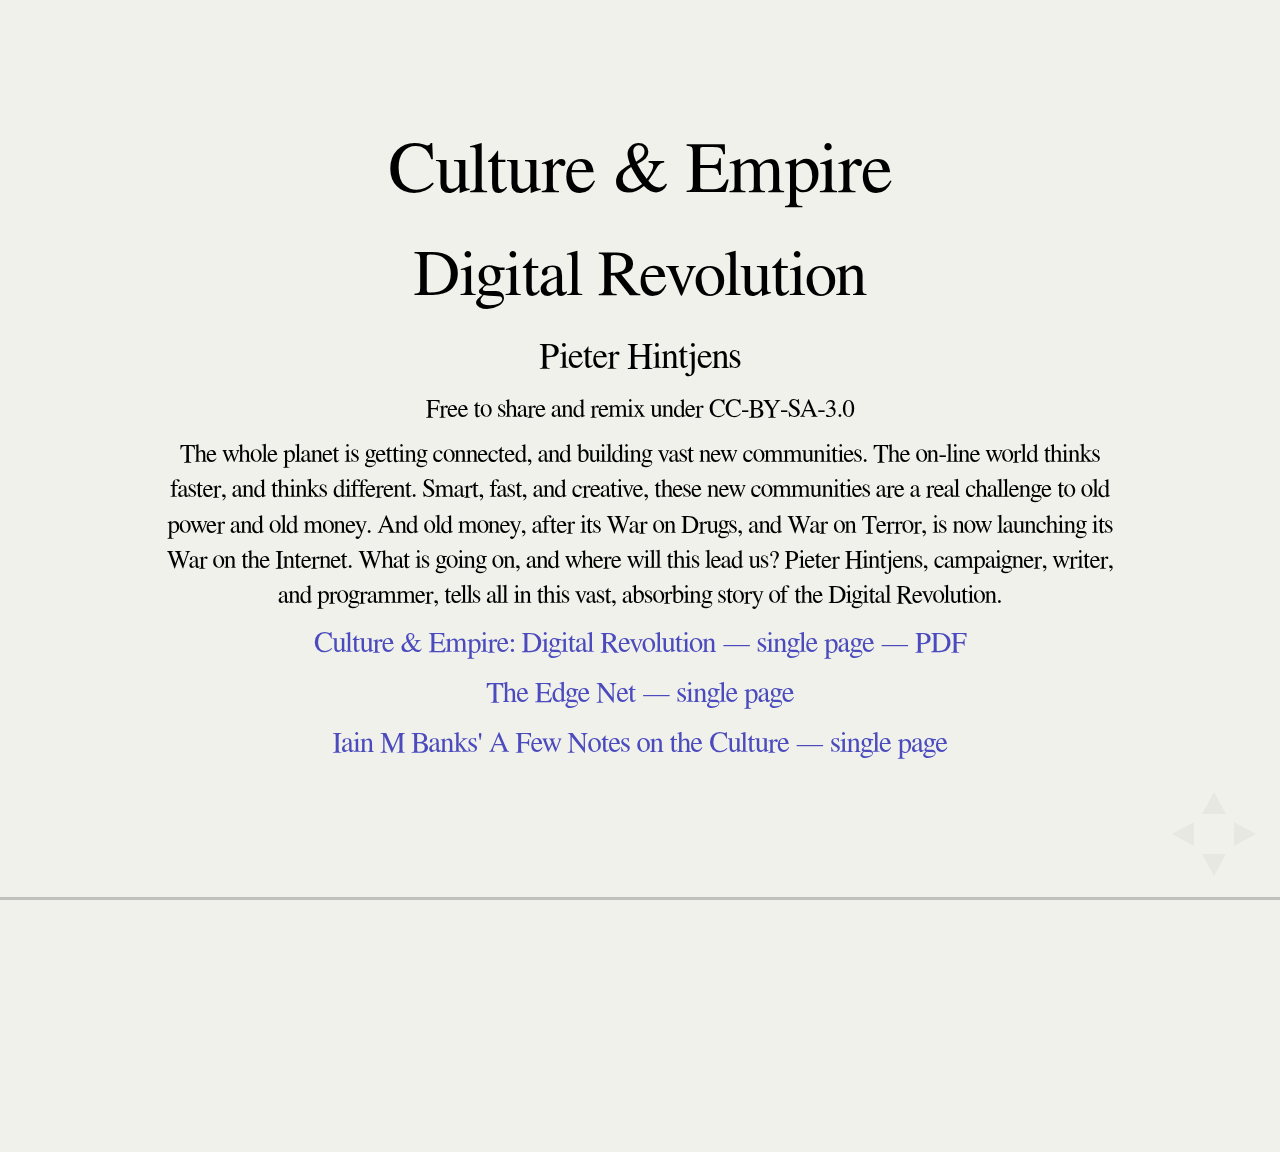
<file: index.html>
<!doctype html>
<html lang="en">

<head>
    <meta charset="utf-8">
    <title>Culture &amp; Empire - Digital Revolution</title>
    <meta name="description" content="Culture &amp; Empire - Digital Revolution">
    <meta name="author" content="Pieter Hintjens">
    <meta name="apple-mobile-web-app-capable" content="yes" />
    <meta name="apple-mobile-web-app-status-bar-style" content="black-translucent" />
    <meta name="viewport" content="width=device-width, initial-scale=1.0, maximum-scale=1.0, user-scalable=no">

    <link rel="stylesheet" href="css/reveal.min.css">
    <link rel="stylesheet" href="css/theme/serif.css" id="theme">
    <!-- For syntax highlighting -->
    <link rel="stylesheet" href="lib/css/zenburn.css">
    <!--Add support for earlier versions of Internet Explorer -->
    <!--[if lt IE 9]>
    <script src="lib/js/html5shiv.js"></script>
    <![endif]-->
    <!-- If the query includes 'print-pdf', use the PDF print sheet -->
    <script>
        document.write ('<link rel="stylesheet" href="css/print/'
            + (window.location.search.match( /print-pdf/gi )? 'pdf': 'paper')
            + '.css" type="text/css" media="print">');
    </script>
    <script>
        (function(i,s,o,g,r,a,m){i['GoogleAnalyticsObject']=r;i[r]=i[r]||function(){
        (i[r].q=i[r].q||[]).push(arguments)},i[r].l=1*new Date();a=s.createElement(o),
        m=s.getElementsByTagName(o)[0];a.async=1;a.src=g;m.parentNode.insertBefore(a,m)
        })(window,document,'script','//www.google-analytics.com/analytics.js','ga');
        ga('create', 'UA-623476-18', 'cultureandempire.com');
        ga('send', 'pageview');
    </script>
</head>

<body>

<div class="reveal">
<div class="slides">

<section header="Page 1" footer="whatevr">
    <p style="font-size:2.0em; text-align:center">Culture &amp; Empire</p>
    <p style="font-size:1.8em; text-align:center">Digital Revolution</p>
    <p style="font-size:1.0em; text-align:center">Pieter Hintjens</p>
    <p style="font-size:0.7em; text-align:center">Free to share and remix under CC-BY-SA-3.0</p>
    <p style="font-size:0.7em; text-align:center">
    The whole planet is getting connected, and building vast new communities. The on-line world thinks faster, and thinks different. Smart, fast, and creative, these new communities are a real challenge to old power and old money. And old money, after its War on Drugs, and War on Terror, is now launching its War on the Internet. What is going on, and where will this lead us? Pieter Hintjens, campaigner, writer, and programmer, tells all in this vast, absorbing story of the Digital Revolution.
    </p>
    <p style="font-size:0.8em; text-align:center">
        <a href="cande.html">Culture &amp; Empire: Digital Revolution</a>
        <a href="html/cande.html"> &mdash; single page</a>
        <a href="https://github.com/cultureandempire/cultureandempire.github.io/raw/master/pdf/cande-2013-11-01.pdf">&mdash; PDF</a>
    </p>
    <p style="font-size:0.8em; text-align:center">
        <a href="edgenet.html">The Edge Net</a>
        <a href="html/edgenet.html">&mdash; single page</a>
    </p>
    <p style="font-size:0.8em; text-align:center">
        <a href="culture.html">Iain M Banks' A Few Notes on the Culture</a>
        <a href="html/culture.html">&mdash; single page</a>
    </p>
</section>

</div>
</div>

<div class="actions1"><a href="https://github.com/cultureandempire/cultureandempire.github.io/issues"><img style="border:0" src="image/chat.png"></a></div>
<div class="actions2"><a href="https://github.com/cultureandempire/cultureandempire.github.io"><img style="border:0" src="image/github.png"></a></div>
<div class="actions4"><a href="https://www.createspace.com/4484521"><img style="border:0" src="image/shop.png"></a></div>
<div class="actions4"><a href="http://www.indiegogo.com/projects/the-edge-net/x/1175238"><img style="border:0" src="image/wifi.png"></a></div>

<script src="lib/js/head.min.js"></script>
<script src="js/reveal.min.js"></script>
<script>
    //  Full list of configuration options available here:
    //  https://github.com/hakimel/reveal.js#configuration
    Reveal.initialize({
        controls: true,
        progress: true,
        history: true,
        center: true,
        mouseWheel: true,
        transition: Reveal.getQueryHash().transition || 'none', // default/cube/page/concave/zoom/linear/fade/none

        // Optional libraries used to extend on reveal.js
        dependencies: [
            { src: 'lib/js/classList.js', condition: function() { return !document.body.classList; } },
            { src: 'plugin/markdown/marked.js', condition: function() { return !!document.querySelector( '[data-markdown]' ); } },
            { src: 'plugin/markdown/markdown.js', condition: function() { return !!document.querySelector( '[data-markdown]' ); } },
            { src: 'plugin/highlight/highlight.js', async: true, callback: function() { hljs.initHighlightingOnLoad(); } },
            { src: 'plugin/zoom-js/zoom.js', async: true, condition: function() { return !!document.body.classList; } },
            { src: 'plugin/notes/notes.js', async: true, condition: function() { return !!document.body.classList; } }
        ]
    });
</script>
</body>
</html>
</file>
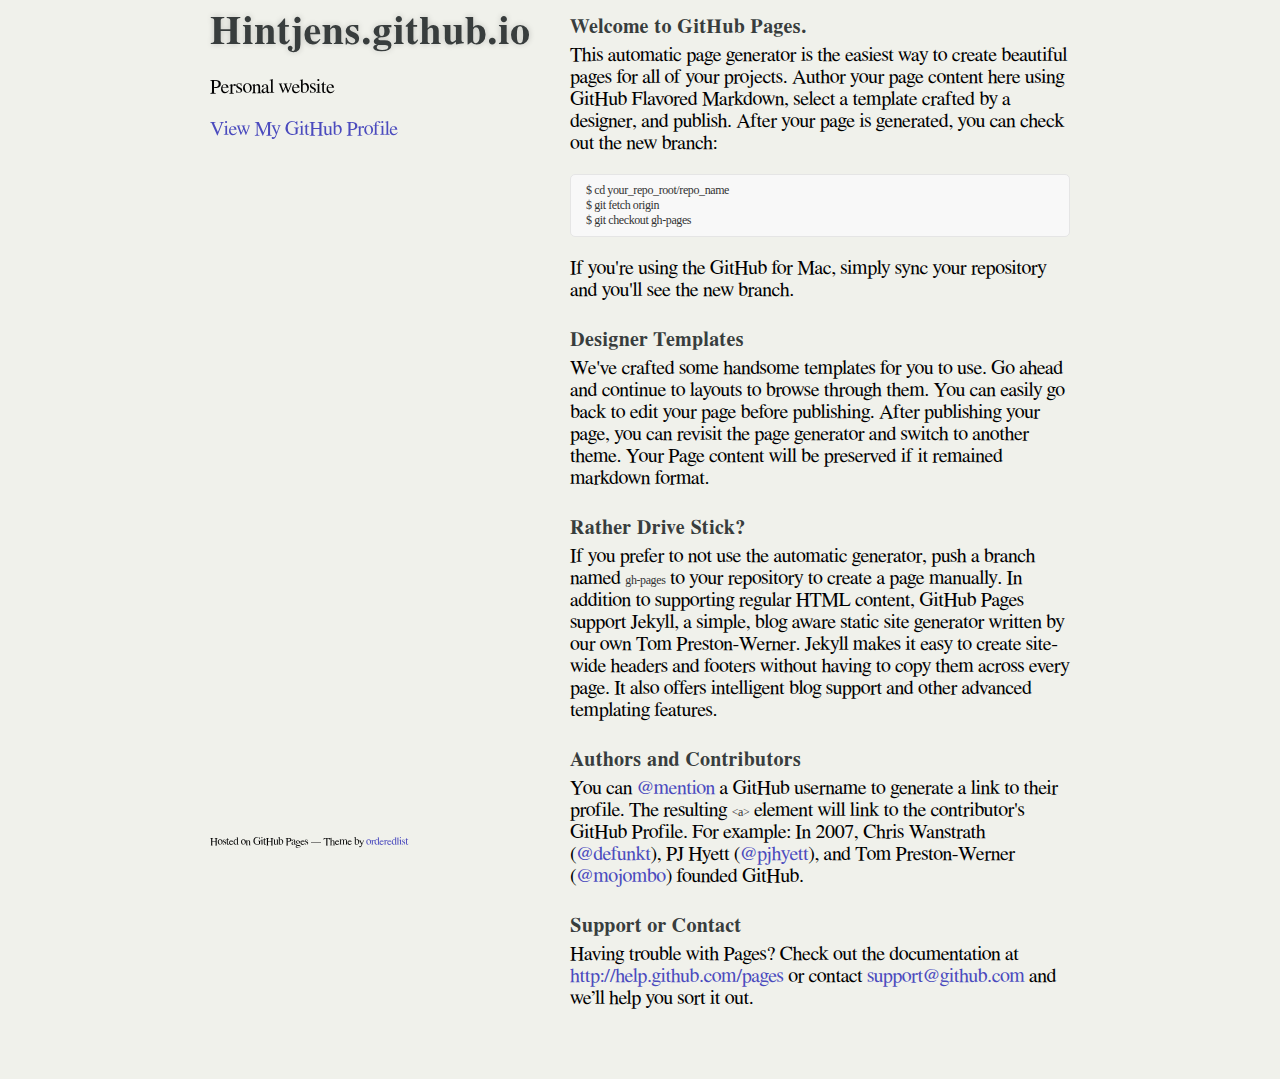
<file: html/index.html>
<!doctype html>
<html>
  <head>
    <meta charset="utf-8">
    <meta http-equiv="X-UA-Compatible" content="chrome=1">
    <title>Hintjens.github.io by hintjens</title>

    <link rel="stylesheet" href="stylesheets/styles.css">
    <link rel="stylesheet" href="stylesheets/pygment_trac.css">
    <meta name="viewport" content="width=device-width, initial-scale=1, user-scalable=no">
    <!--[if lt IE 9]>
    <script src="//html5shiv.googlecode.com/svn/trunk/html5.js"></script>
    <![endif]-->
  </head>
  <body>
    <div class="wrapper">
      <header>
        <h1>Hintjens.github.io</h1>
        <p>Personal website</p>


        <p class="view"><a href="https://github.com/hintjens">View My GitHub Profile</a></p>

      </header>
      <section>
        <h3>
<a name="welcome-to-github-pages" class="anchor" href="#welcome-to-github-pages"><span class="octicon octicon-link"></span></a>Welcome to GitHub Pages.</h3>

<p>This automatic page generator is the easiest way to create beautiful pages for all of your projects. Author your page content here using GitHub Flavored Markdown, select a template crafted by a designer, and publish. After your page is generated, you can check out the new branch:</p>

<pre><code>$ cd your_repo_root/repo_name
$ git fetch origin
$ git checkout gh-pages
</code></pre>

<p>If you're using the GitHub for Mac, simply sync your repository and you'll see the new branch.</p>

<h3>
<a name="designer-templates" class="anchor" href="#designer-templates"><span class="octicon octicon-link"></span></a>Designer Templates</h3>

<p>We've crafted some handsome templates for you to use. Go ahead and continue to layouts to browse through them. You can easily go back to edit your page before publishing. After publishing your page, you can revisit the page generator and switch to another theme. Your Page content will be preserved if it remained markdown format.</p>

<h3>
<a name="rather-drive-stick" class="anchor" href="#rather-drive-stick"><span class="octicon octicon-link"></span></a>Rather Drive Stick?</h3>

<p>If you prefer to not use the automatic generator, push a branch named <code>gh-pages</code> to your repository to create a page manually. In addition to supporting regular HTML content, GitHub Pages support Jekyll, a simple, blog aware static site generator written by our own Tom Preston-Werner. Jekyll makes it easy to create site-wide headers and footers without having to copy them across every page. It also offers intelligent blog support and other advanced templating features.</p>

<h3>
<a name="authors-and-contributors" class="anchor" href="#authors-and-contributors"><span class="octicon octicon-link"></span></a>Authors and Contributors</h3>

<p>You can <a href="https://github.com/blog/821" class="user-mention">@mention</a> a GitHub username to generate a link to their profile. The resulting <code>&lt;a&gt;</code> element will link to the contributor's GitHub Profile. For example: In 2007, Chris Wanstrath (<a href="https://github.com/defunkt" class="user-mention">@defunkt</a>), PJ Hyett (<a href="https://github.com/pjhyett" class="user-mention">@pjhyett</a>), and Tom Preston-Werner (<a href="https://github.com/mojombo" class="user-mention">@mojombo</a>) founded GitHub.</p>

<h3>
<a name="support-or-contact" class="anchor" href="#support-or-contact"><span class="octicon octicon-link"></span></a>Support or Contact</h3>

<p>Having trouble with Pages? Check out the documentation at <a href="http://help.github.com/pages">http://help.github.com/pages</a> or contact <a href="mailto:support@github.com">support@github.com</a> and we’ll help you sort it out.</p>
      </section>
      <footer>
        <p><small>Hosted on GitHub Pages &mdash; Theme by <a href="https://github.com/orderedlist">orderedlist</a></small></p>
      </footer>
    </div>
    <script src="javascripts/scale.fix.js"></script>
    
  </body>
</html>
</file>
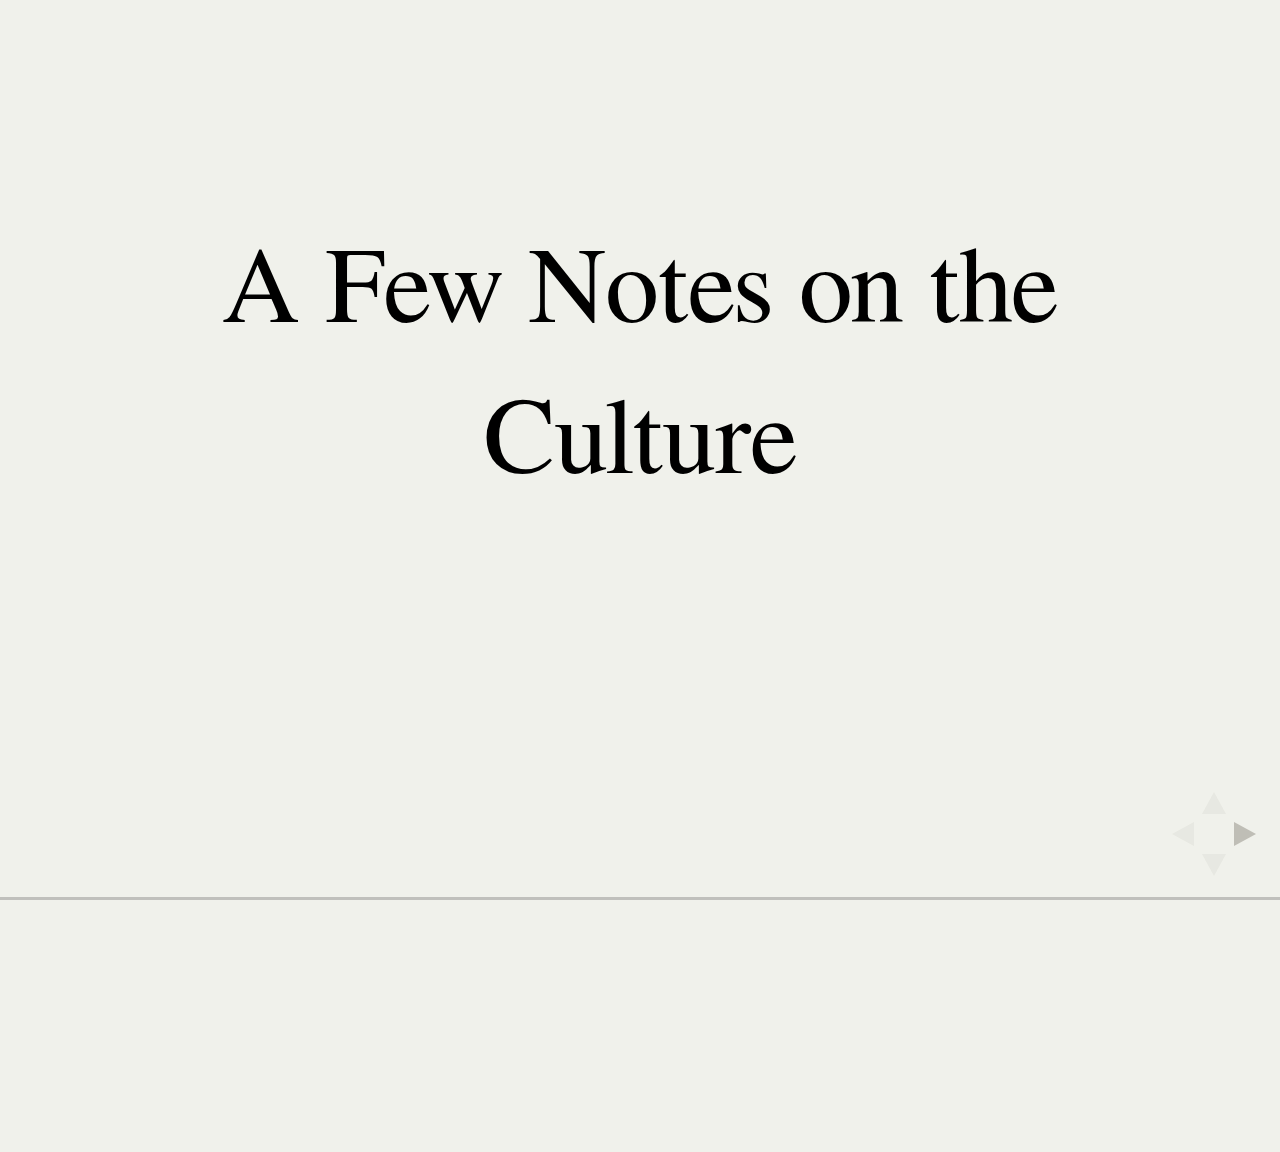
<file: culture.html>
<!doctype html>
<html lang="en">

<head>
    <meta charset="utf-8">
    <title>A Few Notes on the Culture - </title>
    <meta name="description" content="A Few Notes on the Culture - ">
    <meta name="author" content="Iain M Banks">
    <meta name="apple-mobile-web-app-capable" content="yes" />
    <meta name="apple-mobile-web-app-status-bar-style" content="black-translucent" />
    <meta name="viewport" content="width=device-width, initial-scale=1.0, maximum-scale=1.0, user-scalable=no">

    <link rel="stylesheet" href="css/reveal.min.css">
    <link rel="stylesheet" href="css/theme/serif.css" id="theme">
    <!-- For syntax highlighting -->
    <link rel="stylesheet" href="lib/css/zenburn.css">
    <!--Add support for earlier versions of Internet Explorer -->
    <!--[if lt IE 9]>
    <script src="lib/js/html5shiv.js"></script>
    <![endif]-->
    <!-- If the query includes 'print-pdf', use the PDF print sheet -->
    <script>
        document.write ('<link rel="stylesheet" href="css/print/'
            + (window.location.search.match( /print-pdf/gi )? 'pdf': 'paper')
            + '.css" type="text/css" media="print">');
    </script>
    <script>
        (function(i,s,o,g,r,a,m){i['GoogleAnalyticsObject']=r;i[r]=i[r]||function(){
        (i[r].q=i[r].q||[]).push(arguments)},i[r].l=1*new Date();a=s.createElement(o),
        m=s.getElementsByTagName(o)[0];a.async=1;a.src=g;m.parentNode.insertBefore(a,m)
        })(window,document,'script','//www.google-analytics.com/analytics.js','ga');
        ga('create', '', '');
        ga('send', 'pageview');
    </script>
</head>

<body>
<div class="header">Loading... 90%</div>
<div class="footer"></div>

<div class="reveal">
<div class="slides">

<section data-autoslide=1500 header="Page 1" footer="whatevr">
    <p style="font-size:3em; text-align:center">A Few Notes on the Culture</p>
    <p style="font-size:2em; line-height:2em; text-align:center" class="fragment roll-in"></p>
    <p style="font-size:1.5em; line-height:2em; text-align:center" class="fragment roll-in">Iain M Banks</p>
</section>

<section data-autoslide=1500>
    <p style="font-size:1.5em; text-align:center">Copyright 1994 Iain M Banks</p>
    <p style="font-size:1.0em; text-align:center" class="fragment roll-in">Commercial use only by permission</p>
    <p style="font-size:1.0em; text-align:center" class="fragment roll-in">Other uses, distribution, reproduction, tearing to shreds etc are freely encouraged provided the source is acknowledged</p>
</section>
<section>
<section>
<h1>Firstly, and Most Importantly</h1>
<p class="footer">1</p>
</section>

<section>
<p class="header">Firstly, and Most Importantly</p>
<p>The Culture doesn’t really exist. it only exists in my mind and the minds of the people who’ve read about it.</p>
<p class="footer">2</p>
</section>

</section>
<section>
<section>
<h1>That Having Been Made Clear</h1>
<p class="footer">3</p>
</section>

<section>
<p class="header">That Having Been Made Clear</p>
<p>The Culture is a group-civilisation formed from seven or eight humanoid species, space-living elements of which established a loose federation approximately nine thousand years ago. The ships and habitats which formed the original alliance required each others' support to pursue and maintain their independence from the political power structures - principally those of mature nation-states and autonomous commercial concerns - they had evolved from.</p>
<p class="footer">4</p>
</section>

<section>
<p class="header">That Having Been Made Clear</p>
<p>The galaxy (our galaxy) in the Culture stories is a place long lived-in, and scattered with a variety of life-forms. In its vast and complicated history it has seen waves of empires, federations, colonisations, die-backs, wars, species-specific dark ages, renaissances, periods of mega-structure building and destruction, and whole ages of benign indifference and malign neglect. At the time of the Culture stories, there are perhaps a few dozen major space-faring civilisations, hundreds of minor ones, tens of thousands of species who might develop space-travel, and an uncountable number who have been there, done that, and have either gone into locatable but insular retreats to contemplate who-knows-what, or disappeared from the normal universe altogether to cultivate lives even less comprehensible.</p>
<p class="footer">5</p>
</section>

<section>
<p class="header">That Having Been Made Clear</p>
<p>In this era, the Culture is one of the more energetic civilisations, and initially - after its formation, which was not without vicissitudes - by a chance of timing found a relatively quiet galaxy around it, in which there were various other fairly mature civilisations going about their business, traces and relics of the elder cultures scattered about the place, and - due to the fact nobody else had bothered to go wandering on a grand scale for a comparatively long time - lots of interesting 'undiscovered' star systems to explore...</p>
<p>The Culture, in its history and its on-going form, is an expression of the idea that the nature of space itself determines the type of civilisations which will thrive there.</p>
<p class="footer">6</p>
</section>

<section>
<p class="header">That Having Been Made Clear</p>
<p>The thought processes of a tribe, a clan, a country or a nation-state are essentially two-dimensional, and the nature of their power depends on the same flatness. Territory is all-important; resources, living-space, lines of communication; all are determined by the nature of the plane (that the plane is in fact a sphere is irrelevant here); that surface, and the fact the species concerned are bound to it during their evolution, determines the mind-set of a ground-living species. The mind-set of an aquatic or avian species is, of course, rather different.</p>
<p>Essentially, the contention is that our currently dominant power systems cannot long survive in space; beyond a certain technological level a degree of anarchy is arguably inevitable and anyway preferable.</p>
<p class="footer">7</p>
</section>

<section>
<p class="header">That Having Been Made Clear</p>
<p>To survive in space, ships/habitats must be self-sufficient, or very nearly so; the hold of the state (or the corporation) over them therefore becomes tenuous if the desires of the inhabitants conflict significantly with the requirements of the controlling body. On a planet, enclaves can be surrounded, besieged, attacked; the superior forces of a state or corporation - hereafter referred to as hegemonies - will tend to prevail. In space, a break-away movement will be far more difficult to control, especially if significant parts of it are based on ships or mobile habitats. The hostile nature of the vacuum and the technological complexity of life support mechanisms will make such systems vulnerable to outright attack, but that, of course, would risk the total destruction of the ship/habitat, so denying its future economic contribution to whatever entity was attempting to control it.</p>
<p class="footer">8</p>
</section>

<section>
<p class="header">That Having Been Made Clear</p>
<p>Outright destruction of rebellious ships or habitats - pour encouragez les autres - of course remains an option for the controlling power, but all the usual rules of uprising realpolitik still apply, especially that concerning the peculiar dialectic of dissent which - simply stated - dictates that in all but the most dedicatedly repressive hegemonies, if in a sizable population there are one hundred rebels, all of whom are then rounded up and killed, the number of rebels present at the end of the day is not zero, and not even one hundred, but two hundred or three hundred or more; an equation based on human nature which seems often to baffle the military and political mind. Rebellion, then (once space-going and space-living become commonplace), becomes easier than it might be on the surface of a planet.</p>
<p class="footer">9</p>
</section>

<section>
<p class="header">That Having Been Made Clear</p>
<p>Even so, this is certainly the most vulnerable point in the time-line of the Culture’s existence, the point at which it is easiest to argue for things turning out quite differently, as the extent and sophistication of the hegemony’s control mechanisms - and its ability and will to repress - battles against the ingenuity, skill, solidarity and bravery of the rebellious ships and habitats, and indeed the assumption here is that this point has been reached before and the hegemony has won... but it is also assumed that - for the reasons given above - that point is bound to come round again, and while the forces of repression need to win every time, the progressive elements need only triumph once.</p>
<p class="footer">10</p>
</section>

<section>
<p class="header">That Having Been Made Clear</p>
<p>Concomitant with this is the argument that the nature of life in space - that vulnerability, as mentioned above - would mean that while ships and habitats might more easily become independent from each other and from their legally progenitative hegemonies, their crew - or inhabitants - would always be aware of their reliance on each other, and on the technology which allowed them to live in space. The theory here is that the property and social relations of long-term space-dwelling (especially over generations) would be of a fundamentally different type compared to the norm on a planet; the mutuality of dependence involved in an environment which is inherently hostile would necessitate an internal social coherence which would contrast with the external casualness typifying the relations between such ships/habitats. Succinctly; socialism within, anarchy without. This broad result is - in the long run - independent of the initial social and economic conditions which give rise to it.</p>
<p class="footer">11</p>
</section>

<section>
<p class="header">That Having Been Made Clear</p>
<p>Let me state here a personal conviction that appears, right now, to be profoundly unfashionable; which is that a planned economy can be more productive - and more morally desirable - than one left to market forces.</p>
<p class="footer">12</p>
</section>

<section>
<p class="header">That Having Been Made Clear</p>
<p>The market is a good example of evolution in action; the try-everything-and-see-what- -works approach. This might provide a perfectly morally satisfactory resource-management system so long as there was absolutely no question of any sentient creature ever being treated purely as one of those resources. The market, for all its (profoundly inelegant) complexities, remains a crude and essentially blind system, and is - without the sort of drastic amendments liable to cripple the economic efficacy which is its greatest claimed asset - intrinsically incapable of distinguishing between simple non-use of matter resulting from processal superfluity and the acute, prolonged and wide-spread suffering of conscious beings.</p>
<p class="footer">13</p>
</section>

<section>
<p class="header">That Having Been Made Clear</p>
<p>It is, arguably, in the elevation of this profoundly mechanistic (and in that sense perversely innocent) system to a position above all other moral, philosophical and political values and considerations that humankind displays most convincingly both its present intellectual [immaturity and] - through grossly pursued selfishness rather than the applied hatred of others - a kind of synthetic evil.</p>
<p class="footer">14</p>
</section>

<section>
<p class="header">That Having Been Made Clear</p>
<p>Intelligence, which is capable of looking farther ahead than the next aggressive mutation, can set up long-term aims and work towards them; the same amount of raw invention that bursts in all directions from the market can be - to some degree - channelled and directed, so that while the market merely shines (and the feudal gutters), the planned lases, reaching out coherently and efficiently towards agreed-on goals. What is vital for such a scheme, however, and what was always missing in the planned economies of our world’s experience, is the continual, intimate and decisive participation of the mass of the citizenry in determining these goals, and designing as well as implementing the plans which should lead towards them.</p>
<p class="footer">15</p>
</section>

<section>
<p class="header">That Having Been Made Clear</p>
<p>Of course, there is a place for serendipity and chance in any sensibly envisaged plan, and the degree to which this would affect the higher functions of a democratically designed economy would be one of the most important parameters to be set... but just as the information we have stored in our libraries and institutions has undeniably outgrown (if not outweighed) that resident in our genes, and just as we may, within a century of the invention of electronics, duplicate - through machine sentience - a process which evolution took billions of years to achieve, so we shall one day abandon the grossly targeted vagaries of the market for the precision creation of the planned economy.</p>
<p class="footer">16</p>
</section>

<section>
<p class="header">That Having Been Made Clear</p>
<p>The Culture, of course, has gone beyond even that, to an economy so much a part of society it is hardly worthy of a separate definition, and which is limited only by imagination, philosophy (and manners), and the idea of minimally wasteful elegance; a kind of galactic ecological awareness allied to a desire to create beauty and goodness.</p>
<p>Whatever; in the end practice (as ever) will outshine theory.</p>
<p>As mentioned above, there is another force at work in the Culture aside from the nature of its human inhabitants and the limitations and opportunities presented by life in space, and that is Artificial Intelligence. This is taken for granted in the Culture stories, and - unlike FTL travel - is not only likely in the future of our own species, but probably inevitable (always assuming homo sapiens avoids destruction).</p>
<p class="footer">17</p>
</section>

<section>
<p class="header">That Having Been Made Clear</p>
<p>Certainly there are arguments against the possibility of Artificial Intelligence, but they tend to boil down to one of three assertions: one, that there is some vital field or other presently intangible influence exclusive to biological life - perhaps even carbon-based biological life - which may eventually fall within the remit of scientific understanding but which cannot be emulated in any other form (all of which is neither impossible nor likely); two, that self-awareness resides in a supernatural soul - presumably linked to a broad-based occult system involving gods or a god, reincarnation or whatever - and which one assumes can never be understood scientifically (equally improbable, though I do write as an atheist); and, three, that matter cannot become self-aware (or more precisely that it cannot support any informational formulation which might be said to be self-aware or taken together with its material substrate exhibit the signs of self-awareness). ...I leave all the more than nominally self-aware readers to spot the logical problem with that argument.</p>
<p class="footer">18</p>
</section>

<section>
<p class="header">That Having Been Made Clear</p>
<p>It is, of course, entirely possible that real AIs will refuse to have anything to do with their human creators (or rather, perhaps, the human creators of their non-human creators), but assuming that they do - and the design of their software may be amenable to optimization in this regard - I would argue that it is quite possible they would agree to help further the aims of their source civilisation (a contention we’ll return to shortly). At this point, regardless of whatever alterations humanity might impose on itself through genetic manipulation, humanity would no longer be a one-sentience-type species. The future of our species would affect, be affected by and coexist with the future of the AI life-forms we create.</p>
<p class="footer">19</p>
</section>

<section>
<p class="header">That Having Been Made Clear</p>
<p>The Culture reached this phase at around the same time as it began to inhabit space. Its AIs cooperate with the humans of the civilisation; at first the struggle is simply to survive and thrive in space; later - when the technology required to do so has become mundane - the task becomes less physical, more metaphysical, and the aims of civilisation moral rather than material.</p>
<p>Briefly, nothing and nobody in the Culture is exploited. It is essentially an automated civilisation in its manufacturing processes, with human labour restricted to something indistinguishable from play, or a hobby.</p>
<p class="footer">20</p>
</section>

<section>
<p class="header">That Having Been Made Clear</p>
<p>No machine is exploited, either; the idea here being that any job can be automated in such a way as to ensure that it can be done by a machine well below the level of potential consciousness; what to us would be a stunningly sophisticated computer running a factory (for example) would be looked on by the Culture’s AIs as a glorified calculator, and no more exploited than an insect is exploited when it pollinates a fruit tree a human later eats a fruit from.</p>
<p class="footer">21</p>
</section>

<section>
<p class="header">That Having Been Made Clear</p>
<p>Where intelligent supervision of a manufacturing or maintenance operation is required, the intellectual challenge involved (and the relative lightness of the effort required) would make such supervision rewarding and enjoyable, whether for human or machine. The precise degree of supervision required can be adjusted to a level which satisfies the demand for it arising from the nature of the civilisation’s members. People - and, I’d argue, the sort of conscious machines which would happily cooperate with them - hate to feel exploited, but they also hate to feel useless. One of the most important tasks in setting up and running a stable and internally content civilisation is finding an acceptable balance between the desire for freedom of choice in one’s actions (and the freedom from mortal fear in one’s life) and the need to feel that even in a society so self-correctingly Utopian one is still contributing something. Philosophy matters, here, and sound education.</p>
<p class="footer">22</p>
</section>

<section>
<p class="header">That Having Been Made Clear</p>
<p>Education in the Culture is something that never ends; it may be at its most intense in the first tenth or so of an individual’s life, but it goes on until death (another subject we’ll return to). To live in the Culture is to live in a fundamentally rational civilisation (this may preclude the human species from ever achieving something similar; our history is, arguably, not encouraging in this regard). The Culture is quite self-consciously rational, sceptical, and materialist. Everything matters, and nothing does. Vast though the Culture may be - thirty trillion people, scattered fairly evenly through the galaxy - it is thinly spread, exists for now solely in this one galaxy, and has only been around for an eyeblink, compared to the life of the universe. There is life, and enjoyment, but what of it? Most matter is not animate, most that is animate is not sentient, and the ferocity of evolution pre-sentience (and, too often, post-sentience) has filled uncountable lives with pain and suffering. And even universes die, eventually. (Though we’ll come back to that, too.)</p>
<p class="footer">23</p>
</section>

<section>
<p class="header">That Having Been Made Clear</p>
<p>In the midst of this, the average Culture person - human or machine - knows that they are lucky to be where they are when they are. Part of their education, both initially and continually, comprises the understanding that beings less fortunate - though no less intellectually or morally worthy - than themselves have suffered and, elsewhere, are still suffering. For the Culture to continue without terminal decadence, the point needs to be made, regularly, that its easy hedonism is not some ground-state of nature, but something desirable, assiduously worked for in the past, not necessarily easily attained, and requiring appreciation and maintenance both in the present and the future.</p>
<p class="footer">24</p>
</section>

<section>
<p class="header">That Having Been Made Clear</p>
<p>An understanding of the place the Culture occupies in the history and development of life in the galaxy is what helps drive the civilisation’s largely cooperative and - it would claim - fundamentally benign techno-cultural diplomatic policy, but the ideas behind it go deeper. Philosophically, the Culture accepts, generally, that questions such as 'What is the meaning of life?' are themselves meaningless. The question implies - indeed an answer to it would demand - a moral framework beyond the only moral framework we can comprehend without resorting to superstition (and thus abandoning the moral framework informing - and symbiotic with - language itself).</p>
<p>In summary, we make our own meanings, whether we like it or not.</p>
<p class="footer">25</p>
</section>

<section>
<p class="header">That Having Been Made Clear</p>
<p>The same self-generative belief-system applies to the Culture’s AIs. They are designed (by other AIs, for virtually all of the Culture’s history) within very broad parameters, but those parameters do exist; Culture AIs are designed to want to live, to want to experience, to desire to understand, and to find existence and their own thought-processes in some way rewarding, even enjoyable.</p>
<p class="footer">26</p>
</section>

<section>
<p class="header">That Having Been Made Clear</p>
<p>The humans of the Culture, having solved all the obvious problems of their shared pasts to be free from hunger, want, disease and the fear of natural disaster and attack, would find it a slightly empty existence only and merely enjoying themselves, and so need the good-works of the Contact section to let them feel vicariously useful. For the Culture’s AIs, that need to feel useful is largely replaced by the desire to experience, but as a drive it is no less strong. The universe - or at least in this era, the galaxy - is waiting there, largely unexplored (by the Culture, anyway), its physical principles and laws quite comprehensively understood but the results of fifteen billion years of the chaotically formative application and interaction of those laws still far from fully mapped and evaluated.</p>
<p class="footer">27</p>
</section>

<section>
<p class="header">That Having Been Made Clear</p>
<p>By Goîdel out of Chaos, the galaxy is, in other words, an immensely, intrinsically, and inexhaustibly interesting place; an intellectual playground for machines that know everything except fear and what lies hidden within the next uncharted stellar system.</p>
<p>This is where I think one has to ask why any AI civilisation - and probably any sophisticated culture at all - would want to spread itself everywhere in the galaxy (or the universe, for that matter). It would be perfectly possible to build a Von Neumann machine that would build copies of itself and eventually, unless stopped, turn the universe into nothing but those self-copies, but the question does arise; why? What is the point? To put it in what we might still regard as frivolous terms but which the Culture would have the wisdom to take perfectly seriously, where is the fun in that?</p>
<p class="footer">28</p>
</section>

<section>
<p class="header">That Having Been Made Clear</p>
<p>Interest - the delight in experience, in understanding - comes from the unknown; understanding is a process as well as a state, denoting the shift from the unknown to the known, from the random to the ordered... a universe where everything is already understood perfectly and where uniformity has replaced diversity, would, I’d contend, be anathema to any self-respecting AI.</p>
<p>Probably only humans find the idea of Von Neumann machines frightening, because we half-understand - and even partially relate to - the obsessiveness of the ethos such constructs embody. An AI would think the idea mad, ludicrous and - perhaps most damning of all - boring.</p>
<p class="footer">29</p>
</section>

<section>
<p class="header">That Having Been Made Clear</p>
<p>This is not to say that the odd Von-Neumann-machine event doesn’t crop up in the galaxy every now and again (probably by accident rather than design), but something so rampantly monomaniac is unlikely to last long pitched against beings possessed of a more rounded wit, and which really only want to alter the Von Neumann machine’s software a bit and make friends...</p>
<p class="footer">30</p>
</section>

<section>
<p class="header">That Having Been Made Clear</p>
<p>One idea behind the Culture as it is depicted in the stories is that it has gone through cyclical stages during which there has been extensive human-machine interfacing, and other stages (sometimes coinciding with the human-machine eras) when extensive genetic alteration has been the norm. The era of the stories written so far - dating from about 1300 AD to 2100 AD - is one in which the people of the Culture have returned, probably temporarily, to something more 'classical' in terms of their relations with the machines and the potential of their own genes.</p>
<p class="footer">31</p>
</section>

<section>
<p class="header">That Having Been Made Clear</p>
<p>The Culture recognises, expects and incorporates fashions - albeit long-term fashions - in such matters. It can look back to times when people lived much of their lives in what we would now call cyberspace, and to eras when people chose to alter themselves or their children through genetic manipulation, producing a variety of morphological sub-species. Remnants of the various waves of such civilisational fashions can be found scattered throughout the Culture, and virtually everyone in the Culture carries the results of genetic manipulation in every cell of their body; it is arguably the most reliable signifier of Culture status.</p>
<p class="footer">32</p>
</section>

<section>
<p class="header">That Having Been Made Clear</p>
<p>Thanks to that genetic manipulation, the average Culture human will be born whole and healthy and of significantly (though not immensely) greater intelligence than their basic human genetic inheritance might imply. There are thousands of alterations to that human-basic inheritance - blister-free callusing and a clot-filter protecting the brain are two of the less important ones mentioned in the stories - but the major changes the standard Culture person would expect to be born with would include an optimized immune system and enhanced senses, freedom from inheritable diseases or defects, the ability to control their autonomic processes and nervous system (pain can, in effect, be switched off), and to survive and fully recover from wounds which would either kill or permanently mutilate without such genetic tinkering.</p>
<p class="footer">33</p>
</section>

<section>
<p class="header">That Having Been Made Clear</p>
<p>The vast majority of people are also born with greatly altered glands housed within their central nervous systems, usually referred to as 'drug glands'. These secrete - on command - mood- and sensory-appreciation-altering compounds into the person’s bloodstream. A similar preponderance of Culture inhabitants have subtly altered reproductive organs - and control over the associated nerves - to enhance sexual pleasure. Ovulation is at will in the female, and a fetus up to a certain stage may be re-absorbed, aborted, or held at a static point in its development; again, as willed. An elaborate thought-code, self-administered in a trance-like state (or simply a consistent desire, even if not conscious) will lead, over the course of about a year, to what amounts to a viral change from one sex into the other. The convention - tradition, even - in the Culture during the time of the stories written so far is that each person should give birth to one child in their lives. In practice, the population grows slowly. (And sporadically, in addition, for other reasons, as we’ll come to later.)</p>
<p class="footer">34</p>
</section>

<section>
<p class="header">That Having Been Made Clear</p>
<p>To us, perhaps, the idea of being able to find out what sex is like for our complimentary gender, or being able to get drunk/stoned/tripped-out or whatever just by thinking about it (and of course the Culture’s drug-glands produce no unpleasant side-effects or physiological addiction) may seem like mere wish-fulfilment. And indeed it is partly wish-fulfilment, but then the fulfilment of wishes is both one of civilisation’s most powerful drives and arguably one of its highest functions; we wish to live longer, we wish to live more comfortably, we wish to live with less anxiety and more enjoyment, less ignorance and more knowledge than our ancestors did... but the abilities to change sex and to alter one’s brain-chemistry - without resort to external technology or any form of payment - both have more serious functions within the Culture. A society in which it is so easy to change sex will rapidly find out if it is treating one gender better than the other; within the population, over time, there will gradually be greater and greater numbers of the sex it is more rewarding to be, and so pressure for change - within society rather than the individuals - will presumably therefore build up until some form of sexual equality and hence numerical parity is established. In a similar fashion, a society in which everybody is free to, and does, choose to spend the majority of their time zonked out of their brains will know that there is something significantly wrong with reality, and (one would hope) do what it can to make that reality more appealing and less - in the pejorative sense - mundane.</p>
<p class="footer">35</p>
</section>

<section>
<p class="header">That Having Been Made Clear</p>
<p>Implicit in the stories so far is that through self-correcting mechanisms of this nature the Culture reached a rough steady-state in such matters thousands of years ago, and has settled into a kind of long-lived civilisational main sequence which should last for the forseeable future, and thousands of generations.</p>
<p>Which brings us to the length of those generations, and the fact that they can be said to exist at all. Humans in the Culture normally live about three-and-a-half to four centuries. The majority of their lives consists of a three-century plateau which they reach in what we would compare to our mid-twenties, after a relatively normal pace of maturation during childhood, adolescence and early adulthood. They age very slowly during those three hundred years, then begin to age more quickly, then they die.</p>
<p class="footer">36</p>
</section>

<section>
<p class="header">That Having Been Made Clear</p>
<p>Philosophy, again; death is regarded as part of life, and nothing, including the universe, lasts forever. It is seen as bad manners to try and pretend that death is somehow not natural; instead death is seen as giving shape to life.</p>
<p>While burial, cremation and other - to us - conventional forms of body disposal are not unknown in the Culture, the most common form of funeral involves the deceased - usually surrounded by friends - being visited by a Displacement Drone, which - using the technique of near-instantaneous transmission of a remotely induced singularity via hyperspace - removes the corpse from its last resting place and deposits it in the core of the relevant system’s sun, from where the component particles of the cadaver start a million-year migration to the star’s surface, to shine - possibly - long after the Culture itself is history.</p>
<p class="footer">37</p>
</section>

<section>
<p class="header">That Having Been Made Clear</p>
<p>None of this, of course, is compulsory (nothing in the Culture is compulsory). Some people choose biological immortality; others have their personality transcribed into AIs and die happy feeling they continue to exist elsewhere; others again go into Storage, to be woken in more (or less) interesting times, or only every decade, or century, or aeon, or over exponentially increasing intervals, or only when it looks like something really different is happening...</p>
<p class="footer">38</p>
</section>

<section>
<p class="header">That Having Been Made Clear</p>
<p>Culture starships - that is all classes of ship above inter-planetary - are sentient; their Minds (sophisticated AIs working largely in hyperspace to take advantage of the higher lightspeed there) bear the same relation to the fabric of the ship as a human brain does to the human body; the Mind is the important bit, and the rest is a life-support and transport system. Humans and independent drones (the Culture’s non-android individual AIs of roughly human-equivalent intelligence) are unnecessary for the running of the starships, and have a status somewhere between passengers, pets and parasites.</p>
<p class="footer">39</p>
</section>

<section>
<p class="header">That Having Been Made Clear</p>
<p>The Culture’s largest vessels - apart from certain art-works and a few Eccentrics - are the General Systems Vehicles of the Contact section. (Contact is the part of the Culture concerned with discovering, cataloguing, investigating, evaluating and - if thought prudent - interacting with other civilisations; its rationale and activities are covered elsewhere, in the stories.) The GSVs are fast and very large craft, measured in kilometres and inhabited by millions of people and machines. The idea behind them is that they represent the Culture, fully. All that the Culture knows, each GSV knows; anything that can be done anywhere in the Culture can be done within or by any GSV. In terms of both information and technology, they represent a last resort, and act like holographic fragments of the Culture itself, the whole contained within each part.</p>
<p class="footer">40</p>
</section>

<section>
<p class="header">That Having Been Made Clear</p>
<p>In our terms, the abilities of a GSV are those of - at least - a large state, and arguably a whole planet (subject only to the proviso that even the Culture prefers to scoop up matter rather than create it from nothing; GSVs do require raw material).</p>
<p class="footer">41</p>
</section>

<section>
<p class="header">That Having Been Made Clear</p>
<p>Contact is a relatively small part of the whole Culture, however, and the average Culture citizen will rarely encounter a GSV or other Contact ship in person; the craft they will normally have the most to do with are cruise ships; interstellar passenger vessels transporting people from habitat to habitat and visiting the more interesting systems, stars, nebulae, holes and so on in the locality. Again, this type of tourism is partly long-term fashion; people travel because they can, not because they have to; they could stay at home and appear to travel to exotic places through what we would now call Virtual Reality, or send an information-construct of themselves to a ship or other entity that would do the experiencing for them, and incorporate the memories themselves later.</p>
<p class="footer">42</p>
</section>

<section>
<p class="header">That Having Been Made Clear</p>
<p>There have been times, especially just after the relevant VR technology was perfected, when the amount of real 'physical' tourism shrank drastically, whereas during the time the stories are set (apart from during the most intense phase of the Idiran war), anything up to a tenth of the Culture’s citizens might be travelling in space at any one time.</p>
<p class="footer">43</p>
</section>

<section>
<p class="header">That Having Been Made Clear</p>
<p>Planets figure little in the life of the average Culture person; there are a few handfuls of what are regarded as 'home' planets, and a few hundred more that were colonised (sometimes after terraforming) in the early days before the Culture proper came into being, but only a fraction of a percent of the Culture’s inhabitants live on them (many more live permanently on ships). More people live in Rocks; hollowed-out asteroids and planetoids (almost all fitted with drives, and some - after nine millennia - having been fitted with dozens of different, consecutively more advanced engines). The majority, however, live in larger artificial habitats, predominantly Orbitals.</p>
<p class="footer">44</p>
</section>

<section>
<p class="header">That Having Been Made Clear</p>
<p>Perhaps the easiest way to envisage an Orbital is to compare it to the idea that inspired it (this sounds better than saying; Here’s where I stole it from). If you know what a Ringworld is - invented by Larry Niven; a segment of a Dyson Sphere - then just discard the shadow-squares, shrink the whole thing till it’s about three million kilometres across, and place in orbit around a suitable star, tilted just off the ecliptic; spin it to produce one gravity and that gives you an automatic 24-hour day-night cycle (roughly; the Culture’s day is actually a bit longer). An elliptical orbit provides seasons.</p>
<p class="footer">45</p>
</section>

<section>
<p class="header">That Having Been Made Clear</p>
<p>Of course, the materials used in the construction of something ten million kilometres in circumference spinning once every 24 hours are far beyond anything we can realistically imagine now, and it is quite possible that the physical constraints imposed by the strength of atomic bonds ensure that such structures will prove impossible to construct, but if it is possible to build on a such a scale and subject such structures to forces of these magnitudes, then I’d submit that there is an elegance in using the same rotation to produce both an acceptable day-night cycle and an apparent gravity which makes the idea intrinsically attractive.</p>
<p class="footer">46</p>
</section>

<section>
<p class="header">That Having Been Made Clear</p>
<p>Usually, rather than construct whole Orbitals in one operation, the Culture starts with Plates; a pair of slabs of land and water (plus full retaining walls, of course) of not less than a thousand kilometres to a side, spinning in a similar orbit, attached by tensor fields to each other, and behaving like sections of a completed Orbital; this variation provides greater flexibility when responding to population increase. Further plate-pairs can then be added until the Orbital is complete.</p>
<p class="footer">47</p>
</section>

<section>
<p class="header">That Having Been Made Clear</p>
<p>The attraction of Orbitals is their matter efficiency. For one planet the size of Earth (population 6 billion at the moment; mass 6x1024 kg), it would be possible, using the same amount of matter, to build 1,500 full orbitals, each one boasting a surface area twenty times that of Earth and eventually holding a maximum population of perhaps 50 billion people (the Culture would regard Earth at present as over-crowded by a factor of about two, though it would consider the land-to-water ratio about right). Not, of course, that the Culture would do anything as delinquent as actually deconstructing a planet to make Orbitals; simply removing the sort of wandering debris (for example comets and asteroids) which the average solar system comes equipped with and which would threaten such an artificial world’s integrity through collision almost always in itself provides sufficient material for the construction of at least one full Orbital (a trade-off whose conservatory elegance is almost blissfully appealing to the average Mind), while interstellar matter in the form of dust clouds, brown dwarfs and the like provides more distant mining sites from which the amount of mass required for several complete Orbitals may be removed with negligible effect.</p>
<p class="footer">48</p>
</section>

<section>
<p class="header">That Having Been Made Clear</p>
<p>Whatever the source material, Orbitals are obviously far more mass-efficient in providing living space than planets. The Culture, as is made clear in Use of Weapons, regards terraforming generally as ecologically unsound; the wilderness should be left as it is, when it is so easy to build paradise in space from so little.</p>
<p>An idea of how the day-night cycle appears on the surface of an Orbital can be gained by taking an ordinary belt, buckling it so that it forms a circle, and putting your eye to the outside of one of the belt’s holes; looking through the hole at a light bulb and slowly rotating the whole belt will give some idea of how a star appears to move across the sky when seen from an Orbital, though it will also leave you looking rather silly.</p>
<p class="footer">49</p>
</section>

<section>
<p class="header">That Having Been Made Clear</p>
<p>As indicated, the usual minimum for the width of an Orbital is about a thousand kilometres (two thousand if you count the sloped, mostly transparent retaining walls, which usually extend to five hundred kilometres or so above the plate land-sea surface). The normal ratio of land to sea is 1:3, so that on each Plate - assuming they are being constructed in the balanced pairs described above - a (very) roughly square island rests in the middle of a sea, with approximately two hundred and fifty kilometres from the shore of the land mass to the retaining walls. Orbitals, though, like everything else in the Culture, vary enormously.</p>
<p class="footer">50</p>
</section>

<section>
<p class="header">That Having Been Made Clear</p>
<p>One thing almost every Orbital - whether just two Plates or a completed (&amp;quot;closed&amp;quot;) Orbital - does have, is a Hub. As its name implies, the Hub sits in the centre of the Orbital, equidistant from all parts of the main circumferential structure (but not physically joined to it, normally). The Hub is where the Orbital’s controlling AI (often a Mind) usually exists, running, or helping to run, the Orbital’s transport, manufacturing, maintenance and subsidiary systems, acting as switchboard for trans-Orbital communications, library and general information point, traffic control for approaching, departing and close-passing ships, and generally working as the Orbital’s principle link with the rest of the Culture. During the construction phase of a Plate-pair, the Hub will normally control the process.</p>
<p class="footer">51</p>
</section>

<section>
<p class="header">That Having Been Made Clear</p>
<p>The design of a Plate sometimes incorporates the deep - or strategic - structure of the surface geography, so that the Plate medium itself contains the corrugations that will become mountains, valleys and lakes; more commonly, the Plate surface is left flat and the strategic structures on the inner surface - also constructed from Plate base material - are added later. Under either method, the Plate’s manufacturing and maintenance systems are located within the indentations or hollows of the strategic structure, leaving the land surface free to assume a rural appearance, once the tactical geomorphology has been designed and positioned, the Plate’s complement of water and air has been emplaced, the necessary weathering has occurred, and the relevant flora and fauna have been introduced.</p>
<p class="footer">52</p>
</section>

<section>
<p class="header">That Having Been Made Clear</p>
<p>The surface of the Plate base is pierced by multitudinous shafts allowing access to the factory and maintenance volumes, and to the sub-surface transport systems. (Almost invariably, these include restricted single-aperture concentrically rotating airlocks paired in sequence.)</p>
<p class="footer">53</p>
</section>

<section>
<p class="header">That Having Been Made Clear</p>
<p>Existing on the outer surface of the base material, an Orbital’s rapid-transport systems operate in vacuum, with the resulting advantages the lack of air-resistance confers; the relatively uncluttered nature of the Orbital’s outer surface (whether flat, allowing the systems to operate next to that surface, or corrugated, requiring sling-bridges under unoccupied mountain indentations), means that the systems can be both high-capacity and extremely flexible. Journey starting-points and destinations can be highly specific for the same reason; an isolated house or a small village will have its own access shaft, and in larger conurbations a shaft will usually be within a few minutes walk.</p>
<p class="footer">54</p>
</section>

<section>
<p class="header">That Having Been Made Clear</p>
<p>Surface transport on Orbitals tends to be used when the pleasure of making the journey is itself part of the reason for travelling; air travel is common enough (if still far slower than sub-surface travel), though individual Plates often have their own guide-lines concerning the amount of air travel thought appropriate. Such guide-lines are part of one’s manners, and not formalised in anything as crude as laws.</p>
<p class="footer">55</p>
</section>

<section>
<p class="header">That Having Been Made Clear</p>
<p>The Culture doesn’t actually have laws; there are, of course, agreed-on forms of behaviour; manners, as mentioned above, but nothing that we would recognise as a legal framework. Not being spoken to, not being invited to parties, finding sarcastic anonymous articles and stories about yourself in the information network; these are the normal forms of manner-enforcement in the Culture. The very worst crime (to use our terminology), of course, is murder (defined as irretrievable brain-death, or total personality loss in the case of an AI). The result - punishment, if you will - is the offer of treatment, and what is known as a slap-drone. All a slap-drone does is follow the murderer around for the rest of their life to make sure they never murder again. There are less severe variations on this theme to deal with people who are simply violent.</p>
<p class="footer">56</p>
</section>

<section>
<p class="header">That Having Been Made Clear</p>
<p>In a society where material scarcity is unknown and the only real value is sentimental value, there is little motive or opportunity for the sort of action we would class as a crime against property.</p>
<p class="footer">57</p>
</section>

<section>
<p class="header">That Having Been Made Clear</p>
<p>Megalomaniacs are not unknown in the Culture, but they tend to be diverted successfully into highly complicated games; there are entire Orbitals where some of these philosophically crude Obsessive games are played, though most are in Virtual Reality. Something of a status-symbol for the determined megalomaniac is having one’s own starship; this is considered wasteful by most people, and is also futile, if the purpose of having it is to escape the Culture completely and - say - set up oneself up as God or Emperor on some backward planet; the person might be free to pilot their (obviously non-AI controlled) ship, and even approach a planet, but the Contact section is equally free to follow that person wherever they go and do whatever it thinks appropriate to stop him or her from doing anything injurious or unpleasant to whatever civilisations they come into - or attempt to come into - contact with. This tends to be frustrating, and Virtual Reality games - up to and including utter-involvement level, in which the player has to make a real and sustained effort to return to the real world, and can even forget that it exists entirely - are far more satisfying.</p>
<p class="footer">58</p>
</section>

<section>
<p class="header">That Having Been Made Clear</p>
<p>Some people, however, refuse this escape-route too, and leave the Culture altogether for a civilisation that suits them better and where they can operate in a system which gives them the kind of rewards they seek. To renounce the Culture so is to lose access to its technology though, and, again, Contact supervises the entry of such people into their chosen civilisation at a level which guarantees they aren’t starting with too great an advantage compared to the original inhabitants (and retains the option of interfering, if it sees fit).</p>
<p>A few such apparently anti-social people are even used by Contact itself, especially by the Special Circumstances section.</p>
<p class="footer">59</p>
</section>

<section>
<p class="header">That Having Been Made Clear</p>
<p>The way the Culture creates AIs means that a small number of them suffer from similar personality problems; such machines are given the choice of cooperative re-design, a more limited role in the Culture than they might have had otherwise, or a similarly constrained exile.</p>
<p class="footer">60</p>
</section>

<section>
<p class="header">That Having Been Made Clear</p>
<p>Politics in the Culture consists of referenda on issues whenever they are raised; generally, anyone may propose a ballot on any issue at any time; all citizens have one vote. Where issues concern some sub-division or part of a total habitat, all those - human and machine - who may reasonably claim to be affected by the outcome of a poll may cast a vote. Opinions are expressed and positions on issues outlined mostly via the information network (freely available, naturally), and it is here that an individual may exercise the most personal influence, given that the decisions reached as a result of those votes are usually implemented and monitored through a Hub or other supervisory machine, with humans acting (usually on a rota basis) more as liaison officers than in any sort of decision-making executive capacity; one of the few rules the Culture adheres to with any exactitude at all is that a person’s access to power should be in inverse proportion to their desire for it. The sad fact for the aspiring politico in the Culture is that the levers of power are extremely widely distributed, and very short (see entry on megalomaniacs, above). The intellectual-structural cohesion of a starship of course limits the sort of viable votes possible on such vessels, though as a rule even the most arrogant craft at least pretend to listen when their guests suggest - say - making a detour to watch a supernova, or increasing the area of parkland on-board.</p>
<p class="footer">61</p>
</section>

<section>
<p class="header">That Having Been Made Clear</p>
<p>Day-to-day life in the Culture varies considerably from place to place, but there is a general stability about it we might find either extremely peaceful or ultimately rather disappointing, depending on our individual temperament. We, after all, are used to living in times of great change; we expect major technological developments and have learned to adapt - indeed expect to have to adapt on a more or less continual basis, changing (in the developed world) our cars, our entertainment systems and a whole variety of household objects every few years. In contrast, the Culture builds to last; it is not uncommon for an aircraft, for example, to be handed down through several generations. Important technological advances still take place, but they don’t tend to affect day-to-day life the way that the invention of the internal combustion engine, heavier-than-air flying machines and electronics have affected the lives of those who have lived during the past century on Earth. Even the relative homogeneity of the people one would meet when living on the average Orbital - with relatively few children and physically old people - would tend, for us, to reinforce the feeling of sameness, though the scattering of genetically altered, morphologically extreme people around would help compensate for this.</p>
<p class="footer">62</p>
</section>

<section>
<p class="header">That Having Been Made Clear</p>
<p>In terms of personal relations and family groupings, the Culture is, predictably, full of every possible permutation and possibility, but the most common life-style consists of groups of people of mixed generations linked by loose family ties living in a semi-communal dwelling or group of dwellings; to be a child in the Culture is to have a mother, perhaps a father, probably not a brother or sister, but large numbers of aunts and uncles, and various cousins. Usually, a mother will avoid changing sex during the first few years of a child’s life. (Though, of course, if you want to confuse your child...) In the rare event of a parent maltreating a child (a definition which includes depriving the child of the opportunity for education) it is considered acceptable for people close to them - usually with the help of the relevant Mind, ship or Hub AI, and subject to the sort of small-scale democratic process outlined above - to supervise the child’s subsequent development.</p>
<p class="footer">63</p>
</section>

<section>
<p class="header">That Having Been Made Clear</p>
<p>In general the Culture doesn’t actively encourage immigration; it looks too much like a disguised form of colonialism. Contact’s preferred methods are intended to help other civilisations develop their own potential as a whole, and are designed to neither leech away their best and brightest, nor turn such civilisations into miniature versions of the Culture. Individuals, groups and even whole lesser civilisations do become part of the Culture on occasion, however, if there seems to be a particularly good reason (and if Contact reckons it won’t upset any other interested parties in the locality).</p>
<p class="footer">64</p>
</section>

<section>
<p class="header">That Having Been Made Clear</p>
<p>Just who and what is and isn’t Culture is something of a difficult question to answer though; as has been said in one of the books, the Culture kind of fades out at the edges. There are still fragments - millions of ships, hundreds of Orbitals, whole systems - of the Peace faction of the Culture, which split from the main section just before the start of the Idiran War, when ships and habitats voted independently on the need to go to war at all; the minority simply declared itself neutral in the hostilities and the re-integration of the Peace faction after the cessation of hostilities was never totally completed, many people in it preferring to stay outside the majority Culture as long as it did not renounce the future use of force.</p>
<p class="footer">65</p>
</section>

<section>
<p class="header">That Having Been Made Clear</p>
<p>The genofixing which established the potential for inter-species breeding at the foundation of the Culture is the most obvious indicator of what we might call Culture-hood in humans, but not everybody has it; some people prefer to be more human-basic for aesthetic or philosophical reasons, while some are so altered from that human-basic state that any interbreeding is impossible. The status of some of the Rocks and a few (mostly very old) habitats is marginal for a variety of reasons.</p>
<p class="footer">66</p>
</section>

<section>
<p class="header">That Having Been Made Clear</p>
<p>Contact is the most coherent and consistent part of the Culture - certainly when considered on a galactic scale - yet it is only a very small part of it, is almost a civilisation within a civilisation, and no more typifies its host than an armed service does a peaceful state. Even the Cultures’s prized language, Marain, is not spoken by every Culture person, and is used well outside the limits of the civilisation itself.</p>
<p class="footer">67</p>
</section>

</section>
<section>
<section>
<h1>Names</h1>
<p class="footer">68</p>
</section>

<section>
<p class="header">Names</p>
<p>Culture names act as an address if the person concerned stays where they were brought up. Let’s take an example; Balveda, from Consider Phlebas. Her full name is Juboal-Rabaroansa Perosteck Alseyn Balveda dam T’seif. The first part tells you she was born/brought up on Rabaroan Plate, in the Juboal stellar system (where there is only one Orbital in a system, the first part of a name will often be the name of the Orbital rather than the star); Perosteck is her given name (almost invariably the choice of one’s mother), Alseyn is her chosen name (people usually choose their names in their teens, and sometimes have a succession through their lives; an alseyn is a graceful but fierce avian raptor common to many Orbitals in the region which includes the Juboal system); Balveda is her family name (usually one’s mother’s family name) and T’seif is the house/estate she was raised within. The 'sa' affix on the first part of her name would translate into 'er' in English (we might all start our names with 'Sun-Earther', in English, if we were to adopt the same nomenclature), and the 'dam' part is similar to the German 'von'. Of course, not everyone follows this naming-system, but most do, and the Culture tries to ensure that star and Orbital names are unique, to avoid confusion.</p>
<p class="footer">69</p>
</section>

<section>
<p class="header">Names</p>
<p>Now, in all the above, there are two untold stories implicit. One is the history of the Culture’s formation, which was a lot less easy and more troubled than its later demeanour might lead one to expect, and the other is the story which answers the question; why were there all those so-similar humanoid species scattered around the galaxy in the first place?</p>
<p>Each story is too complicated to relate here.</p>
<p>Lastly, something of the totally fake cosmology that underpins the shakily credible stardrives mentioned in the Culture stories. Even if you can accept all the above, featuring a humanoid species that seems to exhibit no real greed, paranoia, stupidity, fanaticism or bigotry, wait till you read this...</p>
<p class="footer">70</p>
</section>

<section>
<p class="header">Names</p>
<p>We accept that the three dimensions of space we live in are curved, that space-time describes a hypersphere, just as the two dimensions of length and width on the surface of a totally smooth planet curve in a third dimension to produce a three-dimensional sphere. In the Culture stories, the idea is that - when you imagine the hypersphere which is our expanding universe - rather than thinking of a growing hollow sphere (like a inflating beach-ball, for example), think of an onion.</p>
<p class="footer">71</p>
</section>

<section>
<p class="header">Names</p>
<p>An expanding onion, certainly, but an onion, nevertheless. Within our universe, our hypersphere, there are whole layers of younger, smaller hyperspheres. And we are not the very outer-most skin of that expanding onion, either; there are older, larger universes beyond ours, too. Between each universe there is something called the Energy Grid (I said this was all fake); I have no idea what this is, but it’s what the Culture starships run on. And of course, if you could get through the Energy Grid, to a younger universe, and then repeat the process... now we really are talking about immortality. (This is why there are two types of hyperspace mentioned in the stories; infraspace within our hypersphere, and ultraspace without.)</p>
<p class="footer">72</p>
</section>

<section>
<p class="header">Names</p>
<p>Now comes the difficult bit; switch to seven dimensions and even our four dimensional universe can be described as a circle. So forget about the onion; think of a doughnut. A doughnut with only a very tiny hole in the middle. That hole is the Cosmic Centre, the singularity, the great initiating fireball, the place the universes come from; and it didn’t exist just in the instant our universe came into being; it exists all the time, and it’s exploding all the time, like some Cosmic car engine, producing universes like exhaust smoke.</p>
<p class="footer">73</p>
</section>

<section>
<p class="header">Names</p>
<p>As each universe comes into being, detonating and spreading and expanding, it - or rather the single circle we are using to describe it - goes gradually up the inner slope of our doughnut, like a widening ripple from a stone flung in a pond. It goes over the top of the doughnut, reaches its furthest extent on the outside edge of the doughnut, and then starts the long, contracting, collapsing journey back in towards the Cosmic Centre again, to be reborn...</p>
<p class="footer">74</p>
</section>

<section>
<p class="header">Names</p>
<p>Or at least it does if it’s on that doughnut; the doughnut is itself hollow, filled with smaller ones where the universes don’t live so long. And there are larger ones outside it, where the universes live longer, and maybe there are universes that aren’t on doughnuts at all, and never fall back in, and just dissipate out into... some form of meta-space? Where fragments of them are captured eventually by the attraction of another doughnut, and fall in towards its Cosmic Centre with the debris of lots of other dissipated universes, to be reborn as something quite different again? Who knows. (I know it’s all nonsense, but you’ve got to admit it’s impressive nonsense. And like I said at the start, none of it exists anyway, does it?)</p>
<p>Anyway, that’s more than enough of me pontificating.</p>
<p>With best wishes for the future,</p>
<p>Iain M Banks (Sun-Earther Iain El-Bonko Banks of North Queensferry)</p>
<p class="footer">75</p>
</section>

<section>
<p class="header">Names</p>
<p>This article was posted to newsgroup rec.arts.sf.written on 10 Aug 1994 on behalf of Iain M Banks by Ken MacLeod kenm@festival.ed.ac.uk.</p>
<p>Copyright 1994 Iain M Banks. Commercial use only by permission. Other uses, distribution, reproduction, tearing to shreds etc are freely encouraged provided the source is acknowledged.</p>
<p class="footer">76</p>
</section>

</section>
</div>
</div>

<div class="actions1"><a href="https://github.com/cultureandempire/cultureandempire.github.io/issues"><img style="border:0" src="image/chat.png"></a></div>
<div class="actions2"><a href="https://github.com/cultureandempire/cultureandempire.github.io"><img style="border:0" src="image/github.png"></a></div>
<div class="actions4"><a href="https://www.createspace.com/4484521"><img style="border:0" src="image/shop.png"></a></div>
<div class="actions4"><a href="http://www.indiegogo.com/projects/the-edge-net/x/1175238"><img style="border:0" src="image/wifi.png"></a></div>

<script src="lib/js/head.min.js"></script>
<script src="js/reveal.min.js"></script>
<script>
    //  Full list of configuration options available here:
    //  https://github.com/hakimel/reveal.js#configuration
    Reveal.initialize({
        controls: true,
        progress: true,
        history: true,
        center: true,
        mouseWheel: true,
        transition: Reveal.getQueryHash().transition || 'none', // default/cube/page/concave/zoom/linear/fade/none

        // Optional libraries used to extend on reveal.js
        dependencies: [
            { src: 'lib/js/classList.js', condition: function() { return !document.body.classList; } },
            { src: 'plugin/markdown/marked.js', condition: function() { return !!document.querySelector( '[data-markdown]' ); } },
            { src: 'plugin/markdown/markdown.js', condition: function() { return !!document.querySelector( '[data-markdown]' ); } },
            { src: 'plugin/highlight/highlight.js', async: true, callback: function() { hljs.initHighlightingOnLoad(); } },
            { src: 'plugin/zoom-js/zoom.js', async: true, condition: function() { return !!document.body.classList; } },
            { src: 'plugin/notes/notes.js', async: true, condition: function() { return !!document.body.classList; } }
        ]
    });
</script>

<script>
    //  Update per-page header and footer
    var pageHeader = document.querySelector('.header');
    var pageFooter = document.querySelector('.footer');

    var update_header_footer = function (event) {
        pageHeader.textContent = null;
        pageFooter.textContent = null;
        var children = event.currentSlide.childNodes;
        for (var child = 0; child < children.length; child++) {
            if (children [child].className == "header") {
                pageHeader.textContent = children [child].textContent;
            }
            else
            if (children [child].className == "footer") {
                pageFooter.textContent = children [child].textContent;
            }
        }
    }
    Reveal.addEventListener('ready', update_header_footer);
    Reveal.addEventListener('slidechanged', update_header_footer);
</script>

</body>
</html>
</file>
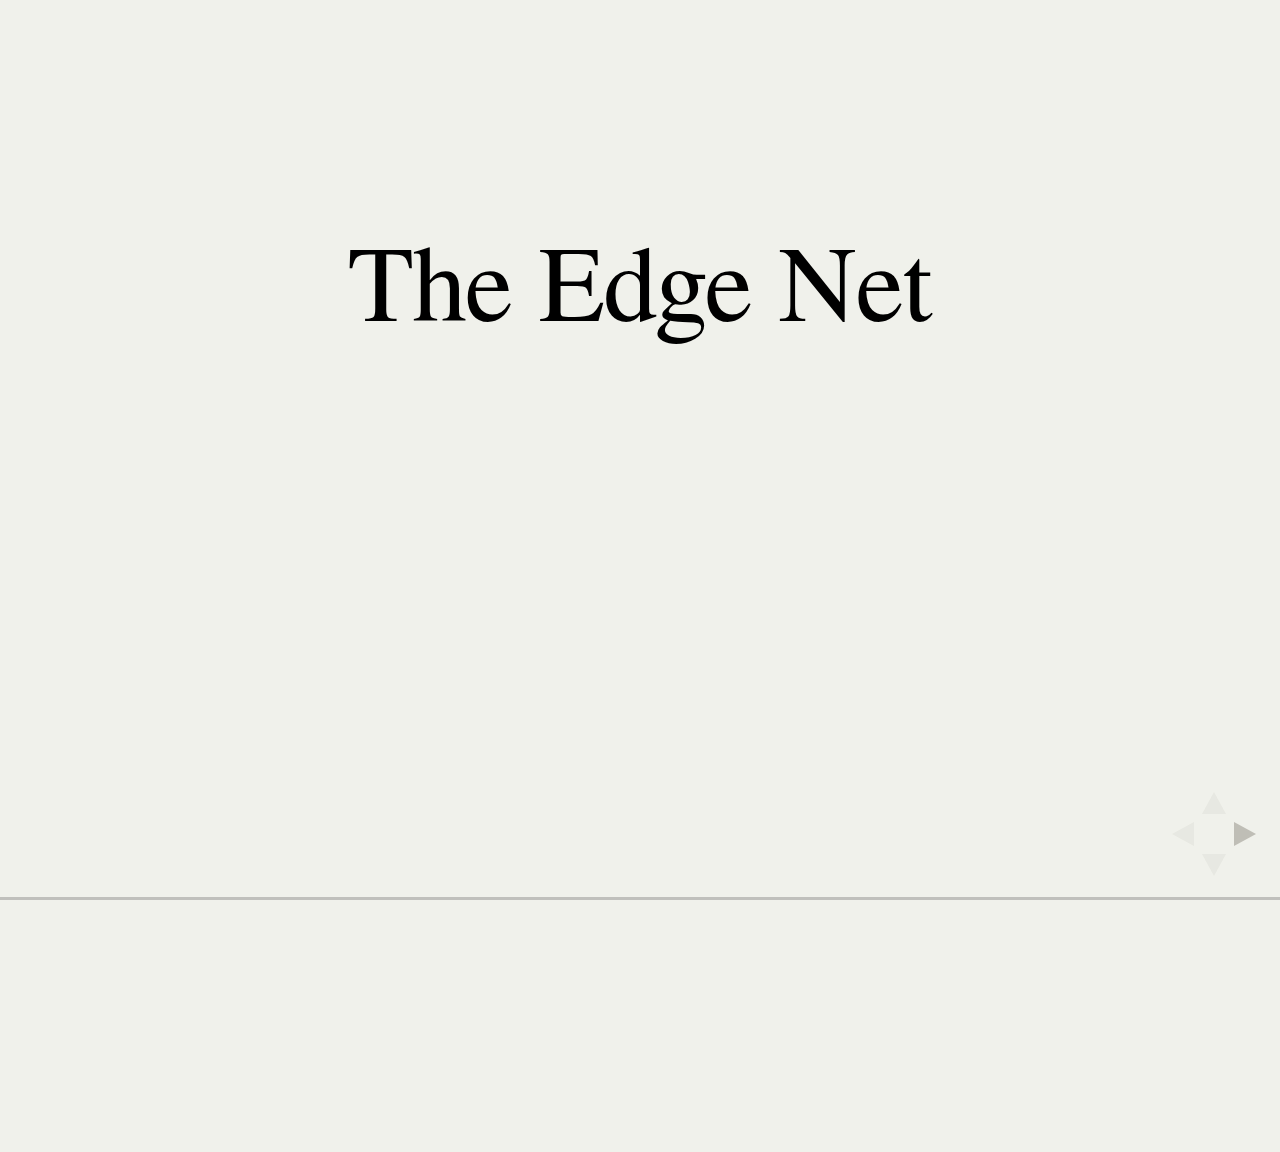
<file: edgenet.html>
<!doctype html>
<html lang="en">

<head>
    <meta charset="utf-8">
    <title>The Edge Net - A First Design Proposal</title>
    <meta name="description" content="The Edge Net - A First Design Proposal">
    <meta name="author" content="Pieter Hintjens">
    <meta name="apple-mobile-web-app-capable" content="yes" />
    <meta name="apple-mobile-web-app-status-bar-style" content="black-translucent" />
    <meta name="viewport" content="width=device-width, initial-scale=1.0, maximum-scale=1.0, user-scalable=no">

    <link rel="stylesheet" href="css/reveal.min.css">
    <link rel="stylesheet" href="css/theme/serif.css" id="theme">
    <!-- For syntax highlighting -->
    <link rel="stylesheet" href="lib/css/zenburn.css">
    <!--Add support for earlier versions of Internet Explorer -->
    <!--[if lt IE 9]>
    <script src="lib/js/html5shiv.js"></script>
    <![endif]-->
    <!-- If the query includes 'print-pdf', use the PDF print sheet -->
    <script>
        document.write ('<link rel="stylesheet" href="css/print/'
            + (window.location.search.match( /print-pdf/gi )? 'pdf': 'paper')
            + '.css" type="text/css" media="print">');
    </script>
    <script>
        (function(i,s,o,g,r,a,m){i['GoogleAnalyticsObject']=r;i[r]=i[r]||function(){
        (i[r].q=i[r].q||[]).push(arguments)},i[r].l=1*new Date();a=s.createElement(o),
        m=s.getElementsByTagName(o)[0];a.async=1;a.src=g;m.parentNode.insertBefore(a,m)
        })(window,document,'script','//www.google-analytics.com/analytics.js','ga');
        ga('create', 'UA-623476-18', 'cultureandempire.com');
        ga('send', 'pageview');
    </script>
</head>

<body>
<div class="header">Loading... 90%</div>
<div class="footer"></div>

<div class="reveal">
<div class="slides">

<section data-autoslide=1500 header="Page 1" footer="whatevr">
    <p style="font-size:3em; text-align:center">The Edge Net</p>
    <p style="font-size:2em; line-height:2em; text-align:center" class="fragment roll-in">A First Design Proposal</p>
    <p style="font-size:1.5em; line-height:2em; text-align:center" class="fragment roll-in">Pieter Hintjens</p>
</section>

<section data-autoslide=1500>
    <p style="font-size:1.5em; text-align:center">Copyright © 2013 Pieter Hintjens</p>
    <p style="font-size:1.0em; text-align:center" class="fragment roll-in">Free to share and remix under CC-BY-SA-3.0</p>
    <p style="font-size:1.0em; text-align:center" class="fragment roll-in">Thanks for tweeting about it -- #edgenet</p>
</section>
<section>
<section>
<h1>The Edge Net</h1>
<p class="footer">1</p>
</section>

<section>
<p class="header">The Edge Net</p>
<p>The spy state cannot be voted out of office. It eats laws for breakfast and excretes excuses for breaking them. We will either build a spy-proof Internet, that cannot be banned or controlled, or we accept to become slaves.</p>
<p>Let me recap the three main points of attack on the privacy of our communications:</p>
<ul>
<li>The centralized servers where we meet to share information. These can be hacked, or their owners ordered to hand over information. No matter what encryption you use between your PC and the server, data is held unprotected on servers.</li>
<li>The client PCs and devices where we run our browsers. These are often laden with spyware, or hacked individually when the case needs it, in a “targeted attack.”</li>
<li>The broadband connections across which the clients talk to the servers. Broadband providers record metadata and provide it to the authorities as a matter of course.</li>
</ul>
<p class="footer">2</p>
</section>

<section>
<p class="header">The Edge Net</p>
<ul>
</ul>
<p>A full-spectrum attack, such as the FBI’s takedown of Freedom Hosting in 2013, hits each of these three vulnerabilities. They arrested the server operator, and with his help, put code on the sites he hosted. This code attacked the users' web browsers, and exposed their IP addresses, and thus real identities, though the broadband providers. Finally they took down the server, killing all websites that ran on it. So much for the Deep Web.</p>
<p>If the Web is not safe, and the Deep Web is not safe, what is? There is only one long term answer, and that is a new web that lives “off the grid,” treating central websites and broadband connections with the full distrust they deserve.</p>
<p class="footer">3</p>
</section>

<section>
<p class="header">The Edge Net</p>
<h2>Living on the Edge</h2>
<p>To build truly secure communities, we must address all three of these weak points. It’s not sufficient to improve our encryption to create a more robust Deep Web. Rather, we need a radical rethink of how we build digital communities in the first place. We need a new kind of Internet, which I’ll call the “Edge Net,” that is resistant to all threats except targeted attacks.</p>
<p>Targeted attacks are costly, so the goal of the Edge Net is to make it unbearably expensive to spy on us, and extremely cheap to guard against this, in other words to reverse the current balance of power where it’s extremely cheap to spy on us, and unbearably expensive to guard against it.</p>
<p class="footer">4</p>
</section>

<section>
<p class="header">The Edge Net</p>
<p>The Edge Net exists without any centralized infrastructure and is essentially invisible to the spy state unless it makes a great effort. Since we cannot trust ISPs with our metadata, we cannot trust the <a href="https://en.wikipedia.org/wiki/Last_mile">last mile of the Internet</a>. So no 3G or 4G, no ADSL at home or the office, not even dial up modems, for anything that has to be secure. Similarly, since any centralized service is a single point of failure, we cannot trust a web based on centralized services.</p>
<p>Instead of centralized services that we access over commercial broadband, the Edge Net builds on two alternative technologies, which though not new, have been difficult to exploit until recently:</p>
<ul>
<li>True peer-to-peer connections that cannot easily be monitored.</li>
<li>Distributed services that cannot easily be monitored or broken.</li>
</ul>
<p class="footer">5</p>
</section>

<section>
<p class="header">The Edge Net</p>
<ul>
</ul>
<p>The Edge Net is not an original idea. People have been trying to build decentralized “mesh networks” for a long time. In the past, building a mesh network was technically hard, since it depended on specialized WiFi hardware and firmware. Some did build these, on a small scale, and there is even <a href="http://en.wikipedia.org/wiki/IEEE_802.11s">an official WiFi protocol for mesh</a> since in 2011. However, off-the-shelf WiFi equipment does not support mesh without modification, so the technology is out of reach for ordinary people.</p>
<p class="footer">6</p>
</section>

<section>
<p class="header">The Edge Net</p>
<p>However the vision of large-scale mesh networks running on off-the-shelf hardware and software is becoming more realistic, thanks to the same technology that brought the Internet to Africa, namely smartphones. Smartphones have rewritten the old rules about what is possible on the edge of the Internet. They potentially take the Internet back to its roots, before the web. This sounds retrograde, yet to build the Edge Net we have to undo the whole concept of a heavily-centralized Web and reconstruct our communications around a very different animal.</p>
<p class="footer">7</p>
</section>

<section>
<p class="header">The Edge Net</p>
<p>We need a “fabric,” that is, a decentralized network of computers that can talk to each other without that vulnerable dependence on broadband connections. I’m going to explain how to create a fabric that can stretch at least across cities, and possibly across the globe. Then, we need applications that can use that fabric to create new social networks.  One step at a time; this is a delicate story. Let’s start with the fabric.</p>
<p class="footer">8</p>
</section>

<section>
<p class="header">The Edge Net</p>
<h3>The Invisible Fabric</h3>
<p>Once upon a time, the Internet was a worldwide network of servers, mostly in universities, and all more or less equal. If you wanted to run an application like email, or gopher, or FTP, you would log onto a server and work there, in a “terminal window.” There were some powerful workstations — like the SPARCstation from Sun — that could speak TCP/IP, though these were effectively servers too, and ran like them.</p>
<p>Then Windows 95, the first decent version of Windows, helped launch the “some are more equal than others” web that dominates today. The combination of a workable TCP stack (originally, Trumpet Winsock, and belatedly, Microsoft’s own stack), an affordable home computer, and the graphical web browser formed the basis for cheap and scalable connectivity.</p>
<p class="footer">9</p>
</section>

<section>
<p class="header">The Edge Net</p>
<p>Many people tried to use their PCs as “home servers.” One of my popular <em>fin du siecle</em> free software programs, Xitami, turned a Windows PC into a fast little web server. Nonetheless, most of us learned to use our PCs as thin clients, especially by 2005 or so, when web applications became powerful enough to replace desktop applications. Today, PCs are rarely used for anything intensive except high-end gaming.</p>
<p>There were some very successful mesh-like applications up until 2005 or so, including Skype (before Microsoft changed Skype to use centralized servers). However even pre-Microsoft Skype and infamous P2P file sharing protocols like BitTorrent all worked through the broadband connection, allowing the ISPs to see all the traffic, filter it, log it, and so on.</p>
<p class="footer">10</p>
</section>

<section>
<p class="header">The Edge Net</p>
<p>The Internet was based on a promise of a smart edge (computers) connected over a dumb fabric (TCP/IP), and then the Web turned that inside out, giving us a dumb edge (thin clients) talking to a smart center (websites). The web model is cheap, scalable, and profitable. However, as we see, it is so very vulnerably to malfeasance. I’m not just speaking of the spy state and its voyeuristic hate of our privacy. Among the crooks, I also count the cartels of broadband providers, the movie and record associations with their lawsuits against people sharing music and movies, and governments legislating what we can say, and do, with whom.</p>
<p>Cost gravity comes to the rescue. Smartphones can do many things, such as break when you drop them, and run up extraordinary roaming data bills. They do three things that interest me specifically:</p>
<p class="footer">11</p>
</section>

<section>
<p class="header">The Edge Net</p>
<ul>
<li>They are mobile, so where there are people, there are smartphones, charged and working.</li>
<li>They are powerful, so where there are people, there are powerful computers.</li>
<li>They almost all have WiFi capabilities. So where there are people, there are powerful computers, capable of talking to each other.</li>
</ul>
<p>And of course, for many of us, the smartphone is also our main user interface, for photos, tweets, Facebook messages, email. That means the smartphone in our pocket can act much like those Sun SPARCstations from the 1990's: server and client at the same time. Actually even a cheap smartphone is around 25 times more powerful than those so-called “pizza boxes.” Finally, there are enough people carrying smartphones to create viable city-wide meshes. All this is recent, and it’s what makes the Edge Net possible today whereas it was impractical even as late as 2010.</p>
<p class="footer">12</p>
</section>

<section>
<p class="header">The Edge Net</p>
<p>Now I’ll explain the details, trying not to get too technical. Most of us know that our phones can connect to the WiFi hotspots around us. It’s how we play YouTube videos at home without exhausting our mobile Internet quotas. What few people realize is that two phones can often see each other, and chat, over these hotspots. In other words, without using any broadband, and without any traffic going out over the public Internet.</p>
<p>This is called a “client-to-client” connection. Client-to-client connections work on most WiFi access points (that is, the little box with antennas that creates the hotspot) that you buy, and most that you’ll find in cities. There are exceptions. For example the AT&amp;T hotspots in Starbucks across the US do not allow client-to-client connections.</p>
<p class="footer">13</p>
</section>

<section>
<p class="header">The Edge Net</p>
<p>If you think this through, you may see the possibilities. When you are at home, or in the office, or in a café with a friendly WiFi hotspot, you can connect a bunch of phones, tablets, and laptops together in interesting ways. This is not a hypothesis. There are applications that stream video from a phone or tablet to a WiFi-enabled TV, or a TV with some dongle, like Google’s Chromecast, attached. In 2011-2012, my firm designed such technology for a large electronics firm, and it’s in use on their smartphones today. I also wrote an open source library <a href="http://zyre.com">called Zyre</a> that does this — if you run it on a phone, it will look for any other phone also running Zyre, connect to it, and then let applications exchange data.</p>
<p class="footer">14</p>
</section>

<section>
<p class="header">The Edge Net</p>
<p>When you are out and about in the street, things become more fun. It’s harder to find friendly WiFi hotspots. And even if you do, you have to stay within 10-30 yards of the hotspot for things to work. The “inverse power law” means that if two antennae (like the WiFi access point and your phone) move twice as far apart, they need to use four times as much energy to talk to each other.</p>
<p class="footer">15</p>
</section>

<section>
<p class="header">The Edge Net</p>
<p>All modern smartphones — since 2010 or so — can create their own WiFi hotspots at will, unless the ability has been disabled by the phone company. AT&amp;T, for example. So if you have a smartphone in your pocket that is running Zyre, and you’re walking in the street, it would be possible to switch on your WiFi hotspot, and search for other friendly WiFi hotspots, and make opportunistic connections to any other Zyre smartphone. (Don’t bother looking for Zyre on the marketplace, it’s raw material for programmers to make mobile applications.)</p>
<p>If you imagine a group of friends hiking in the mountains, their smartphones could connect to create a small “cell,” to use the terminology of mobile phone networks. However, when the same people are in the city, in a bar, or in a demonstration, at a concert, or even at home, they will be in range of several cells.</p>
<p class="footer">16</p>
</section>

<section>
<p class="header">The Edge Net</p>
<p>The cells aren’t fixed like mobile phone cells. Instead they switch on and off and move about randomly, since each cell is centered on one smartphone acting for a while as a WiFi hotspot. Now, a smartphone can be in one cell at a time, and as it moves from cell to cell, it can carry information with it. This creates an “asynchronous mesh,” in other words, it’s possible for data to move across an entire city, slower than we’re used to with broadband, yet still fast enough to be useful.</p>
<p class="footer">17</p>
</section>

<section>
<p class="header">The Edge Net</p>
<p>Let me give an example. A woman takes photos of the police arresting a protester. As she takes these photos, they are pushed out to other smartphones in that cell. Those smartphones move away from the scene, and the photos flow over several more hops, and eventually have reached several thousand smartphones across the whole downtown area. It is impossible to know the origin of the photos, impossible to censor them except by physically seizing all phones in the area. That’s hard, as they don’t have to be visible in order to join a cell.</p>
<p class="footer">18</p>
</section>

<section>
<p class="header">The Edge Net</p>
<p>As people move around the city, the fabric stretches wider and wider. In order to cover the globe, however, I’d exploit those fast-but-stupid broadband connections we all have at home, and create temporary virtual pipes between random pairs, each end of the pipe in a different city. So my PC would connect to a peer in Toronto, then in San Diego, then in Kuala Lumpur, and so on. Modern PCs, fat up from too much gaming, can handle hundreds of such pipes at once. We’d secure and encrypt the pipes using throw-away asymmetric keys. Everything sent on the pipe would be stripped of metadata.</p>
<p class="footer">19</p>
</section>

<section>
<p class="header">The Edge Net</p>
<p>That gives us a global fabric, which I’ll dub the “Cellnet.” The Cellnet is slow, asynchronous, opportunistic, and works at a human scale, closely tied to our physical movements and proximity to other people. It is a different animal from the Internet we use today, where distance is abstracted to nothing and you never really know who you are talking to. I like the idea of de-abstracting technology.</p>
<p class="footer">20</p>
</section>

<section>
<p class="header">The Edge Net</p>
<p>All of this is possible today, in software, and could take advantage of improvements in hardware and firmware, such as real mesh networking and better batteries. We could build cheap dedicated devices that run the Cellnet: a pocket-sized box that is all battery, with powerful radios, and a couple of blinking lights just because. No screen, no fancy UI software, just a pocket-sized Cellnet node. It could double as a battery recharger for smartphones, which gives plausible deniability to anyone arrested with one, when they are banned. <em>Kickstarter, anyone?</em></p>
<p class="footer">21</p>
</section>

<section>
<p class="header">The Edge Net</p>
<p>The Cellnet would be extremely hard to spy on or disrupt. It is possible to capture WiFi traffic by being physically very close. However it’s also quite easy to secure traffic between two peers to the extent that it <em>cannot</em> be read or modified or faked. The only way to get information is then to seize the phone itself. While physical seizures (including the old “beat them until they talk” technique) are always an option, they do not scale to billions of people. The spy state can still tap into traffic that goes across the Internet, by acting as Cellnet nodes. However it can get very little useful from it, and crucially, cannot tie activity back to individual actors.</p>
<p class="footer">22</p>
</section>

<section>
<p class="header">The Edge Net</p>
<p>The Cellnet isn’t fully resistant. One can attack WiFi hotspots by sending out jamming signals. However this will disrupt more than just smartphones, and it means having equipment in the right place at the right time. That is difficult and costly, and security is always about raising the costs to attackers.</p>
<p>Which leaves us with the second part of the Edge Net, namely applications that can work across the Cellnet. I’m going to describe two types of application, two patterns for communication. First, anonymous broadcasting, where one person sends material to anyone who’s listening, without revealing their identity. Second, secure messaging, where one person can send a secret message to another person, without an attacker reading the message, modifying it, or sending a fraudulent message.</p>
<p class="footer">23</p>
</section>

<section>
<p class="header">The Edge Net</p>
<h3>Anonymous Communities</h3>
<p>There is one interesting response to the loss of privacy. Instead of fighting it, that is to embrace it and turn it into an asset. OK, there are people with the power to track us as individuals and map out our lives, so they can manipulate us, or control us. However if we can become truly anonymous, that power has no effect on us.</p>
<p class="footer">24</p>
</section>

<section>
<p class="header">The Edge Net</p>
<p>Most on-line communities depend on identities, in the form of user profiles. It’s especially valid for social networks, which boast our photos, biographies, and other tidbits meant to make us look attractive. Flattery to our egos is the sugar kick that keeps us coming back. Perhaps I’m projecting here, yet I certainly use social networks more to see who’s retweeted or upvoted my latest amazing comment, than to learn interesting new things. Shame on me.</p>
<p class="footer">25</p>
</section>

<section>
<p class="header">The Edge Net</p>
<p>Strong identities can be healthy for a community. People will say fewer stupid things if it harms their reputation. However “stupid” is quite relative, and strong identities make the speaker more important than the message. This amplifies some voices while suppressing others. This can make communities less smart than they would be without any identity at all. One alternative is the anonymous community, epitomized by 4chan. This collection of “image boards” is famous for the amount of garbage posted. and it is also the birthplace of Anonymous, one of the most effective on-line communities to ever exist.</p>
<p class="footer">26</p>
</section>

<section>
<p class="header">The Edge Net</p>
<p>I think that anonymous communities are becoming a template for political organization. Digital politics look nothing at all like industrial-age politics. There are no parties, no politicians, no budgets, and no States. Instead, there are armies of self-organized, anonymous, paranoid, and highly competent people organized around insane missions. They are willing and capable of challenging any authority, and they respond to any threat with full-on, unfettered action. It might look like a bunch of out-of-control teenagers, yet it’s something much, much stranger.</p>
<p>If you have not read Ian M. Banks' work, you might want to. He died in 2013, too young, from cancer. His <a href="http://en.wikipedia.org/wiki/Culture_series">Culture series</a>, which inspired the title of this project, describes some strange worlds. However his most bizarre creations are his machine intelligences, <a href="https://en.wikipedia.org/wiki/Mind_(The_Culture)">the Minds</a>.</p>
<p class="footer">27</p>
</section>

<section>
<p class="header">The Edge Net</p>
<p>The Minds roam the universe doing playful, arbitrary things, until there is a threat to their precious Culture. Then they swing around, and with unflinching psychopathic brutality, no matter how long it takes or how much it costs, they take care of business. Then they get back, metaphorically speaking, to exchanging photos of cats. This is how I see anonymous communities today, and in the future: they are our Minds.</p>
<p class="footer">28</p>
</section>

<section>
<p class="header">The Edge Net</p>
<p>Anonymous broadcasting is very well suited to the Cellnet, it is almost the natural pattern. In fact, it’s a pattern that was widely used before the Web, and is even still used in corners of the Internet. I’m talking about the global discussion system called <a href="https://en.wikipedia.org/wiki/Usenet">Usenet</a>. Usenet looks like a combination of email and forums. You subscribe to some topics, and then receive posts on those topic, asynchronously, as your local server chats with other servers. Usenet is where FAQs and spam originated.</p>
<p>Anonymous broadcasting — using the Usenet protocols or something very much like them — also solves the problem of how to avoid flooding the Cellnet.</p>
<p class="footer">29</p>
</section>

<section>
<p class="header">The Edge Net</p>
<h2>Social Networks</h2>
<p>There are ways to communicate that are considered secure. People do still trust Tor, “Off-the-record” (OTR) chatting, and cryptographic layers like <a href="http://www.gnupg.org/">GnuPG</a>. However, as I’ve explained, these are still vulnerable in various ways. Even if you do wrap your messages in unbreakable end-to-end security, so no server in the middle can ever see the unencrypted data, you are still providing that metadata, which can be sufficient to build a case against you. Simply talking to a person of interest, no matter what you say, can make you a person of interest in turn. Moreover, it’s likely that the very use of Tor or other detectable strong encryption from a given network address raises a red flag.</p>
<p class="footer">30</p>
</section>

<section>
<p class="header">The Edge Net</p>
<p>Privacy, the reason for secure messaging, is not a whimsical notion. It is the basis for any relationship that does not explicitly belong in the public domain. It’s true that we’ve gotten used to exposing our relations, like tattoos, on social networking sites. Look how many followers I have! However it strikes me as essentially trashy when two people can become “friends” with a click. Social networks have become a game to their users, and it’s a game played with lives.</p>
<p>I think our current “social networks” are little more than emotional candy bars. They look like food, yet are empty of real nourishment. They are addictive, providing an excess of a naturally rare thing, namely social company. And I think they make us unhealthy, vulnerable, unfulfilled and, ultimately, not very happy.</p>
<p class="footer">31</p>
</section>

<section>
<p class="header">The Edge Net</p>
<p>A sustainable social network would be a collection of real relationships, not clicks. It would be based on private relationships, since to expose one’s relationships makes it them public assets. That may work in some contexts, and certainly in open communities, yet open communities seem to be a different animal than social networks. Each person’s social network, that map of our relationships and how important each one is to us, would be owned by each of us, and no one else.</p>
<p>To build up a relationship with a given person, I’d want to call, chat, send photos, share web links, code, and so on, with that person. I’d do this over time, and keep doing it, or the relationship would become stale and uninteresting. This is how it works in real life, and this is how I’d expect my computerized life to work.</p>
<p class="footer">32</p>
</section>

<section>
<p class="header">The Edge Net</p>
<p>I’ve implied two things here, which I’ll say explicitly. One, we don’t need a central website to make these exchanges happen. That would be like going to the reception to check if you got post. It is somewhat ridiculous. New messages should arrive seamlessly on our phones or laptops, as indeed they do for the systems that work well: emails, Twitter updates, text messages.</p>
<p class="footer">33</p>
</section>

<section>
<p class="header">The Edge Net</p>
<p>The asynchronous “you got mail” world is much smoother than the synchronous “go to reception to check your inbox” world. In an asynchronous world we have different kinds of stuff going on. Urgent messages that we want to see soon. Normal stuff that can take a few minutes, even longer to arrive. Slow stuff that can take hours or even days to get to us. Again, this is how the real world works, and though I appreciate instant gratification as much as anyone, there is a certain art in building large systems that work just as we expect.</p>
<p class="footer">34</p>
</section>

<section>
<p class="header">The Edge Net</p>
<p>The second thing is, why should the business that operates that social network website own our data? Some people claim the CIA invested heavily into Facebook through its <a href="https://www.iqt.org/">In-Q-Tel venture capital</a> vehicle. True or not, Facebook, and firms like it, are able to track our private lives. Even if you do not use this site, every time your friends tag you in a photo or mention your name, that is added to your shadow file.</p>
<p>What’s wrong with this picture? Let me give you a one-line definition of “ethics”: it is the balance of power in a relationship. When businesses own your social networks, there is no balance of power. That’s fine in a world where we can grant unlimited trust to those with power. We do not however live in that world, and I doubt the universe has such a planet in it. Those in power seek power, by definition, and do what they feel they must to retain it.</p>
<p class="footer">35</p>
</section>

<section>
<p class="header">The Edge Net</p>
<p>In a world where the state sees its own citizens as a prime threat to its power, that means building a framework of repression and control. Who you know, where you go, what you say, what you think out loud... these are the data that have sent thousands and millions to their deaths in the past. Agreed, the very notion of the spy state watching and perhaps hunting us, the idea that we live in mortal fear of our own elected governments is highly uncomfortable, close to paranoia.</p>
<p>However, why even take the risk? We can build social networks over the Cellnet. They will be asynchronous and distributed and impossible to trace, except by physical seizure or brute-force hacking of individual devices, the most costly and impractical of surveillance options.</p>
<p class="footer">36</p>
</section>

<section>
<p class="header">The Edge Net</p>
<p>We would want end-to-end security, as <a href="http://www.gnupg.org/">GnuPG</a> or <a href="http://zeromq.org">ZeroMQ</a> provides, and some form of anonymous routing across nodes, as I’ve already described. We could exchange security keys by touching our phones together, using the near-field communications, or NFC, feature that many smartphones have. Then we could share data privately, and securely, over multiple hops, whether we’re still in the same city, or half-way around the world.</p>
<p>As a user experience, it’s simple. I have stuff (code, photos, ideas, documents, music) that I want to share with one or more people. I choose the stuff, click Share (it should be a physical button on the phone) and it pops up my most important groups and people. I choose who to share it with, and that’s it.</p>
<p class="footer">37</p>
</section>

<section>
<p class="header">The Edge Net</p>
<p>The actual sharing might take hours or days, as I meet people and our phones exchange data. My stuff hops leisurely across the Cellnet, sometimes getting lost and trying again, until it finds its destination. I don’t really care. With enough people connected, data can travel very rapidly and if I really have gigabytes to send, I’ll wait until I see the person and we can work over a direct WiFi link.</p>
<p>That’s it. It is a short description of what I’d like to help build, or see happen.</p>
<p class="footer">38</p>
</section>

</section>
</div>
</div>

<div class="actions1"><a href="https://github.com/cultureandempire/cultureandempire.github.io/issues"><img style="border:0" src="image/chat.png"></a></div>
<div class="actions2"><a href="https://github.com/cultureandempire/cultureandempire.github.io"><img style="border:0" src="image/github.png"></a></div>
<div class="actions4"><a href="https://www.createspace.com/4484521"><img style="border:0" src="image/shop.png"></a></div>
<div class="actions4"><a href="http://www.indiegogo.com/projects/the-edge-net/x/1175238"><img style="border:0" src="image/wifi.png"></a></div>

<script src="lib/js/head.min.js"></script>
<script src="js/reveal.min.js"></script>
<script>
    //  Full list of configuration options available here:
    //  https://github.com/hakimel/reveal.js#configuration
    Reveal.initialize({
        controls: true,
        progress: true,
        history: true,
        center: true,
        mouseWheel: true,
        transition: Reveal.getQueryHash().transition || 'none', // default/cube/page/concave/zoom/linear/fade/none

        // Optional libraries used to extend on reveal.js
        dependencies: [
            { src: 'lib/js/classList.js', condition: function() { return !document.body.classList; } },
            { src: 'plugin/markdown/marked.js', condition: function() { return !!document.querySelector( '[data-markdown]' ); } },
            { src: 'plugin/markdown/markdown.js', condition: function() { return !!document.querySelector( '[data-markdown]' ); } },
            { src: 'plugin/highlight/highlight.js', async: true, callback: function() { hljs.initHighlightingOnLoad(); } },
            { src: 'plugin/zoom-js/zoom.js', async: true, condition: function() { return !!document.body.classList; } },
            { src: 'plugin/notes/notes.js', async: true, condition: function() { return !!document.body.classList; } }
        ]
    });
</script>

<script>
    //  Update per-page header and footer
    var pageHeader = document.querySelector('.header');
    var pageFooter = document.querySelector('.footer');

    var update_header_footer = function (event) {
        pageHeader.textContent = null;
        pageFooter.textContent = null;
        var children = event.currentSlide.childNodes;
        for (var child = 0; child < children.length; child++) {
            if (children [child].className == "header") {
                pageHeader.textContent = children [child].textContent;
            }
            else
            if (children [child].className == "footer") {
                pageFooter.textContent = children [child].textContent;
            }
        }
    }
    Reveal.addEventListener('ready', update_header_footer);
    Reveal.addEventListener('slidechanged', update_header_footer);
</script>

</body>
</html>
</file>
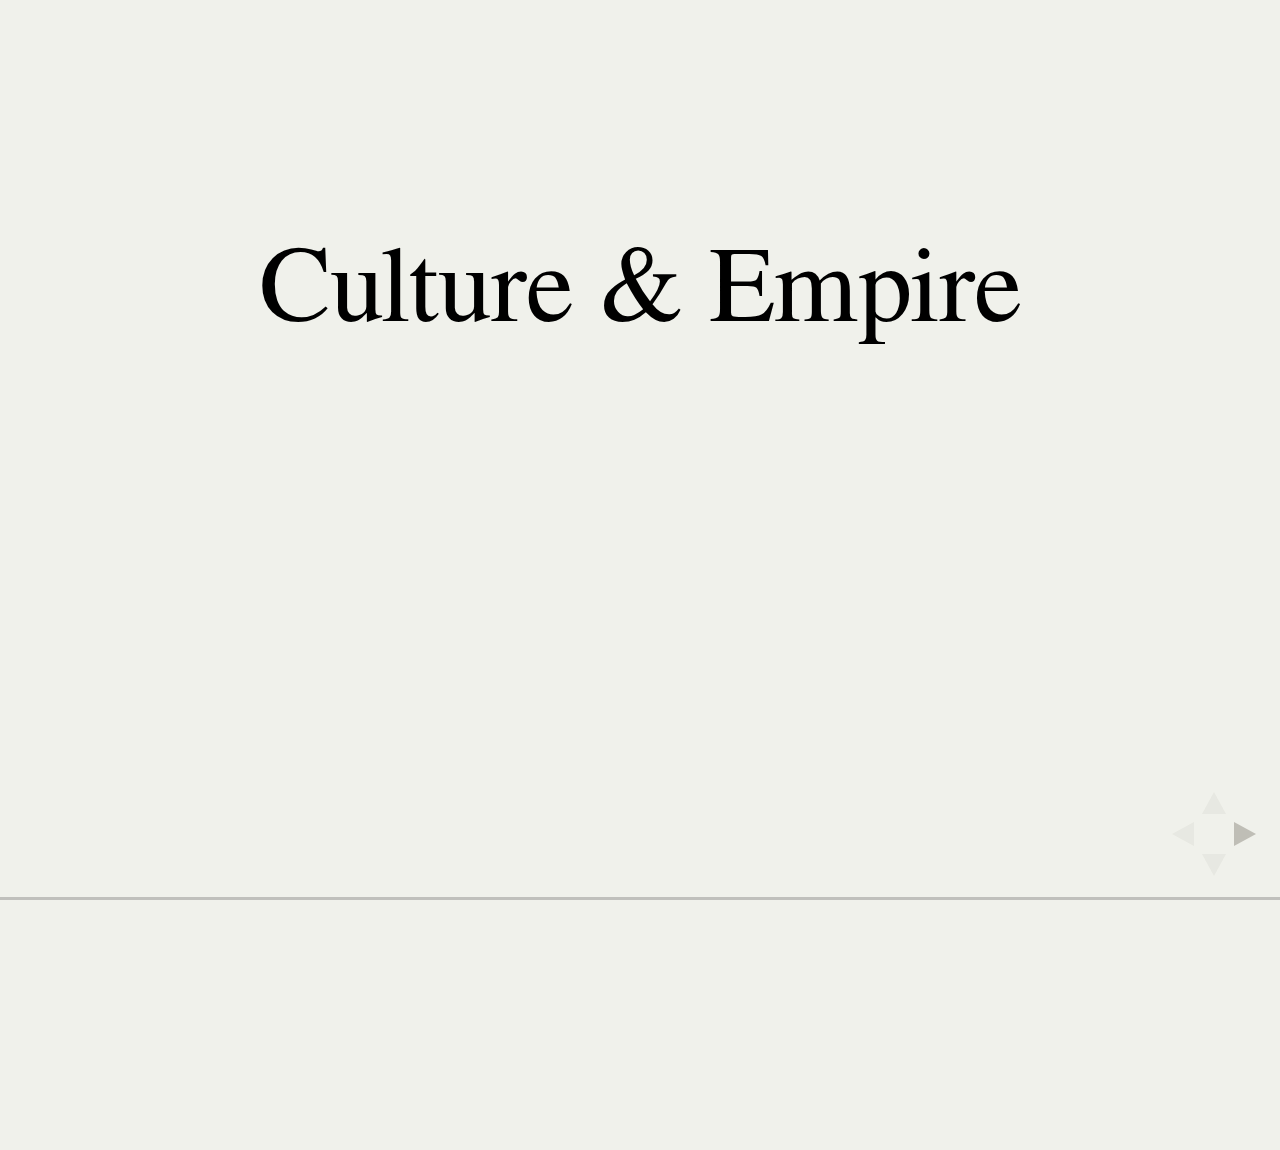
<file: edgeweb.html>
<!doctype html>
<html lang="en">

<head>
    <meta charset="utf-8">
    <title>Culture &amp; Empire - The Edge Web</title>
    <meta name="description" content="Culture &amp; Empire - The Edge Web">
    <meta name="author" content="Pieter Hintjens">
    <meta name="apple-mobile-web-app-capable" content="yes" />
    <meta name="apple-mobile-web-app-status-bar-style" content="black-translucent" />
    <meta name="viewport" content="width=device-width, initial-scale=1.0, maximum-scale=1.0, user-scalable=no">

    <link rel="stylesheet" href="css/reveal.min.css">
    <link rel="stylesheet" href="css/theme/serif.css" id="theme">
    <!-- For syntax highlighting -->
    <link rel="stylesheet" href="lib/css/zenburn.css">
    <!--Add support for earlier versions of Internet Explorer -->
    <!--[if lt IE 9]>
    <script src="lib/js/html5shiv.js"></script>
    <![endif]-->
    <!-- If the query includes 'print-pdf', use the PDF print sheet -->
    <script>
        document.write ('<link rel="stylesheet" href="css/print/'
            + (window.location.search.match( /print-pdf/gi )? 'pdf': 'paper')
            + '.css" type="text/css" media="print">');
    </script>
    <script>
        (function(i,s,o,g,r,a,m){i['GoogleAnalyticsObject']=r;i[r]=i[r]||function(){
        (i[r].q=i[r].q||[]).push(arguments)},i[r].l=1*new Date();a=s.createElement(o),
        m=s.getElementsByTagName(o)[0];a.async=1;a.src=g;m.parentNode.insertBefore(a,m)
        })(window,document,'script','//www.google-analytics.com/analytics.js','ga');
        ga('create', 'UA-623476-18', 'cultureandempire.com');
        ga('send', 'pageview');
    </script>
</head>

<body>
<div class="header">Loading... 90%</div>
<div class="footer"></div>

<div class="reveal">
<div class="slides">

<section data-autoslide=1500 header="Page 1" footer="whatevr">
    <p style="font-size:3em; text-align:center">Culture &amp; Empire</p>
    <p style="font-size:2em; line-height:2em; text-align:center" class="fragment roll-in">The Edge Web</p>
    <p style="font-size:1.5em; line-height:2em; text-align:center" class="fragment roll-in">Pieter Hintjens</p>
</section>

<section data-autoslide=1500>
    <p style="font-size:1.5em; text-align:center">Copyright © 2013 Pieter Hintjens</p>
    <p style="font-size:1.0em; text-align:center" class="fragment roll-in">Free to share and remix under CC-BY-SA-3.0</p>
    <p style="font-size:1.0em; text-align:center" class="fragment roll-in">Thanks for tweeting about it -- #cultureandempire</p>
</section>
<section>
<section>
<h1>The Edge Web</h1>
<p class="footer">1</p>
</section>

<section>
<p class="header">The Edge Web</p>
<p>The spy state cannot be legislated away. We will either build a spy-proof Internet, or accept to become slaves.</p>
<p>Let me recap the three main points of attack on the privacy of our communications:</p>
<ul>
<li>The centralized servers where we meet to share information. These can be hacked, or their owners ordered to hand over information. No matter what encryption you use between your PC and the server, data is held unprotected on servers.</li>
<li>The client PCs and devices where we run our browsers. These are often laden with spyware, or hacked individually when the case needs it, in a “targeted attack.”</li>
<li>The broadband connections across which the clients talk to the servers. Broadband providers record metadata and provide it to the authorities as a matter of course.</li>
</ul>
<p class="footer">2</p>
</section>

<section>
<p class="header">The Edge Web</p>
<ul>
</ul>
<p>A full-spectrum attack, such as the FBI’s takedown of Freedom Hosting in 2013, hits each of these three vulnerabilities. They arrested the server operator, and with his help, put code on the sites he hosted. This code attacked the users' web browsers, and exposed their IP addresses, and thus real identities, though the broadband providers. Finally they took down the server, killing all websites that ran on it. So much for the Deep Web.</p>
<p>If the Web is not safe, and the Deep Web is not safe, what is? There is only one long term answer, and that is a new web that lives “off the grid,” treating central websites and broadband connections with the full distrust they deserve.</p>
<p class="footer">3</p>
</section>

<section>
<p class="header">The Edge Web</p>
<h2>Living on the Edge</h2>
<p>To build truly secure communities, we must address all three of these weak points. It’s not sufficient to improve our encryption to create a more robust Deep Web. Rather, we need a radical rethink of how we build digital communities in the first place. We need a new kind of Web, which I’ll call the “Edge Web”, that is resistant to all threats except targeted attacks.</p>
<p>Targeted attacks are costly, so the goal of the Edge Web is to make it unbearably expensive to spy on us, and extremely cheap to guard against this, in other words to reverse the current balance of power where it’s extremely cheap to spy on us, and unbearably expensive to guard against it.</p>
<p class="footer">4</p>
</section>

<section>
<p class="header">The Edge Web</p>
<p>The Edge Web exists without any centralized infrastructure and is essentially invisible to the Spider unless it makes a great effort. Since we cannot trust ISPs with our metadata, we cannot trust the <a href="https://en.wikipedia.org/wiki/Last_mile">last mile of the Internet</a>. So no 3G or 4G, no ADSL at home or the office, not even dial up modems, for anything that has to be secure. Similarly, since any centralized service is a single point of failure, we cannot trust a web based on centralized services. So no Facebook, Google+, Twitter. No Freedom Hosting, or Silk Road.</p>
<p>Instead of centralized services that we access over commercial broadband, the Edge Web builds on two alternative technologies, which though not new, have been difficult to exploit until recently:</p>
<ul>
<li>True peer-to-peer connections that cannot easily be monitored.</li>
<li>Distributed services that cannot easily be monitored or broken.</li>
</ul>
<p class="footer">5</p>
</section>

<section>
<p class="header">The Edge Web</p>
<ul>
</ul>
<p>The Edge Web is not an original idea. People have been trying to build decentralized “mesh networks” for a long time. In the past, building a mesh network was technically hard, since it depended on specialized WiFi hardware and firmware. Some did build these, on a small scale, and there is even <a href="http://en.wikipedia.org/wiki/IEEE_802.11s">an official WiFi protocol for mesh</a> since in 2011. However, off-the-shelf WiFi equipment does not support mesh without modification, so the technology is out of reach for ordinary people.</p>
<p class="footer">6</p>
</section>

<section>
<p class="header">The Edge Web</p>
<p>However the vision of large-scale mesh networks running on off-the-shelf hardware and software is becoming more realistic, thanks to the same technology that brought the Internet to Africa, namely smartphones. Smartphones have rewritten the old rules about what is possible on the edge of the Internet. They potentially take the Internet back to its roots, before the web. This sounds retrograde, yet to build the Edge Web we have to undo the whole concept of a heavily-centralized Web and reconstruct our communications around a very different animal.</p>
<p class="footer">7</p>
</section>

<section>
<p class="header">The Edge Web</p>
<p>We need a “fabric”, that is, a decentralized network of computers that can talk to each other without that vulnerable dependence on broadband connections. I’m going to explain how to create a fabric that can stretch at least across cities, and possibly across the globe. Then, we need applications that can use that fabric to create new social networks.  One step at a time; this is a delicate story. Let’s start with the fabric.</p>
<p class="footer">8</p>
</section>

<section>
<p class="header">The Edge Web</p>
<h2>The Invisible Fabric</h2>
<p>Once upon a time, the Internet was a worldwide network of servers, mostly in universities, and all more or less equal. If you wanted to run an application like email, or gopher, or FTP, you would log onto a server and work there, in a “terminal window”. There were some powerful workstations — like the SPARCstation from Sun — that could speak TCP/IP, though these were effectively servers too, and ran like them.</p>
<p class="footer">9</p>
</section>

<section>
<p class="header">The Edge Web</p>
<p>Then Windows 95, the first decent version of Windows, helped launch the “some are more equal than others” web that dominates today. The combination of a workable TCP stack (originally, Trumpet Winsock, and belatedly, Microsoft’s own stack), an affordable home computer, and the graphical web browser formed the basis for cheap and scalable connectivity.</p>
<p>Many people tried to use their PCs as “home servers”. One of my popular <em>fin du siecle</em> free software programs, Xitami, turned a Windows PC into a fast little web server. Nonetheless, most of us learned to use our PCs as thin clients, especially by 2005 or so, when web applications became powerful enough to replace desktop applications. Today, PCs are rarely used for anything intensive except high-end gaming.</p>
<p class="footer">10</p>
</section>

<section>
<p class="header">The Edge Web</p>
<p>There were some very successful mesh-like applications up until 2005 or so, including Skype (before Microsoft changed Skype to use centralized servers). However even pre-Microsoft Skype and infamous P2P file sharing protocols like BitTorrent all worked through the broadband connection, allowing the ISPs to see all the traffic, filter it, log it, and so on.</p>
<p class="footer">11</p>
</section>

<section>
<p class="header">The Edge Web</p>
<p>The Internet was based on a promise of a smart edge (computers) connected over a dumb fabric (TCP/IP), and then the Web turned that inside out, giving us a dumb edge (thin clients) talking to a smart center (web sites). The web model is cheap, scalable, and profitable. However, as we see, it is so very vulnerably to malfeasance. I’m not just speaking of the Spider and its voyeuristic hate of our privacy. Among the crooks, I also count the cartels of broadband providers, the movie and record associations with their lawsuits against people sharing music and movies, and governments legislating what we can say, and do, with whom.</p>
<p>Cost gravity comes to the rescue. Smartphones can do many things, such as break when you drop them, and run up extraordinary roaming data bills. They do three things that interest me specifically:</p>
<p class="footer">12</p>
</section>

<section>
<p class="header">The Edge Web</p>
<ul>
<li>They are mobile, so where there are people, there are smartphones, charged and working.</li>
<li>They are powerful, so where there are people, there are powerful computers.</li>
<li>They almost all have WiFi capabilities. So where there are people, there are powerful computers, capable of talking to each other.</li>
</ul>
<p>And of course, for many of us, the smartphone is also our main user interface, for photos, tweets, Facebook messages, email. That means the smartphone in our pocket can act much like those Sun SPARCstations from the 1990's: server and client at the same time. Actually even a cheap smartphone is around 25 times more powerful than those so-called “pizza boxes”. Finally, there are enough people carrying smartphones to create viable city-wide meshes. All this is recent, and it’s what makes the Edge Web possible today whereas it was impractical even as late as 2010.</p>
<p class="footer">13</p>
</section>

<section>
<p class="header">The Edge Web</p>
<p>Now I’ll explain the details, trying not to get too technical. If you survived the “Insecurity” section, this will be childs' play. Most of us know that our phones can connect to the WiFi hotspots around us. It’s how we play YouTube videos at home without exhausting our mobile Internet quotas. What few people realize is that two phones can often see each other, and chat, over these hotspots. In other words, without using any broadband, and without any traffic going out over the public Internet.</p>
<p>This is called a “client-to-client” connection. Client-to-client connections work on most WiFi access points (that is, the little box with antennas that creates the hotspot) that you buy, and most that you’ll find in cities. There are exceptions. For example the AT&amp;T hotspots in Starbucks across the US do not allow client-to-client connections.</p>
<p class="footer">14</p>
</section>

<section>
<p class="header">The Edge Web</p>
<p>If you think this through, you may see the possibilities. When you are at home, or in the office, or in a cafe with a friendly WiFi hotspot, you can connect a bunch of phones, tablets, and laptops together in interesting ways. This is not a hypothesis. There are applications that stream video from a phone or tablet to a WiFi-enabled TV, or a TV with some dongle, like Google’s Chromecast, attached. In 2011-2012, my firm designed such technology for a large electronics firm, and it’s in use on their smartphones today. I also wrote an open source library <a href="http://zyre.com">called Zyre</a> that does this — if you run it on a phone, it will look for any other phone also running Zyre, connect to it, and then let applications exchange data.</p>
<p class="footer">15</p>
</section>

<section>
<p class="header">The Edge Web</p>
<p>When you are out and about in the street, things become more fun. It’s harder to find friendly WiFi hotspots. And even if you do, you have to stay within 10-30 yards of the hotspot for things to work. The “inverse power law” means that if two antennae (like the WiFi access point and your phone) move twice as far apart, they need to use four times as much energy to talk to each other.</p>
<p class="footer">16</p>
</section>

<section>
<p class="header">The Edge Web</p>
<p>All modern smartphones — since 2010 or so — can create their own WiFi hotspots at will, unless the ability has been disabled by the phone company. AT&amp;T, for example. So if you have a smartphone in your pocket that is running Zyre, and you’re walking in the street, it would be possible to switch on your WiFi hotspot, and search for other friendly WiFi hotspots, and make opportunistic connections to any other Zyre smartphone. (Don’t bother looking for Zyre on the marketplace, it’s raw material for programmers to make mobile applications.)</p>
<p>If you imagine a group of friends hiking in the mountains, their smartphones could connect to create a small “cell”, to use the terminology of mobile phone networks. However, when the same people are in the city, in a bar, or in a demonstration, at a concert, or even at home, they will be in range of several cells.</p>
<p class="footer">17</p>
</section>

<section>
<p class="header">The Edge Web</p>
<p>The cells aren’t fixed like mobile phone cells. Instead they switch on and off and move about randomly, since each cell is centered on one smartphone acting for a while as a WiFi hotspot. Now, a smartphone can be in one cell at a time, and as it moves from cell to cell, it can carry information with it. This creates an “asynchronous mesh”, in other words, it’s possible for data to move across an entire city, slower than we’re used to with broadband, yet still fast enough to be useful.</p>
<p class="footer">18</p>
</section>

<section>
<p class="header">The Edge Web</p>
<p>Let me give an example. A woman takes photos of the police arresting a protester. As she takes these photos, they are pushed out to other smartphones in that cell. Those smartphones move away from the scene, and the photos flow over several more hops, and eventually have reached several thousand smartphones across the whole downtown area. It is impossible to know the origin of the photos, impossible to censor them except by physically seizing all phones in the area. That’s hard, as they don’t have to be visible in order to join a cell.</p>
<p class="footer">19</p>
</section>

<section>
<p class="header">The Edge Web</p>
<p>As people move around the city, the fabric stretches wider and wider. In order to cover the globe, however, I’d exploit those fast-but-stupid broadband connections we all have at home, and create temporary virtual pipes between random pairs, each end of the pipe in a different city. So my PC would connect to a peer in Toronto, then in San Diego, then in Kuala Lumpur, and so on. Modern PCs, fat up from too much gaming, can handle hundreds of such pipes at once. We’d secure and encrypt the pipes using throw-away asymmetric keys. Everything sent on the pipe would be stripped of metadata.</p>
<p class="footer">20</p>
</section>

<section>
<p class="header">The Edge Web</p>
<p>That gives us a global fabric, which I’ll dub the “Cellnet”. The Cellnet is slow, asynchronous, opportunistic, and works at a human scale, closely tied to our physical movements and proximity to other people. It is a different animal from the Internet we use today, where distance is abstracted to nothing and you never really know who you are talking to. I like the idea of de-abstracting technology.</p>
<p class="footer">21</p>
</section>

<section>
<p class="header">The Edge Web</p>
<p>All of this is possible today, in software, and could take advantage of improvements in hardware and firmware, such as real mesh networking and better batteries. We could build cheap dedicated devices that run the Cellnet: a pocket-sized box that is all battery, with powerful radios, and a couple of blinking lights just because. No screen, no fancy UI software, just a pocket-sized Cellnet node. It could double as a battery recharger for smartphones, which gives plausible deniability to anyone arrested with one, when they are banned. <em>Kickstarter, anyone?</em></p>
<p class="footer">22</p>
</section>

<section>
<p class="header">The Edge Web</p>
<p>The Cellnet would be extremely hard to spy on or disrupt. It is possible to capture WiFi traffic by being physically very close. However it’s also quite easy to secure traffic between two peers to the extent that it <em>cannot</em> be read or modified or faked. The only way to get information is then to seize the phone itself. While physical seizures (including the old “beat them until they talk” technique) are always an option, they do not scale to billions of people. The Spider can still tap into traffic that goes across the Internet, by acting as Cellnet nodes. However it can get very little useful from it, and crucially, cannot tie activity back to individual actors.</p>
<p class="footer">23</p>
</section>

<section>
<p class="header">The Edge Web</p>
<p>The Cellnet isn’t fully resistant. One can attack WiFi hotspots by sending out jamming signals. However this will disrupt more than just smartphones, and it means having equipment in the right place at the right time. That is difficult and costly, and security is always about raising the costs to attackers.</p>
<p>Which leaves us with the second part of the Edge Web, namely applications that can work across the Cellnet. I’m going to describe two types of application, two patterns for communication. First, anonymous broadcasting, where one person sends material to anyone who’s listening, without revealing their identity. Second, secure messaging, where one person can send a secret message to another person, without an attacker reading the message, modifying it, or sending a fraudulent message.</p>
<p class="footer">24</p>
</section>

<section>
<p class="header">The Edge Web</p>
<h2>Anonymous Communities</h2>
<p>There is one interesting response to the loss of privacy. Instead of fighting it, that is to embrace it and turn it into an asset. OK, there are people with the power to track us as individuals and map out our lives, so they can manipulate us, or control us. However if we can become truly anonymous, that power has no effect on us.</p>
<p class="footer">25</p>
</section>

<section>
<p class="header">The Edge Web</p>
<p>Most online communities depend on identities, in the form of user profiles. It’s especially valid for social networks, which boast our photos, biographies, and other tidbits meant to make us look attractive. Flattery to our egos is the sugar kick that keeps us coming back. Perhaps I’m projecting here, yet I certainly use social networks more to see who’s retweeted or upvoted my latest amazing comment, than to learn interesting new things. Shame on me.</p>
<p class="footer">26</p>
</section>

<section>
<p class="header">The Edge Web</p>
<p>Strong identities can be healthy for a community. People will say fewer stupid things if it harms their reputation. However “stupid” is quite relative, and strong identities make the speaker more important than the message. This amplifies some voices while suppressing others. This can make communities less smart than they would be without any identity at all. One alternative is the anonymous community, epitomized by 4chan. This collection of “image boards” is famous for the amount of garbage posted. and it is also the birthplace of Anonymous, one of the most effective online communities to ever exist.</p>
<p class="footer">27</p>
</section>

<section>
<p class="header">The Edge Web</p>
<p>I’ll come back to Anonymous itself later because it represents an important part of our story. However, more generally, I think that anonymous communities are becoming a template for political organization. Digital politics look nothing at all like industrial-age politics. There are no parties, no politicians, no budgets, and no States. Instead, there are armies of self-organized, anonymous, paranoid, and highly competent people organized around insane missions. They are willing and capable of challenging any authority, and they respond to any threat with full-on, unfettered action. It might look like a bunch of out-of-control teenagers, yet it’s something much, much stranger.</p>
<p class="footer">28</p>
</section>

<section>
<p class="header">The Edge Web</p>
<p>If you have not read Ian M. Banks' work, you might want to. He died in 2013, too young, from cancer. His <a href="http://en.wikipedia.org/wiki/Culture_series">Culture series</a>, which inspired the title of this project, describes some strange worlds. However his most bizarre creations are his machine intelligences, <a href="https://en.wikipedia.org/wiki/Mind_(The_Culture)">the Minds</a>. The Minds roam the universe doing playful, arbitrary things, until there is a threat to their precious Culture. Then they swing around, and with unflinching psychopathic brutality, no matter how long it takes or how much it costs, they take care of business. Then they get back, metaphorically speaking, to exchanging photos of cats. This is how I see anonymous communities today, and in the future: they are our Minds.</p>
<p class="footer">29</p>
</section>

<section>
<p class="header">The Edge Web</p>
<p>Anonymous broadcasting is very well suited to the Cellnet, it is almost the natural pattern. In fact, it’s a pattern that was widely used before the Web, and is even still used in corners of the Internet. I’m talking about the global discussion system called <a href="https://en.wikipedia.org/wiki/Usenet">Usenet</a>. Usenet looks like a combination of email and forums. You subscribe to some topics, and then receive posts on those topic, asynchronously, as your local server chats with other servers. Usenet is where FAQs and spam originated.</p>
<p>Anonymous broadcasting — using the Usenet protocols or something very much like them — also solves the problem of how to avoid flooding the Cellnet.</p>
<p class="footer">30</p>
</section>

<section>
<p class="header">The Edge Web</p>
<h2>Social Networks</h2>
<p>There are ways to communicate that are considered secure. People do still trust Tor, “Off-the-record” (OTR) chatting, and cryptographic layers like <a href="http://www.gnupg.org/">GnuPG</a>. However, as I’ve explained, these are still vulnerable in various ways. Even if you do wrap your messages in unbreakable end-to-end security, so no server in the middle can ever see the unencrypted data, you are still providing that metadata, which can be sufficient to build a case against you. Simply talking to a person of interest, no matter what you say, can make you a person of interest in turn. Moreover, it’s likely that the very use of Tor or other detectable strong encryption from a given network address raises a red flag.</p>
<p class="footer">31</p>
</section>

<section>
<p class="header">The Edge Web</p>
<p>Privacy, the reason for secure messaging, is not a whimsical notion. It is the basis for any relationship that does not explicitly belong in the public domain. It’s true that we’ve gotten used to exposing our relations, like tattoos, on social networking sites. Look how many followers I have! However it strikes me as essentially trashy when two people can become “friends” with a click. Social networks have become a game to their users, and it’s a game played with lives. I think our current “social networks” are little more than emotional candy bars. They look like food, yet are empty of real nourishment. They are addictive, providing an excess of a naturally rare thing, namely social company. And I think they make us unhealthy, vulnerable, unfulfilled and, ultimately, not very happy.</p>
<p class="footer">32</p>
</section>

<section>
<p class="header">The Edge Web</p>
<p>A sustainable social network would be a collection of real relationships, not clicks. It would be based on private relationships, since to expose one’s relationships makes it them public assets. That may work in some contexts, and certainly in open communities, yet open communities seem to be a different animal than social networks. Each person’s social network, that map of our relationships and how important each one is to us, would be owned by each of us, and no one else.</p>
<p>To build up a relationship with a given person, I’d want to call, chat, send photos, share web links, code, and so on, with that person. I’d do this over time, and keep doing it, or the relationship would become stale and uninteresting. This is how it works in real life, and this is how I’d expect my computerized life to work.</p>
<p class="footer">33</p>
</section>

<section>
<p class="header">The Edge Web</p>
<p>I’ve implied two things here, which I’ll say explicitly. One, we don’t need a central web site to make these exchanges happen. That would be like going to the reception to check if you got post. It is somewhat ridiculous. New messages should arrive seamlessly on our phones or laptops, as indeed they do for the systems that work well: emails, Twitter updates, text messages.</p>
<p class="footer">34</p>
</section>

<section>
<p class="header">The Edge Web</p>
<p>The asynchronous “you got mail” world is much smoother than the synchronous “go to reception to check your inbox” world. In an asynchronous world we have different kinds of stuff going on. Urgent messages that we want to see soon. Normal stuff that can take a few minutes, even longer to arrive. Slow stuff that can take hours or even days to get to us. Again, this is how the real world works, and though I appreciate instant gratification as much as anyone, there is a certain art in building large systems that work just as we expect.</p>
<p class="footer">35</p>
</section>

<section>
<p class="header">The Edge Web</p>
<p>The second thing is, why should the business that operates that social network website own our data? Some people claim the CIA invested heavily into Facebook through its <a href="https://www.iqt.org/">In-Q-Tel venture capital</a> vehicle. True or not, Facebook, and firms like it, are able to track our private lives. Even if you do not use Facebook, every time your friends tag you in a photo or mention your name, that is added to your shadow file.</p>
<p>What’s wrong with this picture? Let me give you a one-line definition of “ethics”: it is the balance of power in a relationship. When businesses own your social networks, there is no balance of power. That’s fine in a world where we can grant unlimited trust to those with power. We do not however live in that world, and I doubt the universe has such a planet in it. Those in power seek power, by definition, and do what they feel they must to retain it.</p>
<p class="footer">36</p>
</section>

<section>
<p class="header">The Edge Web</p>
<p>In a world where the state sees its own citizens as a prime threat to its power, that means building a framework of repression and control. Who you know, where you go, what you say, what you think out loud... these are the data that have sent thousands and millions to their deaths in the past. Agreed, the very notion of the Spider watching and perhaps hunting us, the idea that we live in mortal fear of our own elected governments is highly uncomfortable, close to paranoia.</p>
<p>However, why even take the risk? We can build social networks over the Cellnet. They will be asynchronous and distributed and impossible to trace, except by physical seizure or brute-force hacking of individual devices, the most costly and impractical of surveillance options.</p>
<p class="footer">37</p>
</section>

<section>
<p class="header">The Edge Web</p>
<p>We would want end-to-end security, as GnuPG or ZeroMQ provides, and some form of anonymous routing across nodes, as I’ve already described. We could exchange security keys by touching our phones together, using the near-field communications, or NFC, feature that many smartphones have. Then we could share data privately, and securely, over multiple hops, whether we’re still in the same city, or half-way around the world.</p>
<p>As a user experience, it’s simple. I have stuff (code, photos, ideas, documents, music) that I want to share with one or more people. I choose the stuff, click Share (it should be a physical button on the phone) and it pops up my most important groups and people. I choose who to share it with, and that’s it.</p>
<p class="footer">38</p>
</section>

<section>
<p class="header">The Edge Web</p>
<p>The actual sharing might take hours or days, as I meet people and our phones exchange data. My stuff hops leisurely across the Cellnet, sometimes getting lost and trying again, until it finds its destination. I don’t really care. With enough people connected, data can travel very rapidly and if I really have gigabytes to send, I’ll wait until I see the person and we can work over a direct WiFi link.</p>
<p class="footer">39</p>
</section>

</section>
</div>
</div>

<div class="actions1"><a href="https://github.com/cultureandempire/cultureandempire.github.io/issues"><img style="border:0" src="image/chat.png"></a></div>
<div class="actions2"><a href="https://github.com/cultureandempire/cultureandempire.github.io"><img style="border:0" src="image/github.png"></a></div>

<script src="lib/js/head.min.js"></script>
<script src="js/reveal.min.js"></script>
<script>
    //  Full list of configuration options available here:
    //  https://github.com/hakimel/reveal.js#configuration
    Reveal.initialize({
        controls: true,
        progress: true,
        history: true,
        center: true,
        mouseWheel: true,
        transition: Reveal.getQueryHash().transition || 'none', // default/cube/page/concave/zoom/linear/fade/none

        // Optional libraries used to extend on reveal.js
        dependencies: [
            { src: 'lib/js/classList.js', condition: function() { return !document.body.classList; } },
            { src: 'plugin/markdown/marked.js', condition: function() { return !!document.querySelector( '[data-markdown]' ); } },
            { src: 'plugin/markdown/markdown.js', condition: function() { return !!document.querySelector( '[data-markdown]' ); } },
            { src: 'plugin/highlight/highlight.js', async: true, callback: function() { hljs.initHighlightingOnLoad(); } },
            { src: 'plugin/zoom-js/zoom.js', async: true, condition: function() { return !!document.body.classList; } },
            { src: 'plugin/notes/notes.js', async: true, condition: function() { return !!document.body.classList; } }
        ]
    });
</script>

<script>
    //  Update per-page header and footer
    var pageHeader = document.querySelector('.header');
    var pageFooter = document.querySelector('.footer');

    var update_header_footer = function (event) {
        pageHeader.textContent = null;
        pageFooter.textContent = null;
        var children = event.currentSlide.childNodes;
        for (var child = 0; child < children.length; child++) {
            if (children [child].className == "header") {
                pageHeader.textContent = children [child].textContent;
            }
            else
            if (children [child].className == "footer") {
                pageFooter.textContent = children [child].textContent;
            }
        }
    }
    Reveal.addEventListener('ready', update_header_footer);
    Reveal.addEventListener('slidechanged', update_header_footer);
</script>

</body>
</html>
</file>
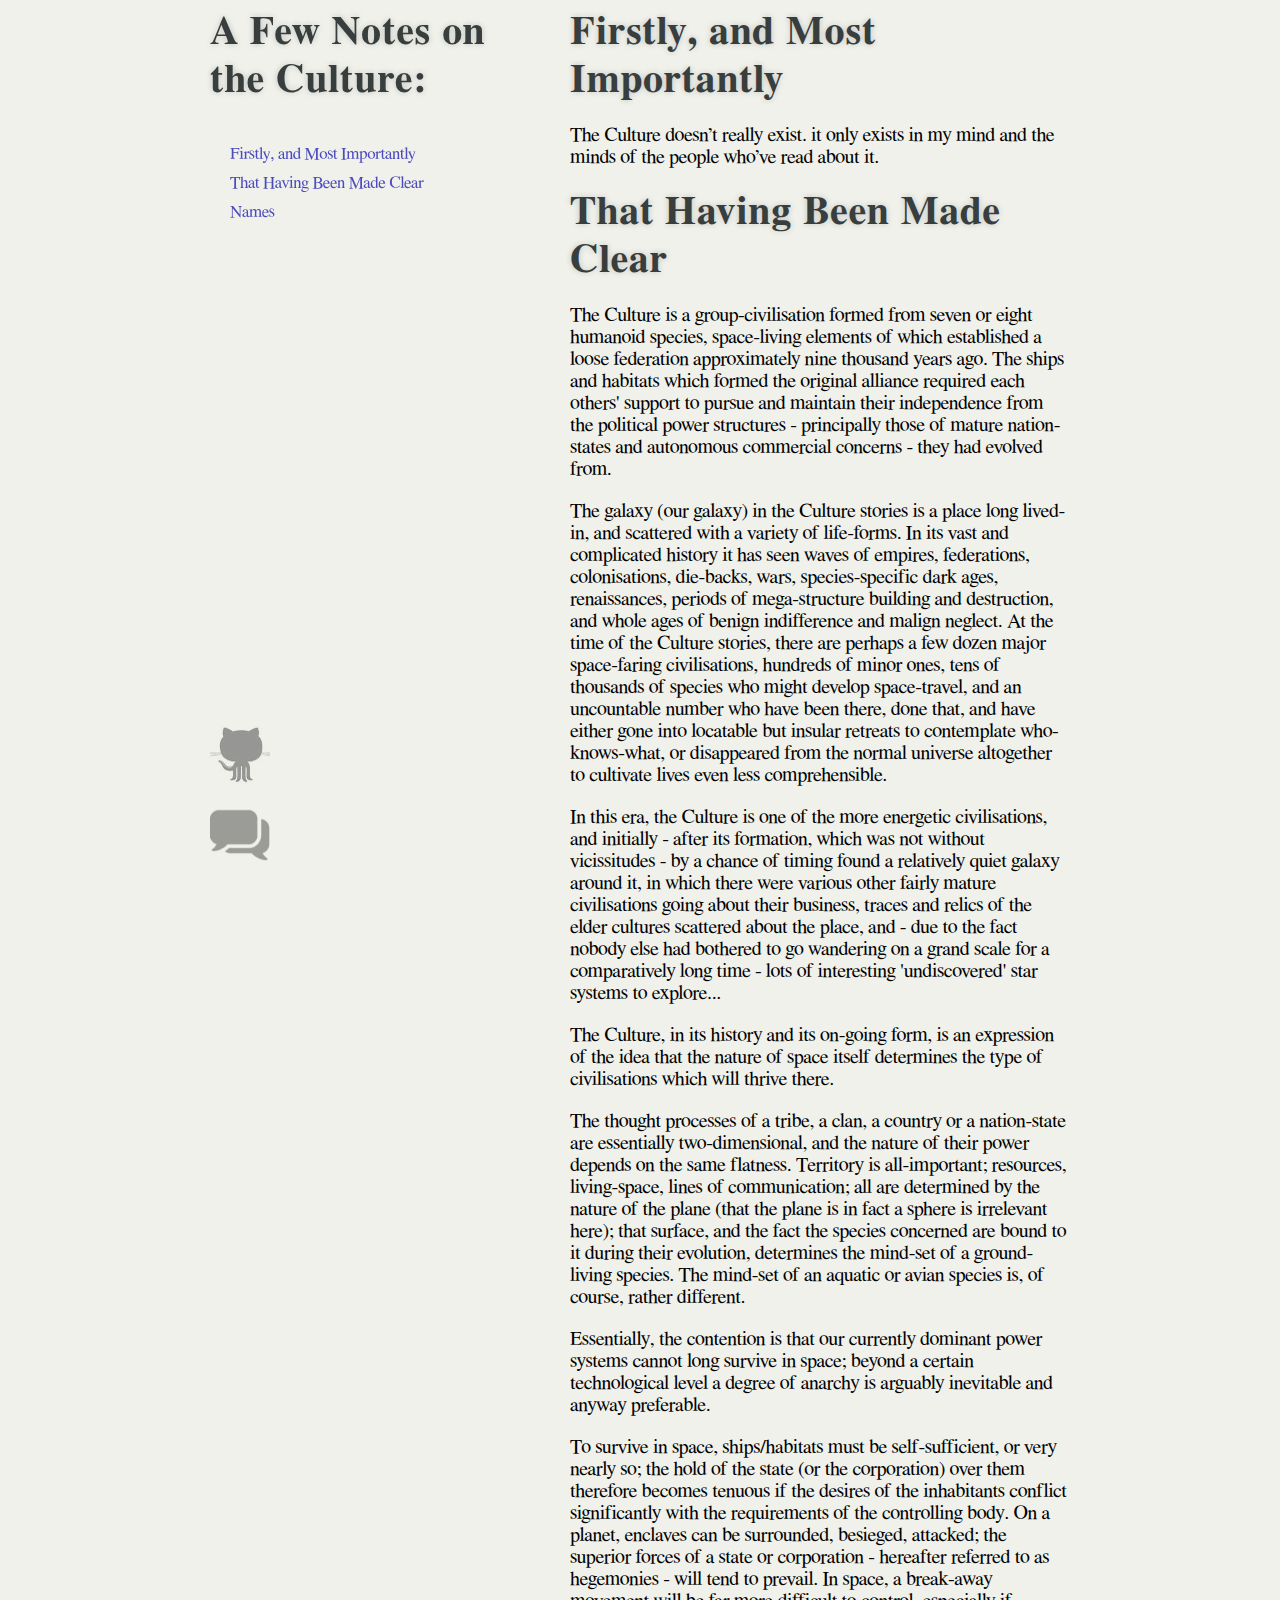
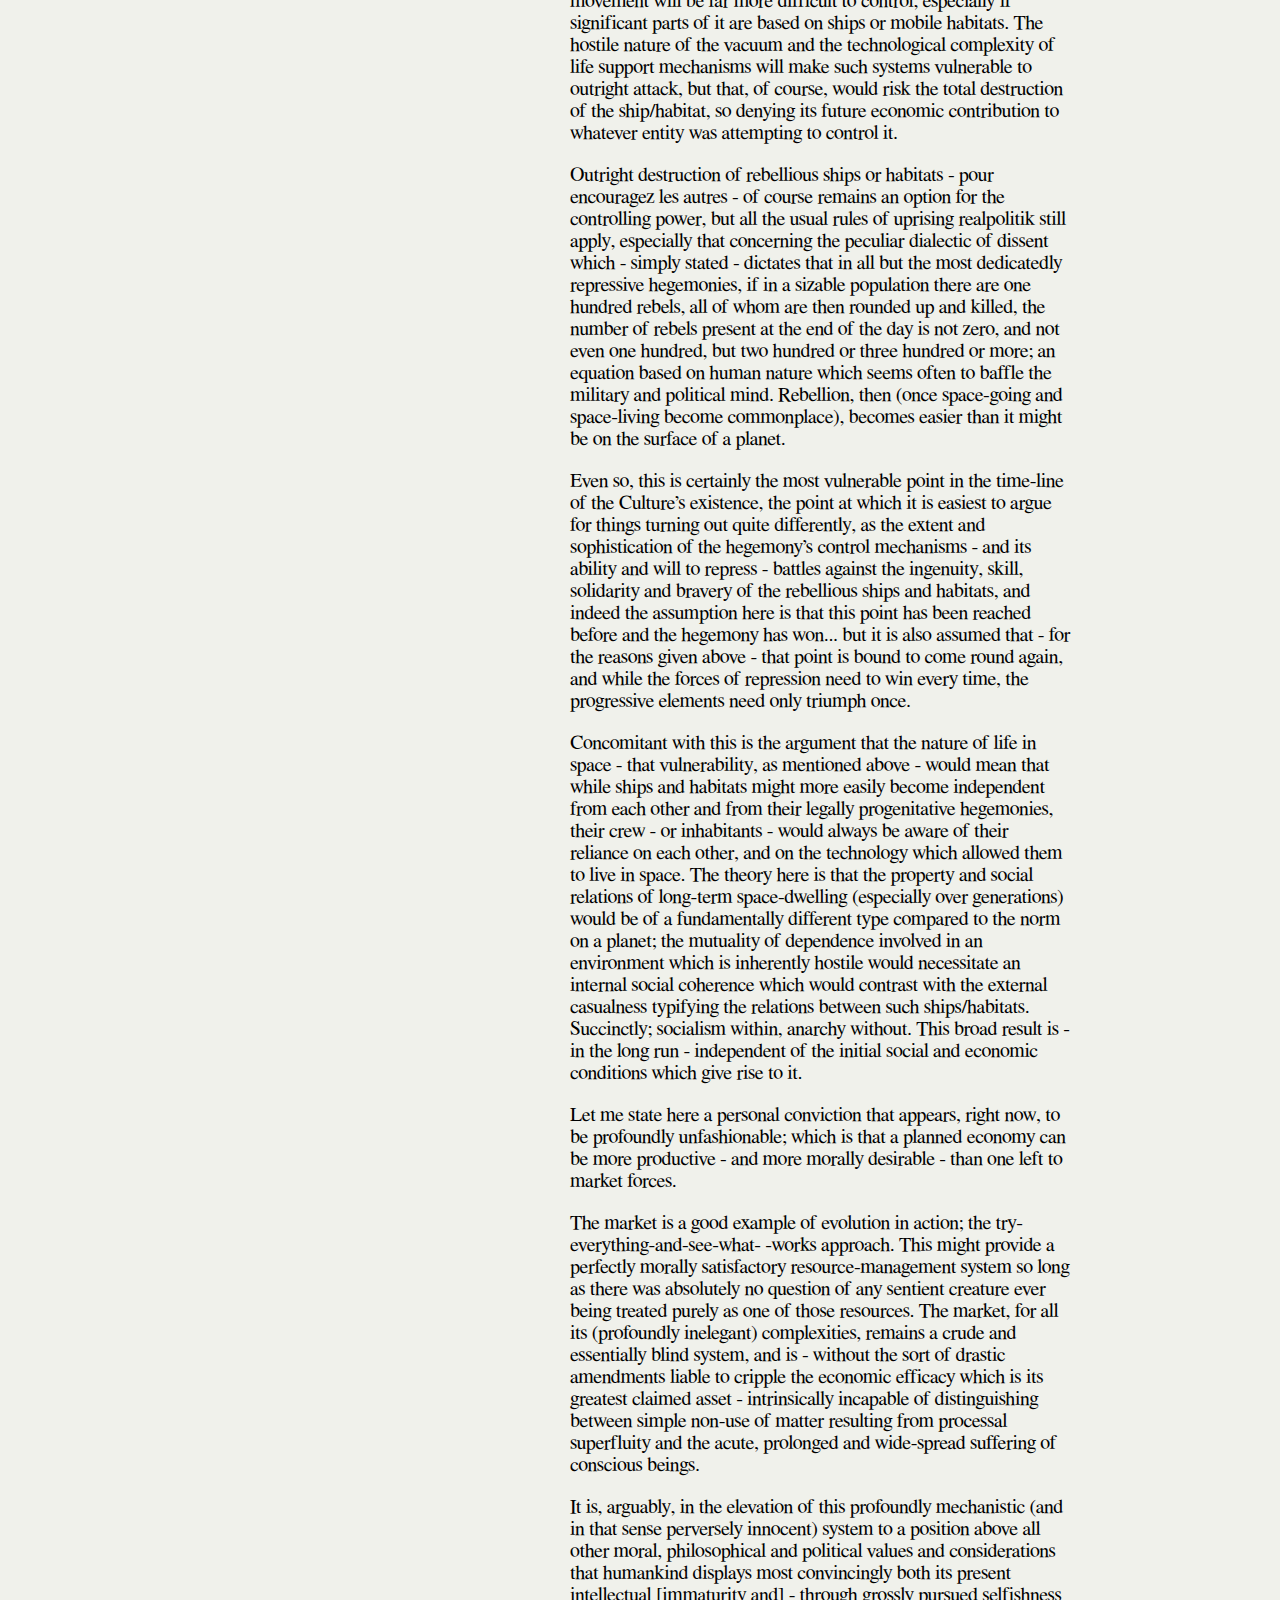
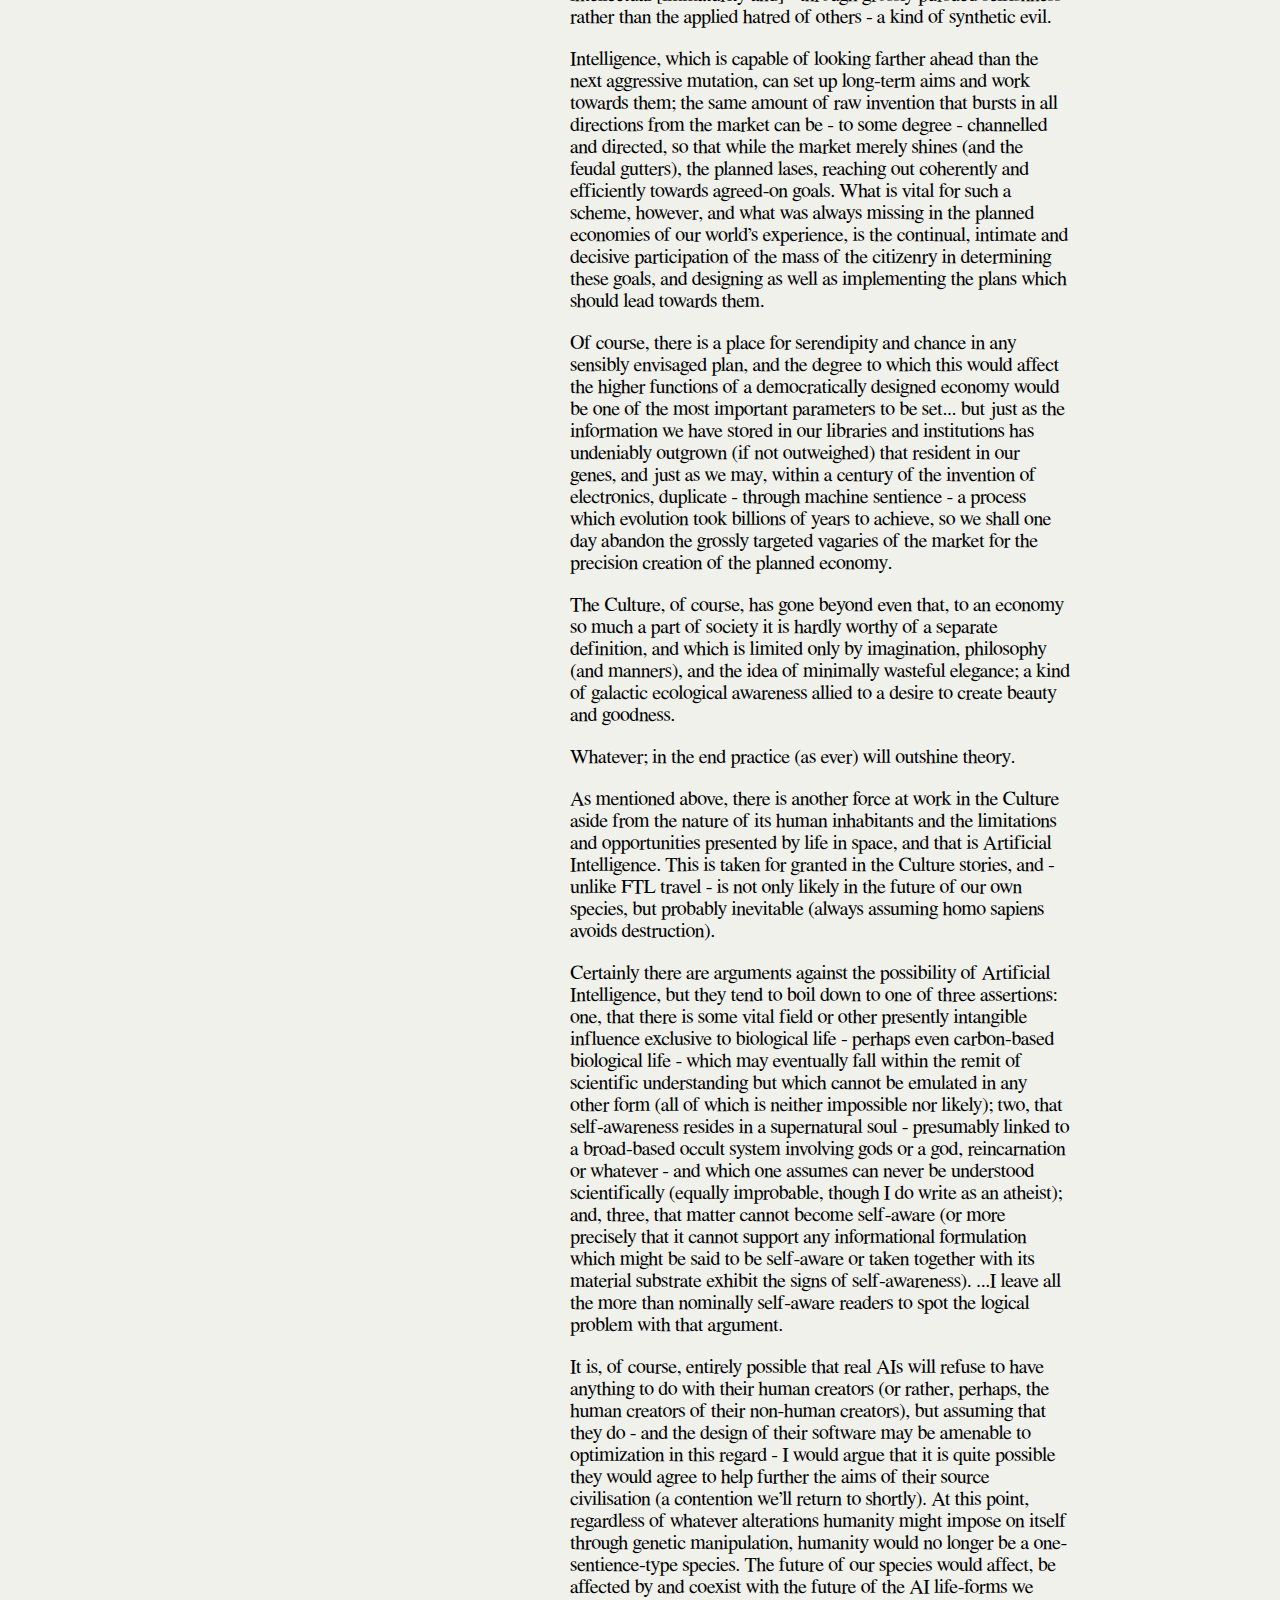
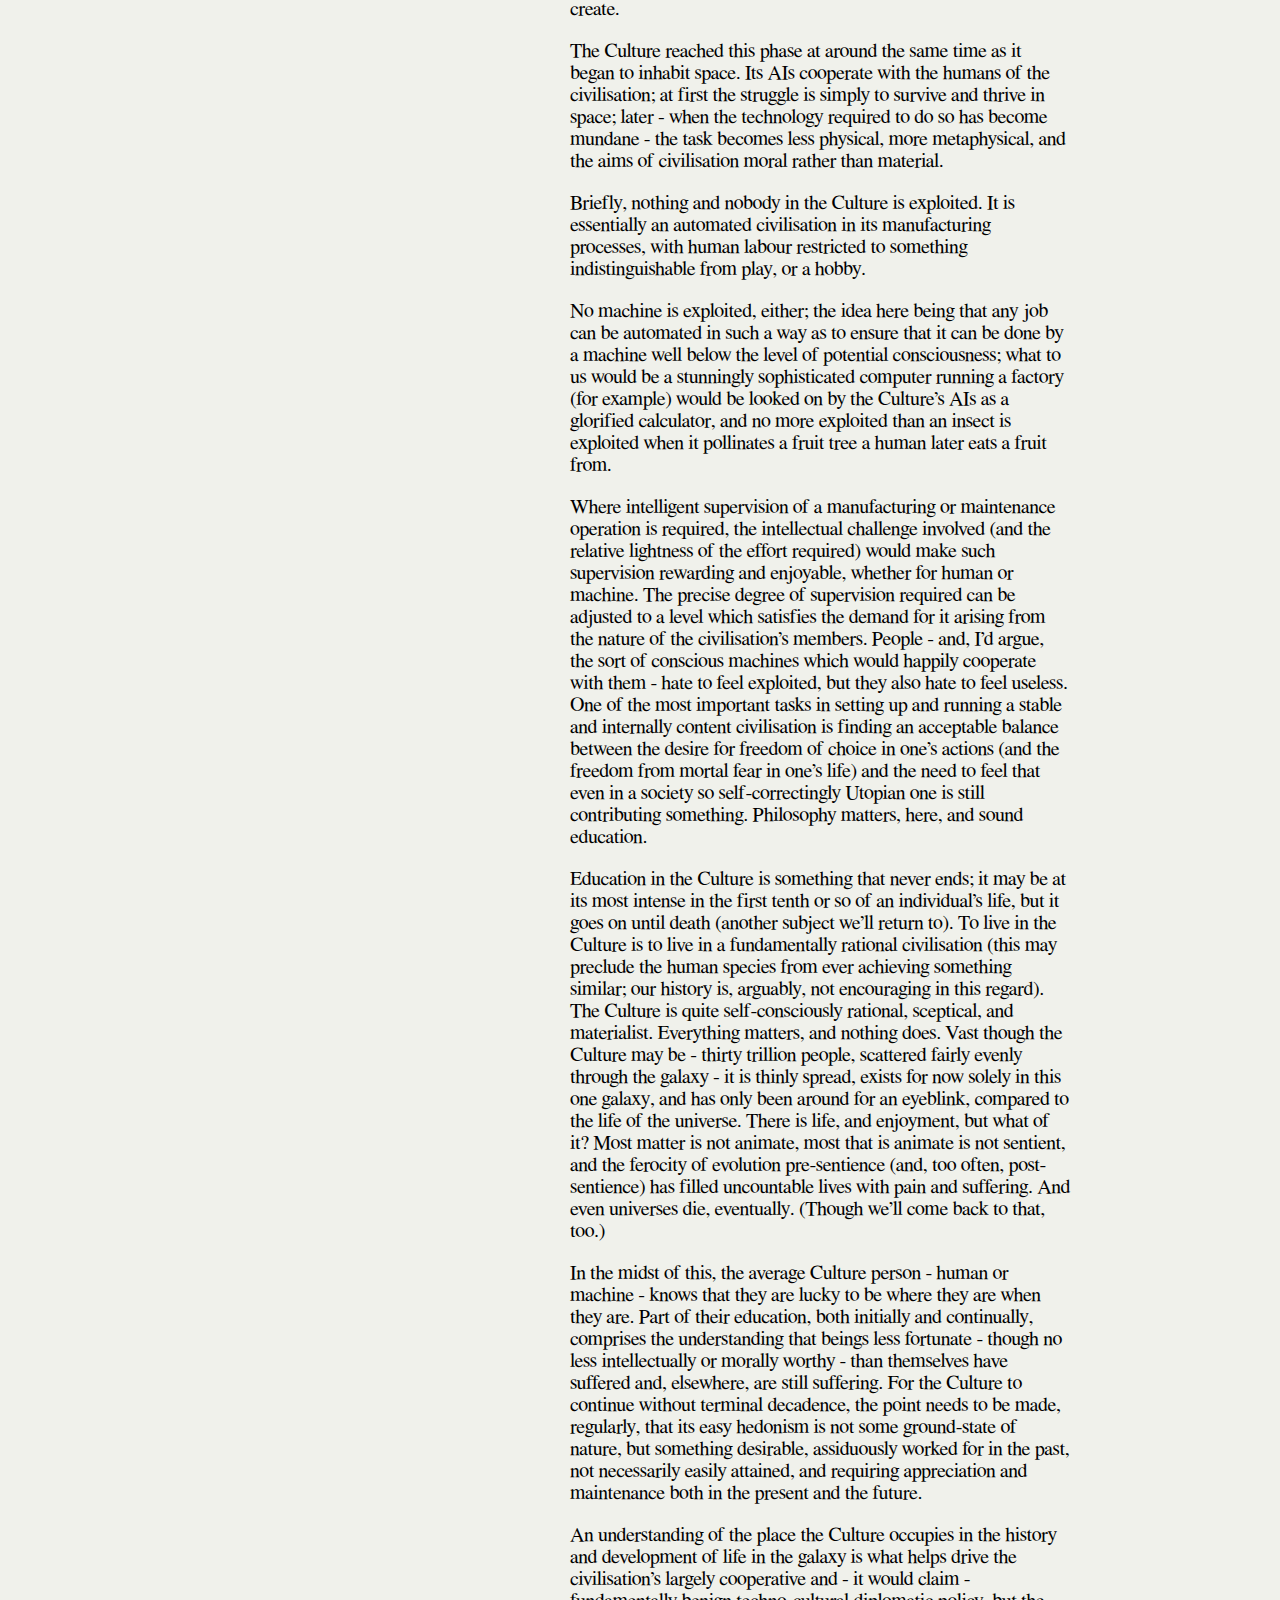
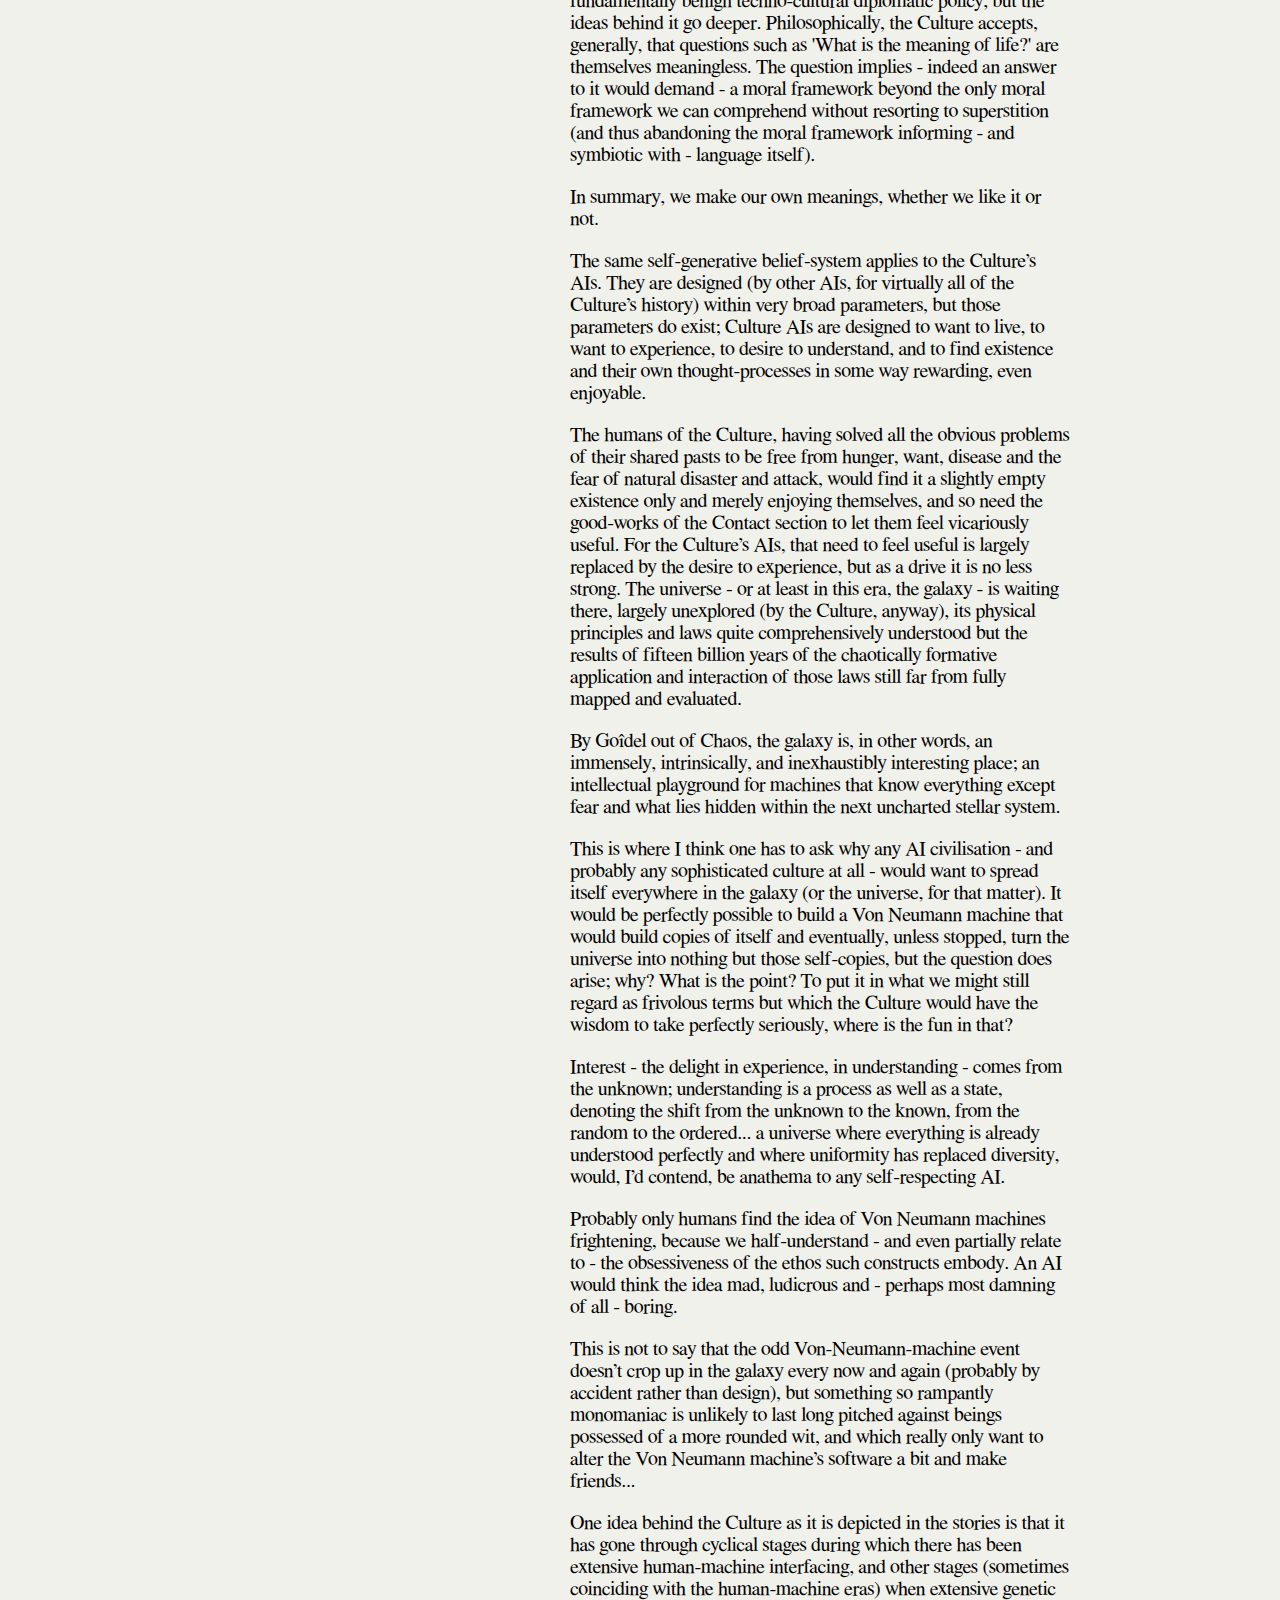
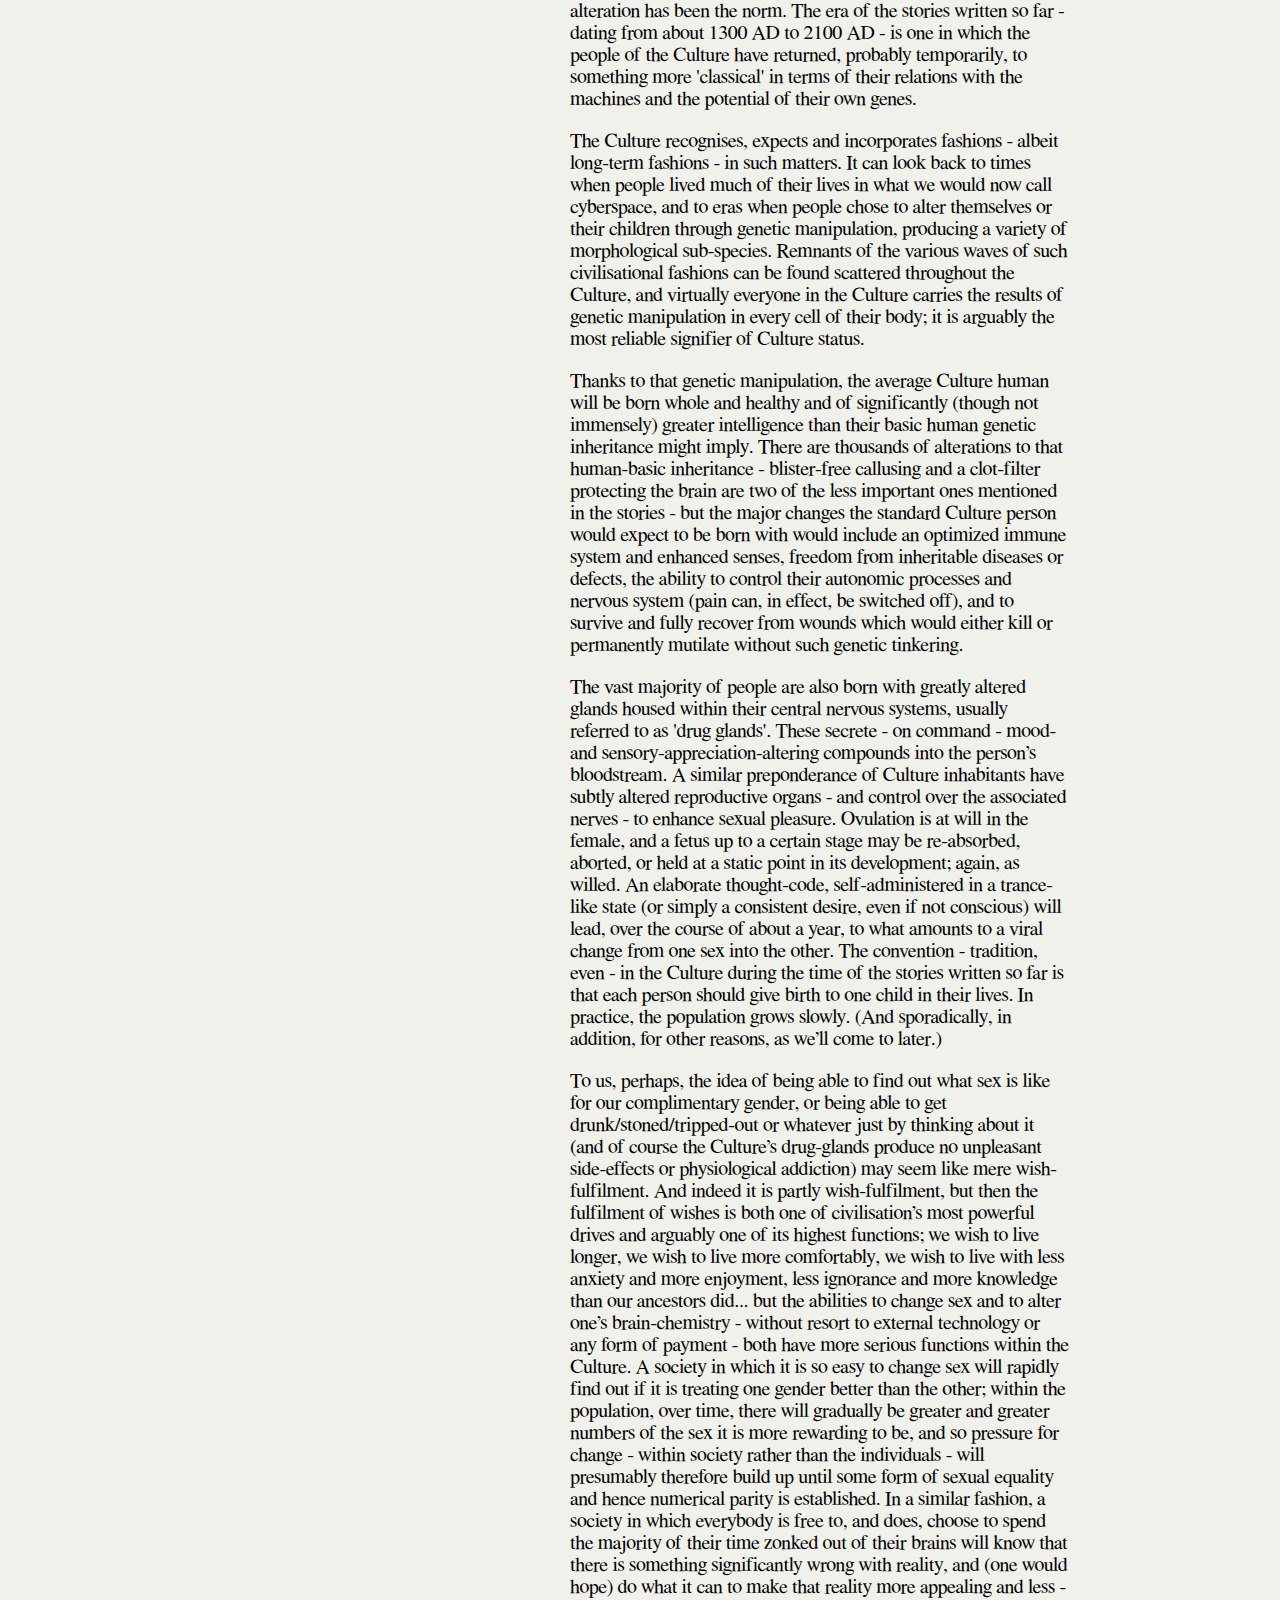
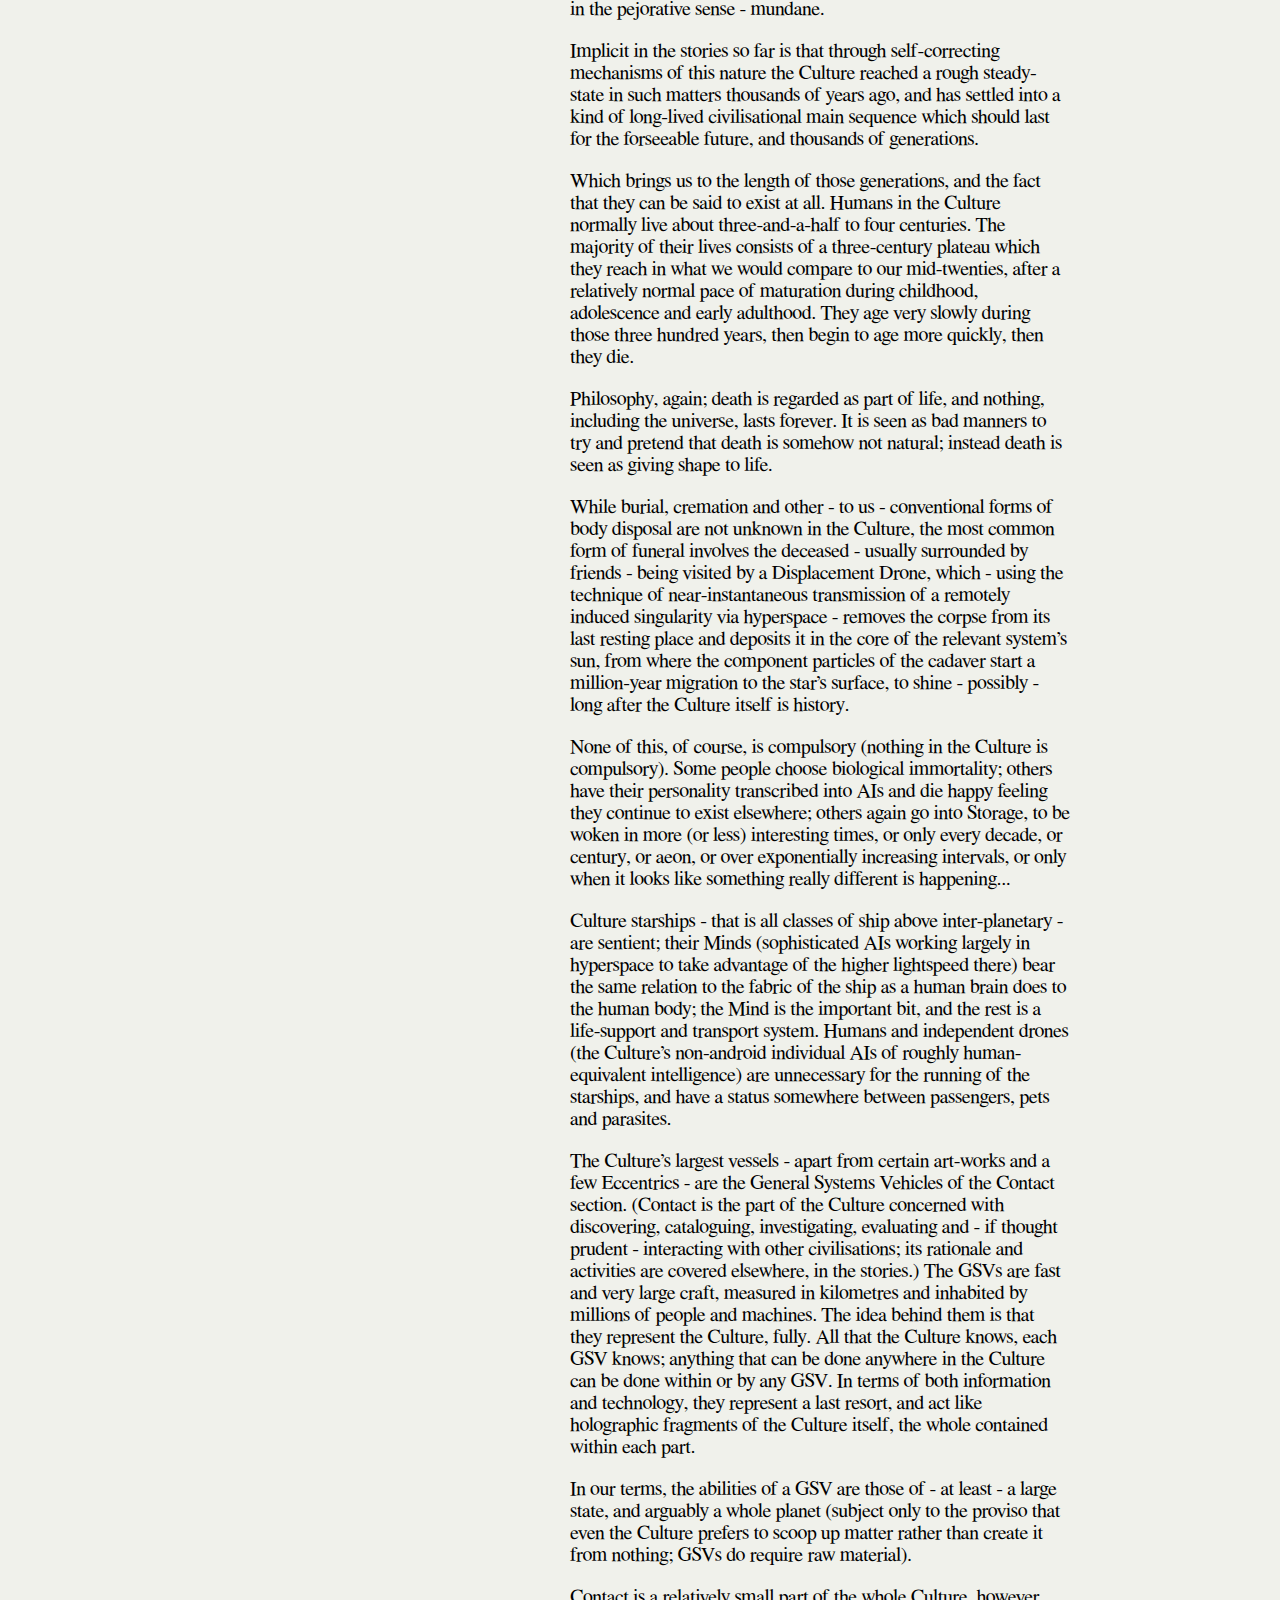
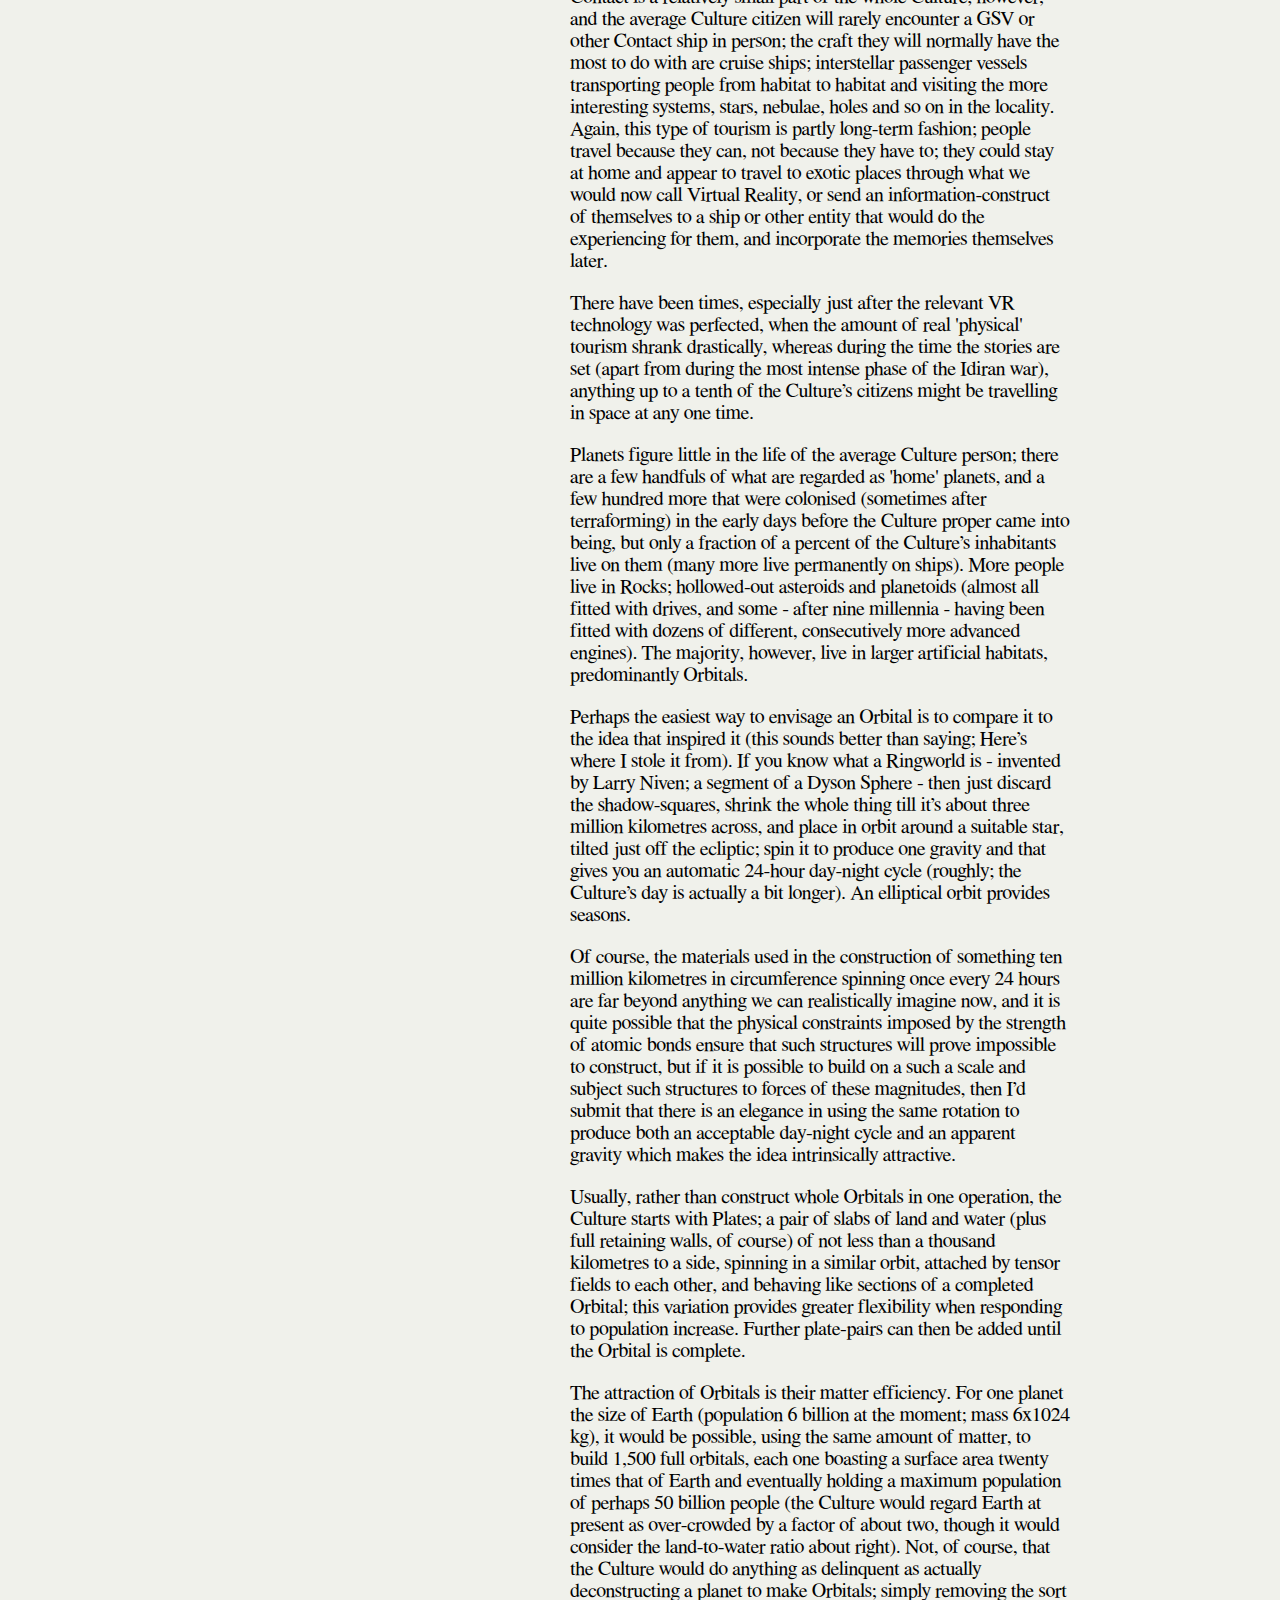
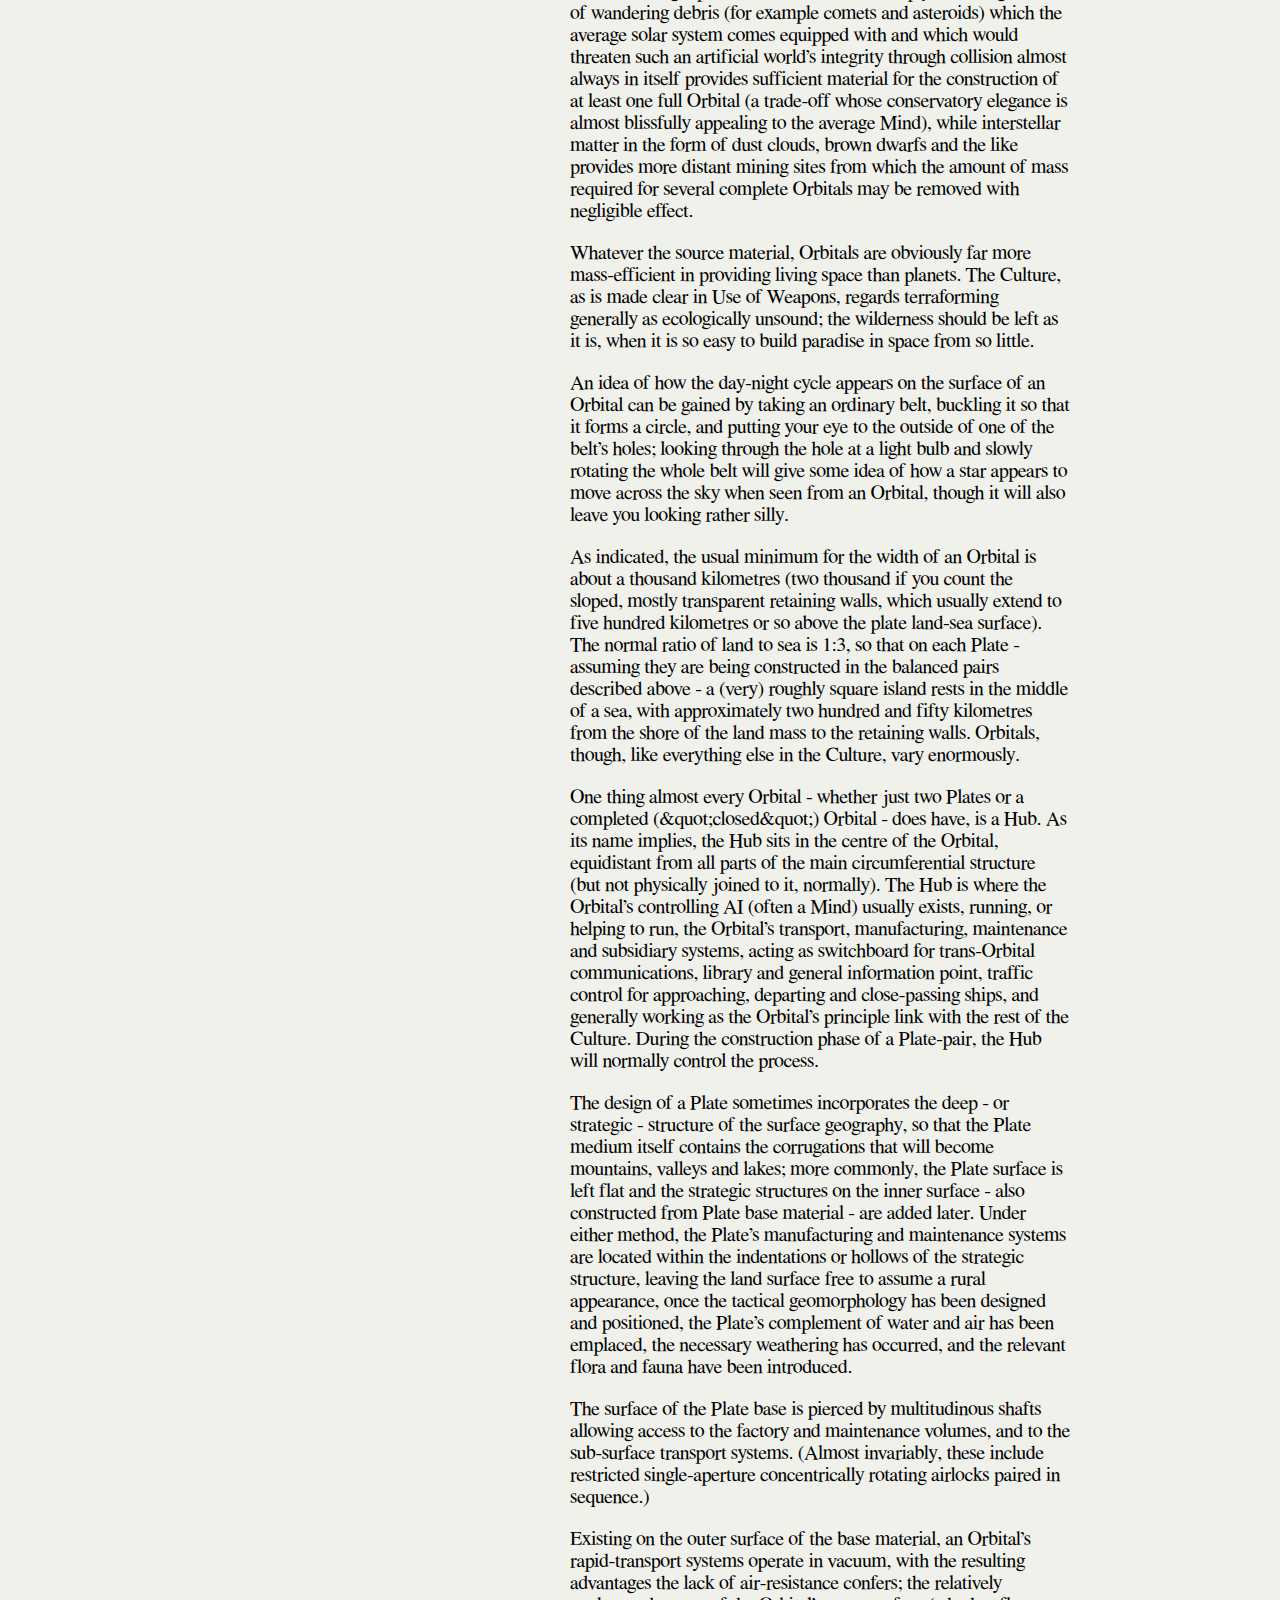
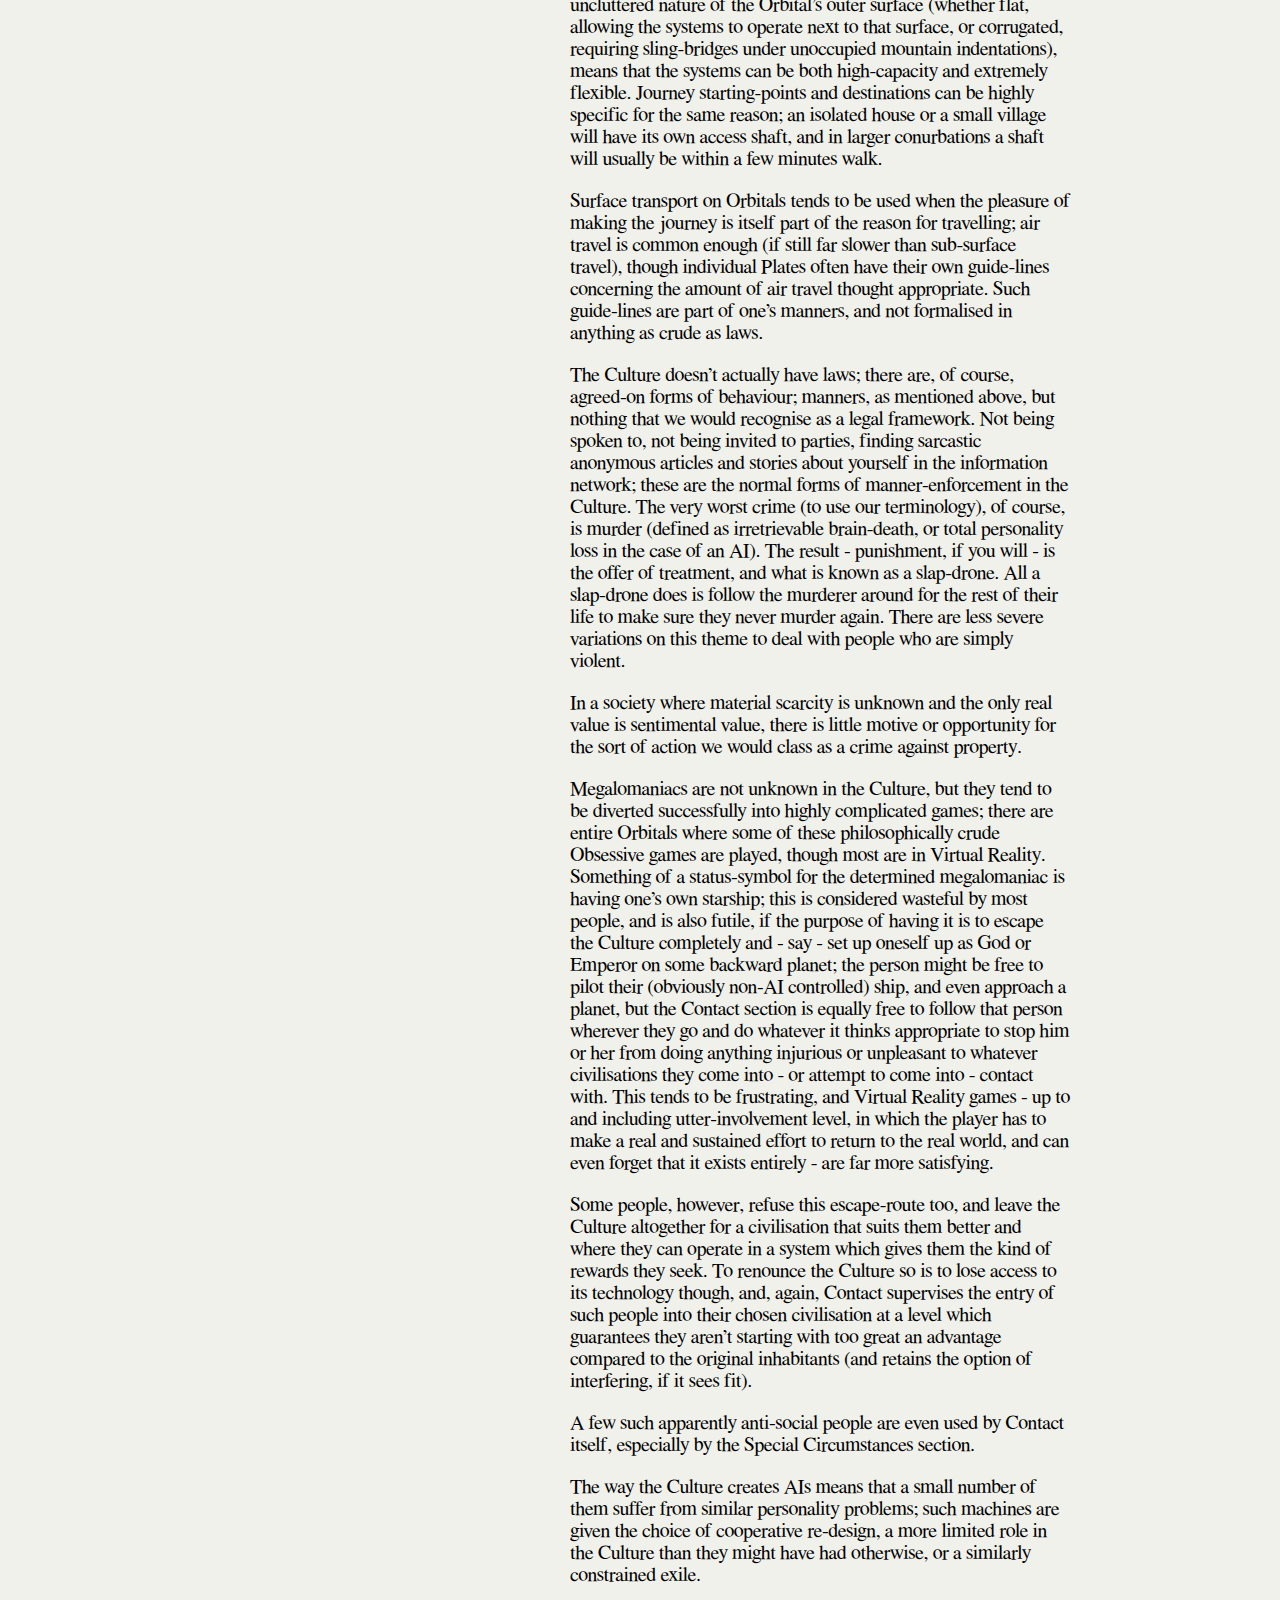
<file: html/culture.html>
<!doctype html>
<html>
  <head>
    <meta charset="utf-8">
    <meta charset="utf-8">
    <title>A Few Notes on the Culture - </title>
    <meta name="description" content="A Few Notes on the Culture - ">
    <meta name="author" content="Iain M Banks">
    <meta http-equiv="X-UA-Compatible" content="chrome=1">
    <link rel="stylesheet" href="stylesheets/styles.css">
    <link rel="stylesheet" href="stylesheets/pygment_trac.css">
    <meta name="viewport" content="width=device-width, initial-scale=1, user-scalable=no">
    <!--[if lt IE 9]>
    <script src="//html5shiv.googlecode.com/svn/trunk/html5.js"></script>
    <![endif]-->
  </head>
  <body>
    <div class="wrapper">
      <section>
<a name="toc-1"></a>
<h1>Firstly, and Most Importantly</h1>
<p>The Culture doesn’t really exist. it only exists in my mind and the minds of the people who’ve read about it.</p>
<a name="toc-2"></a>
<h1>That Having Been Made Clear</h1>
<p>The Culture is a group-civilisation formed from seven or eight humanoid species, space-living elements of which established a loose federation approximately nine thousand years ago. The ships and habitats which formed the original alliance required each others' support to pursue and maintain their independence from the political power structures - principally those of mature nation-states and autonomous commercial concerns - they had evolved from.</p>
<p>The galaxy (our galaxy) in the Culture stories is a place long lived-in, and scattered with a variety of life-forms. In its vast and complicated history it has seen waves of empires, federations, colonisations, die-backs, wars, species-specific dark ages, renaissances, periods of mega-structure building and destruction, and whole ages of benign indifference and malign neglect. At the time of the Culture stories, there are perhaps a few dozen major space-faring civilisations, hundreds of minor ones, tens of thousands of species who might develop space-travel, and an uncountable number who have been there, done that, and have either gone into locatable but insular retreats to contemplate who-knows-what, or disappeared from the normal universe altogether to cultivate lives even less comprehensible.</p>
<p>In this era, the Culture is one of the more energetic civilisations, and initially - after its formation, which was not without vicissitudes - by a chance of timing found a relatively quiet galaxy around it, in which there were various other fairly mature civilisations going about their business, traces and relics of the elder cultures scattered about the place, and - due to the fact nobody else had bothered to go wandering on a grand scale for a comparatively long time - lots of interesting 'undiscovered' star systems to explore...</p>
<p>The Culture, in its history and its on-going form, is an expression of the idea that the nature of space itself determines the type of civilisations which will thrive there.</p>
<p>The thought processes of a tribe, a clan, a country or a nation-state are essentially two-dimensional, and the nature of their power depends on the same flatness. Territory is all-important; resources, living-space, lines of communication; all are determined by the nature of the plane (that the plane is in fact a sphere is irrelevant here); that surface, and the fact the species concerned are bound to it during their evolution, determines the mind-set of a ground-living species. The mind-set of an aquatic or avian species is, of course, rather different.</p>
<p>Essentially, the contention is that our currently dominant power systems cannot long survive in space; beyond a certain technological level a degree of anarchy is arguably inevitable and anyway preferable.</p>
<p>To survive in space, ships/habitats must be self-sufficient, or very nearly so; the hold of the state (or the corporation) over them therefore becomes tenuous if the desires of the inhabitants conflict significantly with the requirements of the controlling body. On a planet, enclaves can be surrounded, besieged, attacked; the superior forces of a state or corporation - hereafter referred to as hegemonies - will tend to prevail. In space, a break-away movement will be far more difficult to control, especially if significant parts of it are based on ships or mobile habitats. The hostile nature of the vacuum and the technological complexity of life support mechanisms will make such systems vulnerable to outright attack, but that, of course, would risk the total destruction of the ship/habitat, so denying its future economic contribution to whatever entity was attempting to control it.</p>
<p>Outright destruction of rebellious ships or habitats - pour encouragez les autres - of course remains an option for the controlling power, but all the usual rules of uprising realpolitik still apply, especially that concerning the peculiar dialectic of dissent which - simply stated - dictates that in all but the most dedicatedly repressive hegemonies, if in a sizable population there are one hundred rebels, all of whom are then rounded up and killed, the number of rebels present at the end of the day is not zero, and not even one hundred, but two hundred or three hundred or more; an equation based on human nature which seems often to baffle the military and political mind. Rebellion, then (once space-going and space-living become commonplace), becomes easier than it might be on the surface of a planet.</p>
<p>Even so, this is certainly the most vulnerable point in the time-line of the Culture’s existence, the point at which it is easiest to argue for things turning out quite differently, as the extent and sophistication of the hegemony’s control mechanisms - and its ability and will to repress - battles against the ingenuity, skill, solidarity and bravery of the rebellious ships and habitats, and indeed the assumption here is that this point has been reached before and the hegemony has won... but it is also assumed that - for the reasons given above - that point is bound to come round again, and while the forces of repression need to win every time, the progressive elements need only triumph once.</p>
<p>Concomitant with this is the argument that the nature of life in space - that vulnerability, as mentioned above - would mean that while ships and habitats might more easily become independent from each other and from their legally progenitative hegemonies, their crew - or inhabitants - would always be aware of their reliance on each other, and on the technology which allowed them to live in space. The theory here is that the property and social relations of long-term space-dwelling (especially over generations) would be of a fundamentally different type compared to the norm on a planet; the mutuality of dependence involved in an environment which is inherently hostile would necessitate an internal social coherence which would contrast with the external casualness typifying the relations between such ships/habitats. Succinctly; socialism within, anarchy without. This broad result is - in the long run - independent of the initial social and economic conditions which give rise to it.</p>
<p>Let me state here a personal conviction that appears, right now, to be profoundly unfashionable; which is that a planned economy can be more productive - and more morally desirable - than one left to market forces.</p>
<p>The market is a good example of evolution in action; the try-everything-and-see-what- -works approach. This might provide a perfectly morally satisfactory resource-management system so long as there was absolutely no question of any sentient creature ever being treated purely as one of those resources. The market, for all its (profoundly inelegant) complexities, remains a crude and essentially blind system, and is - without the sort of drastic amendments liable to cripple the economic efficacy which is its greatest claimed asset - intrinsically incapable of distinguishing between simple non-use of matter resulting from processal superfluity and the acute, prolonged and wide-spread suffering of conscious beings.</p>
<p>It is, arguably, in the elevation of this profoundly mechanistic (and in that sense perversely innocent) system to a position above all other moral, philosophical and political values and considerations that humankind displays most convincingly both its present intellectual [immaturity and] - through grossly pursued selfishness rather than the applied hatred of others - a kind of synthetic evil.</p>
<p>Intelligence, which is capable of looking farther ahead than the next aggressive mutation, can set up long-term aims and work towards them; the same amount of raw invention that bursts in all directions from the market can be - to some degree - channelled and directed, so that while the market merely shines (and the feudal gutters), the planned lases, reaching out coherently and efficiently towards agreed-on goals. What is vital for such a scheme, however, and what was always missing in the planned economies of our world’s experience, is the continual, intimate and decisive participation of the mass of the citizenry in determining these goals, and designing as well as implementing the plans which should lead towards them.</p>
<p>Of course, there is a place for serendipity and chance in any sensibly envisaged plan, and the degree to which this would affect the higher functions of a democratically designed economy would be one of the most important parameters to be set... but just as the information we have stored in our libraries and institutions has undeniably outgrown (if not outweighed) that resident in our genes, and just as we may, within a century of the invention of electronics, duplicate - through machine sentience - a process which evolution took billions of years to achieve, so we shall one day abandon the grossly targeted vagaries of the market for the precision creation of the planned economy.</p>
<p>The Culture, of course, has gone beyond even that, to an economy so much a part of society it is hardly worthy of a separate definition, and which is limited only by imagination, philosophy (and manners), and the idea of minimally wasteful elegance; a kind of galactic ecological awareness allied to a desire to create beauty and goodness.</p>
<p>Whatever; in the end practice (as ever) will outshine theory.</p>
<p>As mentioned above, there is another force at work in the Culture aside from the nature of its human inhabitants and the limitations and opportunities presented by life in space, and that is Artificial Intelligence. This is taken for granted in the Culture stories, and - unlike FTL travel - is not only likely in the future of our own species, but probably inevitable (always assuming homo sapiens avoids destruction).</p>
<p>Certainly there are arguments against the possibility of Artificial Intelligence, but they tend to boil down to one of three assertions: one, that there is some vital field or other presently intangible influence exclusive to biological life - perhaps even carbon-based biological life - which may eventually fall within the remit of scientific understanding but which cannot be emulated in any other form (all of which is neither impossible nor likely); two, that self-awareness resides in a supernatural soul - presumably linked to a broad-based occult system involving gods or a god, reincarnation or whatever - and which one assumes can never be understood scientifically (equally improbable, though I do write as an atheist); and, three, that matter cannot become self-aware (or more precisely that it cannot support any informational formulation which might be said to be self-aware or taken together with its material substrate exhibit the signs of self-awareness). ...I leave all the more than nominally self-aware readers to spot the logical problem with that argument.</p>
<p>It is, of course, entirely possible that real AIs will refuse to have anything to do with their human creators (or rather, perhaps, the human creators of their non-human creators), but assuming that they do - and the design of their software may be amenable to optimization in this regard - I would argue that it is quite possible they would agree to help further the aims of their source civilisation (a contention we’ll return to shortly). At this point, regardless of whatever alterations humanity might impose on itself through genetic manipulation, humanity would no longer be a one-sentience-type species. The future of our species would affect, be affected by and coexist with the future of the AI life-forms we create.</p>
<p>The Culture reached this phase at around the same time as it began to inhabit space. Its AIs cooperate with the humans of the civilisation; at first the struggle is simply to survive and thrive in space; later - when the technology required to do so has become mundane - the task becomes less physical, more metaphysical, and the aims of civilisation moral rather than material.</p>
<p>Briefly, nothing and nobody in the Culture is exploited. It is essentially an automated civilisation in its manufacturing processes, with human labour restricted to something indistinguishable from play, or a hobby.</p>
<p>No machine is exploited, either; the idea here being that any job can be automated in such a way as to ensure that it can be done by a machine well below the level of potential consciousness; what to us would be a stunningly sophisticated computer running a factory (for example) would be looked on by the Culture’s AIs as a glorified calculator, and no more exploited than an insect is exploited when it pollinates a fruit tree a human later eats a fruit from.</p>
<p>Where intelligent supervision of a manufacturing or maintenance operation is required, the intellectual challenge involved (and the relative lightness of the effort required) would make such supervision rewarding and enjoyable, whether for human or machine. The precise degree of supervision required can be adjusted to a level which satisfies the demand for it arising from the nature of the civilisation’s members. People - and, I’d argue, the sort of conscious machines which would happily cooperate with them - hate to feel exploited, but they also hate to feel useless. One of the most important tasks in setting up and running a stable and internally content civilisation is finding an acceptable balance between the desire for freedom of choice in one’s actions (and the freedom from mortal fear in one’s life) and the need to feel that even in a society so self-correctingly Utopian one is still contributing something. Philosophy matters, here, and sound education.</p>
<p>Education in the Culture is something that never ends; it may be at its most intense in the first tenth or so of an individual’s life, but it goes on until death (another subject we’ll return to). To live in the Culture is to live in a fundamentally rational civilisation (this may preclude the human species from ever achieving something similar; our history is, arguably, not encouraging in this regard). The Culture is quite self-consciously rational, sceptical, and materialist. Everything matters, and nothing does. Vast though the Culture may be - thirty trillion people, scattered fairly evenly through the galaxy - it is thinly spread, exists for now solely in this one galaxy, and has only been around for an eyeblink, compared to the life of the universe. There is life, and enjoyment, but what of it? Most matter is not animate, most that is animate is not sentient, and the ferocity of evolution pre-sentience (and, too often, post-sentience) has filled uncountable lives with pain and suffering. And even universes die, eventually. (Though we’ll come back to that, too.)</p>
<p>In the midst of this, the average Culture person - human or machine - knows that they are lucky to be where they are when they are. Part of their education, both initially and continually, comprises the understanding that beings less fortunate - though no less intellectually or morally worthy - than themselves have suffered and, elsewhere, are still suffering. For the Culture to continue without terminal decadence, the point needs to be made, regularly, that its easy hedonism is not some ground-state of nature, but something desirable, assiduously worked for in the past, not necessarily easily attained, and requiring appreciation and maintenance both in the present and the future.</p>
<p>An understanding of the place the Culture occupies in the history and development of life in the galaxy is what helps drive the civilisation’s largely cooperative and - it would claim - fundamentally benign techno-cultural diplomatic policy, but the ideas behind it go deeper. Philosophically, the Culture accepts, generally, that questions such as 'What is the meaning of life?' are themselves meaningless. The question implies - indeed an answer to it would demand - a moral framework beyond the only moral framework we can comprehend without resorting to superstition (and thus abandoning the moral framework informing - and symbiotic with - language itself).</p>
<p>In summary, we make our own meanings, whether we like it or not.</p>
<p>The same self-generative belief-system applies to the Culture’s AIs. They are designed (by other AIs, for virtually all of the Culture’s history) within very broad parameters, but those parameters do exist; Culture AIs are designed to want to live, to want to experience, to desire to understand, and to find existence and their own thought-processes in some way rewarding, even enjoyable.</p>
<p>The humans of the Culture, having solved all the obvious problems of their shared pasts to be free from hunger, want, disease and the fear of natural disaster and attack, would find it a slightly empty existence only and merely enjoying themselves, and so need the good-works of the Contact section to let them feel vicariously useful. For the Culture’s AIs, that need to feel useful is largely replaced by the desire to experience, but as a drive it is no less strong. The universe - or at least in this era, the galaxy - is waiting there, largely unexplored (by the Culture, anyway), its physical principles and laws quite comprehensively understood but the results of fifteen billion years of the chaotically formative application and interaction of those laws still far from fully mapped and evaluated.</p>
<p>By Goîdel out of Chaos, the galaxy is, in other words, an immensely, intrinsically, and inexhaustibly interesting place; an intellectual playground for machines that know everything except fear and what lies hidden within the next uncharted stellar system.</p>
<p>This is where I think one has to ask why any AI civilisation - and probably any sophisticated culture at all - would want to spread itself everywhere in the galaxy (or the universe, for that matter). It would be perfectly possible to build a Von Neumann machine that would build copies of itself and eventually, unless stopped, turn the universe into nothing but those self-copies, but the question does arise; why? What is the point? To put it in what we might still regard as frivolous terms but which the Culture would have the wisdom to take perfectly seriously, where is the fun in that?</p>
<p>Interest - the delight in experience, in understanding - comes from the unknown; understanding is a process as well as a state, denoting the shift from the unknown to the known, from the random to the ordered... a universe where everything is already understood perfectly and where uniformity has replaced diversity, would, I’d contend, be anathema to any self-respecting AI.</p>
<p>Probably only humans find the idea of Von Neumann machines frightening, because we half-understand - and even partially relate to - the obsessiveness of the ethos such constructs embody. An AI would think the idea mad, ludicrous and - perhaps most damning of all - boring.</p>
<p>This is not to say that the odd Von-Neumann-machine event doesn’t crop up in the galaxy every now and again (probably by accident rather than design), but something so rampantly monomaniac is unlikely to last long pitched against beings possessed of a more rounded wit, and which really only want to alter the Von Neumann machine’s software a bit and make friends...</p>
<p>One idea behind the Culture as it is depicted in the stories is that it has gone through cyclical stages during which there has been extensive human-machine interfacing, and other stages (sometimes coinciding with the human-machine eras) when extensive genetic alteration has been the norm. The era of the stories written so far - dating from about 1300 AD to 2100 AD - is one in which the people of the Culture have returned, probably temporarily, to something more 'classical' in terms of their relations with the machines and the potential of their own genes.</p>
<p>The Culture recognises, expects and incorporates fashions - albeit long-term fashions - in such matters. It can look back to times when people lived much of their lives in what we would now call cyberspace, and to eras when people chose to alter themselves or their children through genetic manipulation, producing a variety of morphological sub-species. Remnants of the various waves of such civilisational fashions can be found scattered throughout the Culture, and virtually everyone in the Culture carries the results of genetic manipulation in every cell of their body; it is arguably the most reliable signifier of Culture status.</p>
<p>Thanks to that genetic manipulation, the average Culture human will be born whole and healthy and of significantly (though not immensely) greater intelligence than their basic human genetic inheritance might imply. There are thousands of alterations to that human-basic inheritance - blister-free callusing and a clot-filter protecting the brain are two of the less important ones mentioned in the stories - but the major changes the standard Culture person would expect to be born with would include an optimized immune system and enhanced senses, freedom from inheritable diseases or defects, the ability to control their autonomic processes and nervous system (pain can, in effect, be switched off), and to survive and fully recover from wounds which would either kill or permanently mutilate without such genetic tinkering.</p>
<p>The vast majority of people are also born with greatly altered glands housed within their central nervous systems, usually referred to as 'drug glands'. These secrete - on command - mood- and sensory-appreciation-altering compounds into the person’s bloodstream. A similar preponderance of Culture inhabitants have subtly altered reproductive organs - and control over the associated nerves - to enhance sexual pleasure. Ovulation is at will in the female, and a fetus up to a certain stage may be re-absorbed, aborted, or held at a static point in its development; again, as willed. An elaborate thought-code, self-administered in a trance-like state (or simply a consistent desire, even if not conscious) will lead, over the course of about a year, to what amounts to a viral change from one sex into the other. The convention - tradition, even - in the Culture during the time of the stories written so far is that each person should give birth to one child in their lives. In practice, the population grows slowly. (And sporadically, in addition, for other reasons, as we’ll come to later.)</p>
<p>To us, perhaps, the idea of being able to find out what sex is like for our complimentary gender, or being able to get drunk/stoned/tripped-out or whatever just by thinking about it (and of course the Culture’s drug-glands produce no unpleasant side-effects or physiological addiction) may seem like mere wish-fulfilment. And indeed it is partly wish-fulfilment, but then the fulfilment of wishes is both one of civilisation’s most powerful drives and arguably one of its highest functions; we wish to live longer, we wish to live more comfortably, we wish to live with less anxiety and more enjoyment, less ignorance and more knowledge than our ancestors did... but the abilities to change sex and to alter one’s brain-chemistry - without resort to external technology or any form of payment - both have more serious functions within the Culture. A society in which it is so easy to change sex will rapidly find out if it is treating one gender better than the other; within the population, over time, there will gradually be greater and greater numbers of the sex it is more rewarding to be, and so pressure for change - within society rather than the individuals - will presumably therefore build up until some form of sexual equality and hence numerical parity is established. In a similar fashion, a society in which everybody is free to, and does, choose to spend the majority of their time zonked out of their brains will know that there is something significantly wrong with reality, and (one would hope) do what it can to make that reality more appealing and less - in the pejorative sense - mundane.</p>
<p>Implicit in the stories so far is that through self-correcting mechanisms of this nature the Culture reached a rough steady-state in such matters thousands of years ago, and has settled into a kind of long-lived civilisational main sequence which should last for the forseeable future, and thousands of generations.</p>
<p>Which brings us to the length of those generations, and the fact that they can be said to exist at all. Humans in the Culture normally live about three-and-a-half to four centuries. The majority of their lives consists of a three-century plateau which they reach in what we would compare to our mid-twenties, after a relatively normal pace of maturation during childhood, adolescence and early adulthood. They age very slowly during those three hundred years, then begin to age more quickly, then they die.</p>
<p>Philosophy, again; death is regarded as part of life, and nothing, including the universe, lasts forever. It is seen as bad manners to try and pretend that death is somehow not natural; instead death is seen as giving shape to life.</p>
<p>While burial, cremation and other - to us - conventional forms of body disposal are not unknown in the Culture, the most common form of funeral involves the deceased - usually surrounded by friends - being visited by a Displacement Drone, which - using the technique of near-instantaneous transmission of a remotely induced singularity via hyperspace - removes the corpse from its last resting place and deposits it in the core of the relevant system’s sun, from where the component particles of the cadaver start a million-year migration to the star’s surface, to shine - possibly - long after the Culture itself is history.</p>
<p>None of this, of course, is compulsory (nothing in the Culture is compulsory). Some people choose biological immortality; others have their personality transcribed into AIs and die happy feeling they continue to exist elsewhere; others again go into Storage, to be woken in more (or less) interesting times, or only every decade, or century, or aeon, or over exponentially increasing intervals, or only when it looks like something really different is happening...</p>
<p>Culture starships - that is all classes of ship above inter-planetary - are sentient; their Minds (sophisticated AIs working largely in hyperspace to take advantage of the higher lightspeed there) bear the same relation to the fabric of the ship as a human brain does to the human body; the Mind is the important bit, and the rest is a life-support and transport system. Humans and independent drones (the Culture’s non-android individual AIs of roughly human-equivalent intelligence) are unnecessary for the running of the starships, and have a status somewhere between passengers, pets and parasites.</p>
<p>The Culture’s largest vessels - apart from certain art-works and a few Eccentrics - are the General Systems Vehicles of the Contact section. (Contact is the part of the Culture concerned with discovering, cataloguing, investigating, evaluating and - if thought prudent - interacting with other civilisations; its rationale and activities are covered elsewhere, in the stories.) The GSVs are fast and very large craft, measured in kilometres and inhabited by millions of people and machines. The idea behind them is that they represent the Culture, fully. All that the Culture knows, each GSV knows; anything that can be done anywhere in the Culture can be done within or by any GSV. In terms of both information and technology, they represent a last resort, and act like holographic fragments of the Culture itself, the whole contained within each part.</p>
<p>In our terms, the abilities of a GSV are those of - at least - a large state, and arguably a whole planet (subject only to the proviso that even the Culture prefers to scoop up matter rather than create it from nothing; GSVs do require raw material).</p>
<p>Contact is a relatively small part of the whole Culture, however, and the average Culture citizen will rarely encounter a GSV or other Contact ship in person; the craft they will normally have the most to do with are cruise ships; interstellar passenger vessels transporting people from habitat to habitat and visiting the more interesting systems, stars, nebulae, holes and so on in the locality. Again, this type of tourism is partly long-term fashion; people travel because they can, not because they have to; they could stay at home and appear to travel to exotic places through what we would now call Virtual Reality, or send an information-construct of themselves to a ship or other entity that would do the experiencing for them, and incorporate the memories themselves later.</p>
<p>There have been times, especially just after the relevant VR technology was perfected, when the amount of real 'physical' tourism shrank drastically, whereas during the time the stories are set (apart from during the most intense phase of the Idiran war), anything up to a tenth of the Culture’s citizens might be travelling in space at any one time.</p>
<p>Planets figure little in the life of the average Culture person; there are a few handfuls of what are regarded as 'home' planets, and a few hundred more that were colonised (sometimes after terraforming) in the early days before the Culture proper came into being, but only a fraction of a percent of the Culture’s inhabitants live on them (many more live permanently on ships). More people live in Rocks; hollowed-out asteroids and planetoids (almost all fitted with drives, and some - after nine millennia - having been fitted with dozens of different, consecutively more advanced engines). The majority, however, live in larger artificial habitats, predominantly Orbitals.</p>
<p>Perhaps the easiest way to envisage an Orbital is to compare it to the idea that inspired it (this sounds better than saying; Here’s where I stole it from). If you know what a Ringworld is - invented by Larry Niven; a segment of a Dyson Sphere - then just discard the shadow-squares, shrink the whole thing till it’s about three million kilometres across, and place in orbit around a suitable star, tilted just off the ecliptic; spin it to produce one gravity and that gives you an automatic 24-hour day-night cycle (roughly; the Culture’s day is actually a bit longer). An elliptical orbit provides seasons.</p>
<p>Of course, the materials used in the construction of something ten million kilometres in circumference spinning once every 24 hours are far beyond anything we can realistically imagine now, and it is quite possible that the physical constraints imposed by the strength of atomic bonds ensure that such structures will prove impossible to construct, but if it is possible to build on a such a scale and subject such structures to forces of these magnitudes, then I’d submit that there is an elegance in using the same rotation to produce both an acceptable day-night cycle and an apparent gravity which makes the idea intrinsically attractive.</p>
<p>Usually, rather than construct whole Orbitals in one operation, the Culture starts with Plates; a pair of slabs of land and water (plus full retaining walls, of course) of not less than a thousand kilometres to a side, spinning in a similar orbit, attached by tensor fields to each other, and behaving like sections of a completed Orbital; this variation provides greater flexibility when responding to population increase. Further plate-pairs can then be added until the Orbital is complete.</p>
<p>The attraction of Orbitals is their matter efficiency. For one planet the size of Earth (population 6 billion at the moment; mass 6x1024 kg), it would be possible, using the same amount of matter, to build 1,500 full orbitals, each one boasting a surface area twenty times that of Earth and eventually holding a maximum population of perhaps 50 billion people (the Culture would regard Earth at present as over-crowded by a factor of about two, though it would consider the land-to-water ratio about right). Not, of course, that the Culture would do anything as delinquent as actually deconstructing a planet to make Orbitals; simply removing the sort of wandering debris (for example comets and asteroids) which the average solar system comes equipped with and which would threaten such an artificial world’s integrity through collision almost always in itself provides sufficient material for the construction of at least one full Orbital (a trade-off whose conservatory elegance is almost blissfully appealing to the average Mind), while interstellar matter in the form of dust clouds, brown dwarfs and the like provides more distant mining sites from which the amount of mass required for several complete Orbitals may be removed with negligible effect.</p>
<p>Whatever the source material, Orbitals are obviously far more mass-efficient in providing living space than planets. The Culture, as is made clear in Use of Weapons, regards terraforming generally as ecologically unsound; the wilderness should be left as it is, when it is so easy to build paradise in space from so little.</p>
<p>An idea of how the day-night cycle appears on the surface of an Orbital can be gained by taking an ordinary belt, buckling it so that it forms a circle, and putting your eye to the outside of one of the belt’s holes; looking through the hole at a light bulb and slowly rotating the whole belt will give some idea of how a star appears to move across the sky when seen from an Orbital, though it will also leave you looking rather silly.</p>
<p>As indicated, the usual minimum for the width of an Orbital is about a thousand kilometres (two thousand if you count the sloped, mostly transparent retaining walls, which usually extend to five hundred kilometres or so above the plate land-sea surface). The normal ratio of land to sea is 1:3, so that on each Plate - assuming they are being constructed in the balanced pairs described above - a (very) roughly square island rests in the middle of a sea, with approximately two hundred and fifty kilometres from the shore of the land mass to the retaining walls. Orbitals, though, like everything else in the Culture, vary enormously.</p>
<p>One thing almost every Orbital - whether just two Plates or a completed (&amp;quot;closed&amp;quot;) Orbital - does have, is a Hub. As its name implies, the Hub sits in the centre of the Orbital, equidistant from all parts of the main circumferential structure (but not physically joined to it, normally). The Hub is where the Orbital’s controlling AI (often a Mind) usually exists, running, or helping to run, the Orbital’s transport, manufacturing, maintenance and subsidiary systems, acting as switchboard for trans-Orbital communications, library and general information point, traffic control for approaching, departing and close-passing ships, and generally working as the Orbital’s principle link with the rest of the Culture. During the construction phase of a Plate-pair, the Hub will normally control the process.</p>
<p>The design of a Plate sometimes incorporates the deep - or strategic - structure of the surface geography, so that the Plate medium itself contains the corrugations that will become mountains, valleys and lakes; more commonly, the Plate surface is left flat and the strategic structures on the inner surface - also constructed from Plate base material - are added later. Under either method, the Plate’s manufacturing and maintenance systems are located within the indentations or hollows of the strategic structure, leaving the land surface free to assume a rural appearance, once the tactical geomorphology has been designed and positioned, the Plate’s complement of water and air has been emplaced, the necessary weathering has occurred, and the relevant flora and fauna have been introduced.</p>
<p>The surface of the Plate base is pierced by multitudinous shafts allowing access to the factory and maintenance volumes, and to the sub-surface transport systems. (Almost invariably, these include restricted single-aperture concentrically rotating airlocks paired in sequence.)</p>
<p>Existing on the outer surface of the base material, an Orbital’s rapid-transport systems operate in vacuum, with the resulting advantages the lack of air-resistance confers; the relatively uncluttered nature of the Orbital’s outer surface (whether flat, allowing the systems to operate next to that surface, or corrugated, requiring sling-bridges under unoccupied mountain indentations), means that the systems can be both high-capacity and extremely flexible. Journey starting-points and destinations can be highly specific for the same reason; an isolated house or a small village will have its own access shaft, and in larger conurbations a shaft will usually be within a few minutes walk.</p>
<p>Surface transport on Orbitals tends to be used when the pleasure of making the journey is itself part of the reason for travelling; air travel is common enough (if still far slower than sub-surface travel), though individual Plates often have their own guide-lines concerning the amount of air travel thought appropriate. Such guide-lines are part of one’s manners, and not formalised in anything as crude as laws.</p>
<p>The Culture doesn’t actually have laws; there are, of course, agreed-on forms of behaviour; manners, as mentioned above, but nothing that we would recognise as a legal framework. Not being spoken to, not being invited to parties, finding sarcastic anonymous articles and stories about yourself in the information network; these are the normal forms of manner-enforcement in the Culture. The very worst crime (to use our terminology), of course, is murder (defined as irretrievable brain-death, or total personality loss in the case of an AI). The result - punishment, if you will - is the offer of treatment, and what is known as a slap-drone. All a slap-drone does is follow the murderer around for the rest of their life to make sure they never murder again. There are less severe variations on this theme to deal with people who are simply violent.</p>
<p>In a society where material scarcity is unknown and the only real value is sentimental value, there is little motive or opportunity for the sort of action we would class as a crime against property.</p>
<p>Megalomaniacs are not unknown in the Culture, but they tend to be diverted successfully into highly complicated games; there are entire Orbitals where some of these philosophically crude Obsessive games are played, though most are in Virtual Reality. Something of a status-symbol for the determined megalomaniac is having one’s own starship; this is considered wasteful by most people, and is also futile, if the purpose of having it is to escape the Culture completely and - say - set up oneself up as God or Emperor on some backward planet; the person might be free to pilot their (obviously non-AI controlled) ship, and even approach a planet, but the Contact section is equally free to follow that person wherever they go and do whatever it thinks appropriate to stop him or her from doing anything injurious or unpleasant to whatever civilisations they come into - or attempt to come into - contact with. This tends to be frustrating, and Virtual Reality games - up to and including utter-involvement level, in which the player has to make a real and sustained effort to return to the real world, and can even forget that it exists entirely - are far more satisfying.</p>
<p>Some people, however, refuse this escape-route too, and leave the Culture altogether for a civilisation that suits them better and where they can operate in a system which gives them the kind of rewards they seek. To renounce the Culture so is to lose access to its technology though, and, again, Contact supervises the entry of such people into their chosen civilisation at a level which guarantees they aren’t starting with too great an advantage compared to the original inhabitants (and retains the option of interfering, if it sees fit).</p>
<p>A few such apparently anti-social people are even used by Contact itself, especially by the Special Circumstances section.</p>
<p>The way the Culture creates AIs means that a small number of them suffer from similar personality problems; such machines are given the choice of cooperative re-design, a more limited role in the Culture than they might have had otherwise, or a similarly constrained exile.</p>
<p>Politics in the Culture consists of referenda on issues whenever they are raised; generally, anyone may propose a ballot on any issue at any time; all citizens have one vote. Where issues concern some sub-division or part of a total habitat, all those - human and machine - who may reasonably claim to be affected by the outcome of a poll may cast a vote. Opinions are expressed and positions on issues outlined mostly via the information network (freely available, naturally), and it is here that an individual may exercise the most personal influence, given that the decisions reached as a result of those votes are usually implemented and monitored through a Hub or other supervisory machine, with humans acting (usually on a rota basis) more as liaison officers than in any sort of decision-making executive capacity; one of the few rules the Culture adheres to with any exactitude at all is that a person’s access to power should be in inverse proportion to their desire for it. The sad fact for the aspiring politico in the Culture is that the levers of power are extremely widely distributed, and very short (see entry on megalomaniacs, above). The intellectual-structural cohesion of a starship of course limits the sort of viable votes possible on such vessels, though as a rule even the most arrogant craft at least pretend to listen when their guests suggest - say - making a detour to watch a supernova, or increasing the area of parkland on-board.</p>
<p>Day-to-day life in the Culture varies considerably from place to place, but there is a general stability about it we might find either extremely peaceful or ultimately rather disappointing, depending on our individual temperament. We, after all, are used to living in times of great change; we expect major technological developments and have learned to adapt - indeed expect to have to adapt on a more or less continual basis, changing (in the developed world) our cars, our entertainment systems and a whole variety of household objects every few years. In contrast, the Culture builds to last; it is not uncommon for an aircraft, for example, to be handed down through several generations. Important technological advances still take place, but they don’t tend to affect day-to-day life the way that the invention of the internal combustion engine, heavier-than-air flying machines and electronics have affected the lives of those who have lived during the past century on Earth. Even the relative homogeneity of the people one would meet when living on the average Orbital - with relatively few children and physically old people - would tend, for us, to reinforce the feeling of sameness, though the scattering of genetically altered, morphologically extreme people around would help compensate for this.</p>
<p>In terms of personal relations and family groupings, the Culture is, predictably, full of every possible permutation and possibility, but the most common life-style consists of groups of people of mixed generations linked by loose family ties living in a semi-communal dwelling or group of dwellings; to be a child in the Culture is to have a mother, perhaps a father, probably not a brother or sister, but large numbers of aunts and uncles, and various cousins. Usually, a mother will avoid changing sex during the first few years of a child’s life. (Though, of course, if you want to confuse your child...) In the rare event of a parent maltreating a child (a definition which includes depriving the child of the opportunity for education) it is considered acceptable for people close to them - usually with the help of the relevant Mind, ship or Hub AI, and subject to the sort of small-scale democratic process outlined above - to supervise the child’s subsequent development.</p>
<p>In general the Culture doesn’t actively encourage immigration; it looks too much like a disguised form of colonialism. Contact’s preferred methods are intended to help other civilisations develop their own potential as a whole, and are designed to neither leech away their best and brightest, nor turn such civilisations into miniature versions of the Culture. Individuals, groups and even whole lesser civilisations do become part of the Culture on occasion, however, if there seems to be a particularly good reason (and if Contact reckons it won’t upset any other interested parties in the locality).</p>
<p>Just who and what is and isn’t Culture is something of a difficult question to answer though; as has been said in one of the books, the Culture kind of fades out at the edges. There are still fragments - millions of ships, hundreds of Orbitals, whole systems - of the Peace faction of the Culture, which split from the main section just before the start of the Idiran War, when ships and habitats voted independently on the need to go to war at all; the minority simply declared itself neutral in the hostilities and the re-integration of the Peace faction after the cessation of hostilities was never totally completed, many people in it preferring to stay outside the majority Culture as long as it did not renounce the future use of force.</p>
<p>The genofixing which established the potential for inter-species breeding at the foundation of the Culture is the most obvious indicator of what we might call Culture-hood in humans, but not everybody has it; some people prefer to be more human-basic for aesthetic or philosophical reasons, while some are so altered from that human-basic state that any interbreeding is impossible. The status of some of the Rocks and a few (mostly very old) habitats is marginal for a variety of reasons.</p>
<p>Contact is the most coherent and consistent part of the Culture - certainly when considered on a galactic scale - yet it is only a very small part of it, is almost a civilisation within a civilisation, and no more typifies its host than an armed service does a peaceful state. Even the Cultures’s prized language, Marain, is not spoken by every Culture person, and is used well outside the limits of the civilisation itself.</p>
<a name="toc-3"></a>
<h1>Names</h1>
<p>Culture names act as an address if the person concerned stays where they were brought up. Let’s take an example; Balveda, from Consider Phlebas. Her full name is Juboal-Rabaroansa Perosteck Alseyn Balveda dam T’seif. The first part tells you she was born/brought up on Rabaroan Plate, in the Juboal stellar system (where there is only one Orbital in a system, the first part of a name will often be the name of the Orbital rather than the star); Perosteck is her given name (almost invariably the choice of one’s mother), Alseyn is her chosen name (people usually choose their names in their teens, and sometimes have a succession through their lives; an alseyn is a graceful but fierce avian raptor common to many Orbitals in the region which includes the Juboal system); Balveda is her family name (usually one’s mother’s family name) and T’seif is the house/estate she was raised within. The 'sa' affix on the first part of her name would translate into 'er' in English (we might all start our names with 'Sun-Earther', in English, if we were to adopt the same nomenclature), and the 'dam' part is similar to the German 'von'. Of course, not everyone follows this naming-system, but most do, and the Culture tries to ensure that star and Orbital names are unique, to avoid confusion.</p>
<p>Now, in all the above, there are two untold stories implicit. One is the history of the Culture’s formation, which was a lot less easy and more troubled than its later demeanour might lead one to expect, and the other is the story which answers the question; why were there all those so-similar humanoid species scattered around the galaxy in the first place?</p>
<p>Each story is too complicated to relate here.</p>
<p>Lastly, something of the totally fake cosmology that underpins the shakily credible stardrives mentioned in the Culture stories. Even if you can accept all the above, featuring a humanoid species that seems to exhibit no real greed, paranoia, stupidity, fanaticism or bigotry, wait till you read this...</p>
<p>We accept that the three dimensions of space we live in are curved, that space-time describes a hypersphere, just as the two dimensions of length and width on the surface of a totally smooth planet curve in a third dimension to produce a three-dimensional sphere. In the Culture stories, the idea is that - when you imagine the hypersphere which is our expanding universe - rather than thinking of a growing hollow sphere (like a inflating beach-ball, for example), think of an onion.</p>
<p>An expanding onion, certainly, but an onion, nevertheless. Within our universe, our hypersphere, there are whole layers of younger, smaller hyperspheres. And we are not the very outer-most skin of that expanding onion, either; there are older, larger universes beyond ours, too. Between each universe there is something called the Energy Grid (I said this was all fake); I have no idea what this is, but it’s what the Culture starships run on. And of course, if you could get through the Energy Grid, to a younger universe, and then repeat the process... now we really are talking about immortality. (This is why there are two types of hyperspace mentioned in the stories; infraspace within our hypersphere, and ultraspace without.)</p>
<p>Now comes the difficult bit; switch to seven dimensions and even our four dimensional universe can be described as a circle. So forget about the onion; think of a doughnut. A doughnut with only a very tiny hole in the middle. That hole is the Cosmic Centre, the singularity, the great initiating fireball, the place the universes come from; and it didn’t exist just in the instant our universe came into being; it exists all the time, and it’s exploding all the time, like some Cosmic car engine, producing universes like exhaust smoke.</p>
<p>As each universe comes into being, detonating and spreading and expanding, it - or rather the single circle we are using to describe it - goes gradually up the inner slope of our doughnut, like a widening ripple from a stone flung in a pond. It goes over the top of the doughnut, reaches its furthest extent on the outside edge of the doughnut, and then starts the long, contracting, collapsing journey back in towards the Cosmic Centre again, to be reborn...</p>
<p>Or at least it does if it’s on that doughnut; the doughnut is itself hollow, filled with smaller ones where the universes don’t live so long. And there are larger ones outside it, where the universes live longer, and maybe there are universes that aren’t on doughnuts at all, and never fall back in, and just dissipate out into... some form of meta-space? Where fragments of them are captured eventually by the attraction of another doughnut, and fall in towards its Cosmic Centre with the debris of lots of other dissipated universes, to be reborn as something quite different again? Who knows. (I know it’s all nonsense, but you’ve got to admit it’s impressive nonsense. And like I said at the start, none of it exists anyway, does it?)</p>
<p>Anyway, that’s more than enough of me pontificating.</p>
<p>With best wishes for the future,</p>
<p>Iain M Banks (Sun-Earther Iain El-Bonko Banks of North Queensferry)</p>
<p>This article was posted to newsgroup rec.arts.sf.written on 10 Aug 1994 on behalf of Iain M Banks by Ken MacLeod kenm@festival.ed.ac.uk.</p>
<p>Copyright 1994 Iain M Banks. Commercial use only by permission. Other uses, distribution, reproduction, tearing to shreds etc are freely encouraged provided the source is acknowledged.</p>
      </section>
      <header>
        <h1>A Few Notes on the Culture: </h1>
        <div style="padding:1em">
        <p class="toc"><a href="#toc-1">Firstly, and Most Importantly</a></p>
<p class="toc"><a href="#toc-2">That Having Been Made Clear</a></p>
<p class="toc"><a href="#toc-3">Names</a></p>

        </div>
      </header>
      <footer>
        <div class="actions1"><a href="https://github.com/cultureandempire/cultureandempire.github.io/issues"><img style="border:0" src="../image/chat.png"></a></div>
        <div class="actions2"><a href="https://github.com/cultureandempire/cultureandempire.github.io"><img style="border:0" src="../image/github.png"></a></div>
      </footer>
    </div>
    <script src="javascripts/scale.fix.js"></script>
  </body>
</html>
</file>
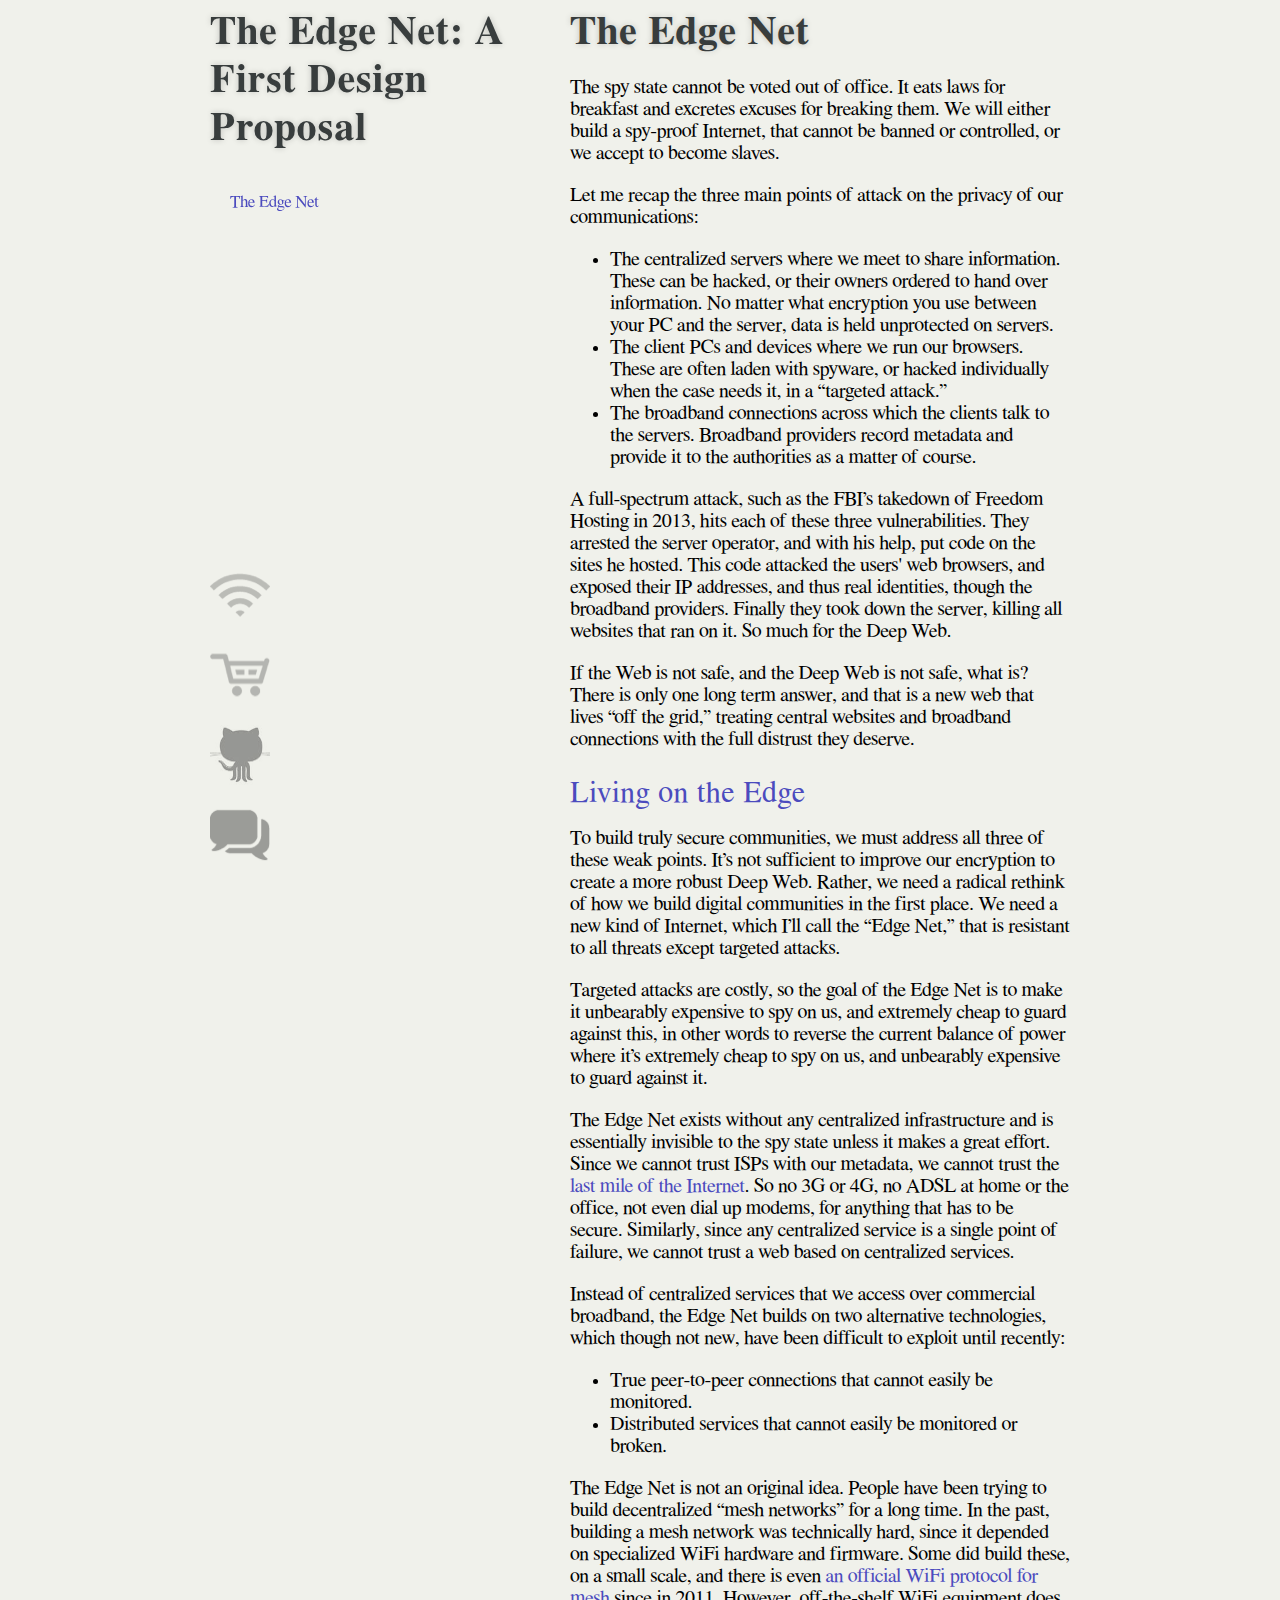
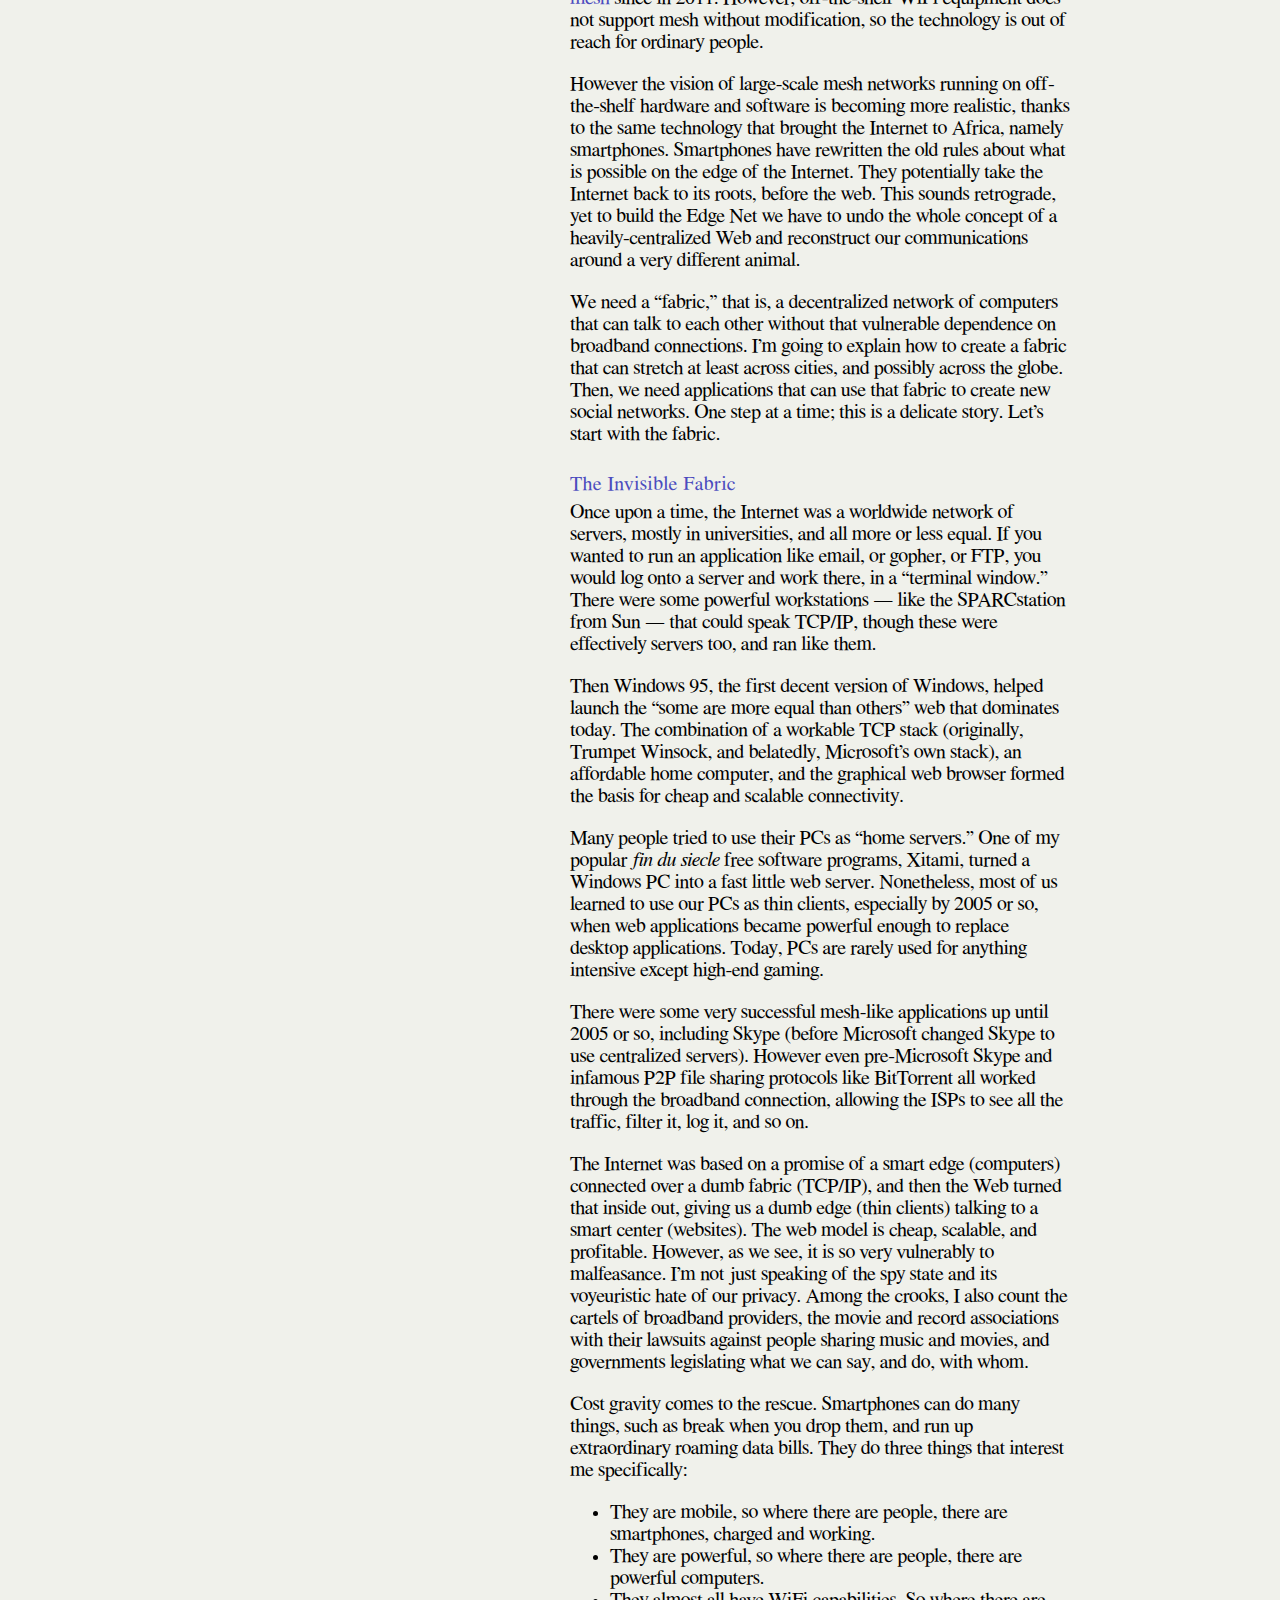
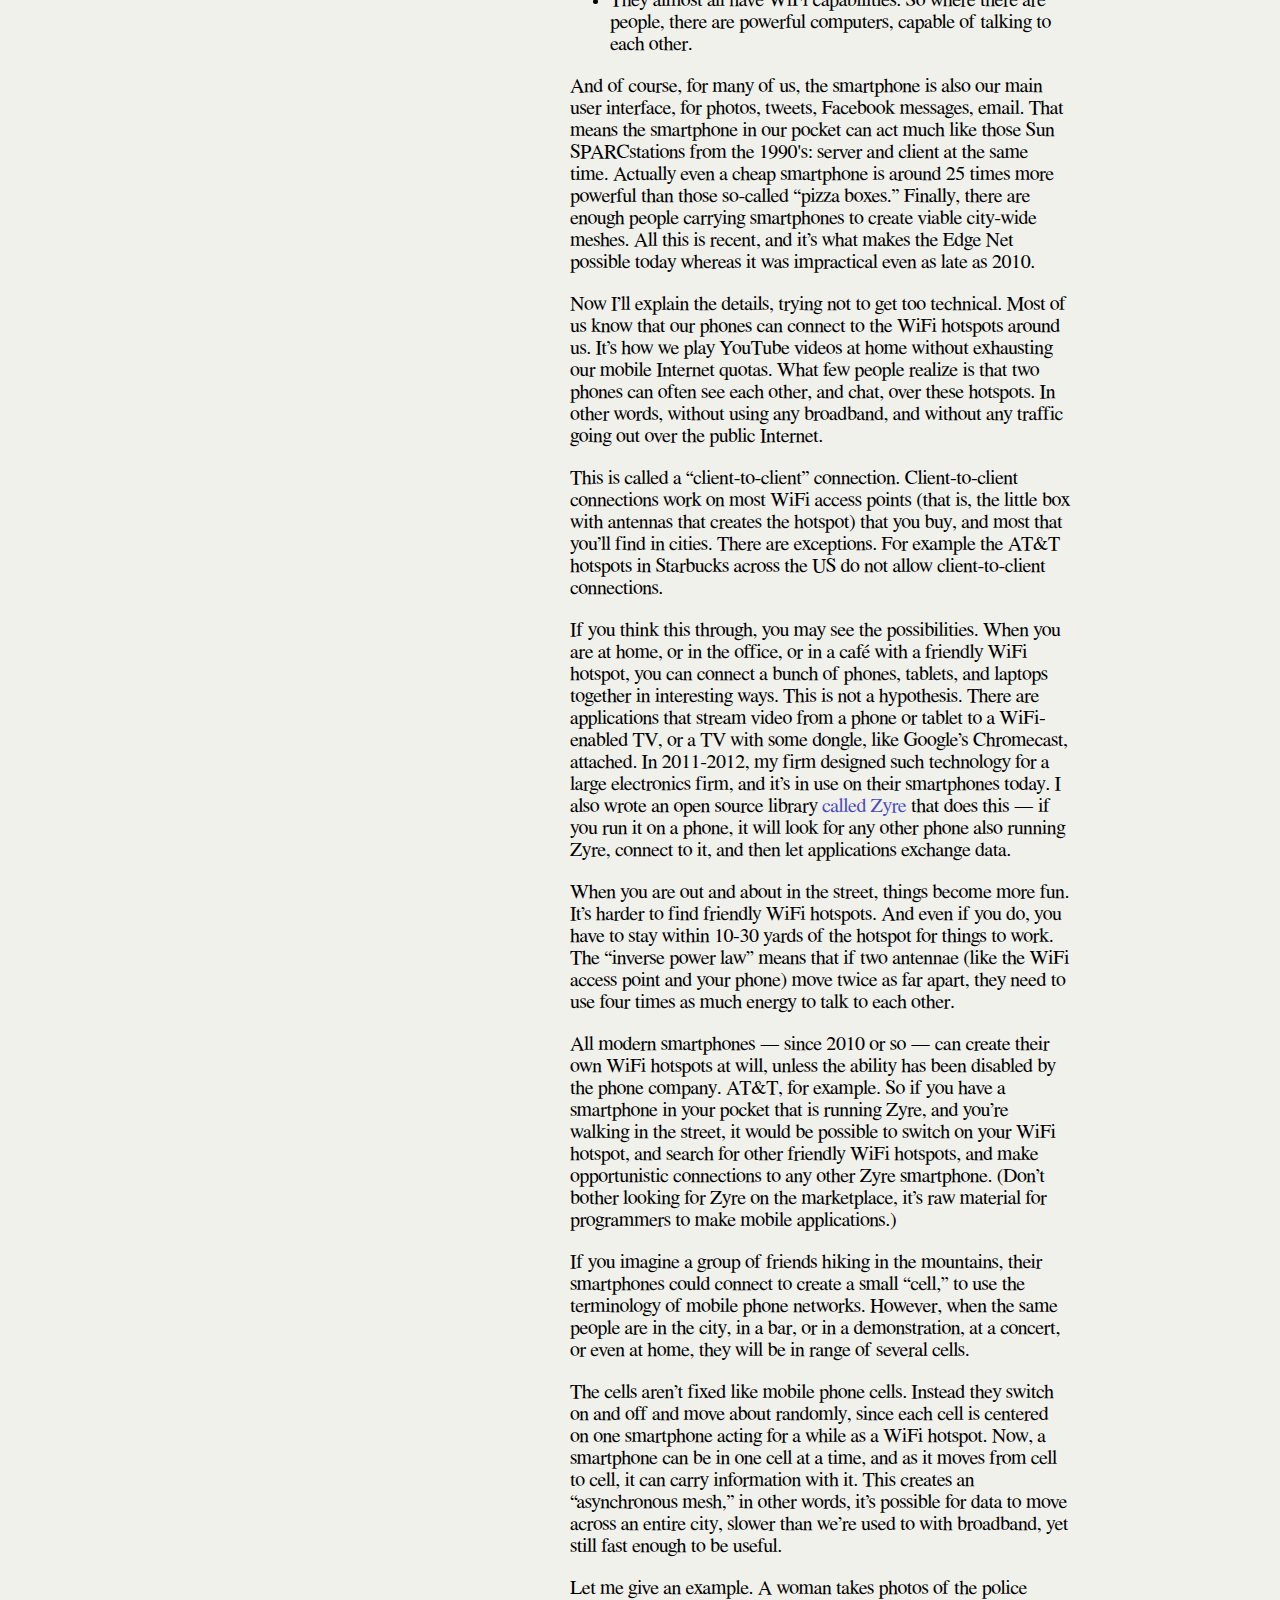
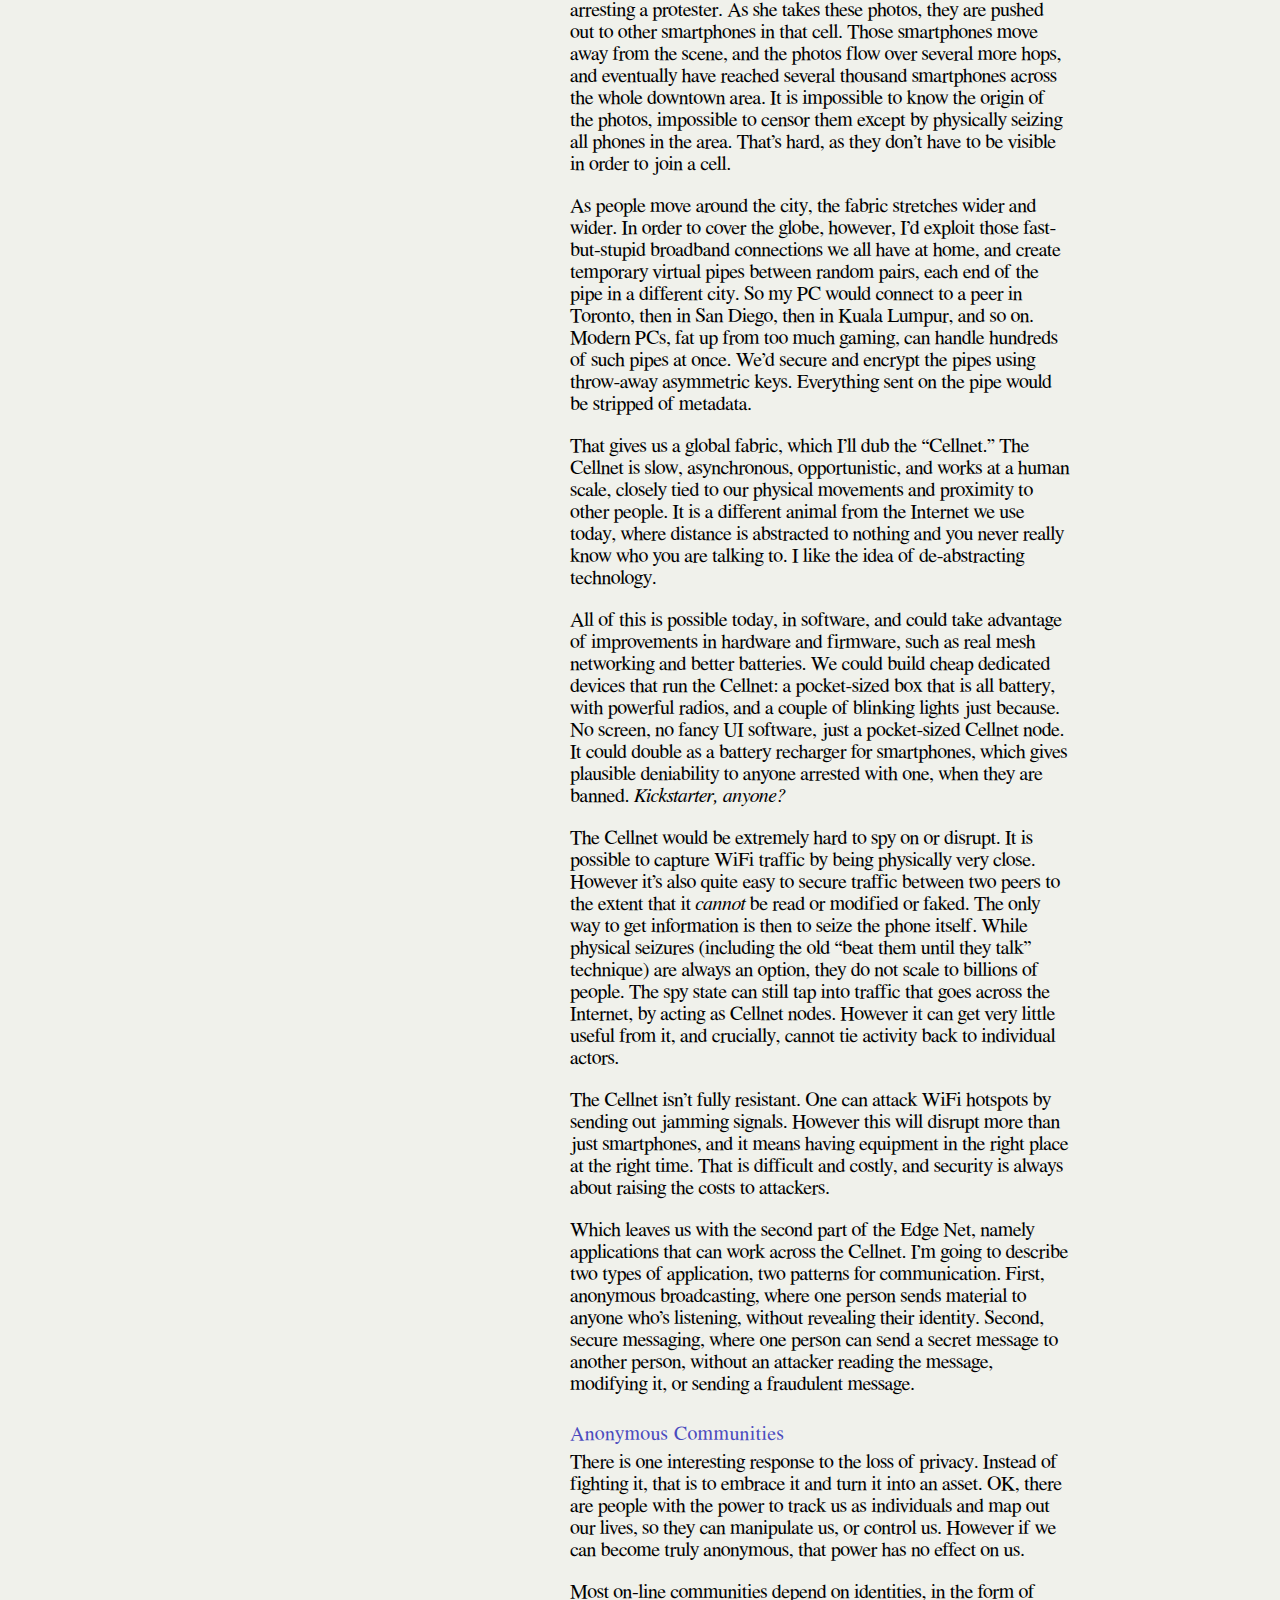
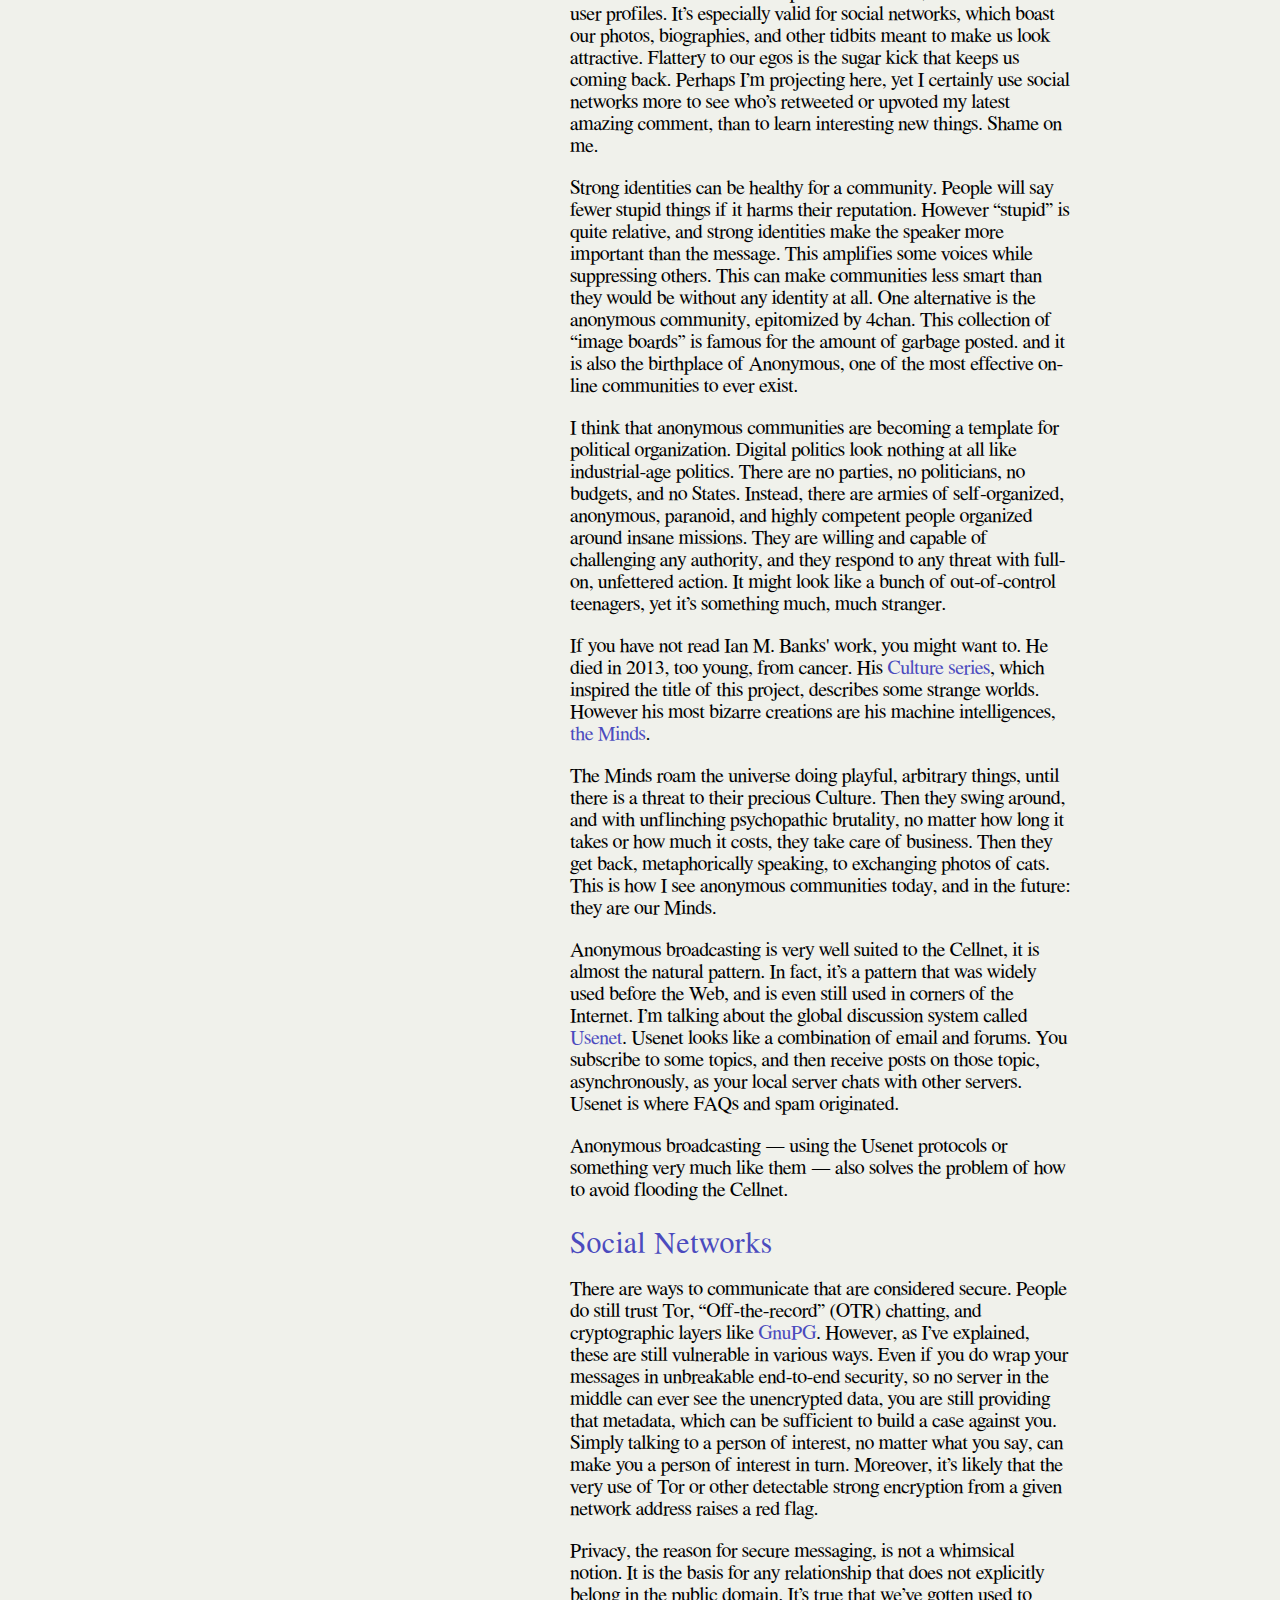
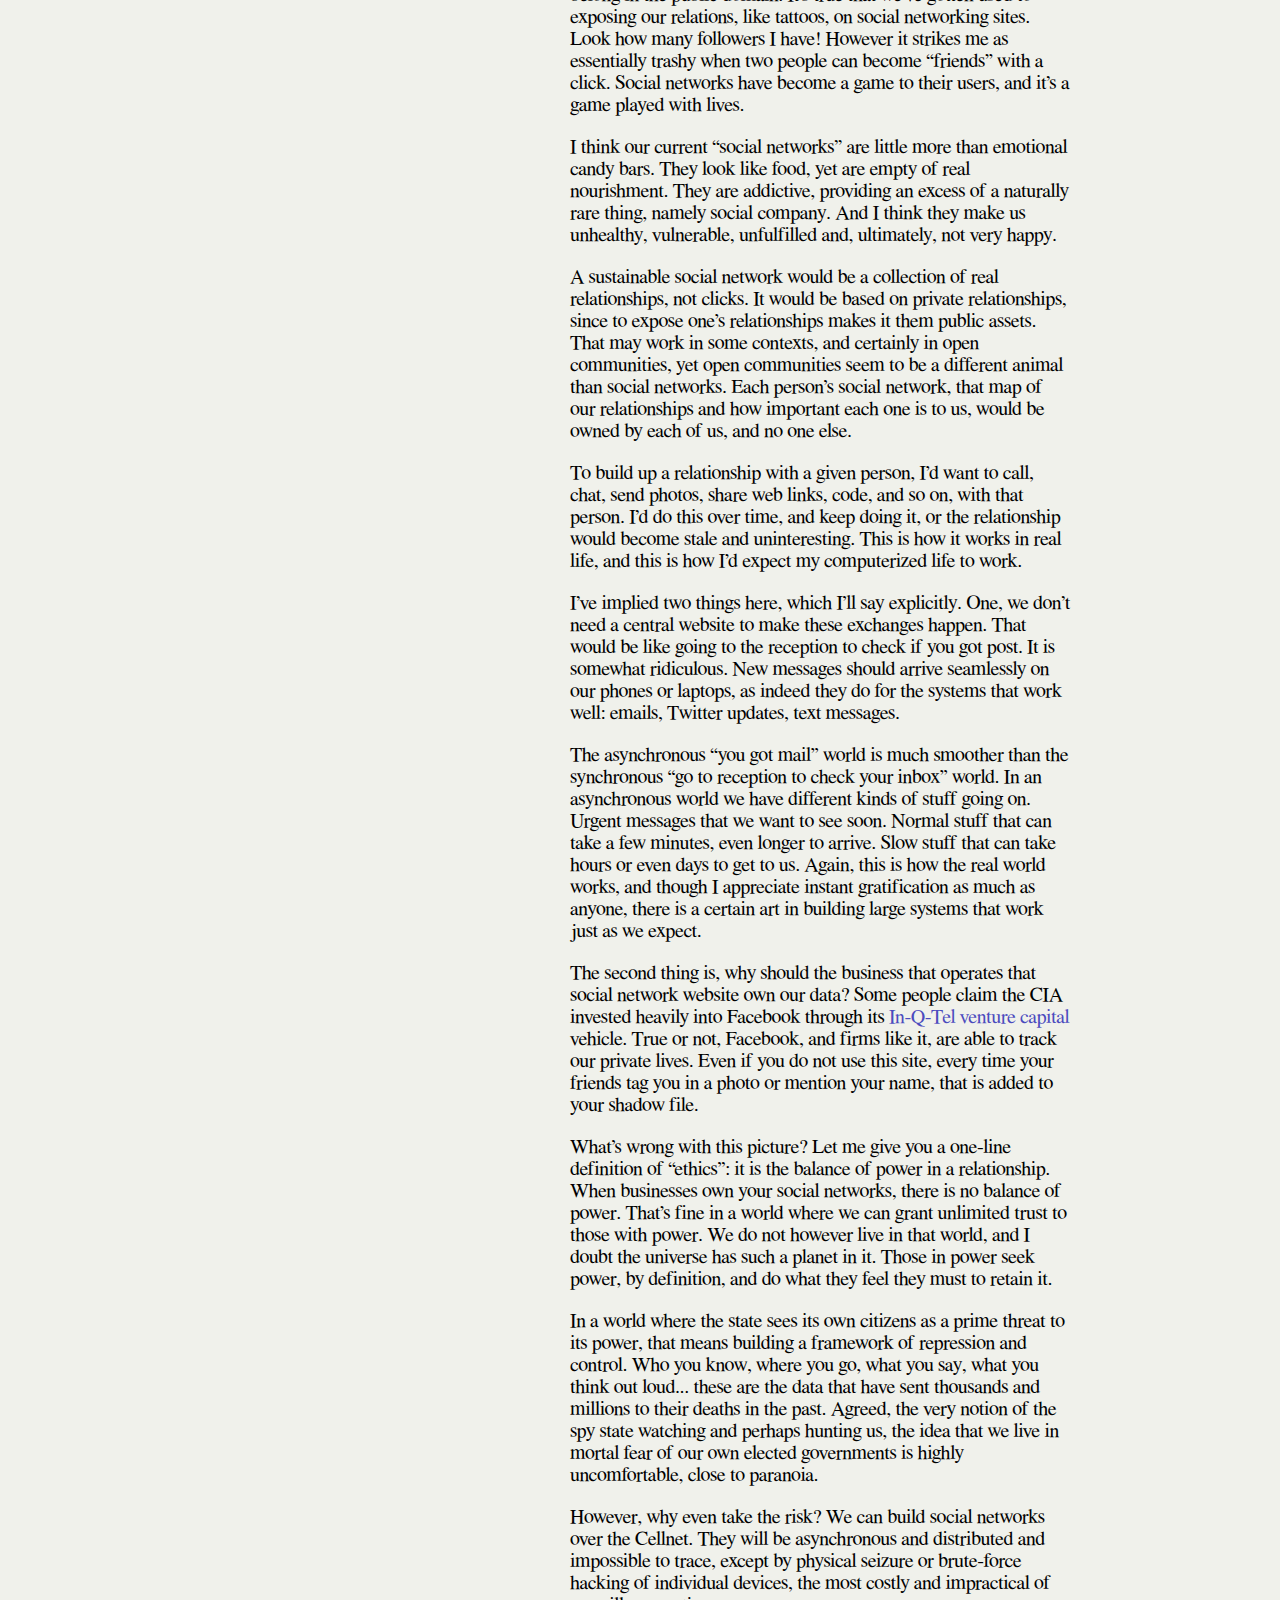
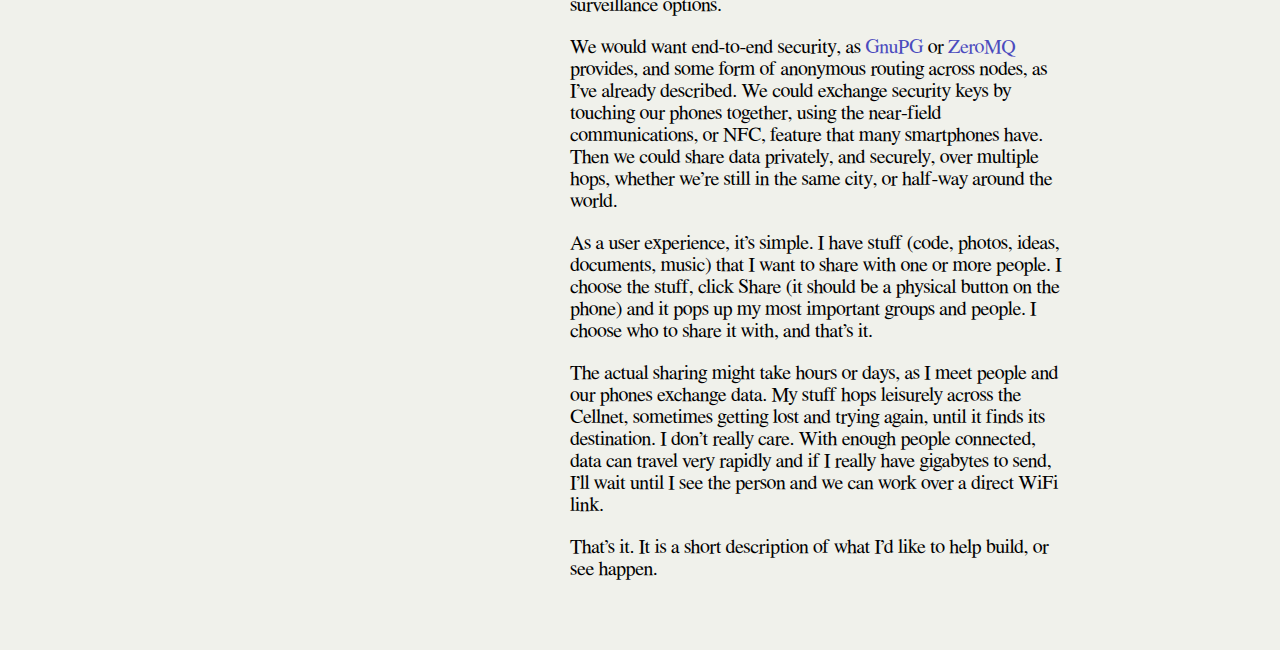
<file: html/edgenet.html>
<!doctype html>
<html>
  <head>
    <meta charset="utf-8">
    <meta charset="utf-8">
    <title>The Edge Net - A First Design Proposal</title>
    <meta name="description" content="The Edge Net - A First Design Proposal">
    <meta name="author" content="Pieter Hintjens">
    <meta http-equiv="X-UA-Compatible" content="chrome=1">
    <link rel="stylesheet" href="stylesheets/styles.css">
    <link rel="stylesheet" href="stylesheets/pygment_trac.css">
    <meta name="viewport" content="width=device-width, initial-scale=1, user-scalable=no">
    <!--[if lt IE 9]>
    <script src="//html5shiv.googlecode.com/svn/trunk/html5.js"></script>
    <![endif]-->
  </head>
  <body>
    <div class="wrapper">
      <section>
<a name="toc-1"></a>
<h1>The Edge Net</h1>
<p>The spy state cannot be voted out of office. It eats laws for breakfast and excretes excuses for breaking them. We will either build a spy-proof Internet, that cannot be banned or controlled, or we accept to become slaves.</p>
<p>Let me recap the three main points of attack on the privacy of our communications:</p>
<ul>
<li>The centralized servers where we meet to share information. These can be hacked, or their owners ordered to hand over information. No matter what encryption you use between your PC and the server, data is held unprotected on servers.</li>
<li>The client PCs and devices where we run our browsers. These are often laden with spyware, or hacked individually when the case needs it, in a “targeted attack.”</li>
<li>The broadband connections across which the clients talk to the servers. Broadband providers record metadata and provide it to the authorities as a matter of course.</li>
</ul>
<p>A full-spectrum attack, such as the FBI’s takedown of Freedom Hosting in 2013, hits each of these three vulnerabilities. They arrested the server operator, and with his help, put code on the sites he hosted. This code attacked the users' web browsers, and exposed their IP addresses, and thus real identities, though the broadband providers. Finally they took down the server, killing all websites that ran on it. So much for the Deep Web.</p>
<p>If the Web is not safe, and the Deep Web is not safe, what is? There is only one long term answer, and that is a new web that lives “off the grid,” treating central websites and broadband connections with the full distrust they deserve.</p>
<a name="livingontheedge"></a><h2><a href="#livingontheedge">Living on the Edge</a></h2>
<p>To build truly secure communities, we must address all three of these weak points. It’s not sufficient to improve our encryption to create a more robust Deep Web. Rather, we need a radical rethink of how we build digital communities in the first place. We need a new kind of Internet, which I’ll call the “Edge Net,” that is resistant to all threats except targeted attacks.</p>
<p>Targeted attacks are costly, so the goal of the Edge Net is to make it unbearably expensive to spy on us, and extremely cheap to guard against this, in other words to reverse the current balance of power where it’s extremely cheap to spy on us, and unbearably expensive to guard against it.</p>
<p>The Edge Net exists without any centralized infrastructure and is essentially invisible to the spy state unless it makes a great effort. Since we cannot trust ISPs with our metadata, we cannot trust the <a href="https://en.wikipedia.org/wiki/Last_mile">last mile of the Internet</a>. So no 3G or 4G, no ADSL at home or the office, not even dial up modems, for anything that has to be secure. Similarly, since any centralized service is a single point of failure, we cannot trust a web based on centralized services.</p>
<p>Instead of centralized services that we access over commercial broadband, the Edge Net builds on two alternative technologies, which though not new, have been difficult to exploit until recently:</p>
<ul>
<li>True peer-to-peer connections that cannot easily be monitored.</li>
<li>Distributed services that cannot easily be monitored or broken.</li>
</ul>
<p>The Edge Net is not an original idea. People have been trying to build decentralized “mesh networks” for a long time. In the past, building a mesh network was technically hard, since it depended on specialized WiFi hardware and firmware. Some did build these, on a small scale, and there is even <a href="http://en.wikipedia.org/wiki/IEEE_802.11s">an official WiFi protocol for mesh</a> since in 2011. However, off-the-shelf WiFi equipment does not support mesh without modification, so the technology is out of reach for ordinary people.</p>
<p>However the vision of large-scale mesh networks running on off-the-shelf hardware and software is becoming more realistic, thanks to the same technology that brought the Internet to Africa, namely smartphones. Smartphones have rewritten the old rules about what is possible on the edge of the Internet. They potentially take the Internet back to its roots, before the web. This sounds retrograde, yet to build the Edge Net we have to undo the whole concept of a heavily-centralized Web and reconstruct our communications around a very different animal.</p>
<p>We need a “fabric,” that is, a decentralized network of computers that can talk to each other without that vulnerable dependence on broadband connections. I’m going to explain how to create a fabric that can stretch at least across cities, and possibly across the globe. Then, we need applications that can use that fabric to create new social networks.  One step at a time; this is a delicate story. Let’s start with the fabric.</p>
<a name="theinvisiblefabric"></a><h3><a href="#theinvisiblefabric">The Invisible Fabric</a></h3>
<p>Once upon a time, the Internet was a worldwide network of servers, mostly in universities, and all more or less equal. If you wanted to run an application like email, or gopher, or FTP, you would log onto a server and work there, in a “terminal window.” There were some powerful workstations — like the SPARCstation from Sun — that could speak TCP/IP, though these were effectively servers too, and ran like them.</p>
<p>Then Windows 95, the first decent version of Windows, helped launch the “some are more equal than others” web that dominates today. The combination of a workable TCP stack (originally, Trumpet Winsock, and belatedly, Microsoft’s own stack), an affordable home computer, and the graphical web browser formed the basis for cheap and scalable connectivity.</p>
<p>Many people tried to use their PCs as “home servers.” One of my popular <em>fin du siecle</em> free software programs, Xitami, turned a Windows PC into a fast little web server. Nonetheless, most of us learned to use our PCs as thin clients, especially by 2005 or so, when web applications became powerful enough to replace desktop applications. Today, PCs are rarely used for anything intensive except high-end gaming.</p>
<p>There were some very successful mesh-like applications up until 2005 or so, including Skype (before Microsoft changed Skype to use centralized servers). However even pre-Microsoft Skype and infamous P2P file sharing protocols like BitTorrent all worked through the broadband connection, allowing the ISPs to see all the traffic, filter it, log it, and so on.</p>
<p>The Internet was based on a promise of a smart edge (computers) connected over a dumb fabric (TCP/IP), and then the Web turned that inside out, giving us a dumb edge (thin clients) talking to a smart center (websites). The web model is cheap, scalable, and profitable. However, as we see, it is so very vulnerably to malfeasance. I’m not just speaking of the spy state and its voyeuristic hate of our privacy. Among the crooks, I also count the cartels of broadband providers, the movie and record associations with their lawsuits against people sharing music and movies, and governments legislating what we can say, and do, with whom.</p>
<p>Cost gravity comes to the rescue. Smartphones can do many things, such as break when you drop them, and run up extraordinary roaming data bills. They do three things that interest me specifically:</p>
<ul>
<li>They are mobile, so where there are people, there are smartphones, charged and working.</li>
<li>They are powerful, so where there are people, there are powerful computers.</li>
<li>They almost all have WiFi capabilities. So where there are people, there are powerful computers, capable of talking to each other.</li>
</ul>
<p>And of course, for many of us, the smartphone is also our main user interface, for photos, tweets, Facebook messages, email. That means the smartphone in our pocket can act much like those Sun SPARCstations from the 1990's: server and client at the same time. Actually even a cheap smartphone is around 25 times more powerful than those so-called “pizza boxes.” Finally, there are enough people carrying smartphones to create viable city-wide meshes. All this is recent, and it’s what makes the Edge Net possible today whereas it was impractical even as late as 2010.</p>
<p>Now I’ll explain the details, trying not to get too technical. Most of us know that our phones can connect to the WiFi hotspots around us. It’s how we play YouTube videos at home without exhausting our mobile Internet quotas. What few people realize is that two phones can often see each other, and chat, over these hotspots. In other words, without using any broadband, and without any traffic going out over the public Internet.</p>
<p>This is called a “client-to-client” connection. Client-to-client connections work on most WiFi access points (that is, the little box with antennas that creates the hotspot) that you buy, and most that you’ll find in cities. There are exceptions. For example the AT&amp;T hotspots in Starbucks across the US do not allow client-to-client connections.</p>
<p>If you think this through, you may see the possibilities. When you are at home, or in the office, or in a café with a friendly WiFi hotspot, you can connect a bunch of phones, tablets, and laptops together in interesting ways. This is not a hypothesis. There are applications that stream video from a phone or tablet to a WiFi-enabled TV, or a TV with some dongle, like Google’s Chromecast, attached. In 2011-2012, my firm designed such technology for a large electronics firm, and it’s in use on their smartphones today. I also wrote an open source library <a href="http://zyre.com">called Zyre</a> that does this — if you run it on a phone, it will look for any other phone also running Zyre, connect to it, and then let applications exchange data.</p>
<p>When you are out and about in the street, things become more fun. It’s harder to find friendly WiFi hotspots. And even if you do, you have to stay within 10-30 yards of the hotspot for things to work. The “inverse power law” means that if two antennae (like the WiFi access point and your phone) move twice as far apart, they need to use four times as much energy to talk to each other.</p>
<p>All modern smartphones — since 2010 or so — can create their own WiFi hotspots at will, unless the ability has been disabled by the phone company. AT&amp;T, for example. So if you have a smartphone in your pocket that is running Zyre, and you’re walking in the street, it would be possible to switch on your WiFi hotspot, and search for other friendly WiFi hotspots, and make opportunistic connections to any other Zyre smartphone. (Don’t bother looking for Zyre on the marketplace, it’s raw material for programmers to make mobile applications.)</p>
<p>If you imagine a group of friends hiking in the mountains, their smartphones could connect to create a small “cell,” to use the terminology of mobile phone networks. However, when the same people are in the city, in a bar, or in a demonstration, at a concert, or even at home, they will be in range of several cells.</p>
<p>The cells aren’t fixed like mobile phone cells. Instead they switch on and off and move about randomly, since each cell is centered on one smartphone acting for a while as a WiFi hotspot. Now, a smartphone can be in one cell at a time, and as it moves from cell to cell, it can carry information with it. This creates an “asynchronous mesh,” in other words, it’s possible for data to move across an entire city, slower than we’re used to with broadband, yet still fast enough to be useful.</p>
<p>Let me give an example. A woman takes photos of the police arresting a protester. As she takes these photos, they are pushed out to other smartphones in that cell. Those smartphones move away from the scene, and the photos flow over several more hops, and eventually have reached several thousand smartphones across the whole downtown area. It is impossible to know the origin of the photos, impossible to censor them except by physically seizing all phones in the area. That’s hard, as they don’t have to be visible in order to join a cell.</p>
<p>As people move around the city, the fabric stretches wider and wider. In order to cover the globe, however, I’d exploit those fast-but-stupid broadband connections we all have at home, and create temporary virtual pipes between random pairs, each end of the pipe in a different city. So my PC would connect to a peer in Toronto, then in San Diego, then in Kuala Lumpur, and so on. Modern PCs, fat up from too much gaming, can handle hundreds of such pipes at once. We’d secure and encrypt the pipes using throw-away asymmetric keys. Everything sent on the pipe would be stripped of metadata.</p>
<p>That gives us a global fabric, which I’ll dub the “Cellnet.” The Cellnet is slow, asynchronous, opportunistic, and works at a human scale, closely tied to our physical movements and proximity to other people. It is a different animal from the Internet we use today, where distance is abstracted to nothing and you never really know who you are talking to. I like the idea of de-abstracting technology.</p>
<p>All of this is possible today, in software, and could take advantage of improvements in hardware and firmware, such as real mesh networking and better batteries. We could build cheap dedicated devices that run the Cellnet: a pocket-sized box that is all battery, with powerful radios, and a couple of blinking lights just because. No screen, no fancy UI software, just a pocket-sized Cellnet node. It could double as a battery recharger for smartphones, which gives plausible deniability to anyone arrested with one, when they are banned. <em>Kickstarter, anyone?</em></p>
<p>The Cellnet would be extremely hard to spy on or disrupt. It is possible to capture WiFi traffic by being physically very close. However it’s also quite easy to secure traffic between two peers to the extent that it <em>cannot</em> be read or modified or faked. The only way to get information is then to seize the phone itself. While physical seizures (including the old “beat them until they talk” technique) are always an option, they do not scale to billions of people. The spy state can still tap into traffic that goes across the Internet, by acting as Cellnet nodes. However it can get very little useful from it, and crucially, cannot tie activity back to individual actors.</p>
<p>The Cellnet isn’t fully resistant. One can attack WiFi hotspots by sending out jamming signals. However this will disrupt more than just smartphones, and it means having equipment in the right place at the right time. That is difficult and costly, and security is always about raising the costs to attackers.</p>
<p>Which leaves us with the second part of the Edge Net, namely applications that can work across the Cellnet. I’m going to describe two types of application, two patterns for communication. First, anonymous broadcasting, where one person sends material to anyone who’s listening, without revealing their identity. Second, secure messaging, where one person can send a secret message to another person, without an attacker reading the message, modifying it, or sending a fraudulent message.</p>
<a name="anonymouscommunities"></a><h3><a href="#anonymouscommunities">Anonymous Communities</a></h3>
<p>There is one interesting response to the loss of privacy. Instead of fighting it, that is to embrace it and turn it into an asset. OK, there are people with the power to track us as individuals and map out our lives, so they can manipulate us, or control us. However if we can become truly anonymous, that power has no effect on us.</p>
<p>Most on-line communities depend on identities, in the form of user profiles. It’s especially valid for social networks, which boast our photos, biographies, and other tidbits meant to make us look attractive. Flattery to our egos is the sugar kick that keeps us coming back. Perhaps I’m projecting here, yet I certainly use social networks more to see who’s retweeted or upvoted my latest amazing comment, than to learn interesting new things. Shame on me.</p>
<p>Strong identities can be healthy for a community. People will say fewer stupid things if it harms their reputation. However “stupid” is quite relative, and strong identities make the speaker more important than the message. This amplifies some voices while suppressing others. This can make communities less smart than they would be without any identity at all. One alternative is the anonymous community, epitomized by 4chan. This collection of “image boards” is famous for the amount of garbage posted. and it is also the birthplace of Anonymous, one of the most effective on-line communities to ever exist.</p>
<p>I think that anonymous communities are becoming a template for political organization. Digital politics look nothing at all like industrial-age politics. There are no parties, no politicians, no budgets, and no States. Instead, there are armies of self-organized, anonymous, paranoid, and highly competent people organized around insane missions. They are willing and capable of challenging any authority, and they respond to any threat with full-on, unfettered action. It might look like a bunch of out-of-control teenagers, yet it’s something much, much stranger.</p>
<p>If you have not read Ian M. Banks' work, you might want to. He died in 2013, too young, from cancer. His <a href="http://en.wikipedia.org/wiki/Culture_series">Culture series</a>, which inspired the title of this project, describes some strange worlds. However his most bizarre creations are his machine intelligences, <a href="https://en.wikipedia.org/wiki/Mind_(The_Culture)">the Minds</a>.</p>
<p>The Minds roam the universe doing playful, arbitrary things, until there is a threat to their precious Culture. Then they swing around, and with unflinching psychopathic brutality, no matter how long it takes or how much it costs, they take care of business. Then they get back, metaphorically speaking, to exchanging photos of cats. This is how I see anonymous communities today, and in the future: they are our Minds.</p>
<p>Anonymous broadcasting is very well suited to the Cellnet, it is almost the natural pattern. In fact, it’s a pattern that was widely used before the Web, and is even still used in corners of the Internet. I’m talking about the global discussion system called <a href="https://en.wikipedia.org/wiki/Usenet">Usenet</a>. Usenet looks like a combination of email and forums. You subscribe to some topics, and then receive posts on those topic, asynchronously, as your local server chats with other servers. Usenet is where FAQs and spam originated.</p>
<p>Anonymous broadcasting — using the Usenet protocols or something very much like them — also solves the problem of how to avoid flooding the Cellnet.</p>
<a name="socialnetworks"></a><h2><a href="#socialnetworks">Social Networks</a></h2>
<p>There are ways to communicate that are considered secure. People do still trust Tor, “Off-the-record” (OTR) chatting, and cryptographic layers like <a href="http://www.gnupg.org/">GnuPG</a>. However, as I’ve explained, these are still vulnerable in various ways. Even if you do wrap your messages in unbreakable end-to-end security, so no server in the middle can ever see the unencrypted data, you are still providing that metadata, which can be sufficient to build a case against you. Simply talking to a person of interest, no matter what you say, can make you a person of interest in turn. Moreover, it’s likely that the very use of Tor or other detectable strong encryption from a given network address raises a red flag.</p>
<p>Privacy, the reason for secure messaging, is not a whimsical notion. It is the basis for any relationship that does not explicitly belong in the public domain. It’s true that we’ve gotten used to exposing our relations, like tattoos, on social networking sites. Look how many followers I have! However it strikes me as essentially trashy when two people can become “friends” with a click. Social networks have become a game to their users, and it’s a game played with lives.</p>
<p>I think our current “social networks” are little more than emotional candy bars. They look like food, yet are empty of real nourishment. They are addictive, providing an excess of a naturally rare thing, namely social company. And I think they make us unhealthy, vulnerable, unfulfilled and, ultimately, not very happy.</p>
<p>A sustainable social network would be a collection of real relationships, not clicks. It would be based on private relationships, since to expose one’s relationships makes it them public assets. That may work in some contexts, and certainly in open communities, yet open communities seem to be a different animal than social networks. Each person’s social network, that map of our relationships and how important each one is to us, would be owned by each of us, and no one else.</p>
<p>To build up a relationship with a given person, I’d want to call, chat, send photos, share web links, code, and so on, with that person. I’d do this over time, and keep doing it, or the relationship would become stale and uninteresting. This is how it works in real life, and this is how I’d expect my computerized life to work.</p>
<p>I’ve implied two things here, which I’ll say explicitly. One, we don’t need a central website to make these exchanges happen. That would be like going to the reception to check if you got post. It is somewhat ridiculous. New messages should arrive seamlessly on our phones or laptops, as indeed they do for the systems that work well: emails, Twitter updates, text messages.</p>
<p>The asynchronous “you got mail” world is much smoother than the synchronous “go to reception to check your inbox” world. In an asynchronous world we have different kinds of stuff going on. Urgent messages that we want to see soon. Normal stuff that can take a few minutes, even longer to arrive. Slow stuff that can take hours or even days to get to us. Again, this is how the real world works, and though I appreciate instant gratification as much as anyone, there is a certain art in building large systems that work just as we expect.</p>
<p>The second thing is, why should the business that operates that social network website own our data? Some people claim the CIA invested heavily into Facebook through its <a href="https://www.iqt.org/">In-Q-Tel venture capital</a> vehicle. True or not, Facebook, and firms like it, are able to track our private lives. Even if you do not use this site, every time your friends tag you in a photo or mention your name, that is added to your shadow file.</p>
<p>What’s wrong with this picture? Let me give you a one-line definition of “ethics”: it is the balance of power in a relationship. When businesses own your social networks, there is no balance of power. That’s fine in a world where we can grant unlimited trust to those with power. We do not however live in that world, and I doubt the universe has such a planet in it. Those in power seek power, by definition, and do what they feel they must to retain it.</p>
<p>In a world where the state sees its own citizens as a prime threat to its power, that means building a framework of repression and control. Who you know, where you go, what you say, what you think out loud... these are the data that have sent thousands and millions to their deaths in the past. Agreed, the very notion of the spy state watching and perhaps hunting us, the idea that we live in mortal fear of our own elected governments is highly uncomfortable, close to paranoia.</p>
<p>However, why even take the risk? We can build social networks over the Cellnet. They will be asynchronous and distributed and impossible to trace, except by physical seizure or brute-force hacking of individual devices, the most costly and impractical of surveillance options.</p>
<p>We would want end-to-end security, as <a href="http://www.gnupg.org/">GnuPG</a> or <a href="http://zeromq.org">ZeroMQ</a> provides, and some form of anonymous routing across nodes, as I’ve already described. We could exchange security keys by touching our phones together, using the near-field communications, or NFC, feature that many smartphones have. Then we could share data privately, and securely, over multiple hops, whether we’re still in the same city, or half-way around the world.</p>
<p>As a user experience, it’s simple. I have stuff (code, photos, ideas, documents, music) that I want to share with one or more people. I choose the stuff, click Share (it should be a physical button on the phone) and it pops up my most important groups and people. I choose who to share it with, and that’s it.</p>
<p>The actual sharing might take hours or days, as I meet people and our phones exchange data. My stuff hops leisurely across the Cellnet, sometimes getting lost and trying again, until it finds its destination. I don’t really care. With enough people connected, data can travel very rapidly and if I really have gigabytes to send, I’ll wait until I see the person and we can work over a direct WiFi link.</p>
<p>That’s it. It is a short description of what I’d like to help build, or see happen.</p>
      </section>
      <header>
        <h1>The Edge Net: A First Design Proposal</h1>
        <div style="padding:1em">
        <p class="toc"><a href="#toc-1">The Edge Net</a></p>

        </div>
      </header>
      <footer>
        <div class="actions1"><a href="https://github.com/cultureandempire/cultureandempire.github.io/issues"><img style="border:0" src="../image/chat.png"></a></div>
        <div class="actions2"><a href="https://github.com/cultureandempire/cultureandempire.github.io"><img style="border:0" src="../image/github.png"></a></div>
        <div class="actions3"><a href="http://www.amazon.com/Culture-Empire-Digital-Revolution-Volume/dp/1492999776"><img style="border:0" src="../image/shop.png"></a></div>
        <div class="actions4"><a href="http://www.indiegogo.com/projects/the-edge-net/x/1175238"><img style="border:0" src="../image/wifi.png"></a></div>
      </footer>
    </div>
    <script src="javascripts/scale.fix.js"></script>
  </body>
</html>
</file>
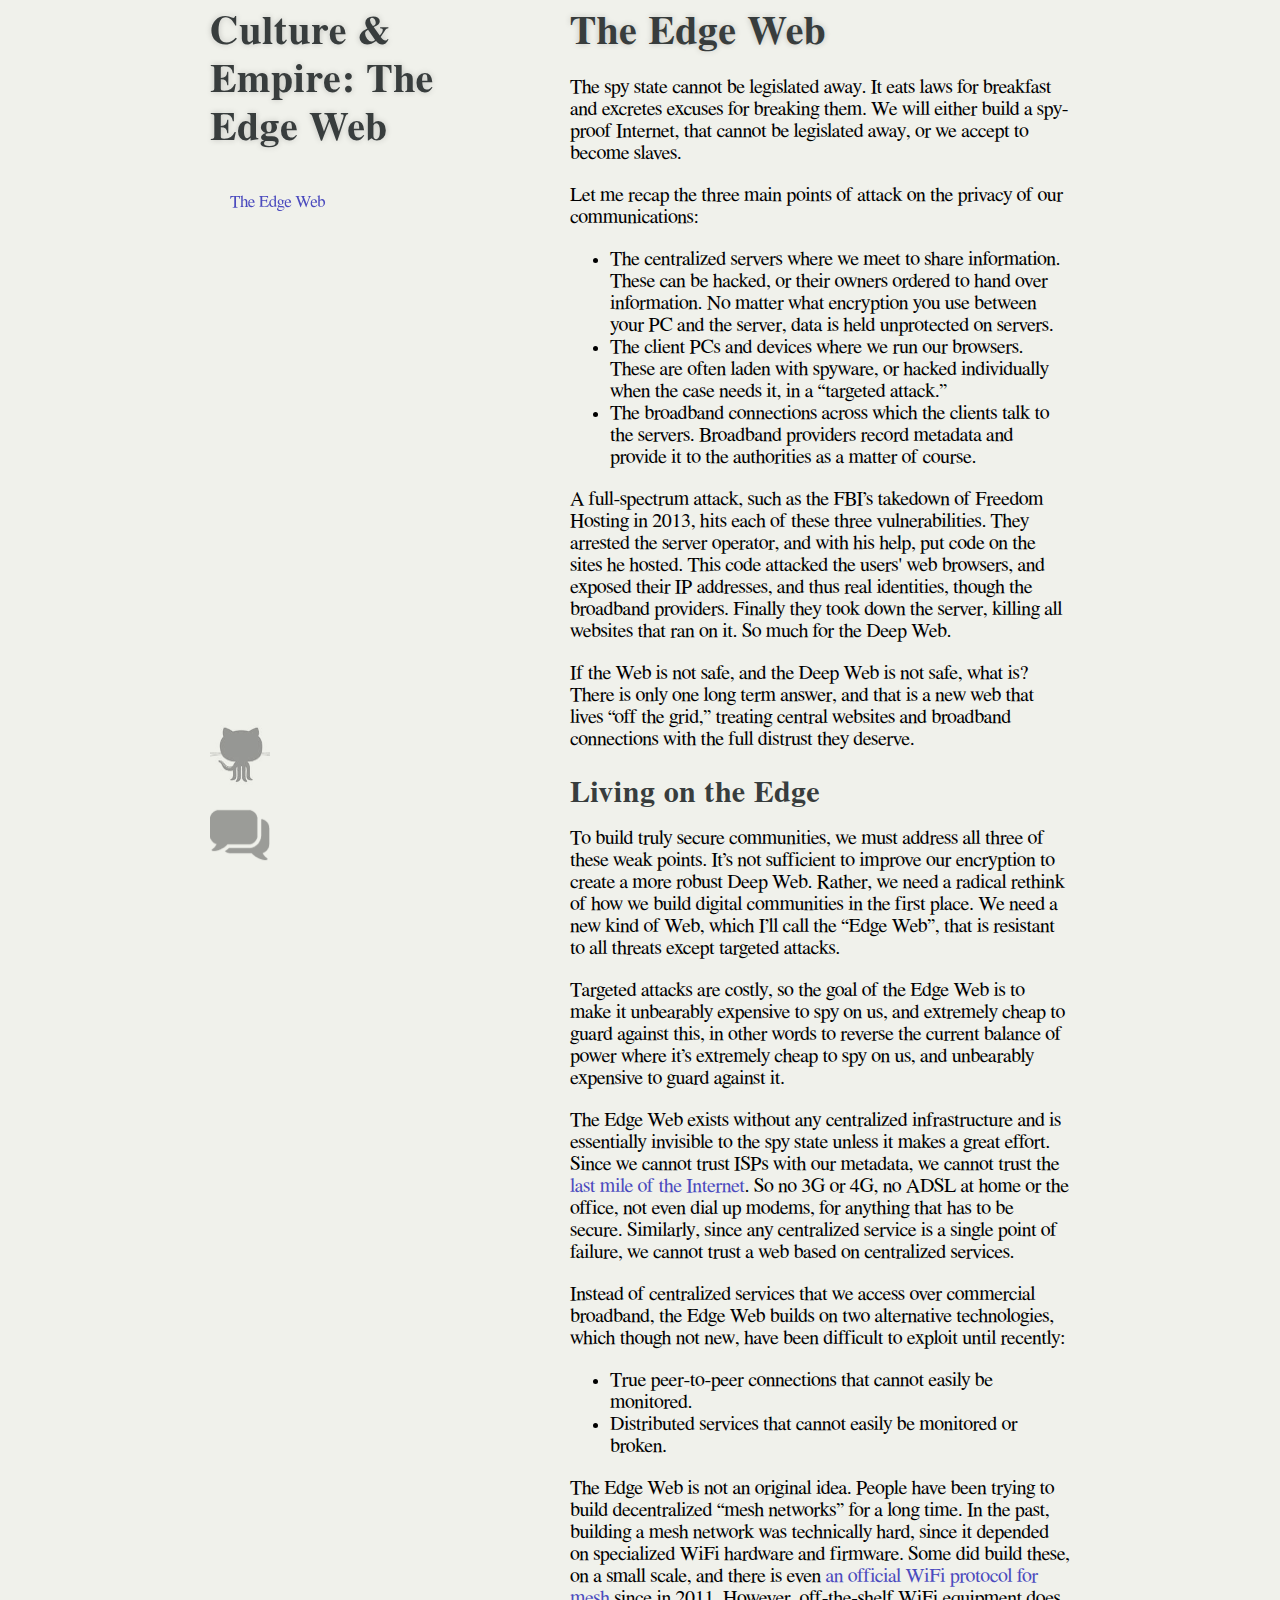
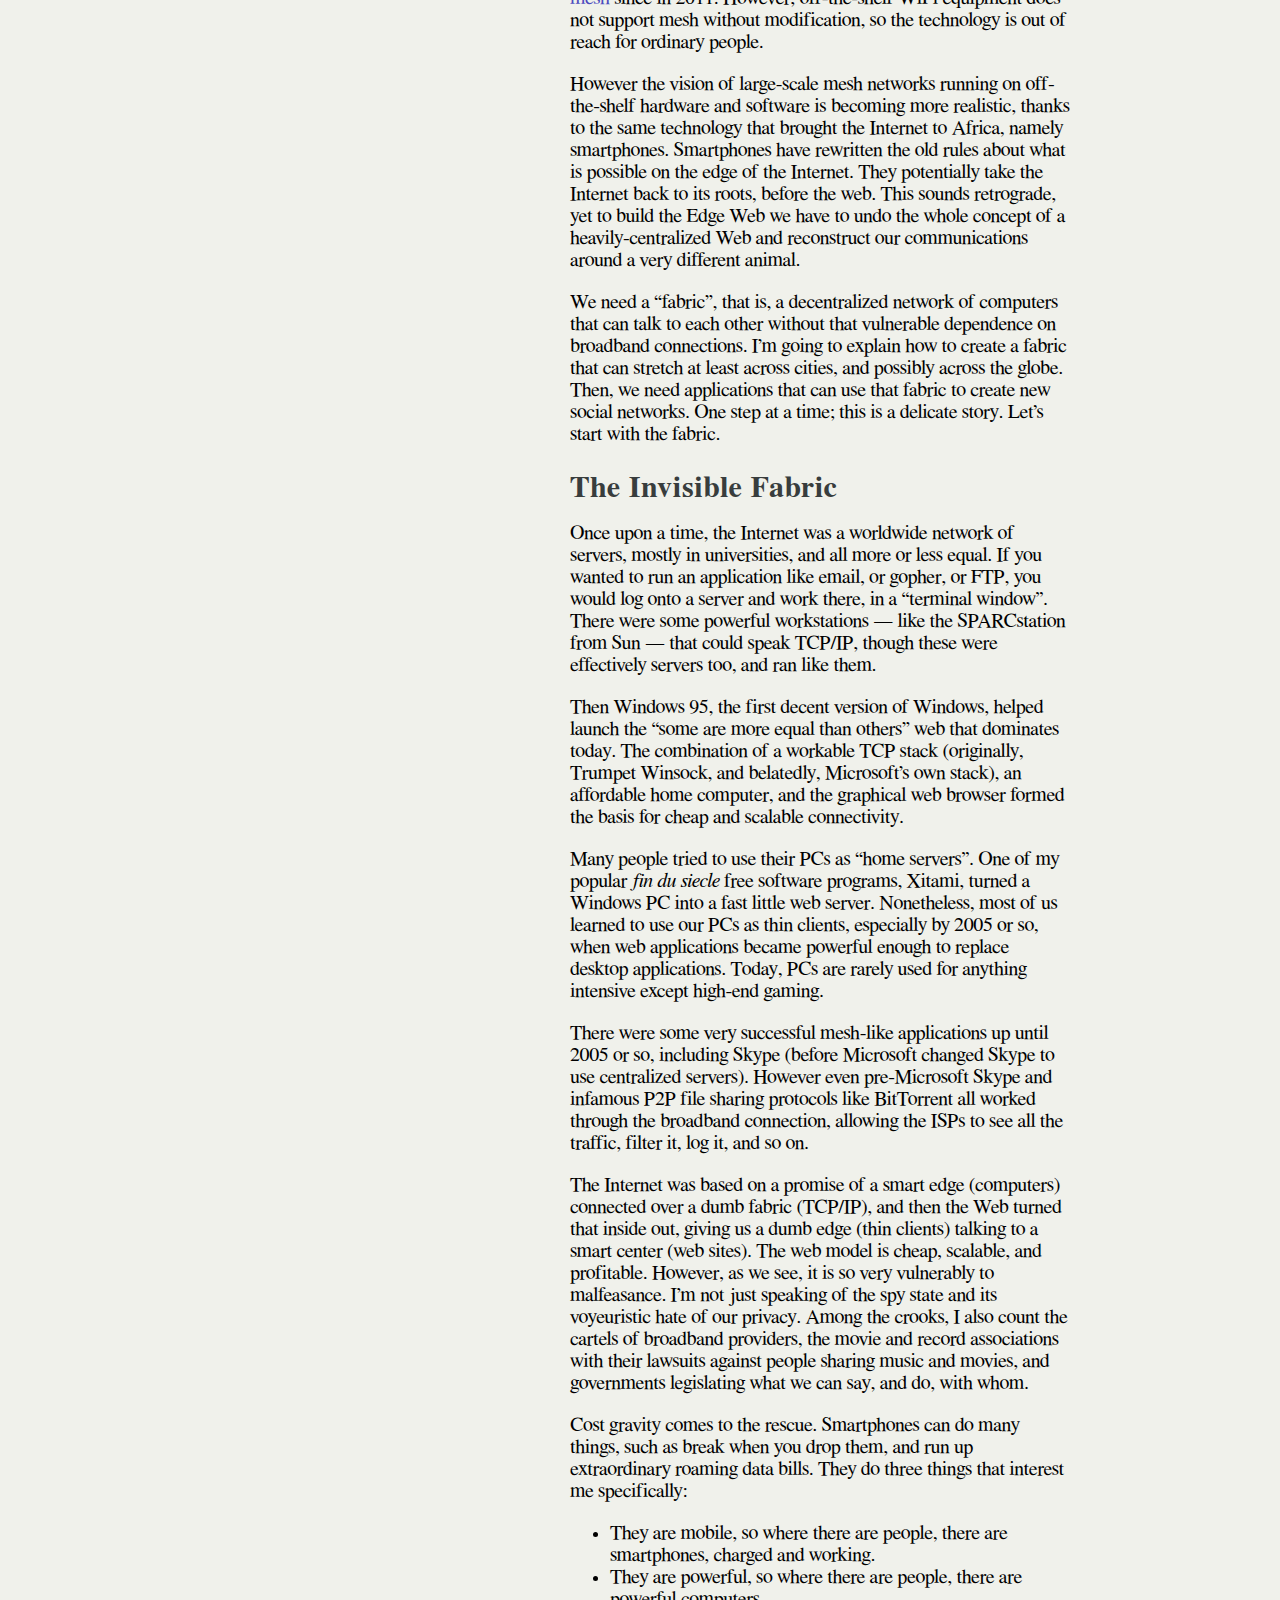
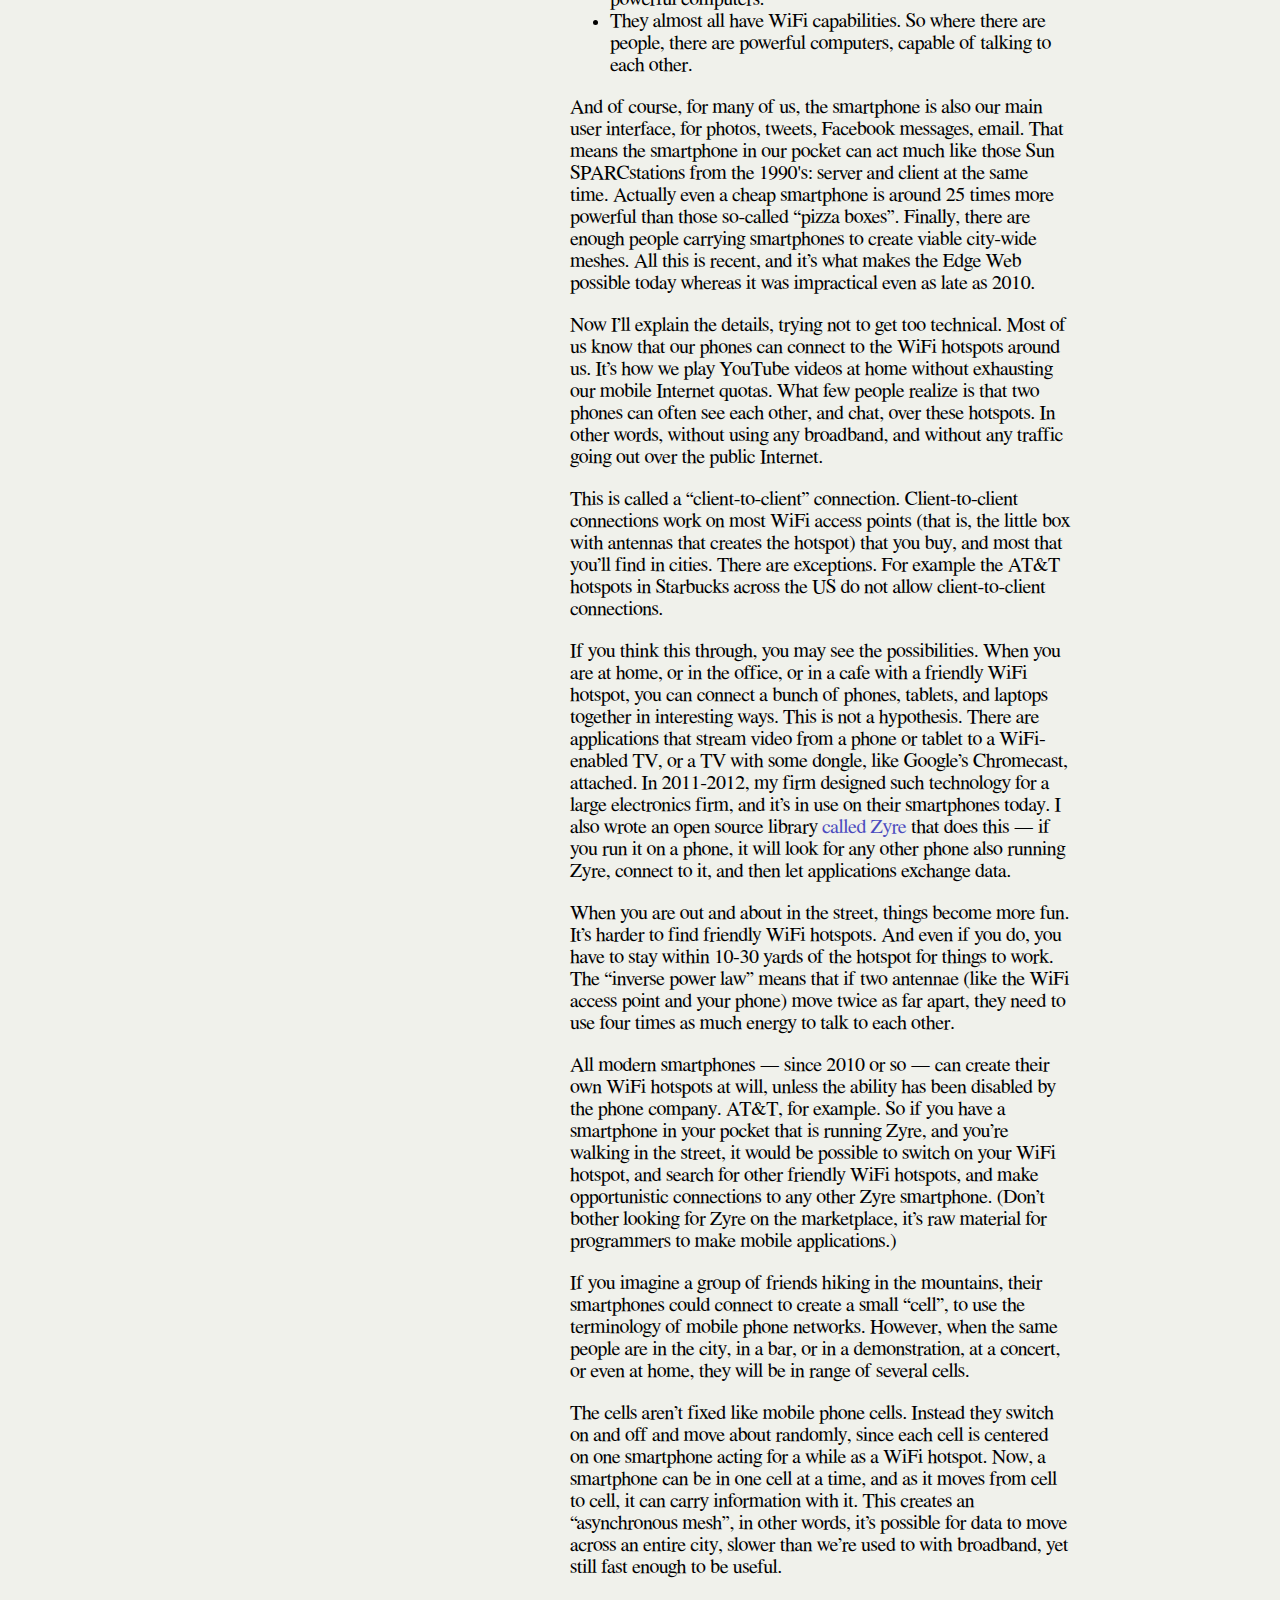
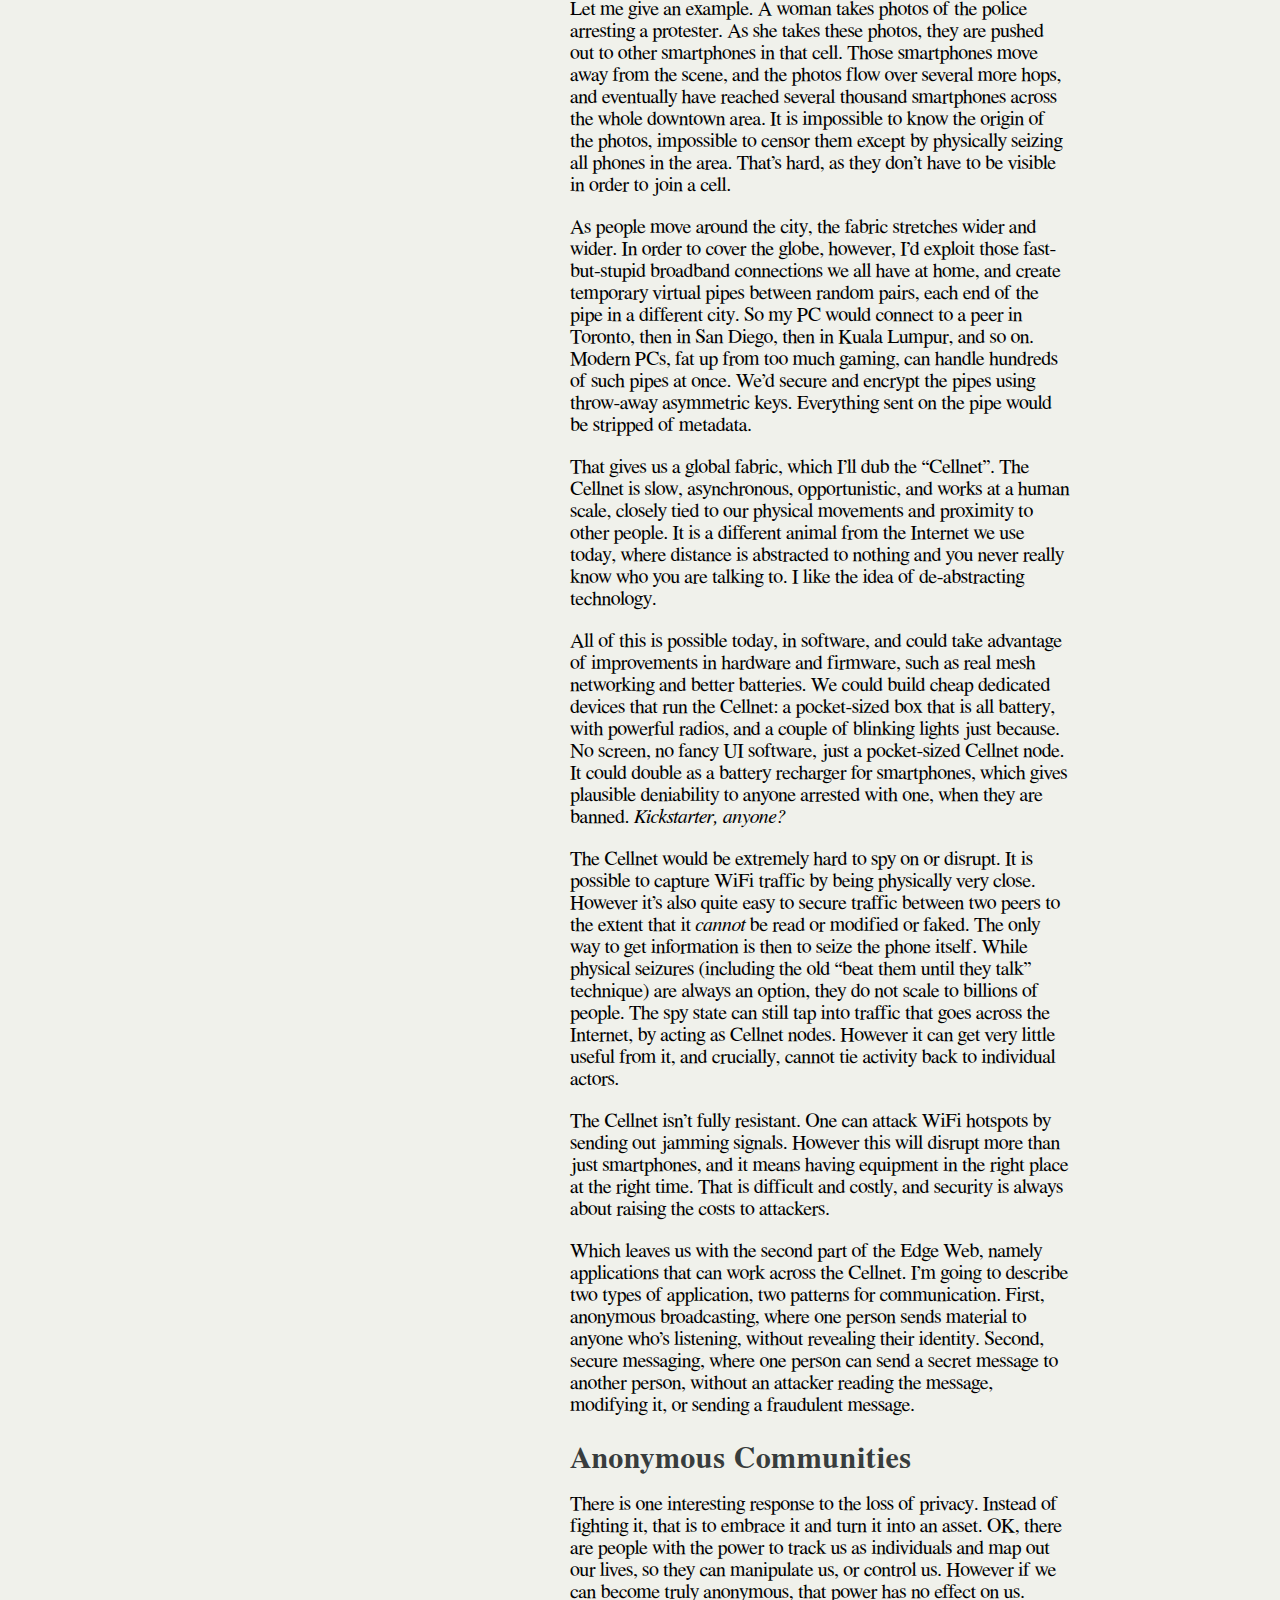
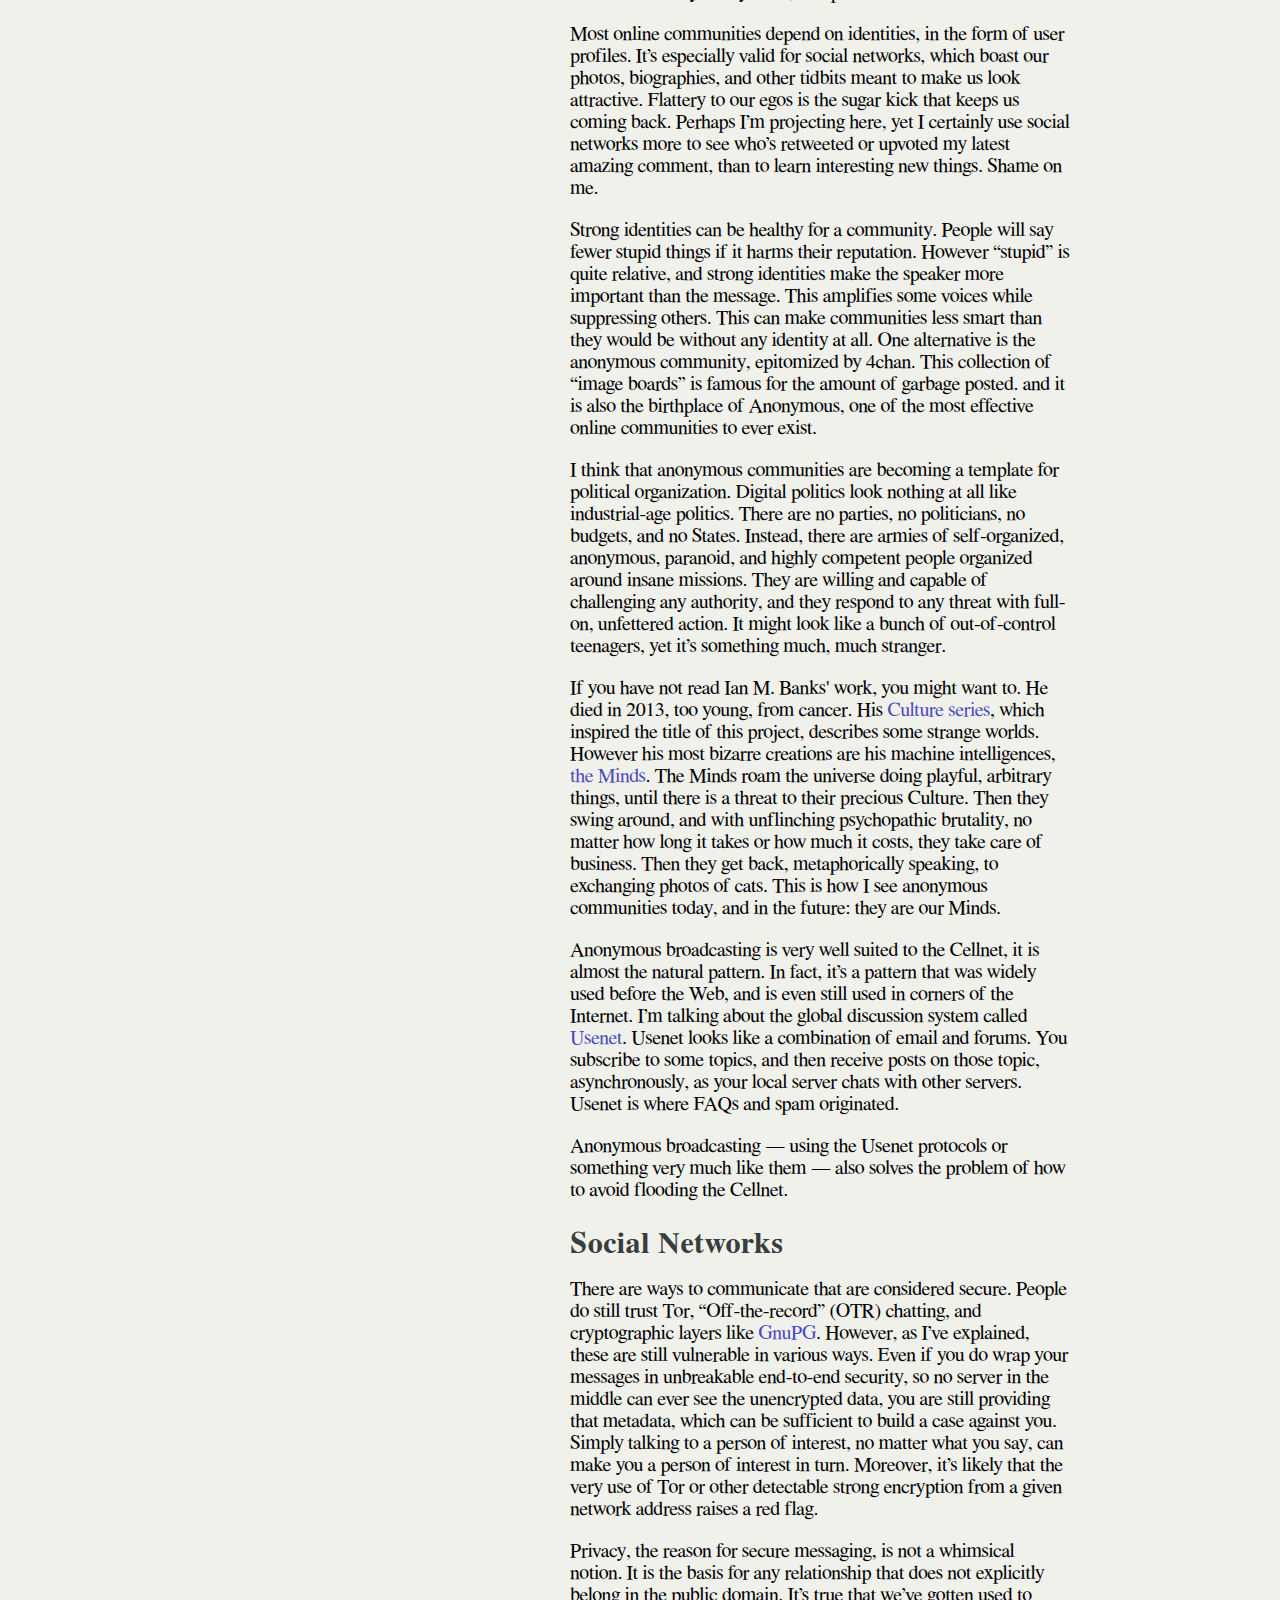
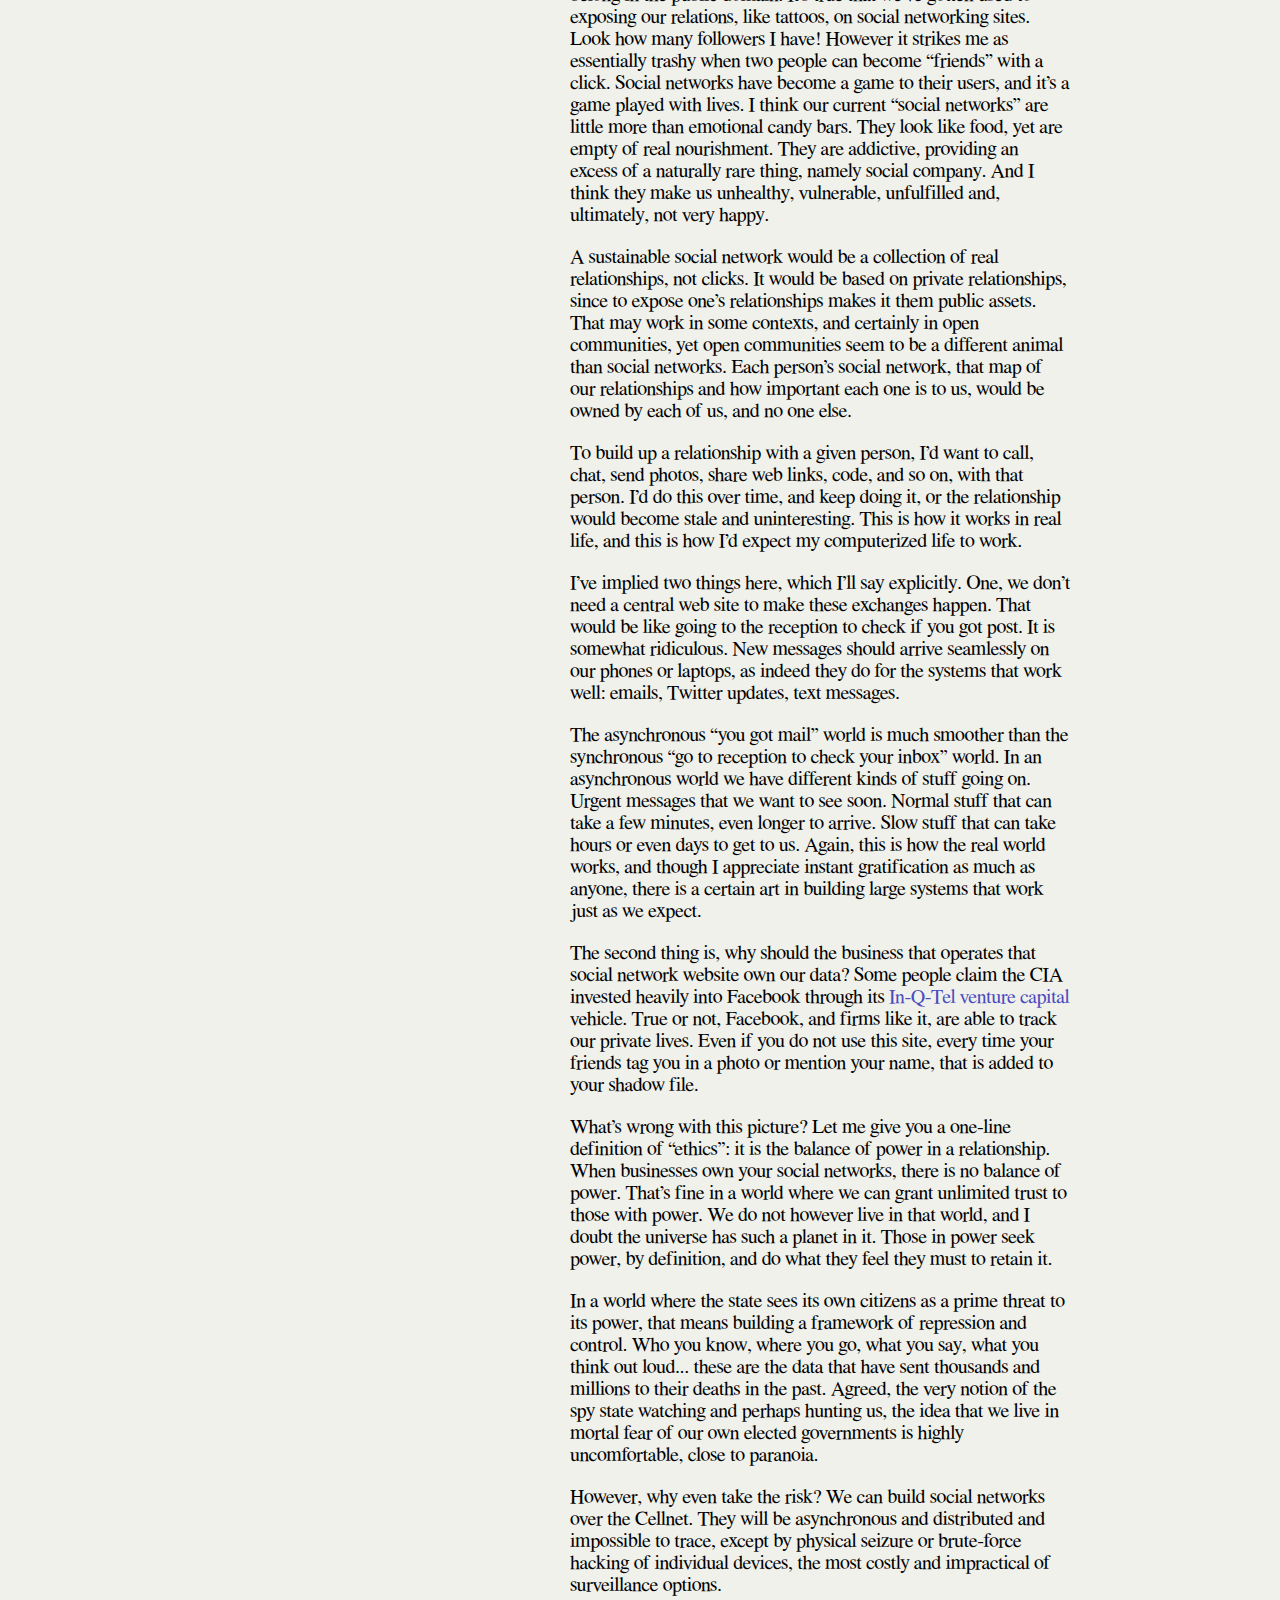
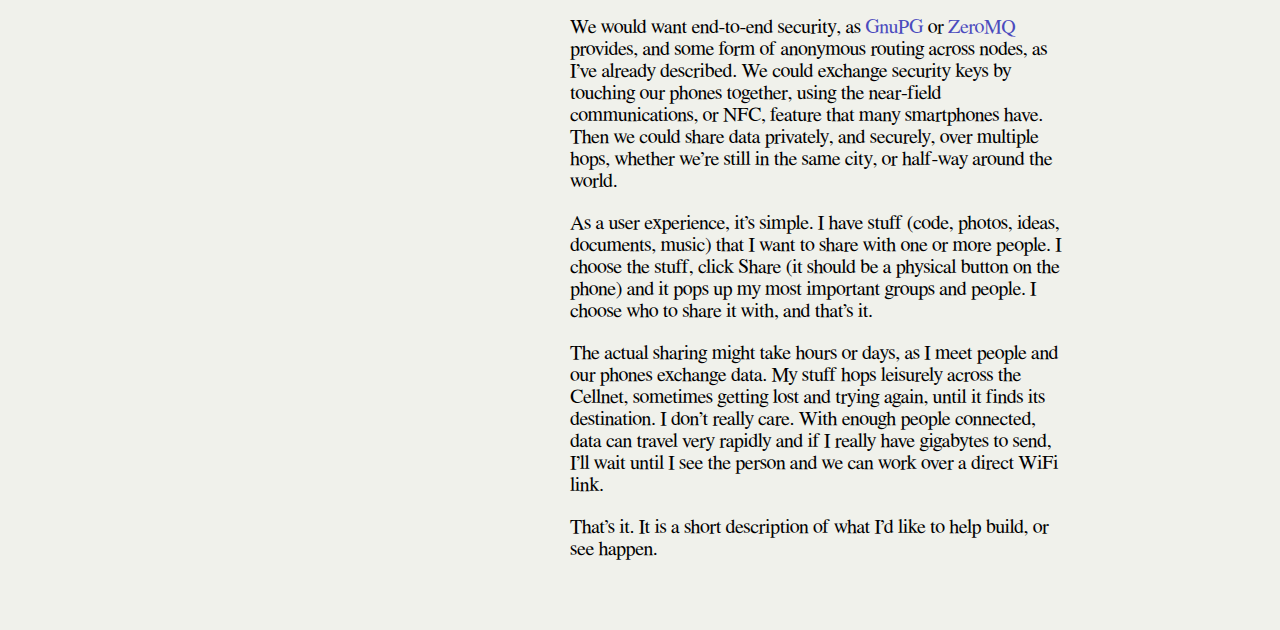
<file: html/edgeweb.html>
<!doctype html>
<html>
  <head>
    <meta charset="utf-8">
    <meta charset="utf-8">
    <title>Culture &amp; Empire - The Edge Web</title>
    <meta name="description" content="Culture &amp; Empire - The Edge Web">
    <meta name="author" content="Pieter Hintjens">
    <meta http-equiv="X-UA-Compatible" content="chrome=1">
    <link rel="stylesheet" href="stylesheets/styles.css">
    <link rel="stylesheet" href="stylesheets/pygment_trac.css">
    <meta name="viewport" content="width=device-width, initial-scale=1, user-scalable=no">
    <!--[if lt IE 9]>
    <script src="//html5shiv.googlecode.com/svn/trunk/html5.js"></script>
    <![endif]-->
  </head>
  <body>
    <div class="wrapper">
      <section>
<a name="toc-1"></a>
<h1>The Edge Web</h1>
<p>The spy state cannot be legislated away. It eats laws for breakfast and excretes excuses for breaking them. We will either build a spy-proof Internet, that cannot be legislated away, or we accept to become slaves.</p>
<p>Let me recap the three main points of attack on the privacy of our communications:</p>
<ul>
<li>The centralized servers where we meet to share information. These can be hacked, or their owners ordered to hand over information. No matter what encryption you use between your PC and the server, data is held unprotected on servers.</li>
<li>The client PCs and devices where we run our browsers. These are often laden with spyware, or hacked individually when the case needs it, in a “targeted attack.”</li>
<li>The broadband connections across which the clients talk to the servers. Broadband providers record metadata and provide it to the authorities as a matter of course.</li>
</ul>
<p>A full-spectrum attack, such as the FBI’s takedown of Freedom Hosting in 2013, hits each of these three vulnerabilities. They arrested the server operator, and with his help, put code on the sites he hosted. This code attacked the users' web browsers, and exposed their IP addresses, and thus real identities, though the broadband providers. Finally they took down the server, killing all websites that ran on it. So much for the Deep Web.</p>
<p>If the Web is not safe, and the Deep Web is not safe, what is? There is only one long term answer, and that is a new web that lives “off the grid,” treating central websites and broadband connections with the full distrust they deserve.</p>
<h2>Living on the Edge</h2>
<p>To build truly secure communities, we must address all three of these weak points. It’s not sufficient to improve our encryption to create a more robust Deep Web. Rather, we need a radical rethink of how we build digital communities in the first place. We need a new kind of Web, which I’ll call the “Edge Web”, that is resistant to all threats except targeted attacks.</p>
<p>Targeted attacks are costly, so the goal of the Edge Web is to make it unbearably expensive to spy on us, and extremely cheap to guard against this, in other words to reverse the current balance of power where it’s extremely cheap to spy on us, and unbearably expensive to guard against it.</p>
<p>The Edge Web exists without any centralized infrastructure and is essentially invisible to the spy state unless it makes a great effort. Since we cannot trust ISPs with our metadata, we cannot trust the <a href="https://en.wikipedia.org/wiki/Last_mile">last mile of the Internet</a>. So no 3G or 4G, no ADSL at home or the office, not even dial up modems, for anything that has to be secure. Similarly, since any centralized service is a single point of failure, we cannot trust a web based on centralized services.</p>
<p>Instead of centralized services that we access over commercial broadband, the Edge Web builds on two alternative technologies, which though not new, have been difficult to exploit until recently:</p>
<ul>
<li>True peer-to-peer connections that cannot easily be monitored.</li>
<li>Distributed services that cannot easily be monitored or broken.</li>
</ul>
<p>The Edge Web is not an original idea. People have been trying to build decentralized “mesh networks” for a long time. In the past, building a mesh network was technically hard, since it depended on specialized WiFi hardware and firmware. Some did build these, on a small scale, and there is even <a href="http://en.wikipedia.org/wiki/IEEE_802.11s">an official WiFi protocol for mesh</a> since in 2011. However, off-the-shelf WiFi equipment does not support mesh without modification, so the technology is out of reach for ordinary people.</p>
<p>However the vision of large-scale mesh networks running on off-the-shelf hardware and software is becoming more realistic, thanks to the same technology that brought the Internet to Africa, namely smartphones. Smartphones have rewritten the old rules about what is possible on the edge of the Internet. They potentially take the Internet back to its roots, before the web. This sounds retrograde, yet to build the Edge Web we have to undo the whole concept of a heavily-centralized Web and reconstruct our communications around a very different animal.</p>
<p>We need a “fabric”, that is, a decentralized network of computers that can talk to each other without that vulnerable dependence on broadband connections. I’m going to explain how to create a fabric that can stretch at least across cities, and possibly across the globe. Then, we need applications that can use that fabric to create new social networks.  One step at a time; this is a delicate story. Let’s start with the fabric.</p>
<h2>The Invisible Fabric</h2>
<p>Once upon a time, the Internet was a worldwide network of servers, mostly in universities, and all more or less equal. If you wanted to run an application like email, or gopher, or FTP, you would log onto a server and work there, in a “terminal window”. There were some powerful workstations — like the SPARCstation from Sun — that could speak TCP/IP, though these were effectively servers too, and ran like them.</p>
<p>Then Windows 95, the first decent version of Windows, helped launch the “some are more equal than others” web that dominates today. The combination of a workable TCP stack (originally, Trumpet Winsock, and belatedly, Microsoft’s own stack), an affordable home computer, and the graphical web browser formed the basis for cheap and scalable connectivity.</p>
<p>Many people tried to use their PCs as “home servers”. One of my popular <em>fin du siecle</em> free software programs, Xitami, turned a Windows PC into a fast little web server. Nonetheless, most of us learned to use our PCs as thin clients, especially by 2005 or so, when web applications became powerful enough to replace desktop applications. Today, PCs are rarely used for anything intensive except high-end gaming.</p>
<p>There were some very successful mesh-like applications up until 2005 or so, including Skype (before Microsoft changed Skype to use centralized servers). However even pre-Microsoft Skype and infamous P2P file sharing protocols like BitTorrent all worked through the broadband connection, allowing the ISPs to see all the traffic, filter it, log it, and so on.</p>
<p>The Internet was based on a promise of a smart edge (computers) connected over a dumb fabric (TCP/IP), and then the Web turned that inside out, giving us a dumb edge (thin clients) talking to a smart center (web sites). The web model is cheap, scalable, and profitable. However, as we see, it is so very vulnerably to malfeasance. I’m not just speaking of the spy state and its voyeuristic hate of our privacy. Among the crooks, I also count the cartels of broadband providers, the movie and record associations with their lawsuits against people sharing music and movies, and governments legislating what we can say, and do, with whom.</p>
<p>Cost gravity comes to the rescue. Smartphones can do many things, such as break when you drop them, and run up extraordinary roaming data bills. They do three things that interest me specifically:</p>
<ul>
<li>They are mobile, so where there are people, there are smartphones, charged and working.</li>
<li>They are powerful, so where there are people, there are powerful computers.</li>
<li>They almost all have WiFi capabilities. So where there are people, there are powerful computers, capable of talking to each other.</li>
</ul>
<p>And of course, for many of us, the smartphone is also our main user interface, for photos, tweets, Facebook messages, email. That means the smartphone in our pocket can act much like those Sun SPARCstations from the 1990's: server and client at the same time. Actually even a cheap smartphone is around 25 times more powerful than those so-called “pizza boxes”. Finally, there are enough people carrying smartphones to create viable city-wide meshes. All this is recent, and it’s what makes the Edge Web possible today whereas it was impractical even as late as 2010.</p>
<p>Now I’ll explain the details, trying not to get too technical. Most of us know that our phones can connect to the WiFi hotspots around us. It’s how we play YouTube videos at home without exhausting our mobile Internet quotas. What few people realize is that two phones can often see each other, and chat, over these hotspots. In other words, without using any broadband, and without any traffic going out over the public Internet.</p>
<p>This is called a “client-to-client” connection. Client-to-client connections work on most WiFi access points (that is, the little box with antennas that creates the hotspot) that you buy, and most that you’ll find in cities. There are exceptions. For example the AT&amp;T hotspots in Starbucks across the US do not allow client-to-client connections.</p>
<p>If you think this through, you may see the possibilities. When you are at home, or in the office, or in a cafe with a friendly WiFi hotspot, you can connect a bunch of phones, tablets, and laptops together in interesting ways. This is not a hypothesis. There are applications that stream video from a phone or tablet to a WiFi-enabled TV, or a TV with some dongle, like Google’s Chromecast, attached. In 2011-2012, my firm designed such technology for a large electronics firm, and it’s in use on their smartphones today. I also wrote an open source library <a href="http://zyre.com">called Zyre</a> that does this — if you run it on a phone, it will look for any other phone also running Zyre, connect to it, and then let applications exchange data.</p>
<p>When you are out and about in the street, things become more fun. It’s harder to find friendly WiFi hotspots. And even if you do, you have to stay within 10-30 yards of the hotspot for things to work. The “inverse power law” means that if two antennae (like the WiFi access point and your phone) move twice as far apart, they need to use four times as much energy to talk to each other.</p>
<p>All modern smartphones — since 2010 or so — can create their own WiFi hotspots at will, unless the ability has been disabled by the phone company. AT&amp;T, for example. So if you have a smartphone in your pocket that is running Zyre, and you’re walking in the street, it would be possible to switch on your WiFi hotspot, and search for other friendly WiFi hotspots, and make opportunistic connections to any other Zyre smartphone. (Don’t bother looking for Zyre on the marketplace, it’s raw material for programmers to make mobile applications.)</p>
<p>If you imagine a group of friends hiking in the mountains, their smartphones could connect to create a small “cell”, to use the terminology of mobile phone networks. However, when the same people are in the city, in a bar, or in a demonstration, at a concert, or even at home, they will be in range of several cells.</p>
<p>The cells aren’t fixed like mobile phone cells. Instead they switch on and off and move about randomly, since each cell is centered on one smartphone acting for a while as a WiFi hotspot. Now, a smartphone can be in one cell at a time, and as it moves from cell to cell, it can carry information with it. This creates an “asynchronous mesh”, in other words, it’s possible for data to move across an entire city, slower than we’re used to with broadband, yet still fast enough to be useful.</p>
<p>Let me give an example. A woman takes photos of the police arresting a protester. As she takes these photos, they are pushed out to other smartphones in that cell. Those smartphones move away from the scene, and the photos flow over several more hops, and eventually have reached several thousand smartphones across the whole downtown area. It is impossible to know the origin of the photos, impossible to censor them except by physically seizing all phones in the area. That’s hard, as they don’t have to be visible in order to join a cell.</p>
<p>As people move around the city, the fabric stretches wider and wider. In order to cover the globe, however, I’d exploit those fast-but-stupid broadband connections we all have at home, and create temporary virtual pipes between random pairs, each end of the pipe in a different city. So my PC would connect to a peer in Toronto, then in San Diego, then in Kuala Lumpur, and so on. Modern PCs, fat up from too much gaming, can handle hundreds of such pipes at once. We’d secure and encrypt the pipes using throw-away asymmetric keys. Everything sent on the pipe would be stripped of metadata.</p>
<p>That gives us a global fabric, which I’ll dub the “Cellnet”. The Cellnet is slow, asynchronous, opportunistic, and works at a human scale, closely tied to our physical movements and proximity to other people. It is a different animal from the Internet we use today, where distance is abstracted to nothing and you never really know who you are talking to. I like the idea of de-abstracting technology.</p>
<p>All of this is possible today, in software, and could take advantage of improvements in hardware and firmware, such as real mesh networking and better batteries. We could build cheap dedicated devices that run the Cellnet: a pocket-sized box that is all battery, with powerful radios, and a couple of blinking lights just because. No screen, no fancy UI software, just a pocket-sized Cellnet node. It could double as a battery recharger for smartphones, which gives plausible deniability to anyone arrested with one, when they are banned. <em>Kickstarter, anyone?</em></p>
<p>The Cellnet would be extremely hard to spy on or disrupt. It is possible to capture WiFi traffic by being physically very close. However it’s also quite easy to secure traffic between two peers to the extent that it <em>cannot</em> be read or modified or faked. The only way to get information is then to seize the phone itself. While physical seizures (including the old “beat them until they talk” technique) are always an option, they do not scale to billions of people. The spy state can still tap into traffic that goes across the Internet, by acting as Cellnet nodes. However it can get very little useful from it, and crucially, cannot tie activity back to individual actors.</p>
<p>The Cellnet isn’t fully resistant. One can attack WiFi hotspots by sending out jamming signals. However this will disrupt more than just smartphones, and it means having equipment in the right place at the right time. That is difficult and costly, and security is always about raising the costs to attackers.</p>
<p>Which leaves us with the second part of the Edge Web, namely applications that can work across the Cellnet. I’m going to describe two types of application, two patterns for communication. First, anonymous broadcasting, where one person sends material to anyone who’s listening, without revealing their identity. Second, secure messaging, where one person can send a secret message to another person, without an attacker reading the message, modifying it, or sending a fraudulent message.</p>
<h2>Anonymous Communities</h2>
<p>There is one interesting response to the loss of privacy. Instead of fighting it, that is to embrace it and turn it into an asset. OK, there are people with the power to track us as individuals and map out our lives, so they can manipulate us, or control us. However if we can become truly anonymous, that power has no effect on us.</p>
<p>Most online communities depend on identities, in the form of user profiles. It’s especially valid for social networks, which boast our photos, biographies, and other tidbits meant to make us look attractive. Flattery to our egos is the sugar kick that keeps us coming back. Perhaps I’m projecting here, yet I certainly use social networks more to see who’s retweeted or upvoted my latest amazing comment, than to learn interesting new things. Shame on me.</p>
<p>Strong identities can be healthy for a community. People will say fewer stupid things if it harms their reputation. However “stupid” is quite relative, and strong identities make the speaker more important than the message. This amplifies some voices while suppressing others. This can make communities less smart than they would be without any identity at all. One alternative is the anonymous community, epitomized by 4chan. This collection of “image boards” is famous for the amount of garbage posted. and it is also the birthplace of Anonymous, one of the most effective online communities to ever exist.</p>
<p>I think that anonymous communities are becoming a template for political organization. Digital politics look nothing at all like industrial-age politics. There are no parties, no politicians, no budgets, and no States. Instead, there are armies of self-organized, anonymous, paranoid, and highly competent people organized around insane missions. They are willing and capable of challenging any authority, and they respond to any threat with full-on, unfettered action. It might look like a bunch of out-of-control teenagers, yet it’s something much, much stranger.</p>
<p>If you have not read Ian M. Banks' work, you might want to. He died in 2013, too young, from cancer. His <a href="http://en.wikipedia.org/wiki/Culture_series">Culture series</a>, which inspired the title of this project, describes some strange worlds. However his most bizarre creations are his machine intelligences, <a href="https://en.wikipedia.org/wiki/Mind_(The_Culture)">the Minds</a>. The Minds roam the universe doing playful, arbitrary things, until there is a threat to their precious Culture. Then they swing around, and with unflinching psychopathic brutality, no matter how long it takes or how much it costs, they take care of business. Then they get back, metaphorically speaking, to exchanging photos of cats. This is how I see anonymous communities today, and in the future: they are our Minds.</p>
<p>Anonymous broadcasting is very well suited to the Cellnet, it is almost the natural pattern. In fact, it’s a pattern that was widely used before the Web, and is even still used in corners of the Internet. I’m talking about the global discussion system called <a href="https://en.wikipedia.org/wiki/Usenet">Usenet</a>. Usenet looks like a combination of email and forums. You subscribe to some topics, and then receive posts on those topic, asynchronously, as your local server chats with other servers. Usenet is where FAQs and spam originated.</p>
<p>Anonymous broadcasting — using the Usenet protocols or something very much like them — also solves the problem of how to avoid flooding the Cellnet.</p>
<h2>Social Networks</h2>
<p>There are ways to communicate that are considered secure. People do still trust Tor, “Off-the-record” (OTR) chatting, and cryptographic layers like <a href="http://www.gnupg.org/">GnuPG</a>. However, as I’ve explained, these are still vulnerable in various ways. Even if you do wrap your messages in unbreakable end-to-end security, so no server in the middle can ever see the unencrypted data, you are still providing that metadata, which can be sufficient to build a case against you. Simply talking to a person of interest, no matter what you say, can make you a person of interest in turn. Moreover, it’s likely that the very use of Tor or other detectable strong encryption from a given network address raises a red flag.</p>
<p>Privacy, the reason for secure messaging, is not a whimsical notion. It is the basis for any relationship that does not explicitly belong in the public domain. It’s true that we’ve gotten used to exposing our relations, like tattoos, on social networking sites. Look how many followers I have! However it strikes me as essentially trashy when two people can become “friends” with a click. Social networks have become a game to their users, and it’s a game played with lives. I think our current “social networks” are little more than emotional candy bars. They look like food, yet are empty of real nourishment. They are addictive, providing an excess of a naturally rare thing, namely social company. And I think they make us unhealthy, vulnerable, unfulfilled and, ultimately, not very happy.</p>
<p>A sustainable social network would be a collection of real relationships, not clicks. It would be based on private relationships, since to expose one’s relationships makes it them public assets. That may work in some contexts, and certainly in open communities, yet open communities seem to be a different animal than social networks. Each person’s social network, that map of our relationships and how important each one is to us, would be owned by each of us, and no one else.</p>
<p>To build up a relationship with a given person, I’d want to call, chat, send photos, share web links, code, and so on, with that person. I’d do this over time, and keep doing it, or the relationship would become stale and uninteresting. This is how it works in real life, and this is how I’d expect my computerized life to work.</p>
<p>I’ve implied two things here, which I’ll say explicitly. One, we don’t need a central web site to make these exchanges happen. That would be like going to the reception to check if you got post. It is somewhat ridiculous. New messages should arrive seamlessly on our phones or laptops, as indeed they do for the systems that work well: emails, Twitter updates, text messages.</p>
<p>The asynchronous “you got mail” world is much smoother than the synchronous “go to reception to check your inbox” world. In an asynchronous world we have different kinds of stuff going on. Urgent messages that we want to see soon. Normal stuff that can take a few minutes, even longer to arrive. Slow stuff that can take hours or even days to get to us. Again, this is how the real world works, and though I appreciate instant gratification as much as anyone, there is a certain art in building large systems that work just as we expect.</p>
<p>The second thing is, why should the business that operates that social network website own our data? Some people claim the CIA invested heavily into Facebook through its <a href="https://www.iqt.org/">In-Q-Tel venture capital</a> vehicle. True or not, Facebook, and firms like it, are able to track our private lives. Even if you do not use this site, every time your friends tag you in a photo or mention your name, that is added to your shadow file.</p>
<p>What’s wrong with this picture? Let me give you a one-line definition of “ethics”: it is the balance of power in a relationship. When businesses own your social networks, there is no balance of power. That’s fine in a world where we can grant unlimited trust to those with power. We do not however live in that world, and I doubt the universe has such a planet in it. Those in power seek power, by definition, and do what they feel they must to retain it.</p>
<p>In a world where the state sees its own citizens as a prime threat to its power, that means building a framework of repression and control. Who you know, where you go, what you say, what you think out loud... these are the data that have sent thousands and millions to their deaths in the past. Agreed, the very notion of the spy state watching and perhaps hunting us, the idea that we live in mortal fear of our own elected governments is highly uncomfortable, close to paranoia.</p>
<p>However, why even take the risk? We can build social networks over the Cellnet. They will be asynchronous and distributed and impossible to trace, except by physical seizure or brute-force hacking of individual devices, the most costly and impractical of surveillance options.</p>
<p>We would want end-to-end security, as <a href="http://www.gnupg.org/">GnuPG</a> or <a href="http://zeromq.org">ZeroMQ</a> provides, and some form of anonymous routing across nodes, as I’ve already described. We could exchange security keys by touching our phones together, using the near-field communications, or NFC, feature that many smartphones have. Then we could share data privately, and securely, over multiple hops, whether we’re still in the same city, or half-way around the world.</p>
<p>As a user experience, it’s simple. I have stuff (code, photos, ideas, documents, music) that I want to share with one or more people. I choose the stuff, click Share (it should be a physical button on the phone) and it pops up my most important groups and people. I choose who to share it with, and that’s it.</p>
<p>The actual sharing might take hours or days, as I meet people and our phones exchange data. My stuff hops leisurely across the Cellnet, sometimes getting lost and trying again, until it finds its destination. I don’t really care. With enough people connected, data can travel very rapidly and if I really have gigabytes to send, I’ll wait until I see the person and we can work over a direct WiFi link.</p>
<p>That’s it. It is a short description of what I’d like to help build, or see happen.</p>
      </section>
      <header>
        <h1>Culture &amp; Empire: The Edge Web</h1>
        <div style="padding:1em">
        <p class="toc"><a href="#toc-1">The Edge Web</a></p>

        </div>
      </header>
      <footer>
        <div class="actions1"><a href="https://github.com/cultureandempire/cultureandempire.github.io/issues"><img style="border:0" src="../image/chat.png"></a></div>
        <div class="actions2"><a href="https://github.com/cultureandempire/cultureandempire.github.io"><img style="border:0" src="../image/github.png"></a></div>
      </footer>
    </div>
    <script src="javascripts/scale.fix.js"></script>
  </body>
</html>
</file>
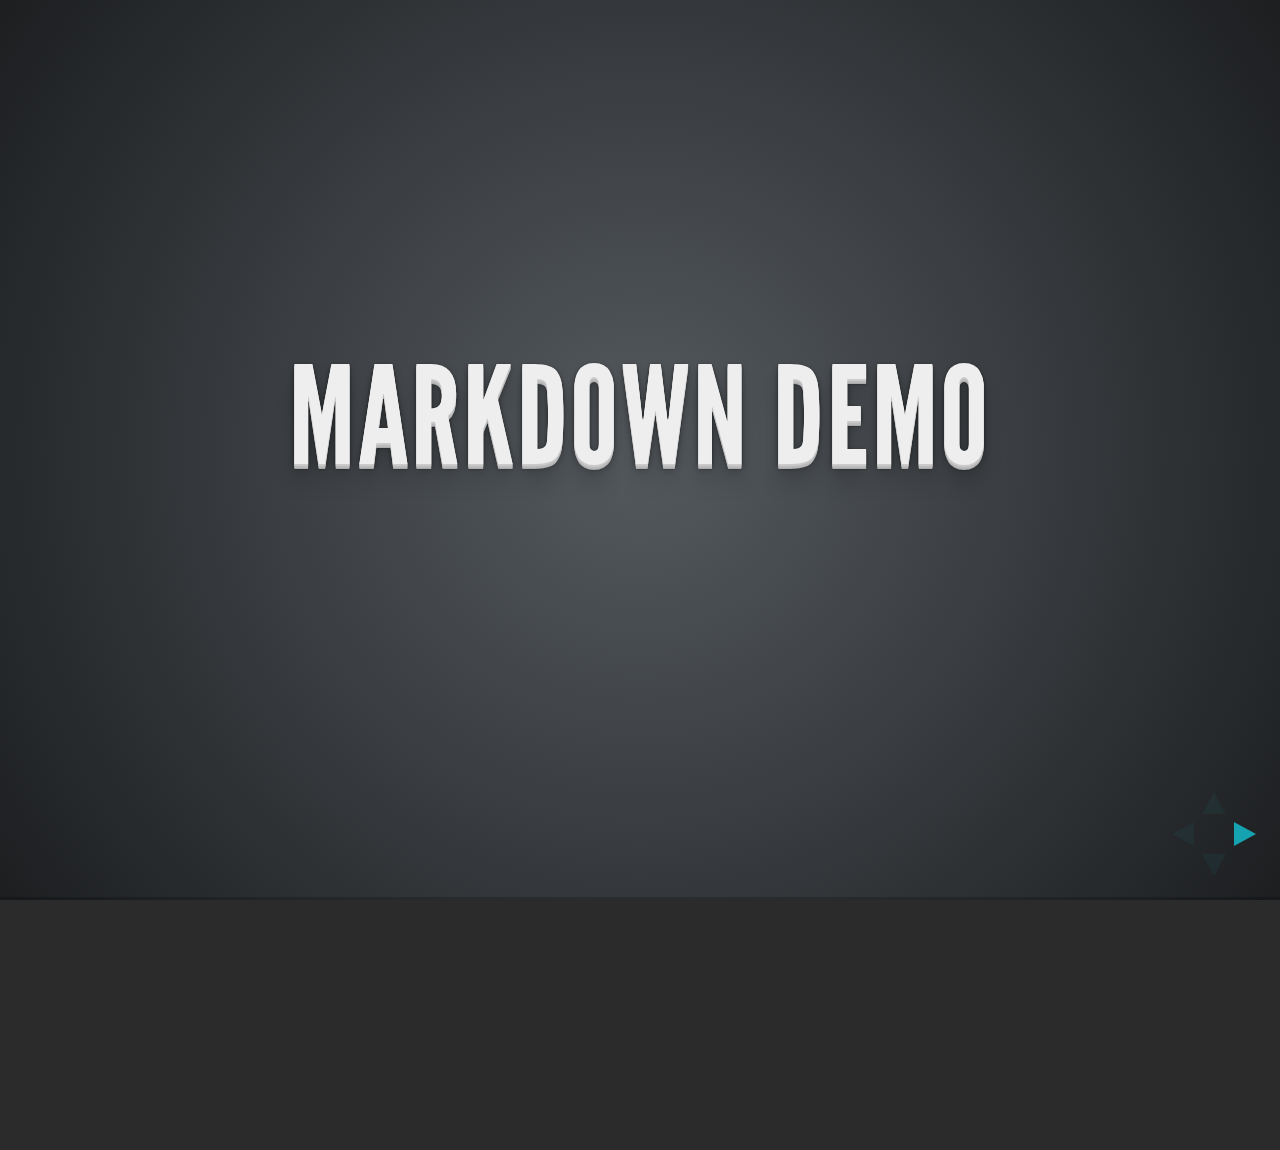
<file: plugin/markdown/example.html>
<!doctype html>
<html lang="en">

	<head>
		<meta charset="utf-8">

		<title>reveal.js - Markdown Demo</title>

		<link rel="stylesheet" href="../../css/reveal.css">
		<link rel="stylesheet" href="../../css/theme/default.css" id="theme">
	</head>

	<body>

		<div class="reveal">

			<div class="slides">

                <!-- Use external markdown resource, separate slides by three newlines; vertical slides by two newlines -->
                <section data-markdown="example.md" data-separator="^\n\n\n" data-vertical="^\n\n"></section>

                <!-- Slides are separated by three dashes (quick 'n dirty regular expression) -->
                <section data-markdown data-separator="---">
                    <script type="text/template">
                        ## Demo 1
                        Slide 1
                        ---
                        ## Demo 1
                        Slide 2
                        ---
                        ## Demo 1
                        Slide 3
                    </script>
                </section>

                <!-- Slides are separated by newline + three dashes + newline, vertical slides identical but two dashes -->
                <section data-markdown data-separator="^\n---\n$" data-vertical="^\n--\n$">
                    <script type="text/template">
                        ## Demo 2
                        Slide 1.1

                        --

                        ## Demo 2
                        Slide 1.2

                        ---

                        ## Demo 2
                        Slide 2
                    </script>
                </section>

                <!-- No "extra" slides, since there are no separators defined (so they'll become horizontal rulers) -->
                <section data-markdown>
                    <script type="text/template">
                        A

                        ---

                        B

                        ---

                        C
                    </script>
                </section>

            </div>
		</div>

		<script src="../../lib/js/head.min.js"></script>
		<script src="../../js/reveal.js"></script>

		<script>

			Reveal.initialize({
				controls: true,
				progress: true,
				history: true,
				center: true,

				theme: Reveal.getQueryHash().theme,
				transition: Reveal.getQueryHash().transition || 'default',

				// Optional libraries used to extend on reveal.js
				dependencies: [
					{ src: '../../lib/js/classList.js', condition: function() { return !document.body.classList; } },
					{ src: 'marked.js', condition: function() { return !!document.querySelector( '[data-markdown]' ); } },
                    { src: 'markdown.js', condition: function() { return !!document.querySelector( '[data-markdown]' ); } },
					{ src: '../notes/notes.js' }
				]
			});

		</script>

	</body>
</html>
</file>
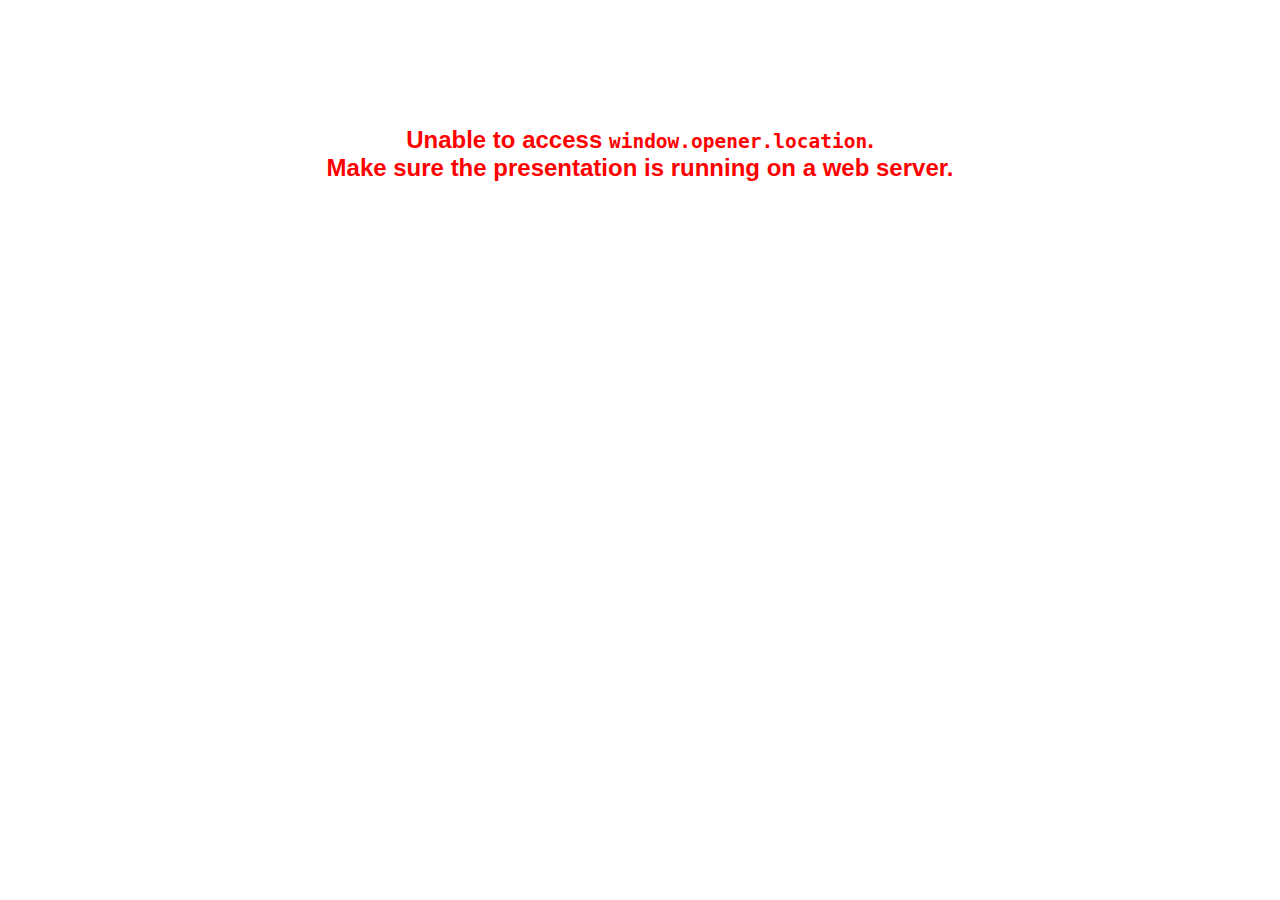
<file: plugin/notes/notes.html>
<!doctype html>
<html lang="en">
	<head>
		<meta charset="utf-8">

		<title>reveal.js - Slide Notes</title>

		<style>
			body {
				font-family: Helvetica;
			}

			#notes {
				font-size: 24px;
				width: 640px;
				margin-top: 5px;
				clear: left;
			}

			#wrap-current-slide {
				width: 640px;
				height: 512px;
				float: left;
				overflow: hidden;
			}

			#current-slide {
				width: 1280px;
				height: 1024px;
				border: none;

				-webkit-transform-origin: 0 0;
				   -moz-transform-origin: 0 0;
					-ms-transform-origin: 0 0;
					 -o-transform-origin: 0 0;
						transform-origin: 0 0;

				-webkit-transform: scale(0.5);
				   -moz-transform: scale(0.5);
					-ms-transform: scale(0.5);
					 -o-transform: scale(0.5);
						transform: scale(0.5);
			}

			#wrap-next-slide {
				width: 448px;
				height: 358px;
				float: left;
				margin: 0 0 0 10px;
				overflow: hidden;
			}

			#next-slide {
				width: 1280px;
				height: 1024px;
				border: none;

				-webkit-transform-origin: 0 0;
				   -moz-transform-origin: 0 0;
					-ms-transform-origin: 0 0;
					 -o-transform-origin: 0 0;
						transform-origin: 0 0;

				-webkit-transform: scale(0.35);
				   -moz-transform: scale(0.35);
					-ms-transform: scale(0.35);
					 -o-transform: scale(0.35);
						transform: scale(0.35);
			}

			.slides {
				position: relative;
				margin-bottom: 10px;
				border: 1px solid black;
				border-radius: 2px;
				background: rgb(28, 30, 32);
			}

			.slides span {
				position: absolute;
				top: 3px;
				left: 3px;
				font-weight: bold;
				font-size: 14px;
				color: rgba( 255, 255, 255, 0.9 );
			}

			.error {
				font-weight: bold;
				color: red;
				font-size: 1.5em;
				text-align: center;
				margin-top: 10%;
			}

			.error code {
				font-family: monospace;
			}

			.time {
				width: 448px;
				margin: 30px 0 0 10px;
				float: left;
				text-align: center;
				opacity: 0;

				-webkit-transition: opacity 0.4s;
				   -moz-transition: opacity 0.4s;
				     -o-transition: opacity 0.4s;
				        transition: opacity 0.4s;
			}

			.elapsed,
			.clock {
				color: #333;
				font-size: 2em;
				text-align: center;
				display: inline-block;
				padding: 0.5em;
				background-color: #eee;
				border-radius: 10px;
			}

			.elapsed h2,
			.clock h2 {
				font-size: 0.8em;
				line-height: 100%;
				margin: 0;
				color: #aaa;
			}

			.elapsed .mute {
				color: #ddd;
			}

		</style>
	</head>

	<body>

		<div id="wrap-current-slide" class="slides">
			<script>document.write( '<iframe width="1280" height="1024" id="current-slide" src="'+ window.opener.location.href +'?receiver"></iframe>' );</script>
		</div>

		<div id="wrap-next-slide" class="slides">
			<script>document.write( '<iframe width="640" height="512" id="next-slide" src="'+ window.opener.location.href +'?receiver"></iframe>' );</script>
			<span>UPCOMING:</span>
		</div>

		<div class="time">
			<div class="clock">
				<h2>Time</h2>
				<span id="clock">0:00:00 AM</span>
			</div>
			<div class="elapsed">
				<h2>Elapsed</h2>
				<span id="hours">00</span><span id="minutes">:00</span><span id="seconds">:00</span>
			</div>
		</div>

		<div id="notes"></div>

		<script src="../../plugin/markdown/marked.js"></script>
		<script>

			window.addEventListener( 'load', function() {

				if( window.opener && window.opener.location && window.opener.location.href ) {

					var notes = document.getElementById( 'notes' ),
						currentSlide = document.getElementById( 'current-slide' ),
						nextSlide = document.getElementById( 'next-slide' ),
						silenced = false;

					window.addEventListener( 'message', function( event ) {
						var data = JSON.parse( event.data );

						// No need for updating the notes in case of fragment changes
						if ( data.notes !== undefined) {
							if( data.markdown ) {
								notes.innerHTML = marked( data.notes );
							}
							else {
								notes.innerHTML = data.notes;
							}
						}

						silenced = true;

						// Update the note slides
						currentSlide.contentWindow.Reveal.slide( data.indexh, data.indexv, data.indexf );
						nextSlide.contentWindow.Reveal.slide( data.nextindexh, data.nextindexv );

						silenced = false;

					}, false );

					var start = new Date(),
						timeEl = document.querySelector( '.time' ),
						clockEl = document.getElementById( 'clock' ),
						hoursEl = document.getElementById( 'hours' ),
						minutesEl = document.getElementById( 'minutes' ),
						secondsEl = document.getElementById( 'seconds' );

					setInterval( function() {

						timeEl.style.opacity = 1;

						var diff, hours, minutes, seconds,
							now = new Date();

						diff = now.getTime() - start.getTime();
						hours = Math.floor( diff / ( 1000 * 60 * 60 ) );
						minutes = Math.floor( ( diff / ( 1000 * 60 ) ) % 60 );
						seconds = Math.floor( ( diff / 1000 ) % 60 );

						clockEl.innerHTML = now.toLocaleTimeString();
						hoursEl.innerHTML = zeroPadInteger( hours );
						hoursEl.className = hours > 0 ? "" : "mute";
						minutesEl.innerHTML = ":" + zeroPadInteger( minutes );
						minutesEl.className = minutes > 0 ? "" : "mute";
						secondsEl.innerHTML = ":" + zeroPadInteger( seconds );

					}, 1000 );

					// Broadcasts the state of the notes window to synchronize
					// the main window
					function synchronizeMainWindow() {

						if( !silenced ) {
							var indices = currentSlide.contentWindow.Reveal.getIndices();
							window.opener.Reveal.slide( indices.h, indices.v, indices.f );
						}

					}

					// Navigate the main window when the notes slide changes
					currentSlide.contentWindow.Reveal.addEventListener( 'slidechanged', synchronizeMainWindow );
					currentSlide.contentWindow.Reveal.addEventListener( 'fragmentshown', synchronizeMainWindow );
					currentSlide.contentWindow.Reveal.addEventListener( 'fragmenthidden', synchronizeMainWindow );

					// Reconfigure the notes window to remove needless UI
					currentSlide.contentWindow.Reveal.configure({ controls: false, progress: false, overview: false });
					nextSlide.contentWindow.Reveal.configure({ controls: false, progress: false, overview: false });

				}
				else {

					document.body.innerHTML =  '<p class="error">Unable to access <code>window.opener.location</code>.<br>Make sure the presentation is running on a web server.</p>';

				}


			}, false );

			function zeroPadInteger( num ) {
				var str = "00" + parseInt( num );
				return str.substring( str.length - 2 );
			}

		</script>
	</body>
</html>
</file>
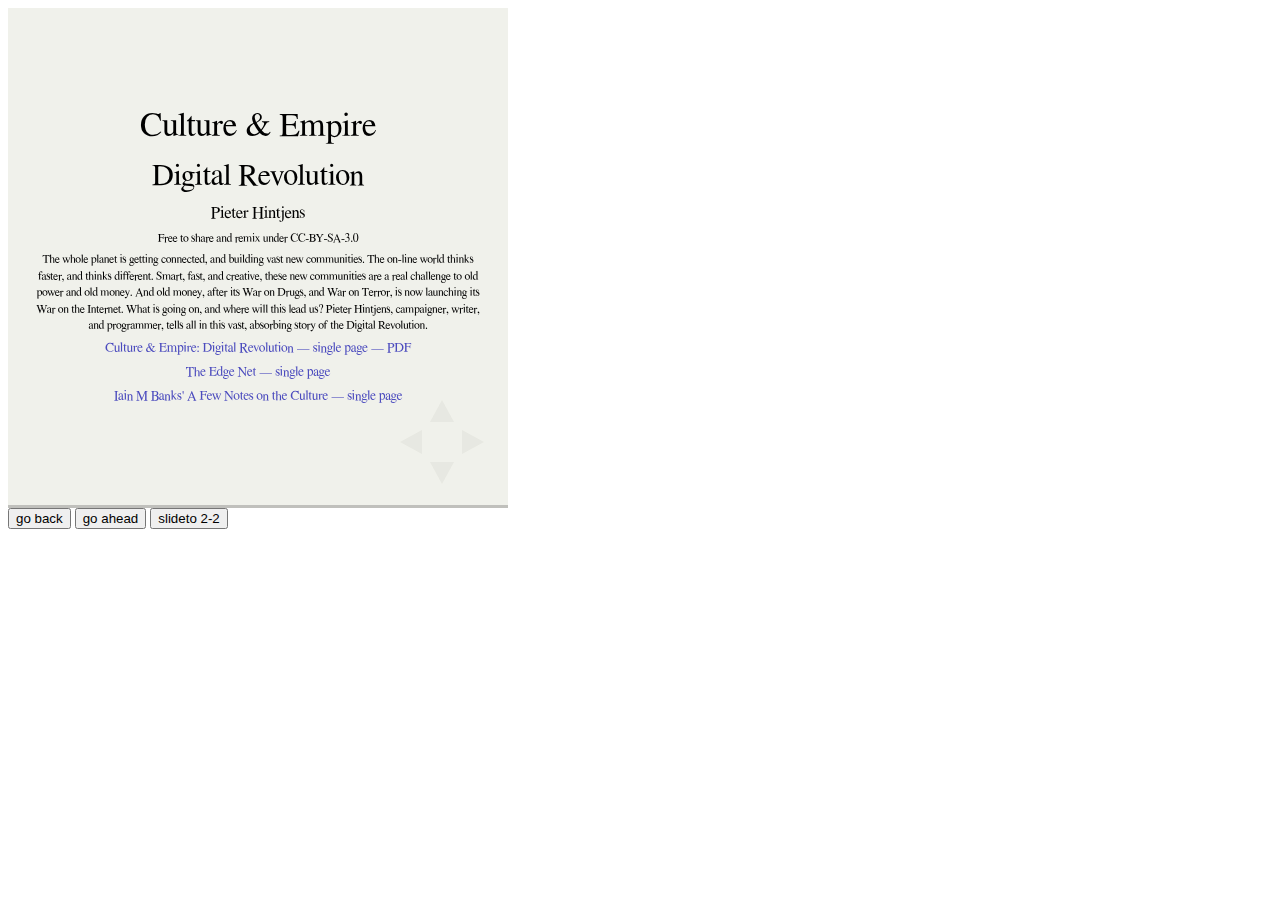
<file: plugin/postmessage/example.html>
<html>
	<body>

		<iframe id="reveal" src="../../index.html" style="border: 0;" width="500" height="500"></iframe>

		<div>
			<input id="back" type="button" value="go back"/>
			<input id="ahead" type="button" value="go ahead"/>
			<input id="slideto" type="button" value="slideto 2-2"/>
		</div>

		<script>

			(function (){

				var back = document.getElementById( 'back' ),
						ahead = document.getElementById( 'ahead' ),
						slideto = document.getElementById( 'slideto' ),
						reveal =  window.frames[0];

					back.addEventListener( 'click', function () {
						
					reveal.postMessage( JSON.stringify({method: 'prev', args: []}), '*' );
				}, false );

				ahead.addEventListener( 'click', function (){
					reveal.postMessage( JSON.stringify({method: 'next', args: []}), '*' );
				}, false );

				slideto.addEventListener( 'click', function (){
					reveal.postMessage( JSON.stringify({method: 'slide', args: [2,2]}), '*' );
				}, false );

			}());

		</script>

	</body>
</html>
</file>
<file: css/theme/serif.css>
/**
 * A simple theme for reveal.js presentations, similar
 * to the default theme. The accent color is brown.
 *
 * This theme is Copyright (C) 2012-2013 Owen Versteeg, http://owenversteeg.com - it is MIT licensed.
 */

/*********************************************
 * GLOBAL STYLES
 *********************************************/
body {
  background: #f0f1eb;
  background-color: #f0f1eb; }

.reveal {
  font-family: "Palatino Linotype", "Book Antiqua", Palatino, FreeSerif, serif;
  font-size: 36px;
  font-weight: 200;
  letter-spacing: -0.02em;
  color: black; }

::selection {
  color: white;
  background: #26351c;
  text-shadow: none; }

/*********************************************
 * HEADERS
 *********************************************/
.reveal h1,
.reveal h2,
.reveal h3,
.reveal h4,
.reveal h5,
.reveal h6 {
  margin: 0 0 20px 0;
  color: #383d3d;
  font-family: "Palatino Linotype", "Book Antiqua", Palatino, FreeSerif, serif;
  line-height: 0.9em;
  letter-spacing: 0.02em;
  text-transform: none;
  text-shadow: none; }

.reveal h1 {
  text-shadow: 0px 0px 6px rgba(0, 0, 0, 0.2);
  font-size: 1.5em;
  margin-top: -50px; }
.reveal h2 {
  font-size: 1.2em;
  margin-top: 1.0em; }
.reveal h3 {
  font-size: 1.1em; }
.reveal h4 {
  font-size: 0.9em; }
.reveal p,
.reveal ul,
.reveal ol,
.reveal tr {
  text-align: left;
  font-size: 0.7em;
  line-height: 1.4em; }
.reveal table {
  width: 100%; }
.reveal li {
  text-align: left;
  margin-bottom: 0.2em; }
.reveal blockquote {
    box-shadow: none; }

/*********************************************
 * LINKS
 *********************************************/
.reveal a:not(.image) {
  color: #4B4BBE;
  text-decoration: none;
  -webkit-transition: color .15s ease;
  -moz-transition: color .15s ease;
  -ms-transition: color .15s ease;
  -o-transition: color .15s ease;
  transition: color .15s ease; }

.reveal a:not(.image):hover {
  color: #8b7c69;
  text-shadow: none;
  border: none; }

.reveal .roll span:after {
  color: #fff;
  background: #25211c; }

/*********************************************
 * IMAGES
 *********************************************/
.reveal section img {
  margin: 15px 0px;
  background: rgba(255, 255, 255, 0.12);
  border: 4px solid black;
  box-shadow: 0 0 10px rgba(0, 0, 0, 0.15);
  -webkit-transition: all .2s linear;
  -moz-transition: all .2s linear;
  -ms-transition: all .2s linear;
  -o-transition: all .2s linear;
  transition: all .2s linear; }

.reveal a:hover img {
  background: rgba(255, 255, 255, 0.2);
  border-color: #51483d;
  box-shadow: 0 0 20px rgba(0, 0, 0, 0.55); }

/*********************************************
 * NAVIGATION CONTROLS
 *********************************************/
.reveal .controls div.navigate-left,
.reveal .controls div.navigate-left.enabled {
  border-right-color: #51483d; }

.reveal .controls div.navigate-right,
.reveal .controls div.navigate-right.enabled {
  border-left-color: #51483d; }

.reveal .controls div.navigate-up,
.reveal .controls div.navigate-up.enabled {
  border-bottom-color: #51483d; }

.reveal .controls div.navigate-down,
.reveal .controls div.navigate-down.enabled {
  border-top-color: #51483d; }

.reveal .controls div.navigate-left.enabled:hover {
  border-right-color: #8b7c69; }

.reveal .controls div.navigate-right.enabled:hover {
  border-left-color: #8b7c69; }

.reveal .controls div.navigate-up.enabled:hover {
  border-bottom-color: #8b7c69; }

.reveal .controls div.navigate-down.enabled:hover {
  border-top-color: #8b7c69; }

/*********************************************
 * PROGRESS BAR
 *********************************************/
.reveal .progress {
  background: rgba(0, 0, 0, 0.2); }

.reveal .progress span {
  background: #51483d;
  -webkit-transition: width 800ms cubic-bezier(0.26, 0.86, 0.44, 0.985);
  -moz-transition: width 800ms cubic-bezier(0.26, 0.86, 0.44, 0.985);
  -ms-transition: width 800ms cubic-bezier(0.26, 0.86, 0.44, 0.985);
  -o-transition: width 800ms cubic-bezier(0.26, 0.86, 0.44, 0.985);
  transition: width 800ms cubic-bezier(0.26, 0.86, 0.44, 0.985); }
</file>
<file: lib/css/zenburn.css>
/*

Zenburn style from voldmar.ru (c) Vladimir Epifanov <voldmar@voldmar.ru>
based on dark.css by Ivan Sagalaev

*/

pre code {
  display: block; padding: 0.5em;
  background: #3F3F3F;
  color: #DCDCDC;
}

pre .keyword,
pre .tag,
pre .css .class,
pre .css .id,
pre .lisp .title,
pre .nginx .title,
pre .request,
pre .status,
pre .clojure .attribute {
  color: #E3CEAB;
}

pre .django .template_tag,
pre .django .variable,
pre .django .filter .argument {
  color: #DCDCDC;
}

pre .number,
pre .date {
  color: #8CD0D3;
}

pre .dos .envvar,
pre .dos .stream,
pre .variable,
pre .apache .sqbracket {
  color: #EFDCBC;
}

pre .dos .flow,
pre .diff .change,
pre .python .exception,
pre .python .built_in,
pre .literal,
pre .tex .special {
  color: #EFEFAF;
}

pre .diff .chunk,
pre .subst {
  color: #8F8F8F;
}

pre .dos .keyword,
pre .python .decorator,
pre .title,
pre .haskell .type,
pre .diff .header,
pre .ruby .class .parent,
pre .apache .tag,
pre .nginx .built_in,
pre .tex .command,
pre .prompt {
    color: #efef8f;
}

pre .dos .winutils,
pre .ruby .symbol,
pre .ruby .symbol .string,
pre .ruby .string {
  color: #DCA3A3;
}

pre .diff .deletion,
pre .string,
pre .tag .value,
pre .preprocessor,
pre .built_in,
pre .sql .aggregate,
pre .javadoc,
pre .smalltalk .class,
pre .smalltalk .localvars,
pre .smalltalk .array,
pre .css .rules .value,
pre .attr_selector,
pre .pseudo,
pre .apache .cbracket,
pre .tex .formula {
  color: #CC9393;
}

pre .shebang,
pre .diff .addition,
pre .comment,
pre .java .annotation,
pre .template_comment,
pre .pi,
pre .doctype {
  color: #7F9F7F;
}

pre .coffeescript .javascript,
pre .javascript .xml,
pre .tex .formula,
pre .xml .javascript,
pre .xml .vbscript,
pre .xml .css,
pre .xml .cdata {
  opacity: 0.5;
}
</file>
<file: html/stylesheets/styles.css>
body {
    background: #f0f1eb;
    background-color: #f0f1eb;
    font-family: "Palatino Linotype", "Book Antiqua", Palatino, FreeSerif, serif;
    font-size: 15pt;
    font-weight: 200;
    letter-spacing: -0.02em;
    color: black;
}

h1, h2, h3, h4, h5, h6 {
    margin: 0 0 20px 0;
    color: #383d3d;
    font-family: "Palatino Linotype", "Book Antiqua", Palatino, FreeSerif, serif;
    line-height: 0.9em;
    letter-spacing: 0.02em;
    text-transform: none;
    text-shadow: none;
}
h1 {
    text-shadow: 0px 0px 6px rgba(0, 0, 0, 0.2);
    font-size: 2.0em;
    line-height: 1.2em;
}
h2 {
    font-size: 1.5em;
    margin-top: 1.0em;
    text-align: left;
}
h3 {
    font-size: 1.0em;
    text-align: left;
    font-weight: bold;
    margin-bottom: 0.4em;
    padding-top: 0.5em;
}

p, ul, ol, table, pre, dl {
  margin:0 0 20px;
}

p.toc {
  font-size: 85%;
  margin-bottom: 10px;
}

a {
  color:#4B4BBE;
  font-weight:400;
  text-decoration:none;
}

a small {
  font-size:11px;
  color:#777;
  margin-top:-0.6em;
  display:block;
}

.wrapper {
  width:860px;
  margin:0 auto;
}

blockquote {
  border-left:1px solid #e5e5e5;
  margin:0;
  padding:0 0 0 20px;
  font-style:italic;
}

code, pre {
  font-family:Monaco, Bitstream Vera Sans Mono, Lucida Console, Terminal;
  color:#333;
  font-size:12px;
}

pre {
  padding:8px 15px;
  background: #f8f8f8;  
  border-radius:5px;
  border:1px solid #e5e5e5;
  overflow-x: auto;
}

table {
  width:100%;
  border-collapse:collapse;
}

th, td {
  text-align:left;
  padding:5px 10px;
  border-bottom:1px solid #e5e5e5;
}

dt {
  color:#444;
  font-weight:700;
}

th {
  color:#444;
}

img {
  max-width:100%;
}

header {
  width:300px;
  float:left;
  position:fixed;
}

header ul {
  list-style:none;
  height:40px;
  
  padding:0;
  
  background: #eee;
  background: -moz-linear-gradient(top, #f8f8f8 0%, #dddddd 100%);
  background: -webkit-gradient(linear, left top, left bottom, color-stop(0%,#f8f8f8), color-stop(100%,#dddddd));
  background: -webkit-linear-gradient(top, #f8f8f8 0%,#dddddd 100%);
  background: -o-linear-gradient(top, #f8f8f8 0%,#dddddd 100%);
  background: -ms-linear-gradient(top, #f8f8f8 0%,#dddddd 100%);
  background: linear-gradient(top, #f8f8f8 0%,#dddddd 100%);
  
  border-radius:5px;
  border:1px solid #d2d2d2;
  box-shadow:inset #fff 0 1px 0, inset rgba(0,0,0,0.03) 0 -1px 0;
  width:270px;
}

header li {
  width:89px;
  float:left;
  border-right:1px solid #d2d2d2;
  height:40px;
}

header ul a {
  line-height:1;
  font-size:11px;
  color:#999;
  display:block;
  text-align:center;
  padding-top:6px;
  height:40px;
}

strong {
  color:#222;
  font-weight:700;
}

header ul li + li {
  width:88px;
  border-left:1px solid #fff;
}

header ul li + li + li {
  border-right:none;
  width:89px;
}

header ul a strong {
  font-size:14px;
  display:block;
  color:#222;
}

section {
  width:500px;
  float:right;
  padding-bottom:50px;
}

small {
  font-size:11px;
}

hr {
  border:0;
  background:#e5e5e5;
  height:1px;
  margin:0 0 20px;
}

footer {
  width:270px;
  float:left;
  position:fixed;
  bottom:30px;
}

.actions1 a,
.actions2 a,
.actions3 a,
.actions4 a,
.actions5 a,
.actions6 a,
.actions7 a,
.actions8 a {
    left: 0px;
    position: absolute;
    z-index: 101;
}

.actions1 a {
    bottom: 0px;
}
.actions2 a {
    bottom: 80px;
}
.actions3 a {
    bottom: 160px;
}
.actions4 a {
    bottom: 240px;
}
.actions5 a {
    bottom: 320px;
}
.actions6 a {
    bottom: 400px;
}
.actions7 a {
    bottom: 480px;
}
.actions8 a {
    bottom: 560px;
}

@media print, screen and (max-width: 960px) {
  
  div.wrapper {
    width:auto;
    margin:0;
  }
  
  header, section, footer {
    float:none;
    position:static;
    width:auto;
  }
  
  header {
    padding-right:320px;
  }
  
  section {
    border:1px solid #e5e5e5;
    border-width:1px 0;
    padding:20px 0;
    margin:0 0 20px;
  }
  
  header a small {
    display:inline;
  }
  
  header ul {
    position:absolute;
    right:50px;
    top:52px;
  }
}

@media print, screen and (max-width: 720px) {
  body {
    word-wrap:break-word;
  }
  
  header {
    padding:0;
  }
  
  header ul, header p.view {
    position:static;
  }
  
  pre, code {
    word-wrap:normal;
  }
}

@media print, screen and (max-width: 480px) {
  body {
    padding:15px;
  }
  
  header ul {
    display:none;
  }
}

@media print {
  body {
    padding:0.4in;
    font-size:12pt;
    color:#444;
  }
}
</file>
<file: html/stylesheets/pygment_trac.css>
.highlight  { background: #ffffff; }
.highlight .c { color: #999988; font-style: italic } /* Comment */
.highlight .err { color: #a61717; background-color: #e3d2d2 } /* Error */
.highlight .k { font-weight: bold } /* Keyword */
.highlight .o { font-weight: bold } /* Operator */
.highlight .cm { color: #999988; font-style: italic } /* Comment.Multiline */
.highlight .cp { color: #999999; font-weight: bold } /* Comment.Preproc */
.highlight .c1 { color: #999988; font-style: italic } /* Comment.Single */
.highlight .cs { color: #999999; font-weight: bold; font-style: italic } /* Comment.Special */
.highlight .gd { color: #000000; background-color: #ffdddd } /* Generic.Deleted */
.highlight .gd .x { color: #000000; background-color: #ffaaaa } /* Generic.Deleted.Specific */
.highlight .ge { font-style: italic } /* Generic.Emph */
.highlight .gr { color: #aa0000 } /* Generic.Error */
.highlight .gh { color: #999999 } /* Generic.Heading */
.highlight .gi { color: #000000; background-color: #ddffdd } /* Generic.Inserted */
.highlight .gi .x { color: #000000; background-color: #aaffaa } /* Generic.Inserted.Specific */
.highlight .go { color: #888888 } /* Generic.Output */
.highlight .gp { color: #555555 } /* Generic.Prompt */
.highlight .gs { font-weight: bold } /* Generic.Strong */
.highlight .gu { color: #800080; font-weight: bold; } /* Generic.Subheading */
.highlight .gt { color: #aa0000 } /* Generic.Traceback */
.highlight .kc { font-weight: bold } /* Keyword.Constant */
.highlight .kd { font-weight: bold } /* Keyword.Declaration */
.highlight .kn { font-weight: bold } /* Keyword.Namespace */
.highlight .kp { font-weight: bold } /* Keyword.Pseudo */
.highlight .kr { font-weight: bold } /* Keyword.Reserved */
.highlight .kt { color: #445588; font-weight: bold } /* Keyword.Type */
.highlight .m { color: #009999 } /* Literal.Number */
.highlight .s { color: #d14 } /* Literal.String */
.highlight .na { color: #008080 } /* Name.Attribute */
.highlight .nb { color: #0086B3 } /* Name.Builtin */
.highlight .nc { color: #445588; font-weight: bold } /* Name.Class */
.highlight .no { color: #008080 } /* Name.Constant */
.highlight .ni { color: #800080 } /* Name.Entity */
.highlight .ne { color: #990000; font-weight: bold } /* Name.Exception */
.highlight .nf { color: #990000; font-weight: bold } /* Name.Function */
.highlight .nn { color: #555555 } /* Name.Namespace */
.highlight .nt { color: #000080 } /* Name.Tag */
.highlight .nv { color: #008080 } /* Name.Variable */
.highlight .ow { font-weight: bold } /* Operator.Word */
.highlight .w { color: #bbbbbb } /* Text.Whitespace */
.highlight .mf { color: #009999 } /* Literal.Number.Float */
.highlight .mh { color: #009999 } /* Literal.Number.Hex */
.highlight .mi { color: #009999 } /* Literal.Number.Integer */
.highlight .mo { color: #009999 } /* Literal.Number.Oct */
.highlight .sb { color: #d14 } /* Literal.String.Backtick */
.highlight .sc { color: #d14 } /* Literal.String.Char */
.highlight .sd { color: #d14 } /* Literal.String.Doc */
.highlight .s2 { color: #d14 } /* Literal.String.Double */
.highlight .se { color: #d14 } /* Literal.String.Escape */
.highlight .sh { color: #d14 } /* Literal.String.Heredoc */
.highlight .si { color: #d14 } /* Literal.String.Interpol */
.highlight .sx { color: #d14 } /* Literal.String.Other */
.highlight .sr { color: #009926 } /* Literal.String.Regex */
.highlight .s1 { color: #d14 } /* Literal.String.Single */
.highlight .ss { color: #990073 } /* Literal.String.Symbol */
.highlight .bp { color: #999999 } /* Name.Builtin.Pseudo */
.highlight .vc { color: #008080 } /* Name.Variable.Class */
.highlight .vg { color: #008080 } /* Name.Variable.Global */
.highlight .vi { color: #008080 } /* Name.Variable.Instance */
.highlight .il { color: #009999 } /* Literal.Number.Integer.Long */

.type-csharp .highlight .k { color: #0000FF }
.type-csharp .highlight .kt { color: #0000FF }
.type-csharp .highlight .nf { color: #000000; font-weight: normal }
.type-csharp .highlight .nc { color: #2B91AF }
.type-csharp .highlight .nn { color: #000000 }
.type-csharp .highlight .s { color: #A31515 }
.type-csharp .highlight .sc { color: #A31515 }
</file>
<file: css/reveal.css>
@charset "UTF-8";

/*!
 * reveal.js
 * http://lab.hakim.se/reveal-js
 * MIT licensed
 *
 * Copyright (C) 2013 Hakim El Hattab, http://hakim.se
 */


/*********************************************
 * RESET STYLES
 *********************************************/

html, body, .reveal div, .reveal span, .reveal applet, .reveal object, .reveal iframe,
.reveal h1, .reveal h2, .reveal h3, .reveal h4, .reveal h5, .reveal h6, .reveal p, .reveal blockquote, .reveal pre,
.reveal a, .reveal abbr, .reveal acronym, .reveal address, .reveal big, .reveal cite, .reveal code,
.reveal del, .reveal dfn, .reveal em, .reveal img, .reveal ins, .reveal kbd, .reveal q, .reveal s, .reveal samp,
.reveal small, .reveal strike, .reveal strong, .reveal sub, .reveal sup, .reveal tt, .reveal var,
.reveal b, .reveal u, .reveal i, .reveal center,
.reveal dl, .reveal dt, .reveal dd, .reveal ol, .reveal ul, .reveal li,
.reveal fieldset, .reveal form, .reveal label, .reveal legend,
.reveal table, .reveal caption, .reveal tbody, .reveal tfoot, .reveal thead, .reveal tr, .reveal th, .reveal td,
.reveal article, .reveal aside, .reveal canvas, .reveal details, .reveal embed,
.reveal figure, .reveal figcaption, .reveal footer, .reveal header, .reveal hgroup,
.reveal menu, .reveal nav, .reveal output, .reveal ruby, .reveal section, .reveal summary,
.reveal time, .reveal mark, .reveal audio, video {
	margin: 0;
	padding: 0;
	border: 0;
	font-size: 100%;
	font: inherit;
	vertical-align: baseline;
}

.reveal article, .reveal aside, .reveal details, .reveal figcaption, .reveal figure,
.reveal footer, .reveal header, .reveal hgroup, .reveal menu, .reveal nav, .reveal section {
	display: block;
}


/*********************************************
 * GLOBAL STYLES
 *********************************************/

html,
body {
	width: 100%;
	height: 100%;
	overflow: hidden;
}

body {
	position: relative;
	line-height: 1;
}

::selection {
	background: #FF5E99;
	color: #fff;
	text-shadow: none;
}


/*********************************************
 * HEADERS
 *********************************************/

.reveal h1,
.reveal h2,
.reveal h3,
.reveal h4,
.reveal h5,
.reveal h6 {
	-webkit-hyphens: auto;
	   -moz-hyphens: auto;
	        hyphens: auto;

	word-wrap: break-word;
	line-height: 1;
}

.reveal h1 { font-size: 3.77em; }
.reveal h2 { font-size: 2.11em;	}
.reveal h3 { font-size: 1.55em;	}
.reveal h4 { font-size: 1em;	}


/*********************************************
 * VIEW FRAGMENTS
 *********************************************/

.reveal .slides section .fragment {
	opacity: 0;

	-webkit-transition: all .2s ease;
	   -moz-transition: all .2s ease;
	    -ms-transition: all .2s ease;
	     -o-transition: all .2s ease;
	        transition: all .2s ease;
}
	.reveal .slides section .fragment.visible {
		opacity: 1;
	}

.reveal .slides section .fragment.grow {
	opacity: 1;
}
	.reveal .slides section .fragment.grow.visible {
		-webkit-transform: scale( 1.3 );
		   -moz-transform: scale( 1.3 );
		    -ms-transform: scale( 1.3 );
		     -o-transform: scale( 1.3 );
		        transform: scale( 1.3 );
	}

.reveal .slides section .fragment.shrink {
	opacity: 1;
}
	.reveal .slides section .fragment.shrink.visible {
		-webkit-transform: scale( 0.7 );
		   -moz-transform: scale( 0.7 );
		    -ms-transform: scale( 0.7 );
		     -o-transform: scale( 0.7 );
		        transform: scale( 0.7 );
	}

.reveal .slides section .fragment.zoom-in {
	opacity: 0;

	-webkit-transform: scale( 0.1 );
	   -moz-transform: scale( 0.1 );
	    -ms-transform: scale( 0.1 );
	     -o-transform: scale( 0.1 );
	        transform: scale( 0.1 );
}

	.reveal .slides section .fragment.zoom-in.visible {
		opacity: 1;

		-webkit-transform: scale( 1 );
		   -moz-transform: scale( 1 );
		    -ms-transform: scale( 1 );
		     -o-transform: scale( 1 );
		        transform: scale( 1 );
	}

.reveal .slides section .fragment.roll-in {
	opacity: 0;

	-webkit-transform: rotateX( 90deg );
	   -moz-transform: rotateX( 90deg );
	    -ms-transform: rotateX( 90deg );
	     -o-transform: rotateX( 90deg );
	        transform: rotateX( 90deg );
}
	.reveal .slides section .fragment.roll-in.visible {
		opacity: 1;

		-webkit-transform: rotateX( 0 );
		   -moz-transform: rotateX( 0 );
		    -ms-transform: rotateX( 0 );
		     -o-transform: rotateX( 0 );
		        transform: rotateX( 0 );
	}

.reveal .slides section .fragment.fade-out {
	opacity: 1;
}
	.reveal .slides section .fragment.fade-out.visible {
		opacity: 0;
	}

.reveal .slides section .fragment.semi-fade-out {
	opacity: 1;
}
	.reveal .slides section .fragment.semi-fade-out.visible {
		opacity: 0.5;
	}

.reveal .slides section .fragment.highlight-red,
.reveal .slides section .fragment.highlight-green,
.reveal .slides section .fragment.highlight-blue {
	opacity: 1;
}
	.reveal .slides section .fragment.highlight-red.visible {
		color: #ff2c2d
	}
	.reveal .slides section .fragment.highlight-green.visible {
		color: #17ff2e;
	}
	.reveal .slides section .fragment.highlight-blue.visible {
		color: #1b91ff;
	}


/*********************************************
 * DEFAULT ELEMENT STYLES
 *********************************************/

/* Fixes issue in Chrome where italic fonts did not appear when printing to PDF */
.reveal:after {
  content: '';
  font-style: italic;
}

.reveal iframe {
	z-index: 1;
}

/* Ensure certain elements are never larger than the slide itself */
.reveal img,
.reveal video,
.reveal iframe {
	max-width: 95%;
	max-height: 95%;
}

/** Prevents layering issues in certain browser/transition combinations */
.reveal a {
	position: relative;
}

.reveal strong,
.reveal b {
	font-weight: bold;
}

.reveal em,
.reveal i {
	font-style: italic;
}

.reveal ol,
.reveal ul {
	display: inline-block;

	text-align: left;
	margin: 0 0 0 1em;
}

.reveal ol {
	list-style-type: decimal;
}

.reveal ul {
	list-style-type: disc;
}

.reveal ul ul {
	list-style-type: square;
}

.reveal ul ul ul {
	list-style-type: circle;
}

.reveal ul ul,
.reveal ul ol,
.reveal ol ol,
.reveal ol ul {
	display: block;
	margin-left: 40px;
}

.reveal p {
	margin-bottom: 10px;
	line-height: 1.2em;
}

.reveal q,
.reveal blockquote {
	quotes: none;
}

.reveal blockquote {
	display: block;
	position: relative;
	width: 70%;
	margin: 5px auto;
	padding: 5px;

	font-style: italic;
	background: rgba(255, 255, 255, 0.05);
	box-shadow: 0px 0px 2px rgba(0,0,0,0.2);
}
	.reveal blockquote p:first-child,
	.reveal blockquote p:last-child {
		display: inline-block;
	}

.reveal q {
	font-style: italic;
}

.reveal pre {
	display: block;
	position: relative;
	width: 90%;
	margin: 15px auto;

	text-align: left;
	font-size: 0.55em;
	font-family: monospace;
	line-height: 1.2em;

	word-wrap: break-word;

	box-shadow: 0px 0px 6px rgba(0,0,0,0.3);
}
.reveal code {
	font-family: monospace;
}
.reveal pre code {
	padding: 5px;
	overflow: auto;
	max-height: 400px;
	word-wrap: normal;
}
.reveal pre.stretch code {
	height: 100%;
	max-height: 100%;

	-webkit-box-sizing: border-box;
	   -moz-box-sizing: border-box;
	        box-sizing: border-box;
}

.reveal table th,
.reveal table td {
	text-align: left;
	padding-right: .3em;
}

.reveal table th {
	text-shadow: rgb(255,255,255) 1px 1px 2px;
}

.reveal sup {
	vertical-align: super;
}
.reveal sub {
	vertical-align: sub;
}

.reveal small {
	display: inline-block;
	font-size: 0.6em;
	line-height: 1.2em;
	vertical-align: top;
}

.reveal small * {
	vertical-align: top;
}

.reveal .stretch {
	max-width: none;
	max-height: none;
}


/*********************************************
 * CONTROLS
 *********************************************/

.reveal .controls {
	display: none;
	position: fixed;
	width: 110px;
	height: 110px;
	z-index: 30;
	right: 10px;
	bottom: 10px;
}

.reveal .controls div {
	position: absolute;
	opacity: 0.05;
	width: 0;
	height: 0;
	border: 12px solid transparent;

	-moz-transform: scale(.9999);

	-webkit-transition: all 0.2s ease;
	   -moz-transition: all 0.2s ease;
	    -ms-transition: all 0.2s ease;
	     -o-transition: all 0.2s ease;
	        transition: all 0.2s ease;
}

.reveal .controls div.enabled {
	opacity: 0.7;
	cursor: pointer;
}

.reveal .controls div.enabled:active {
	margin-top: 1px;
}

	.reveal .controls div.navigate-left {
		top: 42px;

		border-right-width: 22px;
		border-right-color: #eee;
	}
		.reveal .controls div.navigate-left.fragmented {
			opacity: 0.3;
		}

	.reveal .controls div.navigate-right {
		left: 74px;
		top: 42px;

		border-left-width: 22px;
		border-left-color: #eee;
	}
		.reveal .controls div.navigate-right.fragmented {
			opacity: 0.3;
		}

	.reveal .controls div.navigate-up {
		left: 42px;

		border-bottom-width: 22px;
		border-bottom-color: #eee;
	}
		.reveal .controls div.navigate-up.fragmented {
			opacity: 0.3;
		}

	.reveal .controls div.navigate-down {
		left: 42px;
		top: 74px;

		border-top-width: 22px;
		border-top-color: #eee;
	}
		.reveal .controls div.navigate-down.fragmented {
			opacity: 0.3;
		}


/*********************************************
 * PROGRESS BAR
 *********************************************/

.reveal .progress {
	position: fixed;
	display: none;
	height: 3px;
	width: 100%;
	bottom: 0;
	left: 0;
	z-index: 10;
}
	.reveal .progress:after {
		content: '';
		display: 'block';
		position: absolute;
		height: 20px;
		width: 100%;
		top: -20px;
	}
	.reveal .progress span {
		display: block;
		height: 100%;
		width: 0px;

		-webkit-transition: width 800ms cubic-bezier(0.260, 0.860, 0.440, 0.985);
		   -moz-transition: width 800ms cubic-bezier(0.260, 0.860, 0.440, 0.985);
		    -ms-transition: width 800ms cubic-bezier(0.260, 0.860, 0.440, 0.985);
		     -o-transition: width 800ms cubic-bezier(0.260, 0.860, 0.440, 0.985);
		        transition: width 800ms cubic-bezier(0.260, 0.860, 0.440, 0.985);
	}


/*********************************************
 * SLIDES
 *********************************************/

.reveal {
	position: relative;
	width: 100%;
	height: 100%;

	-ms-touch-action: none;
}

.reveal .slides {
	position: absolute;
	width: 100%;
	height: 100%;
	left: 50%;
	top: 50%;

	overflow: visible;
	z-index: 1;
	text-align: center;

	-webkit-transition: -webkit-perspective .4s ease;
	   -moz-transition: -moz-perspective .4s ease;
	    -ms-transition: -ms-perspective .4s ease;
	     -o-transition: -o-perspective .4s ease;
	        transition: perspective .4s ease;

	-webkit-perspective: 600px;
	   -moz-perspective: 600px;
	    -ms-perspective: 600px;
	        perspective: 600px;

	-webkit-perspective-origin: 0px -100px;
	   -moz-perspective-origin: 0px -100px;
	    -ms-perspective-origin: 0px -100px;
	        perspective-origin: 0px -100px;
}

.reveal .slides>section {
	-ms-perspective: 600px;
}

.reveal .slides>section,
.reveal .slides>section>section {
	display: none;
	position: absolute;
	width: 100%;
	padding: 20px 0px;

	z-index: 10;
	line-height: 1.2em;
	font-weight: normal;

	-webkit-transform-style: preserve-3d;
	   -moz-transform-style: preserve-3d;
	    -ms-transform-style: preserve-3d;
	        transform-style: preserve-3d;

	-webkit-transition: -webkit-transform-origin 800ms cubic-bezier(0.260, 0.860, 0.440, 0.985),
						-webkit-transform 800ms cubic-bezier(0.260, 0.860, 0.440, 0.985),
						visibility 800ms cubic-bezier(0.260, 0.860, 0.440, 0.985),
						opacity 800ms cubic-bezier(0.260, 0.860, 0.440, 0.985);
	   -moz-transition: -moz-transform-origin 800ms cubic-bezier(0.260, 0.860, 0.440, 0.985),
						-moz-transform 800ms cubic-bezier(0.260, 0.860, 0.440, 0.985),
						visibility 800ms cubic-bezier(0.260, 0.860, 0.440, 0.985),
						opacity 800ms cubic-bezier(0.260, 0.860, 0.440, 0.985);
	    -ms-transition: -ms-transform-origin 800ms cubic-bezier(0.260, 0.860, 0.440, 0.985),
						-ms-transform 800ms cubic-bezier(0.260, 0.860, 0.440, 0.985),
						visibility 800ms cubic-bezier(0.260, 0.860, 0.440, 0.985),
						opacity 800ms cubic-bezier(0.260, 0.860, 0.440, 0.985);
	     -o-transition: -o-transform-origin 800ms cubic-bezier(0.260, 0.860, 0.440, 0.985),
						-o-transform 800ms cubic-bezier(0.260, 0.860, 0.440, 0.985),
						visibility 800ms cubic-bezier(0.260, 0.860, 0.440, 0.985),
						opacity 800ms cubic-bezier(0.260, 0.860, 0.440, 0.985);
	        transition: transform-origin 800ms cubic-bezier(0.260, 0.860, 0.440, 0.985),
						transform 800ms cubic-bezier(0.260, 0.860, 0.440, 0.985),
						visibility 800ms cubic-bezier(0.260, 0.860, 0.440, 0.985),
						opacity 800ms cubic-bezier(0.260, 0.860, 0.440, 0.985);
}

/* Global transition speed settings */
.reveal[data-transition-speed="fast"] .slides section {
	-webkit-transition-duration: 400ms;
	   -moz-transition-duration: 400ms;
	    -ms-transition-duration: 400ms;
	        transition-duration: 400ms;
}
.reveal[data-transition-speed="slow"] .slides section {
	-webkit-transition-duration: 1200ms;
	   -moz-transition-duration: 1200ms;
	    -ms-transition-duration: 1200ms;
	        transition-duration: 1200ms;
}

/* Slide-specific transition speed overrides */
.reveal .slides section[data-transition-speed="fast"] {
	-webkit-transition-duration: 400ms;
	   -moz-transition-duration: 400ms;
	    -ms-transition-duration: 400ms;
	        transition-duration: 400ms;
}
.reveal .slides section[data-transition-speed="slow"] {
	-webkit-transition-duration: 1200ms;
	   -moz-transition-duration: 1200ms;
	    -ms-transition-duration: 1200ms;
	        transition-duration: 1200ms;
}

.reveal .slides>section {
	left: -50%;
	top: -50%;
}

.reveal .slides>section.stack {
	padding-top: 0;
	padding-bottom: 0;
}

.reveal .slides>section.present,
.reveal .slides>section>section.present {
	display: block;
	z-index: 11;
	opacity: 1;
}

.reveal.center,
.reveal.center .slides,
.reveal.center .slides section {
	min-height: auto !important;
}

/* Don't allow interaction with invisible slides */
.reveal .slides>section.future,
.reveal .slides>section>section.future,
.reveal .slides>section.past,
.reveal .slides>section>section.past {
	pointer-events: none;
}

.reveal.overview .slides>section,
.reveal.overview .slides>section>section {
	pointer-events: auto;
}



/*********************************************
 * DEFAULT TRANSITION
 *********************************************/

.reveal .slides>section[data-transition=default].past,
.reveal .slides>section.past {
	display: block;
	opacity: 0;

	-webkit-transform: translate3d(-100%, 0, 0) rotateY(-90deg) translate3d(-100%, 0, 0);
	   -moz-transform: translate3d(-100%, 0, 0) rotateY(-90deg) translate3d(-100%, 0, 0);
	    -ms-transform: translate3d(-100%, 0, 0) rotateY(-90deg) translate3d(-100%, 0, 0);
	        transform: translate3d(-100%, 0, 0) rotateY(-90deg) translate3d(-100%, 0, 0);
}
.reveal .slides>section[data-transition=default].future,
.reveal .slides>section.future {
	display: block;
	opacity: 0;

	-webkit-transform: translate3d(100%, 0, 0) rotateY(90deg) translate3d(100%, 0, 0);
	   -moz-transform: translate3d(100%, 0, 0) rotateY(90deg) translate3d(100%, 0, 0);
	    -ms-transform: translate3d(100%, 0, 0) rotateY(90deg) translate3d(100%, 0, 0);
	        transform: translate3d(100%, 0, 0) rotateY(90deg) translate3d(100%, 0, 0);
}

.reveal .slides>section>section[data-transition=default].past,
.reveal .slides>section>section.past {
	display: block;
	opacity: 0;

	-webkit-transform: translate3d(0, -300px, 0) rotateX(70deg) translate3d(0, -300px, 0);
	   -moz-transform: translate3d(0, -300px, 0) rotateX(70deg) translate3d(0, -300px, 0);
	    -ms-transform: translate3d(0, -300px, 0) rotateX(70deg) translate3d(0, -300px, 0);
	        transform: translate3d(0, -300px, 0) rotateX(70deg) translate3d(0, -300px, 0);
}
.reveal .slides>section>section[data-transition=default].future,
.reveal .slides>section>section.future {
	display: block;
	opacity: 0;

	-webkit-transform: translate3d(0, 300px, 0) rotateX(-70deg) translate3d(0, 300px, 0);
	   -moz-transform: translate3d(0, 300px, 0) rotateX(-70deg) translate3d(0, 300px, 0);
	    -ms-transform: translate3d(0, 300px, 0) rotateX(-70deg) translate3d(0, 300px, 0);
	        transform: translate3d(0, 300px, 0) rotateX(-70deg) translate3d(0, 300px, 0);
}


/*********************************************
 * CONCAVE TRANSITION
 *********************************************/

.reveal .slides>section[data-transition=concave].past,
.reveal.concave  .slides>section.past {
	-webkit-transform: translate3d(-100%, 0, 0) rotateY(90deg) translate3d(-100%, 0, 0);
	   -moz-transform: translate3d(-100%, 0, 0) rotateY(90deg) translate3d(-100%, 0, 0);
	    -ms-transform: translate3d(-100%, 0, 0) rotateY(90deg) translate3d(-100%, 0, 0);
	        transform: translate3d(-100%, 0, 0) rotateY(90deg) translate3d(-100%, 0, 0);
}
.reveal .slides>section[data-transition=concave].future,
.reveal.concave .slides>section.future {
	-webkit-transform: translate3d(100%, 0, 0) rotateY(-90deg) translate3d(100%, 0, 0);
	   -moz-transform: translate3d(100%, 0, 0) rotateY(-90deg) translate3d(100%, 0, 0);
	    -ms-transform: translate3d(100%, 0, 0) rotateY(-90deg) translate3d(100%, 0, 0);
	        transform: translate3d(100%, 0, 0) rotateY(-90deg) translate3d(100%, 0, 0);
}

.reveal .slides>section>section[data-transition=concave].past,
.reveal.concave .slides>section>section.past {
	-webkit-transform: translate3d(0, -80%, 0) rotateX(-70deg) translate3d(0, -80%, 0);
	   -moz-transform: translate3d(0, -80%, 0) rotateX(-70deg) translate3d(0, -80%, 0);
	    -ms-transform: translate3d(0, -80%, 0) rotateX(-70deg) translate3d(0, -80%, 0);
	        transform: translate3d(0, -80%, 0) rotateX(-70deg) translate3d(0, -80%, 0);
}
.reveal .slides>section>section[data-transition=concave].future,
.reveal.concave .slides>section>section.future {
	-webkit-transform: translate3d(0, 80%, 0) rotateX(70deg) translate3d(0, 80%, 0);
	   -moz-transform: translate3d(0, 80%, 0) rotateX(70deg) translate3d(0, 80%, 0);
	    -ms-transform: translate3d(0, 80%, 0) rotateX(70deg) translate3d(0, 80%, 0);
	        transform: translate3d(0, 80%, 0) rotateX(70deg) translate3d(0, 80%, 0);
}


/*********************************************
 * ZOOM TRANSITION
 *********************************************/

.reveal .slides>section[data-transition=zoom].past,
.reveal.zoom .slides>section.past {
	opacity: 0;
	visibility: hidden;

	-webkit-transform: scale(16);
	   -moz-transform: scale(16);
	    -ms-transform: scale(16);
	     -o-transform: scale(16);
	        transform: scale(16);
}
.reveal .slides>section[data-transition=zoom].future,
.reveal.zoom .slides>section.future {
	opacity: 0;
	visibility: hidden;

	-webkit-transform: scale(0.2);
	   -moz-transform: scale(0.2);
	    -ms-transform: scale(0.2);
	     -o-transform: scale(0.2);
	        transform: scale(0.2);
}

.reveal .slides>section>section[data-transition=zoom].past,
.reveal.zoom .slides>section>section.past {
	-webkit-transform: translate(0, -150%);
	   -moz-transform: translate(0, -150%);
	    -ms-transform: translate(0, -150%);
	     -o-transform: translate(0, -150%);
	        transform: translate(0, -150%);
}
.reveal .slides>section>section[data-transition=zoom].future,
.reveal.zoom .slides>section>section.future {
	-webkit-transform: translate(0, 150%);
	   -moz-transform: translate(0, 150%);
	    -ms-transform: translate(0, 150%);
	     -o-transform: translate(0, 150%);
	        transform: translate(0, 150%);
}


/*********************************************
 * LINEAR TRANSITION
 *********************************************/

.reveal.linear section {
	-webkit-backface-visibility: hidden;
	   -moz-backface-visibility: hidden;
	    -ms-backface-visibility: hidden;
	        backface-visibility: hidden;
}

.reveal .slides>section[data-transition=linear].past,
.reveal.linear .slides>section.past {
	-webkit-transform: translate(-150%, 0);
	   -moz-transform: translate(-150%, 0);
	    -ms-transform: translate(-150%, 0);
	     -o-transform: translate(-150%, 0);
	        transform: translate(-150%, 0);
}
.reveal .slides>section[data-transition=linear].future,
.reveal.linear .slides>section.future {
	-webkit-transform: translate(150%, 0);
	   -moz-transform: translate(150%, 0);
	    -ms-transform: translate(150%, 0);
	     -o-transform: translate(150%, 0);
	        transform: translate(150%, 0);
}

.reveal .slides>section>section[data-transition=linear].past,
.reveal.linear .slides>section>section.past {
	-webkit-transform: translate(0, -150%);
	   -moz-transform: translate(0, -150%);
	    -ms-transform: translate(0, -150%);
	     -o-transform: translate(0, -150%);
	        transform: translate(0, -150%);
}
.reveal .slides>section>section[data-transition=linear].future,
.reveal.linear .slides>section>section.future {
	-webkit-transform: translate(0, 150%);
	   -moz-transform: translate(0, 150%);
	    -ms-transform: translate(0, 150%);
	     -o-transform: translate(0, 150%);
	        transform: translate(0, 150%);
}


/*********************************************
 * CUBE TRANSITION
 *********************************************/

.reveal.cube .slides {
	-webkit-perspective: 1300px;
	   -moz-perspective: 1300px;
	    -ms-perspective: 1300px;
	        perspective: 1300px;
}

.reveal.cube .slides section {
	padding: 30px;
	min-height: 700px;

	-webkit-backface-visibility: hidden;
	   -moz-backface-visibility: hidden;
	    -ms-backface-visibility: hidden;
	        backface-visibility: hidden;

	-webkit-box-sizing: border-box;
	   -moz-box-sizing: border-box;
	        box-sizing: border-box;
}
	.reveal.center.cube .slides section {
		min-height: auto;
	}
	.reveal.cube .slides section:not(.stack):before {
		content: '';
		position: absolute;
		display: block;
		width: 100%;
		height: 100%;
		left: 0;
		top: 0;
		background: rgba(0,0,0,0.1);
		border-radius: 4px;

		-webkit-transform: translateZ( -20px );
		   -moz-transform: translateZ( -20px );
		    -ms-transform: translateZ( -20px );
		     -o-transform: translateZ( -20px );
		        transform: translateZ( -20px );
	}
	.reveal.cube .slides section:not(.stack):after {
		content: '';
		position: absolute;
		display: block;
		width: 90%;
		height: 30px;
		left: 5%;
		bottom: 0;
		background: none;
		z-index: 1;

		border-radius: 4px;
		box-shadow: 0px 95px 25px rgba(0,0,0,0.2);

		-webkit-transform: translateZ(-90px) rotateX( 65deg );
		   -moz-transform: translateZ(-90px) rotateX( 65deg );
		    -ms-transform: translateZ(-90px) rotateX( 65deg );
		     -o-transform: translateZ(-90px) rotateX( 65deg );
		        transform: translateZ(-90px) rotateX( 65deg );
	}

.reveal.cube .slides>section.stack {
	padding: 0;
	background: none;
}

.reveal.cube .slides>section.past {
	-webkit-transform-origin: 100% 0%;
	   -moz-transform-origin: 100% 0%;
	    -ms-transform-origin: 100% 0%;
	        transform-origin: 100% 0%;

	-webkit-transform: translate3d(-100%, 0, 0) rotateY(-90deg);
	   -moz-transform: translate3d(-100%, 0, 0) rotateY(-90deg);
	    -ms-transform: translate3d(-100%, 0, 0) rotateY(-90deg);
	        transform: translate3d(-100%, 0, 0) rotateY(-90deg);
}

.reveal.cube .slides>section.future {
	-webkit-transform-origin: 0% 0%;
	   -moz-transform-origin: 0% 0%;
	    -ms-transform-origin: 0% 0%;
	        transform-origin: 0% 0%;

	-webkit-transform: translate3d(100%, 0, 0) rotateY(90deg);
	   -moz-transform: translate3d(100%, 0, 0) rotateY(90deg);
	    -ms-transform: translate3d(100%, 0, 0) rotateY(90deg);
	        transform: translate3d(100%, 0, 0) rotateY(90deg);
}

.reveal.cube .slides>section>section.past {
	-webkit-transform-origin: 0% 100%;
	   -moz-transform-origin: 0% 100%;
	    -ms-transform-origin: 0% 100%;
	        transform-origin: 0% 100%;

	-webkit-transform: translate3d(0, -100%, 0) rotateX(90deg);
	   -moz-transform: translate3d(0, -100%, 0) rotateX(90deg);
	    -ms-transform: translate3d(0, -100%, 0) rotateX(90deg);
	        transform: translate3d(0, -100%, 0) rotateX(90deg);
}

.reveal.cube .slides>section>section.future {
	-webkit-transform-origin: 0% 0%;
	   -moz-transform-origin: 0% 0%;
	    -ms-transform-origin: 0% 0%;
	        transform-origin: 0% 0%;

	-webkit-transform: translate3d(0, 100%, 0) rotateX(-90deg);
	   -moz-transform: translate3d(0, 100%, 0) rotateX(-90deg);
	    -ms-transform: translate3d(0, 100%, 0) rotateX(-90deg);
	        transform: translate3d(0, 100%, 0) rotateX(-90deg);
}


/*********************************************
 * PAGE TRANSITION
 *********************************************/

.reveal.page .slides {
	-webkit-perspective-origin: 0% 50%;
	   -moz-perspective-origin: 0% 50%;
	    -ms-perspective-origin: 0% 50%;
	        perspective-origin: 0% 50%;

	-webkit-perspective: 3000px;
	   -moz-perspective: 3000px;
	    -ms-perspective: 3000px;
	        perspective: 3000px;
}

.reveal.page .slides section {
	padding: 30px;
	min-height: 700px;

	-webkit-box-sizing: border-box;
	   -moz-box-sizing: border-box;
	        box-sizing: border-box;
}
	.reveal.page .slides section.past {
		z-index: 12;
	}
	.reveal.page .slides section:not(.stack):before {
		content: '';
		position: absolute;
		display: block;
		width: 100%;
		height: 100%;
		left: 0;
		top: 0;
		background: rgba(0,0,0,0.1);

		-webkit-transform: translateZ( -20px );
		   -moz-transform: translateZ( -20px );
		    -ms-transform: translateZ( -20px );
		     -o-transform: translateZ( -20px );
		        transform: translateZ( -20px );
	}
	.reveal.page .slides section:not(.stack):after {
		content: '';
		position: absolute;
		display: block;
		width: 90%;
		height: 30px;
		left: 5%;
		bottom: 0;
		background: none;
		z-index: 1;

		border-radius: 4px;
		box-shadow: 0px 95px 25px rgba(0,0,0,0.2);

		-webkit-transform: translateZ(-90px) rotateX( 65deg );
	}

.reveal.page .slides>section.stack {
	padding: 0;
	background: none;
}

.reveal.page .slides>section.past {
	-webkit-transform-origin: 0% 0%;
	   -moz-transform-origin: 0% 0%;
	    -ms-transform-origin: 0% 0%;
	        transform-origin: 0% 0%;

	-webkit-transform: translate3d(-40%, 0, 0) rotateY(-80deg);
	   -moz-transform: translate3d(-40%, 0, 0) rotateY(-80deg);
	    -ms-transform: translate3d(-40%, 0, 0) rotateY(-80deg);
	        transform: translate3d(-40%, 0, 0) rotateY(-80deg);
}

.reveal.page .slides>section.future {
	-webkit-transform-origin: 100% 0%;
	   -moz-transform-origin: 100% 0%;
	    -ms-transform-origin: 100% 0%;
	        transform-origin: 100% 0%;

	-webkit-transform: translate3d(0, 0, 0);
	   -moz-transform: translate3d(0, 0, 0);
	    -ms-transform: translate3d(0, 0, 0);
	        transform: translate3d(0, 0, 0);
}

.reveal.page .slides>section>section.past {
	-webkit-transform-origin: 0% 0%;
	   -moz-transform-origin: 0% 0%;
	    -ms-transform-origin: 0% 0%;
	        transform-origin: 0% 0%;

	-webkit-transform: translate3d(0, -40%, 0) rotateX(80deg);
	   -moz-transform: translate3d(0, -40%, 0) rotateX(80deg);
	    -ms-transform: translate3d(0, -40%, 0) rotateX(80deg);
	        transform: translate3d(0, -40%, 0) rotateX(80deg);
}

.reveal.page .slides>section>section.future {
	-webkit-transform-origin: 0% 100%;
	   -moz-transform-origin: 0% 100%;
	    -ms-transform-origin: 0% 100%;
	        transform-origin: 0% 100%;

	-webkit-transform: translate3d(0, 0, 0);
	   -moz-transform: translate3d(0, 0, 0);
	    -ms-transform: translate3d(0, 0, 0);
	        transform: translate3d(0, 0, 0);
}


/*********************************************
 * FADE TRANSITION
 *********************************************/

.reveal .slides section[data-transition=fade],
.reveal.fade .slides section,
.reveal.fade .slides>section>section {
    -webkit-transform: none;
	   -moz-transform: none;
	    -ms-transform: none;
	     -o-transform: none;
	        transform: none;

	-webkit-transition: opacity 0.5s;
	   -moz-transition: opacity 0.5s;
	    -ms-transition: opacity 0.5s;
	     -o-transition: opacity 0.5s;
	        transition: opacity 0.5s;
}


.reveal.fade.overview .slides section,
.reveal.fade.overview .slides>section>section,
.reveal.fade.overview-deactivating .slides section,
.reveal.fade.overview-deactivating .slides>section>section {
	-webkit-transition: none;
	   -moz-transition: none;
	    -ms-transition: none;
	     -o-transition: none;
	        transition: none;
}


/*********************************************
 * NO TRANSITION
 *********************************************/

.reveal .slides section[data-transition=none],
.reveal.none .slides section {
	-webkit-transform: none;
	   -moz-transform: none;
	    -ms-transform: none;
	     -o-transform: none;
	        transform: none;

	-webkit-transition: none;
	   -moz-transition: none;
	    -ms-transition: none;
	     -o-transition: none;
	        transition: none;
}


/*********************************************
 * OVERVIEW
 *********************************************/

.reveal.overview .slides {
	-webkit-perspective-origin: 0% 0%;
	   -moz-perspective-origin: 0% 0%;
	    -ms-perspective-origin: 0% 0%;
	        perspective-origin: 0% 0%;

	-webkit-perspective: 700px;
	   -moz-perspective: 700px;
	    -ms-perspective: 700px;
	        perspective: 700px;
}

.reveal.overview .slides section {
	height: 600px;
	top: -300px !important;
	overflow: hidden;
	opacity: 1 !important;
	visibility: visible !important;
	cursor: pointer;
	background: rgba(0,0,0,0.1);
}
.reveal.overview .slides section .fragment {
	opacity: 1;
}
.reveal.overview .slides section:after,
.reveal.overview .slides section:before {
	display: none !important;
}
.reveal.overview .slides section>section {
	opacity: 1;
	cursor: pointer;
}
	.reveal.overview .slides section:hover {
		background: rgba(0,0,0,0.3);
	}
	.reveal.overview .slides section.present {
		background: rgba(0,0,0,0.3);
	}
.reveal.overview .slides>section.stack {
	padding: 0;
	top: 0 !important;
	background: none;
	overflow: visible;
}


/*********************************************
 * PAUSED MODE
 *********************************************/

.reveal .pause-overlay {
	position: absolute;
	top: 0;
	left: 0;
	width: 100%;
	height: 100%;
	background: black;
	visibility: hidden;
	opacity: 0;
	z-index: 100;

	-webkit-transition: all 1s ease;
	   -moz-transition: all 1s ease;
	    -ms-transition: all 1s ease;
	     -o-transition: all 1s ease;
	        transition: all 1s ease;
}
.reveal.paused .pause-overlay {
	visibility: visible;
	opacity: 1;
}


/*********************************************
 * FALLBACK
 *********************************************/

.no-transforms {
	overflow-y: auto;
}

.no-transforms .reveal .slides {
	position: relative;
	width: 80%;
	height: auto !important;
	top: 0;
	left: 50%;
	margin: 0;
	text-align: center;
}

.no-transforms .reveal .controls,
.no-transforms .reveal .progress {
	display: none !important;
}

.no-transforms .reveal .slides section {
	display: block !important;
	opacity: 1 !important;
	position: relative !important;
	height: auto;
	min-height: auto;
	top: 0;
	left: -50%;
	margin: 70px 0;

	-webkit-transform: none;
	   -moz-transform: none;
	    -ms-transform: none;
	     -o-transform: none;
	        transform: none;
}

.no-transforms .reveal .slides section section {
	left: 0;
}

.reveal .no-transition,
.reveal .no-transition * {
	-webkit-transition: none !important;
	   -moz-transition: none !important;
	    -ms-transition: none !important;
	     -o-transition: none !important;
	        transition: none !important;
}


/*********************************************
 * BACKGROUND STATES [DEPRECATED]
 *********************************************/

.reveal .state-background {
	position: absolute;
	width: 100%;
	height: 100%;
	background: rgba( 0, 0, 0, 0 );

	-webkit-transition: background 800ms ease;
	   -moz-transition: background 800ms ease;
	    -ms-transition: background 800ms ease;
	     -o-transition: background 800ms ease;
	        transition: background 800ms ease;
}
.alert .reveal .state-background {
	background: rgba( 200, 50, 30, 0.6 );
}
.soothe .reveal .state-background {
	background: rgba( 50, 200, 90, 0.4 );
}
.blackout .reveal .state-background {
	background: rgba( 0, 0, 0, 0.6 );
}
.whiteout .reveal .state-background {
	background: rgba( 255, 255, 255, 0.6 );
}
.cobalt .reveal .state-background {
	background: rgba( 22, 152, 213, 0.6 );
}
.mint .reveal .state-background {
	background: rgba( 22, 213, 75, 0.6 );
}
.submerge .reveal .state-background {
	background: rgba( 12, 25, 77, 0.6);
}
.lila .reveal .state-background {
	background: rgba( 180, 50, 140, 0.6 );
}
.sunset .reveal .state-background {
	background: rgba( 255, 122, 0, 0.6 );
}


/*********************************************
 * PER-SLIDE BACKGROUNDS
 *********************************************/

.reveal>.backgrounds {
	position: absolute;
	width: 100%;
	height: 100%;
}
	.reveal .slide-background {
		position: absolute;
		width: 100%;
		height: 100%;
		opacity: 0;
		visibility: hidden;

		background-color: rgba( 0, 0, 0, 0 );
		background-position: 50% 50%;
		background-repeat: no-repeat;
		background-size: cover;

		-webkit-transition: all 600ms cubic-bezier(0.260, 0.860, 0.440, 0.985);
		   -moz-transition: all 600ms cubic-bezier(0.260, 0.860, 0.440, 0.985);
		    -ms-transition: all 600ms cubic-bezier(0.260, 0.860, 0.440, 0.985);
		     -o-transition: all 600ms cubic-bezier(0.260, 0.860, 0.440, 0.985);
		        transition: all 600ms cubic-bezier(0.260, 0.860, 0.440, 0.985);
	}
	.reveal .slide-background.present {
		opacity: 1;
		visibility: visible;
	}

	.print-pdf .reveal .slide-background {
		opacity: 1 !important;
		visibility: visible !important;
	}

/* Immediate transition style */
.reveal[data-background-transition=none]>.backgrounds .slide-background,
.reveal>.backgrounds .slide-background[data-background-transition=none] {
	-webkit-transition: none;
	   -moz-transition: none;
	    -ms-transition: none;
	     -o-transition: none;
	        transition: none;
}

/* Linear sliding transition style */
.reveal[data-background-transition=slide]>.backgrounds .slide-background,
.reveal>.backgrounds .slide-background[data-background-transition=slide] {
	opacity: 1;

	-webkit-backface-visibility: hidden;
	   -moz-backface-visibility: hidden;
	    -ms-backface-visibility: hidden;
	        backface-visibility: hidden;

	-webkit-transition-duration: 800ms;
	   -moz-transition-duration: 800ms;
	    -ms-transition-duration: 800ms;
	     -o-transition-duration: 800ms;
	        transition-duration: 800ms;
}
	.reveal[data-background-transition=slide]>.backgrounds .slide-background.past,
	.reveal>.backgrounds .slide-background.past[data-background-transition=slide] {
		-webkit-transform: translate(-100%, 0);
		   -moz-transform: translate(-100%, 0);
		    -ms-transform: translate(-100%, 0);
		     -o-transform: translate(-100%, 0);
		        transform: translate(-100%, 0);
	}
	.reveal[data-background-transition=slide]>.backgrounds .slide-background.future,
	.reveal>.backgrounds .slide-background.future[data-background-transition=slide] {
		-webkit-transform: translate(100%, 0);
		   -moz-transform: translate(100%, 0);
		    -ms-transform: translate(100%, 0);
		     -o-transform: translate(100%, 0);
		        transform: translate(100%, 0);
	}

	.reveal[data-background-transition=slide]>.backgrounds .slide-background>.slide-background.past,
	.reveal>.backgrounds .slide-background>.slide-background.past[data-background-transition=slide] {
		-webkit-transform: translate(0, -100%);
		   -moz-transform: translate(0, -100%);
		    -ms-transform: translate(0, -100%);
		     -o-transform: translate(0, -100%);
		        transform: translate(0, -100%);
	}
	.reveal[data-background-transition=slide]>.backgrounds .slide-background>.slide-background.future,
	.reveal>.backgrounds .slide-background>.slide-background.future[data-background-transition=slide] {
		-webkit-transform: translate(0, 100%);
		   -moz-transform: translate(0, 100%);
		    -ms-transform: translate(0, 100%);
		     -o-transform: translate(0, 100%);
		        transform: translate(0, 100%);
	}


/* Global transition speed settings */
.reveal[data-transition-speed="fast"]>.backgrounds .slide-background {
	-webkit-transition-duration: 400ms;
	   -moz-transition-duration: 400ms;
	    -ms-transition-duration: 400ms;
	        transition-duration: 400ms;
}
.reveal[data-transition-speed="slow"]>.backgrounds .slide-background {
	-webkit-transition-duration: 1200ms;
	   -moz-transition-duration: 1200ms;
	    -ms-transition-duration: 1200ms;
	        transition-duration: 1200ms;
}


/*********************************************
 * RTL SUPPORT
 *********************************************/

.reveal.rtl .slides,
.reveal.rtl .slides h1,
.reveal.rtl .slides h2,
.reveal.rtl .slides h3,
.reveal.rtl .slides h4,
.reveal.rtl .slides h5,
.reveal.rtl .slides h6 {
	direction: rtl;
	font-family: sans-serif;
}

.reveal.rtl pre,
.reveal.rtl code {
	direction: ltr;
}

.reveal.rtl ol,
.reveal.rtl ul {
	text-align: right;
}

.reveal.rtl .progress span {
	float: right
}


/*********************************************
 * LINK PREVIEW OVERLAY
 *********************************************/

 .reveal .preview-link-overlay {
 	position: absolute;
 	top: 0;
 	left: 0;
 	width: 100%;
 	height: 100%;
 	z-index: 1000;
 	background: rgba( 0, 0, 0, 0.9 );
 	opacity: 0;
 	visibility: hidden;

 	-webkit-transition: all 0.3s ease;
 	   -moz-transition: all 0.3s ease;
 	    -ms-transition: all 0.3s ease;
 	        transition: all 0.3s ease;
 }
 	.reveal .preview-link-overlay.visible {
 		opacity: 1;
 		visibility: visible;
 	}

 	.reveal .preview-link-overlay .spinner {
 		position: absolute;
 		display: block;
 		top: 50%;
 		left: 50%;
 		width: 32px;
 		height: 32px;
 		margin: -16px 0 0 -16px;
 		z-index: 10;
 		background-image: url([data-uri]%2F%2F%2F6%2Bvr8nJybW1tcDAwOjo6Nvb26ioqKOjo7Ozs%2FLy8vz8%2FAAAAAAAAAAAACH%2FC05FVFNDQVBFMi4wAwEAAAAh%2FhpDcmVhdGVkIHdpdGggYWpheGxvYWQuaW5mbwAh%[base64]%2FV%2FnmOM82XiHRLYKhKP1oZmADdEAAAh%2BQQJCgAAACwAAAAAIAAgAAAE6hDISWlZpOrNp1lGNRSdRpDUolIGw5RUYhhHukqFu8DsrEyqnWThGvAmhVlteBvojpTDDBUEIFwMFBRAmBkSgOrBFZogCASwBDEY%2FCZSg7GSE0gSCjQBMVG023xWBhklAnoEdhQEfyNqMIcKjhRsjEdnezB%2BA4k8gTwJhFuiW4dokXiloUepBAp5qaKpp6%2BHo7aWW54wl7obvEe0kRuoplCGepwSx2jJvqHEmGt6whJpGpfJCHmOoNHKaHx61WiSR92E4lbFoq%2BB6QDtuetcaBPnW6%2BO7wDHpIiK9SaVK5GgV543tzjgGcghAgAh%[base64]%2B%2BG%2Bw48edZPK%2BM6hLJpQg484enXIdQFSS1u6UhksENEQAAIfkECQoAAAAsAAAAACAAIAAABOcQyEmpGKLqzWcZRVUQnZYg1aBSh2GUVEIQ2aQOE%2BG%2BcD4ntpWkZQj1JIiZIogDFFyHI0UxQwFugMSOFIPJftfVAEoZLBbcLEFhlQiqGp1Vd140AUklUN3eCA51C1EWMzMCezCBBmkxVIVHBWd3HHl9JQOIJSdSnJ0TDKChCwUJjoWMPaGqDKannasMo6WnM562R5YluZRwur0wpgqZE7NKUm%2BFNRPIhjBJxKZteWuIBMN4zRMIVIhffcgojwCF117i4nlLnY5ztRLsnOk%2BaV%2BoJY7V7m76PdkS4trKcdg0Zc0tTcKkRAAAIfkECQoAAAAsAAAAACAAIAAABO4QyEkpKqjqzScpRaVkXZWQEximw1BSCUEIlDohrft6cpKCk5xid5MNJTaAIkekKGQkWyKHkvhKsR7ARmitkAYDYRIbUQRQjWBwJRzChi9CRlBcY1UN4g0%[base64]%[base64]%2BE71SRQeyqUToLA7VxF0JDyIQh%2FMVVPMt1ECZlfcjZJ9mIKoaTl1MRIl5o4CUKXOwmyrCInCKqcWtvadL2SYhyASyNDJ0uIiRMDjI0Fd30%2FiI2UA5GSS5UDj2l6NoqgOgN4gksEBgYFf0FDqKgHnyZ9OX8HrgYHdHpcHQULXAS2qKpENRg7eAMLC7kTBaixUYFkKAzWAAnLC7FLVxLWDBLKCwaKTULgEwbLA4hJtOkSBNqITT3xEgfLpBtzE%2FjiuL04RGEBgwWhShRgQExHBAAh%2BQQJCgAAACwAAAAAIAAgAAAE7xDISWlSqerNpyJKhWRdlSAVoVLCWk6JKlAqAavhO9UkUHsqlE6CwO1cRdCQ8iEIfzFVTzLdRAmZX3I2SfZiCqGk5dTESJeaOAlClzsJsqwiJwiqnFrb2nS9kmIcgEsjQydLiIlHehhpejaIjzh9eomSjZR%[base64]%2BE71SRQeyqUToLA7VxF0JDyIQh%[base64]%2BE71SRQeyqUToLA7VxF0JDyIQh%2FMVVPMt1ECZlfcjZJ9mIKoaTl1MRIl5o4CUKXOwmyrCInCKqcWtvadL2SYhyASyNDJ0uIiUd6GAULDJCRiXo1CpGXDJOUjY%2BYip9DhToJA4RBLwMLCwVDfRgbBAaqqoZ1XBMHswsHtxtFaH1iqaoGNgAIxRpbFAgfPQSqpbgGBqUD1wBXeCYp1AYZ19JJOYgH1KwA4UBvQwXUBxPqVD9L3sbp2BNk2xvvFPJd%2BMFCN6HAAIKgNggY0KtEBAAh%[base64]%2BvsYMDAzZQPC9VCNkDWUhGkuE5PxJNwiUK4UfLzOlD4WvzAHaoG9nxPi5d%2BjYUqfAhhykOFwJWiAAAIfkECQoAAAAsAAAAACAAIAAABPAQyElpUqnqzaciSoVkXVUMFaFSwlpOCcMYlErAavhOMnNLNo8KsZsMZItJEIDIFSkLGQoQTNhIsFehRww2CQLKF0tYGKYSg%2BygsZIuNqJksKgbfgIGepNo2cIUB3V1B3IvNiBYNQaDSTtfhhx0CwVPI0UJe0%2Bbm4g5VgcGoqOcnjmjqDSdnhgEoamcsZuXO1aWQy8KAwOAuTYYGwi7w5h%2BKr0SJ8MFihpNbx%2B4Erq7BYBuzsdiH1jCAzoSfl0rVirNbRXlBBlLX%2BBP0XJLAPGzTkAuAOqb0WT5AH7OcdCm5B8TgRwSRKIHQtaLCwg1RAAAOwAAAAAAAAAAAA%3D%3D);

 		visibility: visible;
 		opacity: 0.6;

 		-webkit-transition: all 0.3s ease;
 		   -moz-transition: all 0.3s ease;
 		    -ms-transition: all 0.3s ease;
 		        transition: all 0.3s ease;
 	}

 	.reveal .preview-link-overlay header {
 		position: absolute;
 		left: 0;
 		top: 0;
 		width: 100%;
 		height: 40px;
 		z-index: 2;
 		border-bottom: 1px solid #222;
 	}
 		.reveal .preview-link-overlay header a {
 			display: inline-block;
 			width: 40px;
 			height: 40px;
 			padding: 0 10px;
 			float: right;
 			opacity: 0.6;

 			box-sizing: border-box;
 		}
 			.reveal .preview-link-overlay header a:hover {
 				opacity: 1;
 			}
 			.reveal .preview-link-overlay header a .icon {
 				display: inline-block;
 				width: 20px;
 				height: 20px;

 				background-position: 50% 50%;
 				background-size: 100%;
 				background-repeat: no-repeat;
 			}
 			.reveal .preview-link-overlay header a.close .icon {
 				background-image: url([data-uri]);
 			}
 			.reveal .preview-link-overlay header a.external .icon {
 				background-image: url([data-uri]);
 			}

 	.reveal .preview-link-overlay .viewport {
 		position: absolute;
 		top: 40px;
 		right: 0;
 		bottom: 0;
 		left: 0;
 	}

 	.reveal .preview-link-overlay .viewport iframe {
 		width: 100%;
 		height: 100%;
 		max-width: 100%;
 		max-height: 100%;
 		border: 0;

 		opacity: 0;
 		visibility: hidden;

 		-webkit-transition: all 0.3s ease;
 		   -moz-transition: all 0.3s ease;
 		    -ms-transition: all 0.3s ease;
 		        transition: all 0.3s ease;
 	}

 	.reveal .preview-link-overlay.loaded .viewport iframe {
 		opacity: 1;
 		visibility: visible;
 	}

 	.reveal .preview-link-overlay.loaded .spinner {
 		opacity: 0;
 		visibility: hidden;

 		-webkit-transform: scale(0.2);
 		   -moz-transform: scale(0.2);
 		    -ms-transform: scale(0.2);
 		        transform: scale(0.2);
 	}


/*********************************************
 * ROLLING LINKS
 *********************************************/

.reveal .roll {
	display: inline-block;
	line-height: 1.2;
	overflow: hidden;

	vertical-align: top;

	-webkit-perspective: 400px;
	   -moz-perspective: 400px;
	    -ms-perspective: 400px;
	        perspective: 400px;

	-webkit-perspective-origin: 50% 50%;
	   -moz-perspective-origin: 50% 50%;
	    -ms-perspective-origin: 50% 50%;
	        perspective-origin: 50% 50%;
}
	.reveal .roll:hover {
		background: none;
		text-shadow: none;
	}
.reveal .roll span {
	display: block;
	position: relative;
	padding: 0 2px;

	pointer-events: none;

	-webkit-transition: all 400ms ease;
	   -moz-transition: all 400ms ease;
	    -ms-transition: all 400ms ease;
	        transition: all 400ms ease;

	-webkit-transform-origin: 50% 0%;
	   -moz-transform-origin: 50% 0%;
	    -ms-transform-origin: 50% 0%;
	        transform-origin: 50% 0%;

	-webkit-transform-style: preserve-3d;
	   -moz-transform-style: preserve-3d;
	    -ms-transform-style: preserve-3d;
	        transform-style: preserve-3d;

	-webkit-backface-visibility: hidden;
	   -moz-backface-visibility: hidden;
	        backface-visibility: hidden;
}
	.reveal .roll:hover span {
	    background: rgba(0,0,0,0.5);

	    -webkit-transform: translate3d( 0px, 0px, -45px ) rotateX( 90deg );
	       -moz-transform: translate3d( 0px, 0px, -45px ) rotateX( 90deg );
	        -ms-transform: translate3d( 0px, 0px, -45px ) rotateX( 90deg );
	            transform: translate3d( 0px, 0px, -45px ) rotateX( 90deg );
	}
.reveal .roll span:after {
	content: attr(data-title);

	display: block;
	position: absolute;
	left: 0;
	top: 0;
	padding: 0 2px;

	-webkit-backface-visibility: hidden;
	   -moz-backface-visibility: hidden;
	        backface-visibility: hidden;

	-webkit-transform-origin: 50% 0%;
	   -moz-transform-origin: 50% 0%;
	    -ms-transform-origin: 50% 0%;
	        transform-origin: 50% 0%;

	-webkit-transform: translate3d( 0px, 110%, 0px ) rotateX( -90deg );
	   -moz-transform: translate3d( 0px, 110%, 0px ) rotateX( -90deg );
	    -ms-transform: translate3d( 0px, 110%, 0px ) rotateX( -90deg );
	        transform: translate3d( 0px, 110%, 0px ) rotateX( -90deg );
}


/*********************************************
 * SPEAKER NOTES
 *********************************************/

.reveal aside.notes {
	display: none;
}


/*********************************************
 * ZOOM PLUGIN
 *********************************************/

.zoomed .reveal *,
.zoomed .reveal *:before,
.zoomed .reveal *:after {
	-webkit-transform: none !important;
	   -moz-transform: none !important;
	    -ms-transform: none !important;
	        transform: none !important;

	-webkit-backface-visibility: visible !important;
	   -moz-backface-visibility: visible !important;
	    -ms-backface-visibility: visible !important;
	        backface-visibility: visible !important;
}

.zoomed .reveal .progress,
.zoomed .reveal .controls {
	opacity: 0;
}

.zoomed .reveal .roll span {
	background: none;
}

.zoomed .reveal .roll span:after {
	visibility: hidden;
}
</file>
<file: css/theme/default.css>
@import url(https://fonts.googleapis.com/css?family=Lato:400,700,400italic,700italic);
/**
 * Default theme for reveal.js.
 *
 * Copyright (C) 2011-2012 Hakim El Hattab, http://hakim.se
 */
@font-face {
  font-family: 'League Gothic';
  src: url("../../lib/font/league_gothic-webfont.eot");
  src: url("../../lib/font/league_gothic-webfont.eot?#iefix") format("embedded-opentype"), url("../../lib/font/league_gothic-webfont.woff") format("woff"), url("../../lib/font/league_gothic-webfont.ttf") format("truetype"), url("../../lib/font/league_gothic-webfont.svg#LeagueGothicRegular") format("svg");
  font-weight: normal;
  font-style: normal; }

/*********************************************
 * GLOBAL STYLES
 *********************************************/
body {
  background: #1c1e20;
  background: -moz-radial-gradient(center, circle cover, #555a5f 0%, #1c1e20 100%);
  background: -webkit-gradient(radial, center center, 0px, center center, 100%, color-stop(0%, #555a5f), color-stop(100%, #1c1e20));
  background: -webkit-radial-gradient(center, circle cover, #555a5f 0%, #1c1e20 100%);
  background: -o-radial-gradient(center, circle cover, #555a5f 0%, #1c1e20 100%);
  background: -ms-radial-gradient(center, circle cover, #555a5f 0%, #1c1e20 100%);
  background: radial-gradient(center, circle cover, #555a5f 0%, #1c1e20 100%);
  background-color: #2b2b2b; }

.reveal {
  font-family: "Lato", sans-serif;
  font-size: 36px;
  font-weight: 200;
  letter-spacing: -0.02em;
  color: #eeeeee; }

::selection {
  color: white;
  background: #ff5e99;
  text-shadow: none; }

/*********************************************
 * HEADERS
 *********************************************/
.reveal h1,
.reveal h2,
.reveal h3,
.reveal h4,
.reveal h5,
.reveal h6 {
  margin: 0 0 20px 0;
  color: #eeeeee;
  font-family: "League Gothic", Impact, sans-serif;
  line-height: 0.9em;
  letter-spacing: 0.02em;
  text-transform: uppercase;
  text-shadow: 0px 0px 6px rgba(0, 0, 0, 0.2); }

.reveal h1 {
  text-shadow: 0 1px 0 #cccccc, 0 2px 0 #c9c9c9, 0 3px 0 #bbbbbb, 0 4px 0 #b9b9b9, 0 5px 0 #aaaaaa, 0 6px 1px rgba(0, 0, 0, 0.1), 0 0 5px rgba(0, 0, 0, 0.1), 0 1px 3px rgba(0, 0, 0, 0.3), 0 3px 5px rgba(0, 0, 0, 0.2), 0 5px 10px rgba(0, 0, 0, 0.25), 0 20px 20px rgba(0, 0, 0, 0.15); }

/*********************************************
 * LINKS
 *********************************************/
.reveal a:not(.image) {
  color: #13daec;
  text-decoration: none;
  -webkit-transition: color .15s ease;
  -moz-transition: color .15s ease;
  -ms-transition: color .15s ease;
  -o-transition: color .15s ease;
  transition: color .15s ease; }

.reveal a:not(.image):hover {
  color: #71e9f4;
  text-shadow: none;
  border: none; }

.reveal .roll span:after {
  color: #fff;
  background: #0d99a5; }

/*********************************************
 * IMAGES
 *********************************************/
.reveal section img {
  margin: 15px 0px;
  background: rgba(255, 255, 255, 0.12);
  border: 4px solid #eeeeee;
  box-shadow: 0 0 10px rgba(0, 0, 0, 0.15);
  -webkit-transition: all .2s linear;
  -moz-transition: all .2s linear;
  -ms-transition: all .2s linear;
  -o-transition: all .2s linear;
  transition: all .2s linear; }

.reveal a:hover img {
  background: rgba(255, 255, 255, 0.2);
  border-color: #13daec;
  box-shadow: 0 0 20px rgba(0, 0, 0, 0.55); }

/*********************************************
 * NAVIGATION CONTROLS
 *********************************************/
.reveal .controls div.navigate-left,
.reveal .controls div.navigate-left.enabled {
  border-right-color: #13daec; }

.reveal .controls div.navigate-right,
.reveal .controls div.navigate-right.enabled {
  border-left-color: #13daec; }

.reveal .controls div.navigate-up,
.reveal .controls div.navigate-up.enabled {
  border-bottom-color: #13daec; }

.reveal .controls div.navigate-down,
.reveal .controls div.navigate-down.enabled {
  border-top-color: #13daec; }

.reveal .controls div.navigate-left.enabled:hover {
  border-right-color: #71e9f4; }

.reveal .controls div.navigate-right.enabled:hover {
  border-left-color: #71e9f4; }

.reveal .controls div.navigate-up.enabled:hover {
  border-bottom-color: #71e9f4; }

.reveal .controls div.navigate-down.enabled:hover {
  border-top-color: #71e9f4; }

/*********************************************
 * PROGRESS BAR
 *********************************************/
.reveal .progress {
  background: rgba(0, 0, 0, 0.2); }

.reveal .progress span {
  background: #13daec;
  -webkit-transition: width 800ms cubic-bezier(0.26, 0.86, 0.44, 0.985);
  -moz-transition: width 800ms cubic-bezier(0.26, 0.86, 0.44, 0.985);
  -ms-transition: width 800ms cubic-bezier(0.26, 0.86, 0.44, 0.985);
  -o-transition: width 800ms cubic-bezier(0.26, 0.86, 0.44, 0.985);
  transition: width 800ms cubic-bezier(0.26, 0.86, 0.44, 0.985); }
</file>
